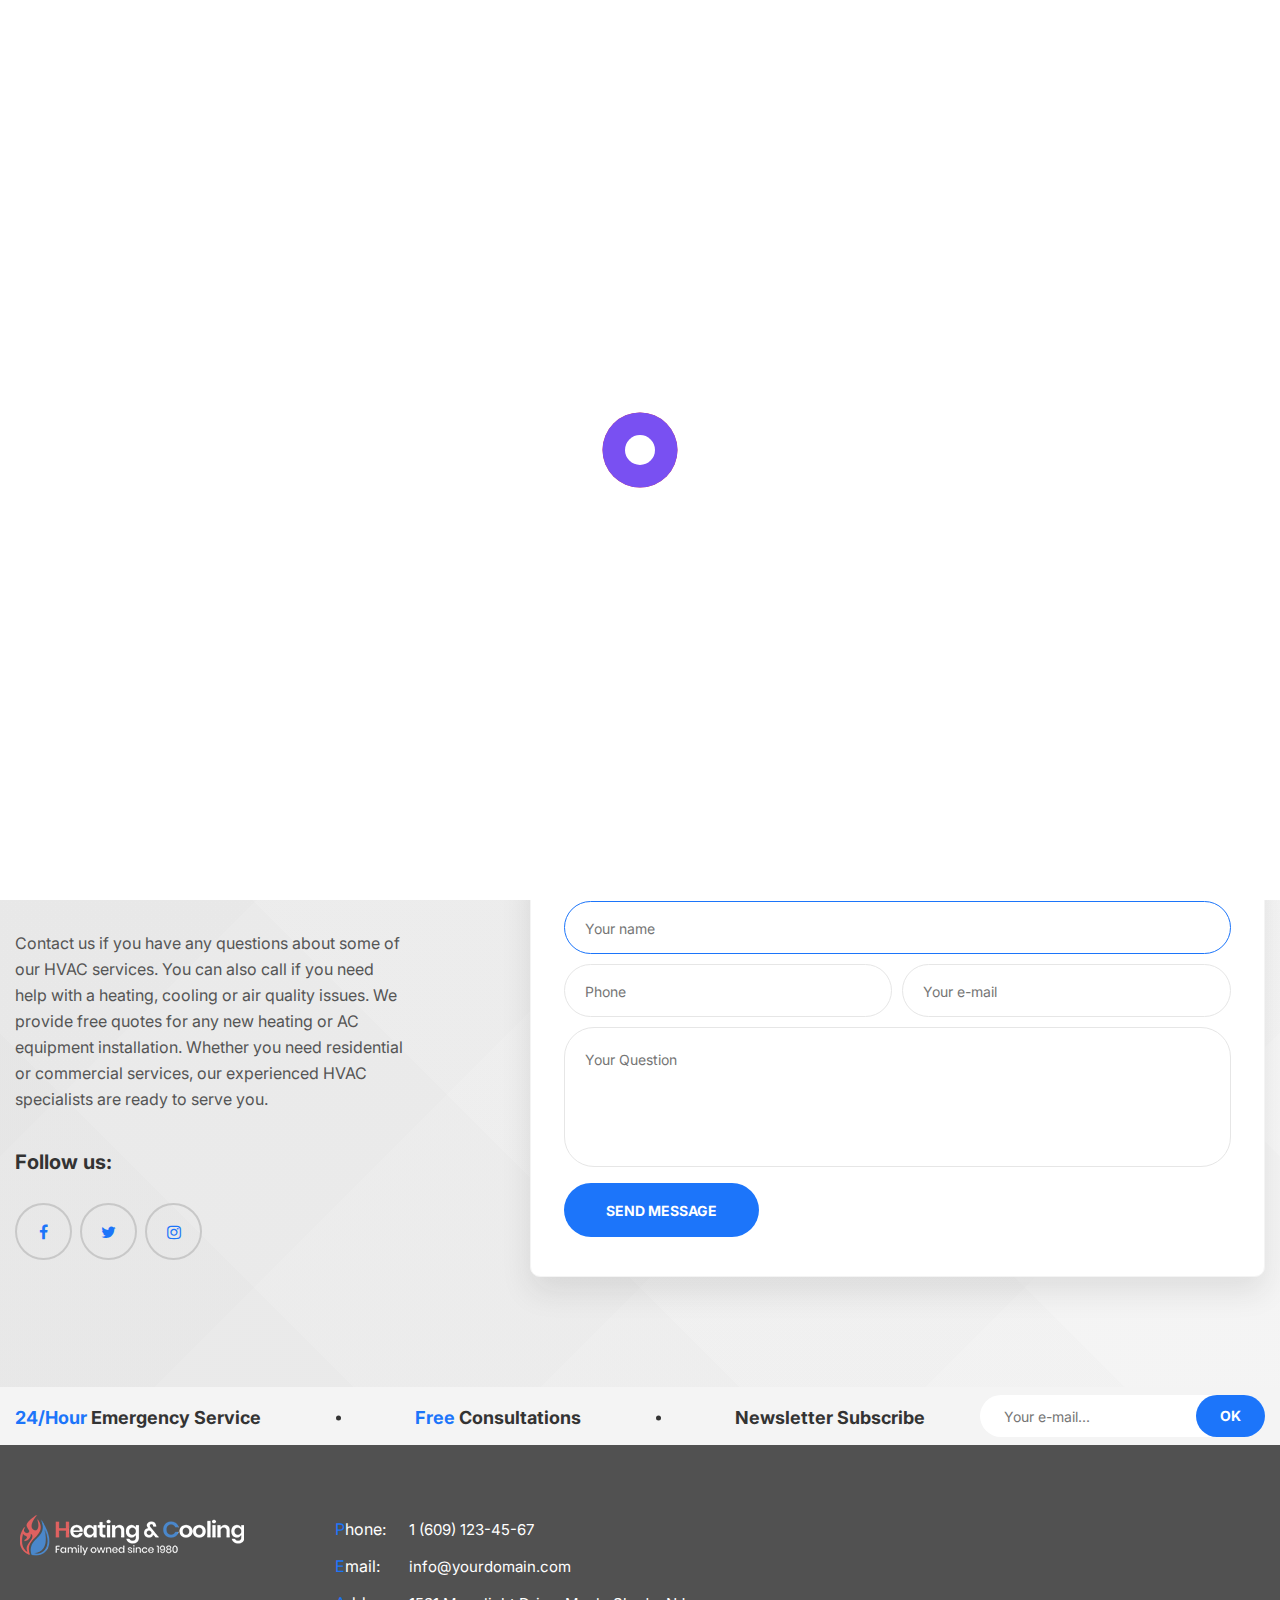
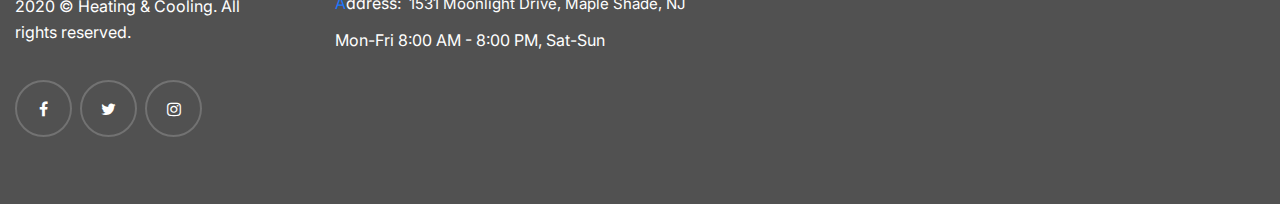
<file: contact_page.html>
<!DOCTYPE html>
<html lang="en">

<head>
	<meta charset="utf-8">
	<meta http-equiv="X-UA-Compatible" content="IE=edge">
	<meta name="viewport" content="width=device-width, initial-scale=1">
	<meta name="description" content="html 5 template, cooling, heating, electricity services">
	<meta name="author" content="tonytemplates.com">
	<link rel="icon" href="images/favicon_new.png">
	<title>Heating and Conditioning</title>
	<!-- Bootstrap core CSS -->
	<link href="css/plugins/bootstrap.min.css" rel="stylesheet">
	<link href="css/plugins/bootstrap-datetimepicker.css" rel="stylesheet">
	<link href="css/plugins/animate.min.css" rel="stylesheet">
	<link href="css/plugins/slick.css" rel="stylesheet">
	<link href="css/font-awesome.min.css" rel="stylesheet">
	<link href="css/plugins/slick.css" rel="stylesheet">
	<link href="css/custom.css" rel="stylesheet">
	<link href="css/responsive.css" rel="stylesheet">
	<!-- Icon Font-->
	<link href="iconfont/style.css" rel="stylesheet">
</head>



<body class="home layout2 contact-page">



	<div class="preloader">
		<div class="circles">
			<div class="large-circle"></div>
		  	<div class="mid-circle"></div>
		  	<div class="small-circle"></div>
		</div>
	</div><!--preloader end-->

	<header>
		<div class="top_header">
			<div class="container">
				<div class="row">
					<div class="col-lg-4 col-md-4">
						<ul class="cnt_hed">
							<li>
								<div class="head-info">
									<span class="hd_is map">
										<svg version="1.1" id="Capa_129" xmlns="http://www.w3.org/2000/svg" xmlns:xlink="http://www.w3.org/1999/xlink" x="0px" y="0px"
											 width="97.713px" height="97.713px" viewBox="0 0 97.713 97.713" xml:space="preserve">
										<g>
											<path d="M48.855,0C29.021,0,12.883,16.138,12.883,35.974c0,5.174,1.059,10.114,3.146,14.684
												c8.994,19.681,26.238,40.46,31.31,46.359c0.38,0.441,0.934,0.695,1.517,0.695s1.137-0.254,1.517-0.695
												c5.07-5.898,22.314-26.676,31.311-46.359c2.088-4.57,3.146-9.51,3.146-14.684C84.828,16.138,68.69,0,48.855,0z M48.855,54.659
												c-10.303,0-18.686-8.383-18.686-18.686c0-10.304,8.383-18.687,18.686-18.687s18.686,8.383,18.686,18.687
												C67.542,46.276,59.159,54.659,48.855,54.659z"/>
										</g>
										</svg>
									</span>
									<div class="cnt-info">
										<span>1531 Moonlight Drive, Maple Shade, NJ</span>
									</div>
								</div><!--head-info end-->		
							</li>
							<li>
								<div class="head-info">
									<span class="hd_is time">
										<svg version="1.1" id="Capa_123" xmlns="http://www.w3.org/2000/svg" xmlns:xlink="http://www.w3.org/1999/xlink" x="0px" y="0px"
											 width="97.16px" height="97.16px" viewBox="0 0 97.16 97.16" xml:space="preserve"
											>
										<g>
											<g>
												<path d="M48.58,0C21.793,0,0,21.793,0,48.58s21.793,48.58,48.58,48.58s48.58-21.793,48.58-48.58S75.367,0,48.58,0z M48.58,86.823
													c-21.087,0-38.244-17.155-38.244-38.243S27.493,10.337,48.58,10.337S86.824,27.492,86.824,48.58S69.667,86.823,48.58,86.823z"/>
												<path d="M73.898,47.08H52.066V20.83c0-2.209-1.791-4-4-4c-2.209,0-4,1.791-4,4v30.25c0,2.209,1.791,4,4,4h25.832
													c2.209,0,4-1.791,4-4S76.107,47.08,73.898,47.08z"/>
											</g>
										</g>
										</svg>
									</span>
									<div class="cnt-info">
										<span>Monday-Friday <br />8:00am - 8:00pm</span>
									</div>
								</div><!--head-info end-->		
							</li>
						</ul>
						<div class="clearfix"></div>
					</div>
					<div class="col-lg-4 col-md-5">
						<div class="logo">
							<a href="index.html" title=""><img src="images/logo2.png" alt=""></a>
						</div><!--logo end-->
					</div>
					<div class="col-lg-4 col-md-3">
						<div class="emg-sec">
							<span><i class="fa fa-phone"></i>24/7 Emergency Service</span>
							<h4><i class="fa fa-phone"></i>609-123-4567</h4>
						</div><!--emg-sec end-->
						<ul class="social_links">
							<li><a href="#" title=""><i class="fa fa-facebook"></i></a></li>
							<li><a href="#" title=""><i class="fa fa-twitter"></i></a></li>
							<li><a href="#" title=""><i class="fa fa-instagram"></i></a></li>
						</ul><!--social_links end-->
					</div>
				</div>
			</div>
			
			<ul class="hd_opts">
				<li class="active">
					<a href="#" title="" class="apt_form_btn"><span>Appointment</span> 
						<span class="apt-icon">
							<svg version="1.1" id="Capa_124" xmlns="http://www.w3.org/2000/svg" xmlns:xlink="http://www.w3.org/1999/xlink" x="0px" y="0px"
								 width="488.152px" height="488.152px" viewBox="0 0 488.152 488.152" xml:space="preserve">
							<g>
								<g>
									<path d="M177.854,269.311c0-6.115-4.96-11.069-11.08-11.069h-38.665c-6.113,0-11.074,4.954-11.074,11.069v38.66
										c0,6.123,4.961,11.079,11.074,11.079h38.665c6.12,0,11.08-4.956,11.08-11.079V269.311L177.854,269.311z"/>
									<path d="M274.483,269.311c0-6.115-4.961-11.069-11.069-11.069h-38.67c-6.113,0-11.074,4.954-11.074,11.069v38.66
										c0,6.123,4.961,11.079,11.074,11.079h38.67c6.108,0,11.069-4.956,11.069-11.079V269.311z"/>
									<path d="M371.117,269.311c0-6.115-4.961-11.069-11.074-11.069h-38.665c-6.12,0-11.08,4.954-11.08,11.069v38.66
										c0,6.123,4.96,11.079,11.08,11.079h38.665c6.113,0,11.074-4.956,11.074-11.079V269.311z"/>
									<path d="M177.854,365.95c0-6.125-4.96-11.075-11.08-11.075h-38.665c-6.113,0-11.074,4.95-11.074,11.075v38.653
										c0,6.119,4.961,11.074,11.074,11.074h38.665c6.12,0,11.08-4.956,11.08-11.074V365.95L177.854,365.95z"/>
									<path d="M274.483,365.95c0-6.125-4.961-11.075-11.069-11.075h-38.67c-6.113,0-11.074,4.95-11.074,11.075v38.653
										c0,6.119,4.961,11.074,11.074,11.074h38.67c6.108,0,11.069-4.956,11.069-11.074V365.95z"/>
									<path d="M371.117,365.95c0-6.125-4.961-11.075-11.069-11.075h-38.67c-6.12,0-11.08,4.95-11.08,11.075v38.653
										c0,6.119,4.96,11.074,11.08,11.074h38.67c6.108,0,11.069-4.956,11.069-11.074V365.95L371.117,365.95z"/>
									<path d="M440.254,54.354v59.05c0,26.69-21.652,48.198-48.338,48.198h-30.493c-26.688,0-48.627-21.508-48.627-48.198V54.142
										h-137.44v59.262c0,26.69-21.938,48.198-48.622,48.198H96.235c-26.685,0-48.336-21.508-48.336-48.198v-59.05
										C24.576,55.057,5.411,74.356,5.411,98.077v346.061c0,24.167,19.588,44.015,43.755,44.015h389.82
										c24.131,0,43.755-19.889,43.755-44.015V98.077C482.741,74.356,463.577,55.057,440.254,54.354z M426.091,422.588
										c0,10.444-8.468,18.917-18.916,18.917H80.144c-10.448,0-18.916-8.473-18.916-18.917V243.835c0-10.448,8.467-18.921,18.916-18.921
										h327.03c10.448,0,18.916,8.473,18.916,18.921L426.091,422.588L426.091,422.588z"/>
									<path d="M96.128,129.945h30.162c9.155,0,16.578-7.412,16.578-16.567V16.573C142.868,7.417,135.445,0,126.29,0H96.128
										C86.972,0,79.55,7.417,79.55,16.573v96.805C79.55,122.533,86.972,129.945,96.128,129.945z"/>
									<path d="M361.035,129.945h30.162c9.149,0,16.572-7.412,16.572-16.567V16.573C407.77,7.417,400.347,0,391.197,0h-30.162
										c-9.154,0-16.577,7.417-16.577,16.573v96.805C344.458,122.533,351.881,129.945,361.035,129.945z"/>
								</g>
							</g>
							</svg>
						</span>
					</a>
				</li>
				<li>
					<a href="#" title="" class="contact_popup_btn"><span>Contact Us</span> 
						<span class="apt-icon">
							<svg version="1.1" id="Capa_2" xmlns="http://www.w3.org/2000/svg" xmlns:xlink="http://www.w3.org/1999/xlink" x="0px" y="0px" width="20px" height="20px" viewBox="0 0 550.795 550.795" xml:space="preserve">
								<g>
									<g>
										<path d="M501.613,491.782c12.381,0,23.109-4.088,32.229-12.16L377.793,323.567c-3.744,2.681-7.373,5.288-10.801,7.767
											c-11.678,8.604-21.156,15.318-28.434,20.129c-7.277,4.822-16.959,9.737-29.045,14.755c-12.094,5.024-23.361,7.528-33.813,7.528
											h-0.306h-0.306c-10.453,0-21.72-2.503-33.813-7.528c-12.093-5.018-21.775-9.933-29.045-14.755
											c-7.277-4.811-16.75-11.524-28.434-20.129c-3.256-2.387-6.867-5.006-10.771-7.809L16.946,479.622
											c9.119,8.072,19.854,12.16,32.234,12.16H501.613z"></path>
										<path d="M31.047,225.299C19.37,217.514,9.015,208.598,0,198.555V435.98l137.541-137.541
											C110.025,279.229,74.572,254.877,31.047,225.299z"></path>
										<path d="M520.059,225.299c-41.865,28.336-77.447,52.73-106.75,73.195l137.486,137.492V198.555
											C541.98,208.396,531.736,217.306,520.059,225.299z"></path>
										<path d="M501.613,59.013H49.181c-15.784,0-27.919,5.33-36.42,15.979C4.253,85.646,0.006,98.97,0.006,114.949
											c0,12.907,5.636,26.892,16.903,41.959c11.267,15.061,23.256,26.891,35.961,35.496c6.965,4.921,27.969,19.523,63.012,43.801
											c18.917,13.109,35.368,24.535,49.505,34.395c12.05,8.396,22.442,15.667,31.022,21.701c0.985,0.691,2.534,1.799,4.59,3.269
											c2.215,1.591,5.018,3.61,8.476,6.107c6.659,4.816,12.191,8.709,16.597,11.683c4.4,2.975,9.731,6.298,15.985,9.988
											c6.249,3.685,12.143,6.456,17.675,8.299c5.533,1.842,10.655,2.766,15.367,2.766h0.306h0.306c4.711,0,9.834-0.924,15.368-2.766
											c5.531-1.843,11.42-4.608,17.674-8.299c6.248-3.69,11.572-7.02,15.986-9.988c4.406-2.974,9.938-6.866,16.598-11.683
											c3.451-2.497,6.254-4.517,8.469-6.102c2.057-1.476,3.605-2.577,4.596-3.274c6.684-4.651,17.1-11.892,31.104-21.616
											c25.482-17.705,63.01-43.764,112.742-78.281c14.957-10.447,27.453-23.054,37.496-37.803c10.025-14.749,15.051-30.22,15.051-46.408
											c0-13.525-4.873-25.098-14.598-34.737C526.461,63.829,514.932,59.013,501.613,59.013z"></path>
									</g>
								</g>
							</svg>
						</span>
					</a>
				</li>
				<li>
					<a href="#" title="" class="direction_map_btn"><span>Get Directions</span> 
						<span class="apt-icon">
							<svg version="1.1" id="Capa_356" xmlns="http://www.w3.org/2000/svg" xmlns:xlink="http://www.w3.org/1999/xlink" x="0px" y="0px" width="20px" height="22px" viewBox="0 0 97.713 97.713" xml:space="preserve">
								<g>
									<path d="M48.855,0C29.021,0,12.883,16.138,12.883,35.974c0,5.174,1.059,10.114,3.146,14.684
										c8.994,19.681,26.238,40.46,31.31,46.359c0.38,0.441,0.934,0.695,1.517,0.695s1.137-0.254,1.517-0.695
										c5.07-5.898,22.314-26.676,31.311-46.359c2.088-4.57,3.146-9.51,3.146-14.684C84.828,16.138,68.69,0,48.855,0z M48.855,54.659
										c-10.303,0-18.686-8.383-18.686-18.686c0-10.304,8.383-18.687,18.686-18.687s18.686,8.383,18.686,18.687
										C67.542,46.276,59.159,54.659,48.855,54.659z"></path>
								</g>
							</svg>
						</span>
					</a>
				</li>
			</ul><!--hd_opts end-->
		</div><!--top_header end-->

		<div class="angle_top">
			<div class="container">
				<a href="#" title="" class="remove_top_bar"><i class="fa fa-angle-up"></i></a>
				<div class="apt_btn">
					<a href="#" title="" class="appointment_btn apt_form_btn"> Appointment
						<span class="apt-icon">
							<svg version="1.1" id="Capa_125" xmlns="http://www.w3.org/2000/svg" xmlns:xlink="http://www.w3.org/1999/xlink" x="0px" y="0px" width="488.152px" height="488.152px" viewBox="0 0 488.152 488.152" xml:space="preserve">
							<g>
								<g>
									<path d="M177.854,269.311c0-6.115-4.96-11.069-11.08-11.069h-38.665c-6.113,0-11.074,4.954-11.074,11.069v38.66
										c0,6.123,4.961,11.079,11.074,11.079h38.665c6.12,0,11.08-4.956,11.08-11.079V269.311L177.854,269.311z"></path>
									<path d="M274.483,269.311c0-6.115-4.961-11.069-11.069-11.069h-38.67c-6.113,0-11.074,4.954-11.074,11.069v38.66
										c0,6.123,4.961,11.079,11.074,11.079h38.67c6.108,0,11.069-4.956,11.069-11.079V269.311z"></path>
									<path d="M371.117,269.311c0-6.115-4.961-11.069-11.074-11.069h-38.665c-6.12,0-11.08,4.954-11.08,11.069v38.66
										c0,6.123,4.96,11.079,11.08,11.079h38.665c6.113,0,11.074-4.956,11.074-11.079V269.311z"></path>
									<path d="M177.854,365.95c0-6.125-4.96-11.075-11.08-11.075h-38.665c-6.113,0-11.074,4.95-11.074,11.075v38.653
										c0,6.119,4.961,11.074,11.074,11.074h38.665c6.12,0,11.08-4.956,11.08-11.074V365.95L177.854,365.95z"></path>
									<path d="M274.483,365.95c0-6.125-4.961-11.075-11.069-11.075h-38.67c-6.113,0-11.074,4.95-11.074,11.075v38.653
										c0,6.119,4.961,11.074,11.074,11.074h38.67c6.108,0,11.069-4.956,11.069-11.074V365.95z"></path>
									<path d="M371.117,365.95c0-6.125-4.961-11.075-11.069-11.075h-38.67c-6.12,0-11.08,4.95-11.08,11.075v38.653
										c0,6.119,4.96,11.074,11.08,11.074h38.67c6.108,0,11.069-4.956,11.069-11.074V365.95L371.117,365.95z"></path>
									<path d="M440.254,54.354v59.05c0,26.69-21.652,48.198-48.338,48.198h-30.493c-26.688,0-48.627-21.508-48.627-48.198V54.142
										h-137.44v59.262c0,26.69-21.938,48.198-48.622,48.198H96.235c-26.685,0-48.336-21.508-48.336-48.198v-59.05
										C24.576,55.057,5.411,74.356,5.411,98.077v346.061c0,24.167,19.588,44.015,43.755,44.015h389.82
										c24.131,0,43.755-19.889,43.755-44.015V98.077C482.741,74.356,463.577,55.057,440.254,54.354z M426.091,422.588
										c0,10.444-8.468,18.917-18.916,18.917H80.144c-10.448,0-18.916-8.473-18.916-18.917V243.835c0-10.448,8.467-18.921,18.916-18.921
										h327.03c10.448,0,18.916,8.473,18.916,18.921L426.091,422.588L426.091,422.588z"></path>
									<path d="M96.128,129.945h30.162c9.155,0,16.578-7.412,16.578-16.567V16.573C142.868,7.417,135.445,0,126.29,0H96.128
										C86.972,0,79.55,7.417,79.55,16.573v96.805C79.55,122.533,86.972,129.945,96.128,129.945z"></path>
									<path d="M361.035,129.945h30.162c9.149,0,16.572-7.412,16.572-16.567V16.573C407.77,7.417,400.347,0,391.197,0h-30.162
										c-9.154,0-16.577,7.417-16.577,16.573v96.805C344.458,122.533,351.881,129.945,361.035,129.945z"></path>
								</g>
							</g>
							</svg>
						</span>
					</a>
				</div><!--apt_btn end-->
			</div>
		</div>
		<div class="responsive_header">
			<div class="container">
				<div class="responsive_logo">
					<a href="index.html" title=""><img src="images/logo2.png" alt=""></a>
				</div><!--logo end-->
				<div class="apt_btn">
					<a href="#" title="" class="appointment_btn apt_form_btn"> 
						<span class="apt-icon">
							<svg version="1.1" id="Capa_126" xmlns="http://www.w3.org/2000/svg" xmlns:xlink="http://www.w3.org/1999/xlink" x="0px" y="0px" width="488.152px" height="488.152px" viewBox="0 0 488.152 488.152" xml:space="preserve">
							<g>
								<g>
									<path d="M177.854,269.311c0-6.115-4.96-11.069-11.08-11.069h-38.665c-6.113,0-11.074,4.954-11.074,11.069v38.66
										c0,6.123,4.961,11.079,11.074,11.079h38.665c6.12,0,11.08-4.956,11.08-11.079V269.311L177.854,269.311z"></path>
									<path d="M274.483,269.311c0-6.115-4.961-11.069-11.069-11.069h-38.67c-6.113,0-11.074,4.954-11.074,11.069v38.66
										c0,6.123,4.961,11.079,11.074,11.079h38.67c6.108,0,11.069-4.956,11.069-11.079V269.311z"></path>
									<path d="M371.117,269.311c0-6.115-4.961-11.069-11.074-11.069h-38.665c-6.12,0-11.08,4.954-11.08,11.069v38.66
										c0,6.123,4.96,11.079,11.08,11.079h38.665c6.113,0,11.074-4.956,11.074-11.079V269.311z"></path>
									<path d="M177.854,365.95c0-6.125-4.96-11.075-11.08-11.075h-38.665c-6.113,0-11.074,4.95-11.074,11.075v38.653
										c0,6.119,4.961,11.074,11.074,11.074h38.665c6.12,0,11.08-4.956,11.08-11.074V365.95L177.854,365.95z"></path>
									<path d="M274.483,365.95c0-6.125-4.961-11.075-11.069-11.075h-38.67c-6.113,0-11.074,4.95-11.074,11.075v38.653
										c0,6.119,4.961,11.074,11.074,11.074h38.67c6.108,0,11.069-4.956,11.069-11.074V365.95z"></path>
									<path d="M371.117,365.95c0-6.125-4.961-11.075-11.069-11.075h-38.67c-6.12,0-11.08,4.95-11.08,11.075v38.653
										c0,6.119,4.96,11.074,11.08,11.074h38.67c6.108,0,11.069-4.956,11.069-11.074V365.95L371.117,365.95z"></path>
									<path d="M440.254,54.354v59.05c0,26.69-21.652,48.198-48.338,48.198h-30.493c-26.688,0-48.627-21.508-48.627-48.198V54.142
										h-137.44v59.262c0,26.69-21.938,48.198-48.622,48.198H96.235c-26.685,0-48.336-21.508-48.336-48.198v-59.05
										C24.576,55.057,5.411,74.356,5.411,98.077v346.061c0,24.167,19.588,44.015,43.755,44.015h389.82
										c24.131,0,43.755-19.889,43.755-44.015V98.077C482.741,74.356,463.577,55.057,440.254,54.354z M426.091,422.588
										c0,10.444-8.468,18.917-18.916,18.917H80.144c-10.448,0-18.916-8.473-18.916-18.917V243.835c0-10.448,8.467-18.921,18.916-18.921
										h327.03c10.448,0,18.916,8.473,18.916,18.921L426.091,422.588L426.091,422.588z"></path>
									<path d="M96.128,129.945h30.162c9.155,0,16.578-7.412,16.578-16.567V16.573C142.868,7.417,135.445,0,126.29,0H96.128
										C86.972,0,79.55,7.417,79.55,16.573v96.805C79.55,122.533,86.972,129.945,96.128,129.945z"></path>
									<path d="M361.035,129.945h30.162c9.149,0,16.572-7.412,16.572-16.567V16.573C407.77,7.417,400.347,0,391.197,0h-30.162
										c-9.154,0-16.577,7.417-16.577,16.573v96.805C344.458,122.533,351.881,129.945,361.035,129.945z"></path>
								</g>
							</g>
							</svg>
						</span>
					</a>
				</div><!--apt_btn end-->
				<a href="#" title="" class="menu_btn">
					<svg version="1.1" id="Layer_4" xmlns="http://www.w3.org/2000/svg" xmlns:xlink="http://www.w3.org/1999/xlink" x="0px" y="0px"
						 viewBox="0 0 512 512"  xml:space="preserve">
					<g>
						<g>
							<path d="M491.318,235.318H20.682C9.26,235.318,0,244.577,0,256s9.26,20.682,20.682,20.682h470.636
								c11.423,0,20.682-9.259,20.682-20.682C512,244.578,502.741,235.318,491.318,235.318z"/>
						</g>
					</g>
					<g>
						<g>
							<path d="M491.318,78.439H20.682C9.26,78.439,0,87.699,0,99.121c0,11.422,9.26,20.682,20.682,20.682h470.636
								c11.423,0,20.682-9.26,20.682-20.682C512,87.699,502.741,78.439,491.318,78.439z"/>
						</g>
					</g>
					<g>
						<g>
							<path d="M491.318,392.197H20.682C9.26,392.197,0,401.456,0,412.879s9.26,20.682,20.682,20.682h470.636
								c11.423,0,20.682-9.259,20.682-20.682S502.741,392.197,491.318,392.197z"/>
						</g>
					</g>
					</svg>
				</a>
				<div class="search_icon">
					<svg version="1.1" id="Capa_4" xmlns="http://www.w3.org/2000/svg" xmlns:xlink="http://www.w3.org/1999/xlink" x="0px" y="0px"
						 width="28.931px" height="28.932px" viewBox="0 0 28.931 28.932" xml:space="preserve">
					<g>
						<path d="M28.344,25.518l-6.114-6.115c1.486-2.067,2.303-4.537,2.303-7.137c0-3.275-1.275-6.355-3.594-8.672
							C18.625,1.278,15.543,0,12.266,0C8.99,0,5.909,1.275,3.593,3.594C1.277,5.909,0.001,8.99,0.001,12.266
							c0,3.276,1.275,6.356,3.592,8.674c2.316,2.316,5.396,3.594,8.673,3.594c2.599,0,5.067-0.813,7.136-2.303l6.114,6.115
							c0.392,0.391,0.902,0.586,1.414,0.586c0.513,0,1.024-0.195,1.414-0.586C29.125,27.564,29.125,26.299,28.344,25.518z M6.422,18.111
							c-1.562-1.562-2.421-3.639-2.421-5.846S4.86,7.983,6.422,6.421c1.561-1.562,3.636-2.422,5.844-2.422s4.284,0.86,5.845,2.422
							c1.562,1.562,2.422,3.638,2.422,5.845s-0.859,4.283-2.422,5.846c-1.562,1.562-3.636,2.42-5.845,2.42S7.981,19.672,6.422,18.111z"/>
					</g>
					</svg>
					<form class="searchh_form">
						<input type="text" name="search" placeholder="Search here...">
					</form>
				</div>
			</div>
		</div><!--responsive_header end-->
		<div class="navigations">
			<div class="container">
				<nav>
					<ul>
						<li><a href="index.html" title="">HOME</a></li>
						<li><a href="about_page.html" title="">About us</a></li>
						<li><a href="services_page.html" title="">Services</a>
							<ul>
								<li><a href="services_single.html" title="">Service Single</a></li>
							</ul>
						</li>
						<li><a href="price_page.html" title="">Prices</a></li>
						<li><a href="gallery_page.html" title="">Gallery</a></li>
						<li><a href="blog_posts_page.html" title="">blog</a>
							<ul>
								<li><a href="blog_single_post_page.html" title="">Blog Single</a></li>
							</ul>
						</li>
						<li><a href="faqs_page.html" title="">faqs</a></li>
						<li><a class="active" href="contact_page.html" title="">contact us</a></li>
		 			</ul>
				</nav><!--nav end-->
				<a href="#" title="" class="menu_btn">
					<svg version="1.1" id="Layer_2" xmlns="http://www.w3.org/2000/svg" xmlns:xlink="http://www.w3.org/1999/xlink" x="0px" y="0px"
						 viewBox="0 0 512 512"  xml:space="preserve">
					<g>
						<g>
							<path d="M491.318,235.318H20.682C9.26,235.318,0,244.577,0,256s9.26,20.682,20.682,20.682h470.636
								c11.423,0,20.682-9.259,20.682-20.682C512,244.578,502.741,235.318,491.318,235.318z"/>
						</g>
					</g>
					<g>
						<g>
							<path d="M491.318,78.439H20.682C9.26,78.439,0,87.699,0,99.121c0,11.422,9.26,20.682,20.682,20.682h470.636
								c11.423,0,20.682-9.26,20.682-20.682C512,87.699,502.741,78.439,491.318,78.439z"/>
						</g>
					</g>
					<g>
						<g>
							<path d="M491.318,392.197H20.682C9.26,392.197,0,401.456,0,412.879s9.26,20.682,20.682,20.682h470.636
								c11.423,0,20.682-9.259,20.682-20.682S502.741,392.197,491.318,392.197z"/>
						</g>
					</g>
					</svg>
				</a>
				<div class="search_icon">
					<svg version="1.1" id="Capa_434" xmlns="http://www.w3.org/2000/svg" xmlns:xlink="http://www.w3.org/1999/xlink" x="0px" y="0px"
						 width="28.931px" height="28.932px" viewBox="0 0 28.931 28.932" xml:space="preserve">
					<g>
						<path d="M28.344,25.518l-6.114-6.115c1.486-2.067,2.303-4.537,2.303-7.137c0-3.275-1.275-6.355-3.594-8.672
							C18.625,1.278,15.543,0,12.266,0C8.99,0,5.909,1.275,3.593,3.594C1.277,5.909,0.001,8.99,0.001,12.266
							c0,3.276,1.275,6.356,3.592,8.674c2.316,2.316,5.396,3.594,8.673,3.594c2.599,0,5.067-0.813,7.136-2.303l6.114,6.115
							c0.392,0.391,0.902,0.586,1.414,0.586c0.513,0,1.024-0.195,1.414-0.586C29.125,27.564,29.125,26.299,28.344,25.518z M6.422,18.111
							c-1.562-1.562-2.421-3.639-2.421-5.846S4.86,7.983,6.422,6.421c1.561-1.562,3.636-2.422,5.844-2.422s4.284,0.86,5.845,2.422
							c1.562,1.562,2.422,3.638,2.422,5.845s-0.859,4.283-2.422,5.846c-1.562,1.562-3.636,2.42-5.845,2.42S7.981,19.672,6.422,18.111z"/>
					</g>
					</svg>
					<form class="searchh_form">
						<input type="text" name="search" placeholder="Search here...">
					</form>
				</div>
			</div>
		</div>
	</header><!--header end-->


	<div class="responsive-header">
		<div class="container">
			<div class="responsive_hd_logo">
				<a href="index.html" title="">
					<img src="images/logo2.png" alt="">
				</a>
			</div><!--responsive_hd_logo end-->
			<div class="responsive_header_navigations">
				<nav>
					<ul>
						<li><a href="index.html" title="">Home</a></li>
						<li><a href="about_page.html" title="">About us</a></li>
						<li><a href="services_page.html" title="">services</a>
							<ul>
								<li><a href="services_single.html" title="">Service Single</a></li>
							</ul>
						</li>
						<li><a href="price_page.html" title="">prices</a></li>
						<li><a href="gallery_page.html" title="">gallery</a></li>
						<li><a href="blog_posts_page.html" title="">blog</a>
							<ul>
								<li><a href="blog_single_post_page.html" title="">Blog Single</a></li>
							</ul>
						</li>
						<li><a href="faqs_page.html" title="">faqs</a></li>
						<li><a class="active" href="contact_page.html" title="">Contact us</a></li>
					</ul>
				</nav>
			</div><!--responsive_header_navigations end-->
			<a href="#" title="" class="menu_btn">
				<svg version="1.1" id="Layer_3" xmlns="http://www.w3.org/2000/svg" xmlns:xlink="http://www.w3.org/1999/xlink" x="0px" y="0px"
					 viewBox="0 0 512 512"  xml:space="preserve">
				<g>
					<g>
						<path d="M491.318,235.318H20.682C9.26,235.318,0,244.577,0,256s9.26,20.682,20.682,20.682h470.636
							c11.423,0,20.682-9.259,20.682-20.682C512,244.578,502.741,235.318,491.318,235.318z"/>
					</g>
				</g>
				<g>
					<g>
						<path d="M491.318,78.439H20.682C9.26,78.439,0,87.699,0,99.121c0,11.422,9.26,20.682,20.682,20.682h470.636
							c11.423,0,20.682-9.26,20.682-20.682C512,87.699,502.741,78.439,491.318,78.439z"/>
					</g>
				</g>
				<g>
					<g>
						<path d="M491.318,392.197H20.682C9.26,392.197,0,401.456,0,412.879s9.26,20.682,20.682,20.682h470.636
							c11.423,0,20.682-9.259,20.682-20.682S502.741,392.197,491.318,392.197z"/>
					</g>
				</g>
				</svg>
					</a>
			<div class="clearfix"></div>
		</div>
	</div><!--responsive-header end-->

	<div class="responsive-menu">
		<a href="#" title="" class="close-mobile-menu"><img src="images/close.png" alt=""></a>
		<ul>
			<li><a href="index.html" title="">HOME</a></li>
			<li><a href="about_page.html" title="">About us</a></li>
			<li><a href="#" title="">Services</a>
				<ul>
					<li><a href="services_page.html" title="">Services</a></li>
					<li><a href="services_single.html" title="">Services Single</a></li>
				</ul>
			</li>
			<li><a href="price_page.html" title="">Prices</a></li>
			<li><a href="gallery_page.html" title="">Gallery</a></li>
			<li><a href="#" title="">blog</a>
				<ul>
					<li><a href="blog_posts_page.html" title="">Blog</a></li>
					<li><a href="blog_single_post_page.html" title="">Blog Single</a></li>
				</ul>
			</li>
			<li><a href="faqs_page.html" title="">faqs</a></li>
			<li><a class="active" href="contact_page.html" title="">contact us</a></li>
		</ul>
	</div><!--responsive-menu end-->

	<section class="pager-sec">
		<div class="container">
			<ul class="pager-info">
				<li> <a href="#" title="">Home</a></li>
				<li><span>Contact Us</span></li>
			</ul><!--pager-info end-->
		</div>
	</section><!---pager-sec end-->

	<section class="map-full">
		<div class="mapouter">
			<iframe id="gmap_canvas3" src="https://maps.google.com/maps?q=university%20of%20san%20francisco&t=&z=13&ie=UTF8&iwloc=&output=embed"></iframe>
		</div>
		<div class="mp_contact_info">
			<div class="container">
				<div class="mp_contact_info_details">
					<div class="row">
						<div class="col-lg-3 col-md-3 col-sm-6 col-xs-6 full_wdth">
							<div class="cpt_info">
								<span class="cpt_icon"><i class="fa fa-map-marker"></i></span>
								<div class="cppt">
									<span>Address:</span>  	
									<h3>1531 Moonlight Drive, Maple Shade, NJ</h3>
								</div>
							</div><!--cpt_info end-->
						</div>
						<div class="col-lg-3 col-md-3 col-sm-6 col-xs-6 full_wdth">
							<div class="cpt_info">
								<span class="cpt_icon"><i class="fa fa-envelope"></i></span>
								<div class="cppt">
									<span>E-mail:</span>  	
									<h3>info@yourdomain.com</h3>
								</div>
							</div><!--cpt_info end-->
						</div>
						<div class="col-lg-3 col-md-3 col-sm-6 col-xs-6 full_wdth">
							<div class="cpt_info">
								<span class="cpt_icon"><i class="fa fa-phone"></i></span>
								<div class="cppt">
									<span>Phone:</span>  	
									<h3>1 (609) 123-45-67</h3>
								</div>
							</div><!--cpt_info end-->
						</div>
						<div class="col-lg-3 col-md-3 col-sm-6 col-xs-6 full_wdth">
							<div class="cpt_info">
								<span class="cpt_icon"><i class="fa fa-clock-o"></i></span>
								<div class="cppt">
									<span>Mon-Fri:</span>  	
									<h3>8:00 AM - 8:00 PM, Sat-Sun</h3>
								</div>
							</div><!--cpt_info end-->
						</div>
					</div>
				</div><!--mp_contact_info_details end-->
			</div>
		</div><!--mp_contact_info end-->
	</section><!--map-full end-->


	<div class="page-content p-0">
		<div class="container">
			<section class="getin_touch block">
				<div class="row">
					<div class="col-lg-4 col-md-4">
						<div class="gettouch_text">
							<h3 class="sc-title">Get In <span>Touch</span></h3>
							<p>Contact us if you have any questions about some of our HVAC services. You can also call if you need help with a heating, cooling or air quality issues. We provide free quotes for any new heating or AC equipment installation. Whether you need residential or commercial services, our experienced HVAC specialists are ready to serve you. </p>
							<h4>Follow us:</h4>
							<ul class="social_lnks">
								<li><a href="#" title=""><i class="fa fa-facebook"></i></a></li>
								<li><a href="#" title=""><i class="fa fa-twitter"></i></a></li>
								<li><a href="#" title=""><i class="fa fa-instagram"></i></a></li>
							</ul>
						</div><!--gettouch_text end-->
					</div>
					<div class="col-lg-8 col-md-8">
						<div class="question_sec">
							<form id="contactform" name="contactform" method="post" novalidate>
								<div id="success">
									<p>Your message was sent successfully!</p>
								</div>
								<div id="error">
									<p>Something went wrong, try refreshing and submitting the form again.</p>
								</div>
								<div class="row">
									<div class="col-lg-12">
										<div class="input_field">
											<input type="text" name="name" placeholder="Your name">
										</div><!--input_field end-->
									</div>
									<div class="col-lg-6">
										<div class="input_field">
											<input type="number" name="phone" placeholder="Phone">
										</div><!--input_field end-->
									</div>
									<div class="col-lg-6">
										<div class="input_field">
											<input type="email" name="email" placeholder="Your e-mail">
										</div><!--input_field end-->
									</div>
									<div class="col-lg-12">
										<div class="input_field">
											<textarea name="message" placeholder="Your question"></textarea>
										</div><!--input_field end-->
									</div>
									<div class="col-lg-12">
										<div class="submit_btn">
											<input type="submit" id="submit" name="submit" value="Send Message">
										</div><!--submit_btn end-->
									</div>
								</div>
							</form>
						</div><!--question-sec end-->
					</div>
				</div>
			</section><!--getin_touch end-->
		</div>	
	</div><!--page-content end-->

	<section class="newsletter-sec">
		<div  class="container">
			<ul class="nss_list">
				<li>
					<span>24/Hour</span> Emergency Service  
				</li>
				<li>
					<span>Free</span> Consultations  
				</li>
				<li>
					Newsletter Subscribe  
				</li>
			</ul><!--nss_list end-->
			<form class="newsletter_form">
				<input type="text" name="search" placeholder="Your e-mail...">
				<input type="submit" name="submit" value="OK">
			</form><!--newsletter_form  end-->
		</div>
	</section><!--newsletter-sec end-->

	<div class="our_map v1">
		<div class="mapouter">
			<iframe id="gmap_canvas4" src="https://maps.google.com/maps?q=university%20of%20san%20francisco&t=&z=13&ie=UTF8&iwloc=&output=embed"></iframe>
		</div>
	</div><!--our_map end-->

	<footer>
		<div class="container">
			<div class="footer-content">
				<div class="row">
					<div class="col-lg-3 col-md-4 col-sm-12">
						<div class="widget widget-about">
							<img src="images/ft-logo2.png" alt="">
							<p><span>2020 ©</span> Heating & Cooling. All rights reserved. </p>
							<ul class="social_lnks">
								<li><a href="#" title=""><i class="fa fa-facebook"></i></a></li>
								<li><a href="#" title=""><i class="fa fa-twitter"></i></a></li>
								<li><a href="#" title=""><i class="fa fa-instagram"></i></a></li>
							</ul><!--social_lnks end-->
						</div><!--widget-about end-->
					</div>
					<div class="col-lg-4 col-md-4 col-sm-6">
						<div class="widget widget-contact">
							<ul>
								<li>
									<span><small>P</small>hone:</span> <span class="fl_right"><a href="tel:+1-609-123-45-67">1 (609) 123-45-67</a></span>
								</li>
								<li>
									<span><small>E</small>mail:</span> <span class="fl_right">info@yourdomain.com</span>
								</li>
								<li>
									<span><small>A</small>ddress:</span> <span class="fl_right">1531 Moonlight Drive, Maple Shade, NJ</span>
								</li>
								<li>Mon-Fri 8:00 AM - 8:00 PM, Sat-Sun</li>
							</ul>
						</div><!--widget-contact end-->
					</div>
					<div class="col-lg-5 col-md-4 col-sm-6">
						<div class="our_map">
							<div class="mapouter">
								<iframe id="gmap_canvas" src="https://maps.google.com/maps?q=university%20of%20san%20francisco&t=&z=13&ie=UTF8&iwloc=&output=embed"></iframe>
							</div>
						</div><!--our_map end-->
					</div>
				</div>
			</div><!--footer-content end-->
		</div>
	</footer><!--footer end-->

	<div class="popup_form appint_form">
		<div class="appointment_form">
			<div class="apt_form_head">
				<h3>Appointment</h3>
				<a href="#" title="" class="close_apt_form"><img src="images/close.png" alt=""></a>
			</div><!--apt_form_head end-->
			<form class="rqs_form">
				<div class="input_field">
					<input type="text" name="name" placeholder="Your name">
				</div><!--input_field end-->
				<div class="input_field">
					<input type="email" name="email" placeholder="Your e-mail">
				</div><!--input_field end-->
				<div class="input_field">
					<input type="text" name="address" placeholder="Address">
				</div><!--input_field end-->
				<div class="input_field slct">
					<select>
						<option>Type of service needed:</option>
						<option value="serive1">Service 1 </option>
						<option value="serive2">Service 2</option>
						<option value="serive3">Service 3</option>
						<option value="serive4">Service 4</option>
					</select>
				</div><!--input_field end-->
				<div class="input_field datetimepicker-wrap">
					<input type="text" name="rq_date" placeholder="Requested date of service?" class="datetimepicker">
					<svg version="1.1" id="Capa_127" xmlns="http://www.w3.org/2000/svg" xmlns:xlink="http://www.w3.org/1999/xlink" x="0px" y="0px" viewBox="0 0 512 512" xml:space="preserve">
					<g>
						<g>
							<path d="M452,40h-24V0h-40v40H124V0H84v40H60C26.916,40,0,66.916,0,100v352c0,33.084,26.916,60,60,60h392
								c33.084,0,60-26.916,60-60V100C512,66.916,485.084,40,452,40z M472,452c0,11.028-8.972,20-20,20H60c-11.028,0-20-8.972-20-20V188
								h432V452z M472,148H40v-48c0-11.028,8.972-20,20-20h24v40h40V80h264v40h40V80h24c11.028,0,20,8.972,20,20V148z"></path>
						</g>
					</g>
					<g>
						<g>
							<rect x="76" y="230" width="40" height="40"></rect>
						</g>
					</g>
					<g>
						<g>
							<rect x="156" y="230" width="40" height="40"></rect>
						</g>
					</g>
					<g>
						<g>
							<rect x="236" y="230" width="40" height="40"></rect>
						</g>
					</g>
					<g>
						<g>
							<rect x="316" y="230" width="40" height="40"></rect>
						</g>
					</g>
					<g>
						<g>
							<rect x="396" y="230" width="40" height="40"></rect>
						</g>
					</g>
					<g>
						<g>
							<rect x="76" y="310" width="40" height="40"></rect>
						</g>
					</g>
					<g>
						<g>
							<rect x="156" y="310" width="40" height="40"></rect>
						</g>
					</g>
					<g>
						<g>
							<rect x="236" y="310" width="40" height="40"></rect>
						</g>
					</g>
					<g>
						<g>
							<rect x="316" y="310" width="40" height="40"></rect>
						</g>
					</g>
					<g>
						<g>
							<rect x="76" y="390" width="40" height="40"></rect>
						</g>
					</g>
					<g>
						<g>
							<rect x="156" y="390" width="40" height="40"></rect>
						</g>
					</g>
					<g>
						<g>
							<rect x="236" y="390" width="40" height="40"></rect>
						</g>
					</g>
					<g>
						<g>
							<rect x="316" y="390" width="40" height="40"></rect>
						</g>
					</g>
					<g>
						<g>
							<rect x="396" y="310" width="40" height="40"></rect>
						</g>
					</g>
					</svg>
				</div><!--input_field end-->
				<div class="input_field datetimepicker-wrap">
					<input type="text" name="time_svs" placeholder="Requested time of service?" class="datetimepicker2">
					<svg version="1.1" id="Capa_128" xmlns="http://www.w3.org/2000/svg" xmlns:xlink="http://www.w3.org/1999/xlink" x="0px" y="0px" width="97.16px" height="97.16px" viewBox="0 0 97.16 97.16" xml:space="preserve">
					<g>
						<g>
							<path d="M48.58,0C21.793,0,0,21.793,0,48.58s21.793,48.58,48.58,48.58s48.58-21.793,48.58-48.58S75.367,0,48.58,0z M48.58,86.823
								c-21.087,0-38.244-17.155-38.244-38.243S27.493,10.337,48.58,10.337S86.824,27.492,86.824,48.58S69.667,86.823,48.58,86.823z"></path>
							<path d="M73.898,47.08H52.066V20.83c0-2.209-1.791-4-4-4c-2.209,0-4,1.791-4,4v30.25c0,2.209,1.791,4,4,4h25.832
								c2.209,0,4-1.791,4-4S76.107,47.08,73.898,47.08z"></path>
						</g>
					</g>
					</svg>
				</div><!--input_field end-->
				<div class="submit_btn">
					<input type="submit" name="submit" value="Submit Request">
				</div><!--submit_btn end-->
			</form>
		</div>
	</div><!--popup_form end-->

	
	<div class="popup_form contact_popup">
		<div class="appointment_form">
			<div class="apt_form_head">
				<h3>Contact Us</h3>
				<a href="#" title="" class="close_apt_form"><img src="images/close.png" alt=""></a>
			</div><!--apt_form_head end-->
			<form class="rqs_form">
				<div class="input_field">
					<input type="text" name="name" placeholder="Your name">
				</div><!--input_field end-->
				<div class="input_field">
					<input type="text" name="phone" placeholder="Your Phone">
				</div><!--input_field end-->
				<div class="input_field">
					<input type="email" name="email" placeholder="Your e-mail">
				</div><!--input_field end-->
				<div class="input_field">
					<textarea name="message" placeholder="Message"></textarea>
				</div><!--input_field end-->
				<div class="submit_btn">
					<input type="submit" name="submit" value="Send Message">
				</div><!--submit_btn end-->
			</form>
		</div>
	</div><!--popup_form end-->
	<div class="popup_form direction_form">
		<div class="appointment_form">
			<div class="apt_form_head">
				<h3>Get Directions</h3>
				<a href="#" title="" class="close_apt_form"><img src="images/close.png" alt=""></a>
			</div><!--apt_form_head end-->
			<div class="direction_map">
				<div class="mapouter">
					<iframe id="gmap_canvas2" src="https://maps.google.com/maps?q=university%20of%20san%20francisco&t=&z=13&ie=UTF8&iwloc=&output=embed"></iframe>
				</div>
				<form class="address_list">
					<ul>
						<li>
							<span class="mapp_icon">
								<svg version="1.1" id="Capa_37892" xmlns="http://www.w3.org/2000/svg" xmlns:xlink="http://www.w3.org/1999/xlink" x="0px" y="0px" width="20px" height="22px" viewBox="0 0 97.713 97.713" xml:space="preserve">
									<g>
										<path d="M48.855,0C29.021,0,12.883,16.138,12.883,35.974c0,5.174,1.059,10.114,3.146,14.684
											c8.994,19.681,26.238,40.46,31.31,46.359c0.38,0.441,0.934,0.695,1.517,0.695s1.137-0.254,1.517-0.695
											c5.07-5.898,22.314-26.676,31.311-46.359c2.088-4.57,3.146-9.51,3.146-14.684C84.828,16.138,68.69,0,48.855,0z M48.855,54.659
											c-10.303,0-18.686-8.383-18.686-18.686c0-10.304,8.383-18.687,18.686-18.687s18.686,8.383,18.686,18.687
											C67.542,46.276,59.159,54.659,48.855,54.659z">
										</path>
									</g>
								</svg>
							</span>
							<div class="adv_info">
								<h4>Address #1:  </h4>
								<p>1531 Moonlight Drive, Maple Shade, NJ</p>
							</div><!--adv_info end-->
						</li>
						<li>
							<span class="mapp_icon">
								<svg version="1.1" id="Capa_384544" xmlns="http://www.w3.org/2000/svg" xmlns:xlink="http://www.w3.org/1999/xlink" x="0px" y="0px" width="20px" height="22px" viewBox="0 0 97.713 97.713" xml:space="preserve">
									<g>
										<path d="M48.855,0C29.021,0,12.883,16.138,12.883,35.974c0,5.174,1.059,10.114,3.146,14.684
											c8.994,19.681,26.238,40.46,31.31,46.359c0.38,0.441,0.934,0.695,1.517,0.695s1.137-0.254,1.517-0.695
											c5.07-5.898,22.314-26.676,31.311-46.359c2.088-4.57,3.146-9.51,3.146-14.684C84.828,16.138,68.69,0,48.855,0z M48.855,54.659
											c-10.303,0-18.686-8.383-18.686-18.686c0-10.304,8.383-18.687,18.686-18.687s18.686,8.383,18.686,18.687
											C67.542,46.276,59.159,54.659,48.855,54.659z">
										</path>
									</g>
								</svg>
							</span>
							<div class="adv_info">
								<h4>Address #1:  </h4>
								<p>1531 Moonlight Drive, Maple Shade, NJ</p>
							</div><!--adv_info end-->
						</li>
						<li>
							<span class="mapp_icon">
								<svg version="1.1" id="Capa_3" xmlns="http://www.w3.org/2000/svg" xmlns:xlink="http://www.w3.org/1999/xlink" x="0px" y="0px" width="20px" height="22px" viewBox="0 0 97.713 97.713" xml:space="preserve">
									<g>
										<path d="M48.855,0C29.021,0,12.883,16.138,12.883,35.974c0,5.174,1.059,10.114,3.146,14.684
											c8.994,19.681,26.238,40.46,31.31,46.359c0.38,0.441,0.934,0.695,1.517,0.695s1.137-0.254,1.517-0.695
											c5.07-5.898,22.314-26.676,31.311-46.359c2.088-4.57,3.146-9.51,3.146-14.684C84.828,16.138,68.69,0,48.855,0z M48.855,54.659
											c-10.303,0-18.686-8.383-18.686-18.686c0-10.304,8.383-18.687,18.686-18.687s18.686,8.383,18.686,18.687
											C67.542,46.276,59.159,54.659,48.855,54.659z">
										</path>
									</g>
								</svg>
							</span>
							<div class="adv_info">
								<h4>Address #1:  </h4>
								<p>1531 Moonlight Drive, Maple Shade, NJ</p>
							</div><!--adv_info end-->
						</li>
					</ul>
				</form>
			</div><!--direction_map end-->
		</div>
	</div><!--popup_form end-->

	<a href="#" title="" class="scrollTop"><i class="fa fa-long-arrow-up"></i></a>



	<script src="js/jquery.js"></script>
	<script src="js/plugins/bootstrap.min.js"></script>
	<script src="js/plugins/moment.min.js"></script>
	<script src="js/plugins/bootstrap-datetimepicker.min.js"></script>
	<script src="js/plugins/jquery.form.js"></script>
	<script src="js/plugins/jquery.validate.min.js"></script>
	<script src="js/plugins/slick.min.js"></script>
	<script src="js/plugins/custom-tabs.js"></script>
	<script src="js/forms.js"></script>
	<script src="js/scripts.js"></script>

</body>

</html>
</file>
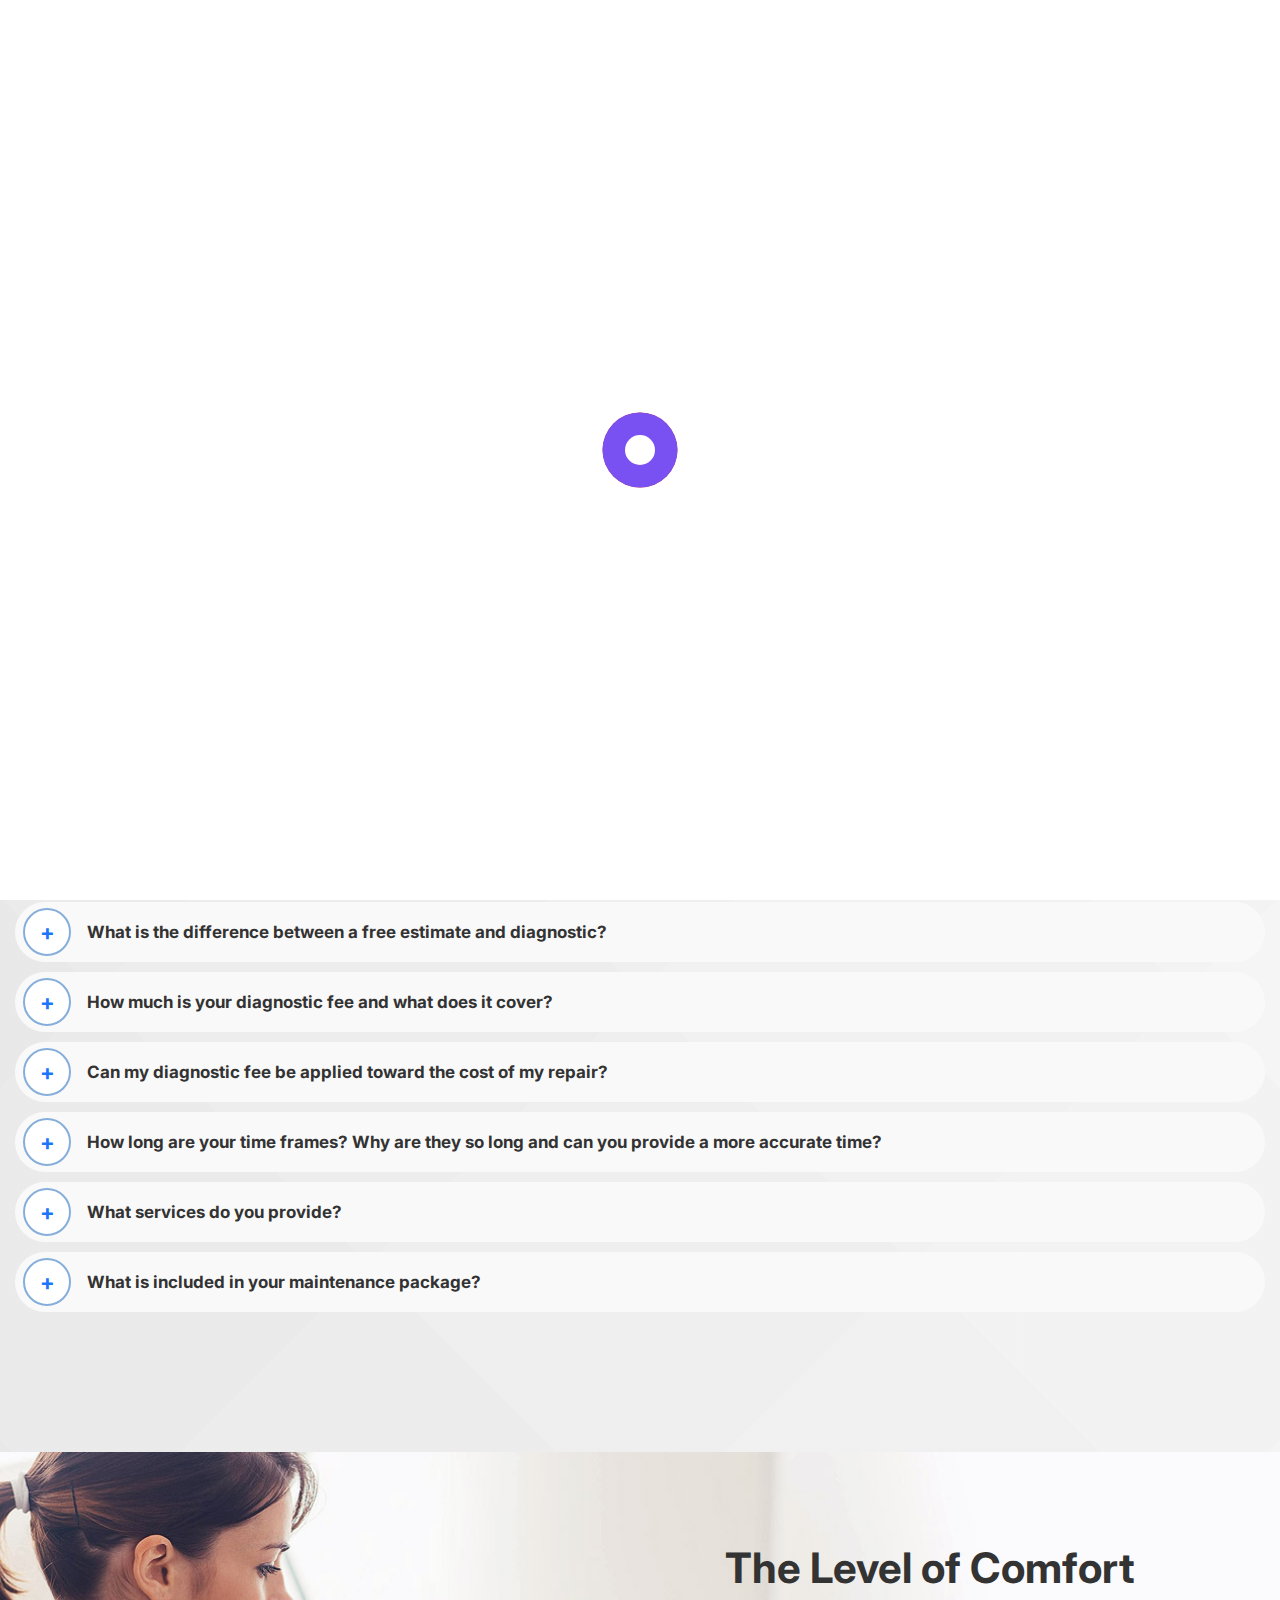
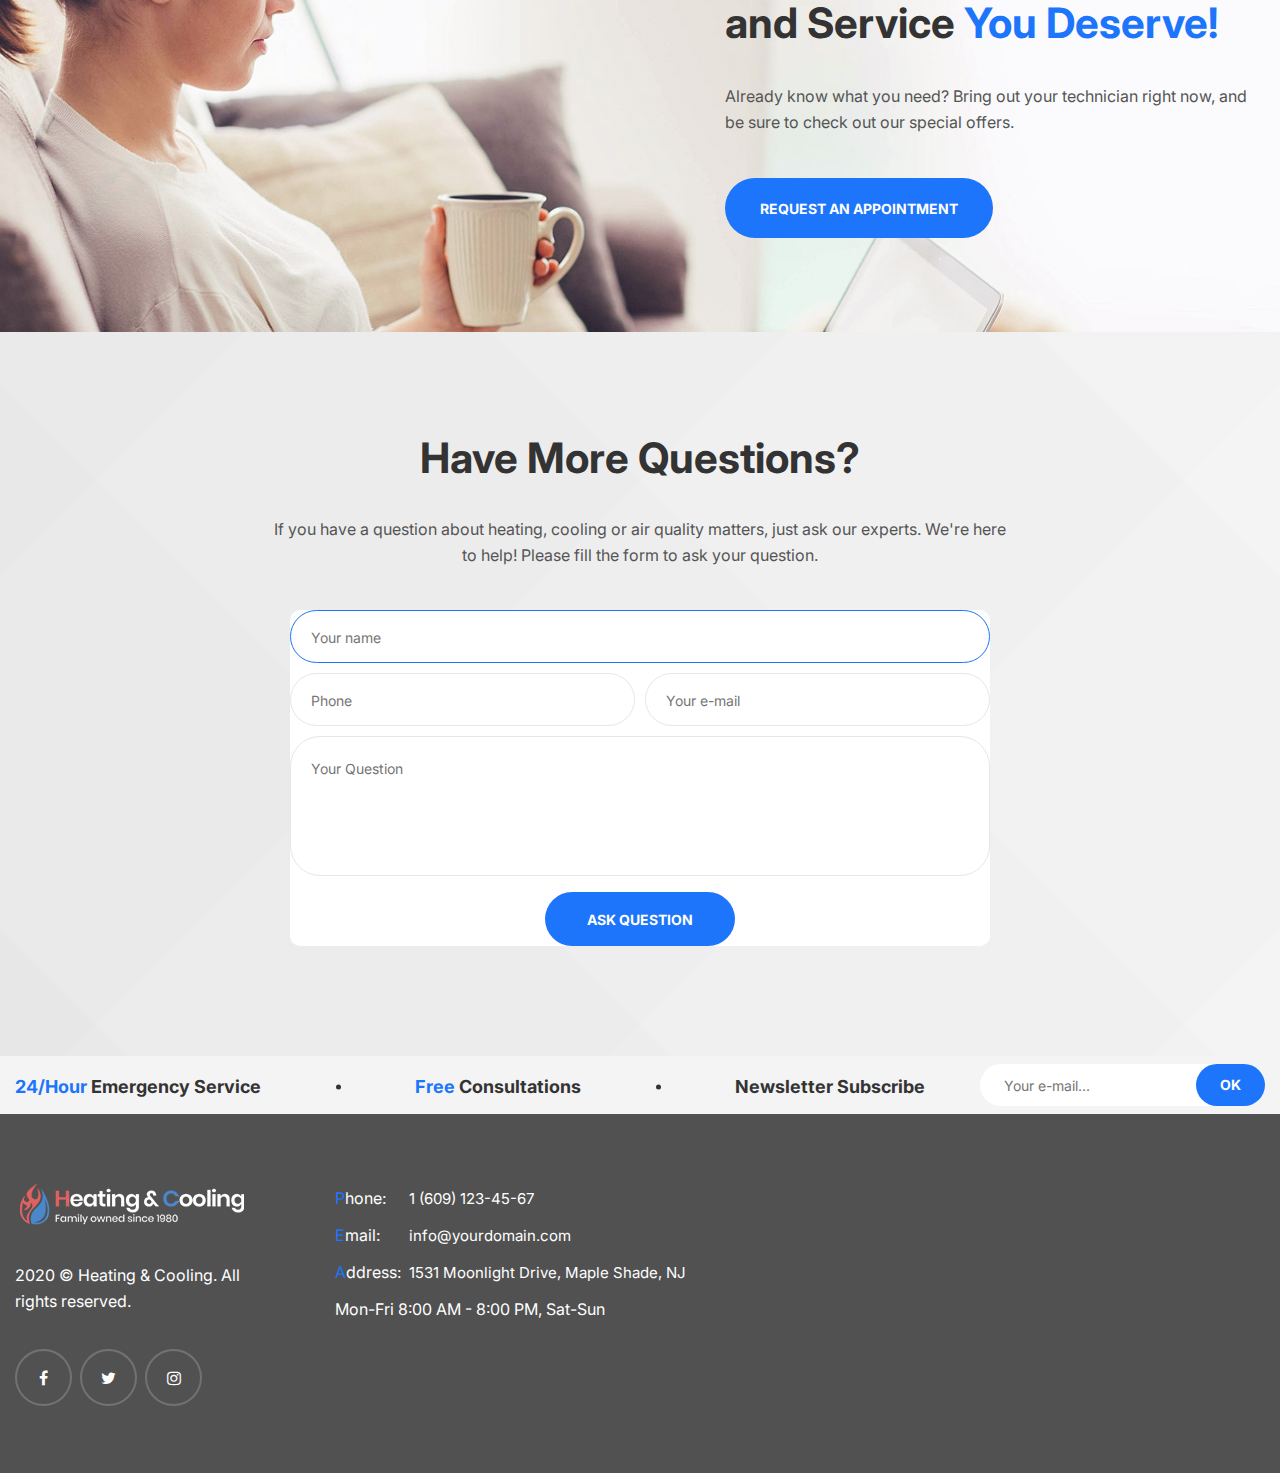
<file: faqs_page.html>
<!DOCTYPE html>
<html lang="en">

<head>
	<meta charset="utf-8">
	<meta http-equiv="X-UA-Compatible" content="IE=edge">
	<meta name="viewport" content="width=device-width, initial-scale=1">
	<meta name="description" content="html 5 template, cooling, heating, electricity services">
	<meta name="author" content="tonytemplates.com">
	<link rel="icon" href="images/favicon_new.png">
	<title>Heating and Conditioning</title>
	<!-- Bootstrap core CSS -->
	<link href="css/plugins/bootstrap.min.css" rel="stylesheet">
	<link href="css/plugins/bootstrap-datetimepicker.css" rel="stylesheet">
	<link href="css/plugins/animate.min.css" rel="stylesheet">
	<link href="css/plugins/slick.css" rel="stylesheet">
	<link href="css/font-awesome.min.css" rel="stylesheet">
	<link href="css/plugins/slick.css" rel="stylesheet">
	<link href="css/custom.css" rel="stylesheet">
	<link href="css/responsive.css" rel="stylesheet">
	<!-- Icon Font-->
	<link href="iconfont/style.css" rel="stylesheet">
</head>

<body class="home layout2">


	<div class="preloader">
		<div class="circles">
			<div class="large-circle"></div>
		  	<div class="mid-circle"></div>
		  	<div class="small-circle"></div>
		</div>
	</div><!--preloader end-->


	<header>
		<div class="top_header">
			<div class="container">
				<div class="row">
					<div class="col-lg-4 col-md-4">
						<ul class="cnt_hed">
							<li>
								<div class="head-info">
									<span class="hd_is map">
										<svg version="1.1" id="Capa_1" xmlns="http://www.w3.org/2000/svg" xmlns:xlink="http://www.w3.org/1999/xlink" x="0px" y="0px"
											 width="97.713px" height="97.713px" viewBox="0 0 97.713 97.713" xml:space="preserve">
										<g>
											<path d="M48.855,0C29.021,0,12.883,16.138,12.883,35.974c0,5.174,1.059,10.114,3.146,14.684
												c8.994,19.681,26.238,40.46,31.31,46.359c0.38,0.441,0.934,0.695,1.517,0.695s1.137-0.254,1.517-0.695
												c5.07-5.898,22.314-26.676,31.311-46.359c2.088-4.57,3.146-9.51,3.146-14.684C84.828,16.138,68.69,0,48.855,0z M48.855,54.659
												c-10.303,0-18.686-8.383-18.686-18.686c0-10.304,8.383-18.687,18.686-18.687s18.686,8.383,18.686,18.687
												C67.542,46.276,59.159,54.659,48.855,54.659z"/>
										</g>
										</svg>
									</span>
									<div class="cnt-info">
										<span>1531 Moonlight Drive, Maple Shade, NJ</span>
									</div>
								</div><!--head-info end-->		
							</li>
							<li>
								<div class="head-info">
									<span class="hd_is time">
										<svg version="1.1" id="Capa_1239" xmlns="http://www.w3.org/2000/svg" xmlns:xlink="http://www.w3.org/1999/xlink" x="0px" y="0px"
											 width="97.16px" height="97.16px" viewBox="0 0 97.16 97.16" xml:space="preserve"
											>
										<g>
											<g>
												<path d="M48.58,0C21.793,0,0,21.793,0,48.58s21.793,48.58,48.58,48.58s48.58-21.793,48.58-48.58S75.367,0,48.58,0z M48.58,86.823
													c-21.087,0-38.244-17.155-38.244-38.243S27.493,10.337,48.58,10.337S86.824,27.492,86.824,48.58S69.667,86.823,48.58,86.823z"/>
												<path d="M73.898,47.08H52.066V20.83c0-2.209-1.791-4-4-4c-2.209,0-4,1.791-4,4v30.25c0,2.209,1.791,4,4,4h25.832
													c2.209,0,4-1.791,4-4S76.107,47.08,73.898,47.08z"/>
											</g>
										</g>
										</svg>
									</span>
									<div class="cnt-info">
										<span>Monday-Friday <br />8:00 am - 8:00 pm</span>
									</div>
								</div><!--head-info end-->		
							</li>
						</ul>
						<div class="clearfix"></div>
					</div>
					<div class="col-lg-4 col-md-5">
						<div class="logo">
							<a href="index.html" title=""><img src="images/logo2.png" alt=""></a>
						</div><!--logo end-->
					</div>
					<div class="col-lg-4 col-md-3">
						<div class="emg-sec">
							<span><i class="fa fa-phone"></i>24/7 Emergency Service</span>
							<h4><i class="fa fa-phone"></i>609-123-4567</h4>
						</div><!--emg-sec end-->
						<ul class="social_links">
							<li><a href="#" title=""><i class="fa fa-facebook"></i></a></li>
							<li><a href="#" title=""><i class="fa fa-twitter"></i></a></li>
							<li><a href="#" title=""><i class="fa fa-instagram"></i></a></li>
						</ul><!--social_links end-->
					</div>
				</div>
			</div>
			
			<ul class="hd_opts">
				<li class="active">
					<a href="#" title="" class="apt_form_btn"><span>Appointment</span> 
						<span class="apt-icon">
							<svg version="1.1" id="Capa_12323" xmlns="http://www.w3.org/2000/svg" xmlns:xlink="http://www.w3.org/1999/xlink" x="0px" y="0px"
								 width="488.152px" height="488.152px" viewBox="0 0 488.152 488.152" xml:space="preserve">
							<g>
								<g>
									<path d="M177.854,269.311c0-6.115-4.96-11.069-11.08-11.069h-38.665c-6.113,0-11.074,4.954-11.074,11.069v38.66
										c0,6.123,4.961,11.079,11.074,11.079h38.665c6.12,0,11.08-4.956,11.08-11.079V269.311L177.854,269.311z"/>
									<path d="M274.483,269.311c0-6.115-4.961-11.069-11.069-11.069h-38.67c-6.113,0-11.074,4.954-11.074,11.069v38.66
										c0,6.123,4.961,11.079,11.074,11.079h38.67c6.108,0,11.069-4.956,11.069-11.079V269.311z"/>
									<path d="M371.117,269.311c0-6.115-4.961-11.069-11.074-11.069h-38.665c-6.12,0-11.08,4.954-11.08,11.069v38.66
										c0,6.123,4.96,11.079,11.08,11.079h38.665c6.113,0,11.074-4.956,11.074-11.079V269.311z"/>
									<path d="M177.854,365.95c0-6.125-4.96-11.075-11.08-11.075h-38.665c-6.113,0-11.074,4.95-11.074,11.075v38.653
										c0,6.119,4.961,11.074,11.074,11.074h38.665c6.12,0,11.08-4.956,11.08-11.074V365.95L177.854,365.95z"/>
									<path d="M274.483,365.95c0-6.125-4.961-11.075-11.069-11.075h-38.67c-6.113,0-11.074,4.95-11.074,11.075v38.653
										c0,6.119,4.961,11.074,11.074,11.074h38.67c6.108,0,11.069-4.956,11.069-11.074V365.95z"/>
									<path d="M371.117,365.95c0-6.125-4.961-11.075-11.069-11.075h-38.67c-6.12,0-11.08,4.95-11.08,11.075v38.653
										c0,6.119,4.96,11.074,11.08,11.074h38.67c6.108,0,11.069-4.956,11.069-11.074V365.95L371.117,365.95z"/>
									<path d="M440.254,54.354v59.05c0,26.69-21.652,48.198-48.338,48.198h-30.493c-26.688,0-48.627-21.508-48.627-48.198V54.142
										h-137.44v59.262c0,26.69-21.938,48.198-48.622,48.198H96.235c-26.685,0-48.336-21.508-48.336-48.198v-59.05
										C24.576,55.057,5.411,74.356,5.411,98.077v346.061c0,24.167,19.588,44.015,43.755,44.015h389.82
										c24.131,0,43.755-19.889,43.755-44.015V98.077C482.741,74.356,463.577,55.057,440.254,54.354z M426.091,422.588
										c0,10.444-8.468,18.917-18.916,18.917H80.144c-10.448,0-18.916-8.473-18.916-18.917V243.835c0-10.448,8.467-18.921,18.916-18.921
										h327.03c10.448,0,18.916,8.473,18.916,18.921L426.091,422.588L426.091,422.588z"/>
									<path d="M96.128,129.945h30.162c9.155,0,16.578-7.412,16.578-16.567V16.573C142.868,7.417,135.445,0,126.29,0H96.128
										C86.972,0,79.55,7.417,79.55,16.573v96.805C79.55,122.533,86.972,129.945,96.128,129.945z"/>
									<path d="M361.035,129.945h30.162c9.149,0,16.572-7.412,16.572-16.567V16.573C407.77,7.417,400.347,0,391.197,0h-30.162
										c-9.154,0-16.577,7.417-16.577,16.573v96.805C344.458,122.533,351.881,129.945,361.035,129.945z"/>
								</g>
							</g>
							</svg>
						</span>
					</a>
				</li>
				<li>
					<a href="#" title="" class="contact_popup_btn"><span>Contact Us</span> 
						<span class="apt-icon">
							<svg version="1.1" id="Capa_2" xmlns="http://www.w3.org/2000/svg" xmlns:xlink="http://www.w3.org/1999/xlink" x="0px" y="0px" width="20px" height="20px" viewBox="0 0 550.795 550.795" xml:space="preserve">
								<g>
									<g>
										<path d="M501.613,491.782c12.381,0,23.109-4.088,32.229-12.16L377.793,323.567c-3.744,2.681-7.373,5.288-10.801,7.767
											c-11.678,8.604-21.156,15.318-28.434,20.129c-7.277,4.822-16.959,9.737-29.045,14.755c-12.094,5.024-23.361,7.528-33.813,7.528
											h-0.306h-0.306c-10.453,0-21.72-2.503-33.813-7.528c-12.093-5.018-21.775-9.933-29.045-14.755
											c-7.277-4.811-16.75-11.524-28.434-20.129c-3.256-2.387-6.867-5.006-10.771-7.809L16.946,479.622
											c9.119,8.072,19.854,12.16,32.234,12.16H501.613z"></path>
										<path d="M31.047,225.299C19.37,217.514,9.015,208.598,0,198.555V435.98l137.541-137.541
											C110.025,279.229,74.572,254.877,31.047,225.299z"></path>
										<path d="M520.059,225.299c-41.865,28.336-77.447,52.73-106.75,73.195l137.486,137.492V198.555
											C541.98,208.396,531.736,217.306,520.059,225.299z"></path>
										<path d="M501.613,59.013H49.181c-15.784,0-27.919,5.33-36.42,15.979C4.253,85.646,0.006,98.97,0.006,114.949
											c0,12.907,5.636,26.892,16.903,41.959c11.267,15.061,23.256,26.891,35.961,35.496c6.965,4.921,27.969,19.523,63.012,43.801
											c18.917,13.109,35.368,24.535,49.505,34.395c12.05,8.396,22.442,15.667,31.022,21.701c0.985,0.691,2.534,1.799,4.59,3.269
											c2.215,1.591,5.018,3.61,8.476,6.107c6.659,4.816,12.191,8.709,16.597,11.683c4.4,2.975,9.731,6.298,15.985,9.988
											c6.249,3.685,12.143,6.456,17.675,8.299c5.533,1.842,10.655,2.766,15.367,2.766h0.306h0.306c4.711,0,9.834-0.924,15.368-2.766
											c5.531-1.843,11.42-4.608,17.674-8.299c6.248-3.69,11.572-7.02,15.986-9.988c4.406-2.974,9.938-6.866,16.598-11.683
											c3.451-2.497,6.254-4.517,8.469-6.102c2.057-1.476,3.605-2.577,4.596-3.274c6.684-4.651,17.1-11.892,31.104-21.616
											c25.482-17.705,63.01-43.764,112.742-78.281c14.957-10.447,27.453-23.054,37.496-37.803c10.025-14.749,15.051-30.22,15.051-46.408
											c0-13.525-4.873-25.098-14.598-34.737C526.461,63.829,514.932,59.013,501.613,59.013z"></path>
									</g>
								</g>
							</svg>
						</span>
					</a>
				</li>
				<li>
					<a href="#" title="" class="direction_map_btn"><span>Get Directions</span> 
						<span class="apt-icon">
							<svg version="1.1" id="Capa_33485" xmlns="http://www.w3.org/2000/svg" xmlns:xlink="http://www.w3.org/1999/xlink" x="0px" y="0px" width="20px" height="22px" viewBox="0 0 97.713 97.713" xml:space="preserve">
								<g>
									<path d="M48.855,0C29.021,0,12.883,16.138,12.883,35.974c0,5.174,1.059,10.114,3.146,14.684
										c8.994,19.681,26.238,40.46,31.31,46.359c0.38,0.441,0.934,0.695,1.517,0.695s1.137-0.254,1.517-0.695
										c5.07-5.898,22.314-26.676,31.311-46.359c2.088-4.57,3.146-9.51,3.146-14.684C84.828,16.138,68.69,0,48.855,0z M48.855,54.659
										c-10.303,0-18.686-8.383-18.686-18.686c0-10.304,8.383-18.687,18.686-18.687s18.686,8.383,18.686,18.687
										C67.542,46.276,59.159,54.659,48.855,54.659z"></path>
								</g>
							</svg>
						</span>
					</a>
				</li>
			</ul><!--hd_opts end-->
		</div><!--top_header end-->
		
		<div class="angle_top">
			<div class="container">
				<a href="#" title="" class="remove_top_bar"><i class="fa fa-angle-up"></i></a>
				<div class="apt_btn">
					<a href="#" title="" class="appointment_btn apt_form_btn"> Appointment
						<span class="apt-icon">
							<svg version="1.1" id="Capa_147" xmlns="http://www.w3.org/2000/svg" xmlns:xlink="http://www.w3.org/1999/xlink" x="0px" y="0px" width="488.152px" height="488.152px" viewBox="0 0 488.152 488.152" xml:space="preserve">
							<g>
								<g>
									<path d="M177.854,269.311c0-6.115-4.96-11.069-11.08-11.069h-38.665c-6.113,0-11.074,4.954-11.074,11.069v38.66
										c0,6.123,4.961,11.079,11.074,11.079h38.665c6.12,0,11.08-4.956,11.08-11.079V269.311L177.854,269.311z"></path>
									<path d="M274.483,269.311c0-6.115-4.961-11.069-11.069-11.069h-38.67c-6.113,0-11.074,4.954-11.074,11.069v38.66
										c0,6.123,4.961,11.079,11.074,11.079h38.67c6.108,0,11.069-4.956,11.069-11.079V269.311z"></path>
									<path d="M371.117,269.311c0-6.115-4.961-11.069-11.074-11.069h-38.665c-6.12,0-11.08,4.954-11.08,11.069v38.66
										c0,6.123,4.96,11.079,11.08,11.079h38.665c6.113,0,11.074-4.956,11.074-11.079V269.311z"></path>
									<path d="M177.854,365.95c0-6.125-4.96-11.075-11.08-11.075h-38.665c-6.113,0-11.074,4.95-11.074,11.075v38.653
										c0,6.119,4.961,11.074,11.074,11.074h38.665c6.12,0,11.08-4.956,11.08-11.074V365.95L177.854,365.95z"></path>
									<path d="M274.483,365.95c0-6.125-4.961-11.075-11.069-11.075h-38.67c-6.113,0-11.074,4.95-11.074,11.075v38.653
										c0,6.119,4.961,11.074,11.074,11.074h38.67c6.108,0,11.069-4.956,11.069-11.074V365.95z"></path>
									<path d="M371.117,365.95c0-6.125-4.961-11.075-11.069-11.075h-38.67c-6.12,0-11.08,4.95-11.08,11.075v38.653
										c0,6.119,4.96,11.074,11.08,11.074h38.67c6.108,0,11.069-4.956,11.069-11.074V365.95L371.117,365.95z"></path>
									<path d="M440.254,54.354v59.05c0,26.69-21.652,48.198-48.338,48.198h-30.493c-26.688,0-48.627-21.508-48.627-48.198V54.142
										h-137.44v59.262c0,26.69-21.938,48.198-48.622,48.198H96.235c-26.685,0-48.336-21.508-48.336-48.198v-59.05
										C24.576,55.057,5.411,74.356,5.411,98.077v346.061c0,24.167,19.588,44.015,43.755,44.015h389.82
										c24.131,0,43.755-19.889,43.755-44.015V98.077C482.741,74.356,463.577,55.057,440.254,54.354z M426.091,422.588
										c0,10.444-8.468,18.917-18.916,18.917H80.144c-10.448,0-18.916-8.473-18.916-18.917V243.835c0-10.448,8.467-18.921,18.916-18.921
										h327.03c10.448,0,18.916,8.473,18.916,18.921L426.091,422.588L426.091,422.588z"></path>
									<path d="M96.128,129.945h30.162c9.155,0,16.578-7.412,16.578-16.567V16.573C142.868,7.417,135.445,0,126.29,0H96.128
										C86.972,0,79.55,7.417,79.55,16.573v96.805C79.55,122.533,86.972,129.945,96.128,129.945z"></path>
									<path d="M361.035,129.945h30.162c9.149,0,16.572-7.412,16.572-16.567V16.573C407.77,7.417,400.347,0,391.197,0h-30.162
										c-9.154,0-16.577,7.417-16.577,16.573v96.805C344.458,122.533,351.881,129.945,361.035,129.945z"></path>
								</g>
							</g>
							</svg>
						</span>
					</a>
				</div><!--apt_btn end-->
			</div>
		</div>
		<div class="responsive_header">
			<div class="container">
				<div class="responsive_logo">
					<a href="index.html" title=""><img src="images/logo2.png" alt=""></a>
				</div><!--logo end-->
				<div class="apt_btn">
					<a href="#" title="" class="appointment_btn apt_form_btn"> 
						<span class="apt-icon">
							<svg version="1.1" id="Capa_13458" xmlns="http://www.w3.org/2000/svg" xmlns:xlink="http://www.w3.org/1999/xlink" x="0px" y="0px" width="488.152px" height="488.152px" viewBox="0 0 488.152 488.152" xml:space="preserve">
							<g>
								<g>
									<path d="M177.854,269.311c0-6.115-4.96-11.069-11.08-11.069h-38.665c-6.113,0-11.074,4.954-11.074,11.069v38.66
										c0,6.123,4.961,11.079,11.074,11.079h38.665c6.12,0,11.08-4.956,11.08-11.079V269.311L177.854,269.311z"></path>
									<path d="M274.483,269.311c0-6.115-4.961-11.069-11.069-11.069h-38.67c-6.113,0-11.074,4.954-11.074,11.069v38.66
										c0,6.123,4.961,11.079,11.074,11.079h38.67c6.108,0,11.069-4.956,11.069-11.079V269.311z"></path>
									<path d="M371.117,269.311c0-6.115-4.961-11.069-11.074-11.069h-38.665c-6.12,0-11.08,4.954-11.08,11.069v38.66
										c0,6.123,4.96,11.079,11.08,11.079h38.665c6.113,0,11.074-4.956,11.074-11.079V269.311z"></path>
									<path d="M177.854,365.95c0-6.125-4.96-11.075-11.08-11.075h-38.665c-6.113,0-11.074,4.95-11.074,11.075v38.653
										c0,6.119,4.961,11.074,11.074,11.074h38.665c6.12,0,11.08-4.956,11.08-11.074V365.95L177.854,365.95z"></path>
									<path d="M274.483,365.95c0-6.125-4.961-11.075-11.069-11.075h-38.67c-6.113,0-11.074,4.95-11.074,11.075v38.653
										c0,6.119,4.961,11.074,11.074,11.074h38.67c6.108,0,11.069-4.956,11.069-11.074V365.95z"></path>
									<path d="M371.117,365.95c0-6.125-4.961-11.075-11.069-11.075h-38.67c-6.12,0-11.08,4.95-11.08,11.075v38.653
										c0,6.119,4.96,11.074,11.08,11.074h38.67c6.108,0,11.069-4.956,11.069-11.074V365.95L371.117,365.95z"></path>
									<path d="M440.254,54.354v59.05c0,26.69-21.652,48.198-48.338,48.198h-30.493c-26.688,0-48.627-21.508-48.627-48.198V54.142
										h-137.44v59.262c0,26.69-21.938,48.198-48.622,48.198H96.235c-26.685,0-48.336-21.508-48.336-48.198v-59.05
										C24.576,55.057,5.411,74.356,5.411,98.077v346.061c0,24.167,19.588,44.015,43.755,44.015h389.82
										c24.131,0,43.755-19.889,43.755-44.015V98.077C482.741,74.356,463.577,55.057,440.254,54.354z M426.091,422.588
										c0,10.444-8.468,18.917-18.916,18.917H80.144c-10.448,0-18.916-8.473-18.916-18.917V243.835c0-10.448,8.467-18.921,18.916-18.921
										h327.03c10.448,0,18.916,8.473,18.916,18.921L426.091,422.588L426.091,422.588z"></path>
									<path d="M96.128,129.945h30.162c9.155,0,16.578-7.412,16.578-16.567V16.573C142.868,7.417,135.445,0,126.29,0H96.128
										C86.972,0,79.55,7.417,79.55,16.573v96.805C79.55,122.533,86.972,129.945,96.128,129.945z"></path>
									<path d="M361.035,129.945h30.162c9.149,0,16.572-7.412,16.572-16.567V16.573C407.77,7.417,400.347,0,391.197,0h-30.162
										c-9.154,0-16.577,7.417-16.577,16.573v96.805C344.458,122.533,351.881,129.945,361.035,129.945z"></path>
								</g>
							</g>
							</svg>
						</span>
					</a>
				</div><!--apt_btn end-->
				<a href="#" title="" class="menu_btn">
					<svg version="1.1" id="Layer_4" xmlns="http://www.w3.org/2000/svg" xmlns:xlink="http://www.w3.org/1999/xlink" x="0px" y="0px"
						 viewBox="0 0 512 512"  xml:space="preserve">
					<g>
						<g>
							<path d="M491.318,235.318H20.682C9.26,235.318,0,244.577,0,256s9.26,20.682,20.682,20.682h470.636
								c11.423,0,20.682-9.259,20.682-20.682C512,244.578,502.741,235.318,491.318,235.318z"/>
						</g>
					</g>
					<g>
						<g>
							<path d="M491.318,78.439H20.682C9.26,78.439,0,87.699,0,99.121c0,11.422,9.26,20.682,20.682,20.682h470.636
								c11.423,0,20.682-9.26,20.682-20.682C512,87.699,502.741,78.439,491.318,78.439z"/>
						</g>
					</g>
					<g>
						<g>
							<path d="M491.318,392.197H20.682C9.26,392.197,0,401.456,0,412.879s9.26,20.682,20.682,20.682h470.636
								c11.423,0,20.682-9.259,20.682-20.682S502.741,392.197,491.318,392.197z"/>
						</g>
					</g>
					</svg>
				</a>
				<div class="search_icon">
					<svg version="1.1" id="Capa_4834" xmlns="http://www.w3.org/2000/svg" xmlns:xlink="http://www.w3.org/1999/xlink" x="0px" y="0px"
						 width="28.931px" height="28.932px" viewBox="0 0 28.931 28.932" xml:space="preserve">
					<g>
						<path d="M28.344,25.518l-6.114-6.115c1.486-2.067,2.303-4.537,2.303-7.137c0-3.275-1.275-6.355-3.594-8.672
							C18.625,1.278,15.543,0,12.266,0C8.99,0,5.909,1.275,3.593,3.594C1.277,5.909,0.001,8.99,0.001,12.266
							c0,3.276,1.275,6.356,3.592,8.674c2.316,2.316,5.396,3.594,8.673,3.594c2.599,0,5.067-0.813,7.136-2.303l6.114,6.115
							c0.392,0.391,0.902,0.586,1.414,0.586c0.513,0,1.024-0.195,1.414-0.586C29.125,27.564,29.125,26.299,28.344,25.518z M6.422,18.111
							c-1.562-1.562-2.421-3.639-2.421-5.846S4.86,7.983,6.422,6.421c1.561-1.562,3.636-2.422,5.844-2.422s4.284,0.86,5.845,2.422
							c1.562,1.562,2.422,3.638,2.422,5.845s-0.859,4.283-2.422,5.846c-1.562,1.562-3.636,2.42-5.845,2.42S7.981,19.672,6.422,18.111z"/>
					</g>
					</svg>
					<form class="searchh_form">
						<input type="text" name="search" placeholder="Search here...">
					</form>
				</div>
			</div>
		</div><!--responsive_header end-->
		<div class="navigations">
			<div class="container">
				<nav>
					<ul>
						<li><a href="index.html" title="">HOME</a></li>
						<li><a href="about_page.html" title="">About us</a></li>
						<li><a href="services_page.html" title="">Services</a>
							<ul>
								<li><a href="services_single.html" title="">Service Single</a></li>
							</ul>
						</li>
						<li><a href="price_page.html" title="">Prices</a></li>
						<li><a href="gallery_page.html" title="">Gallery</a></li>
						<li><a href="blog_posts_page.html" title="">blog</a>
							<ul>
								<li><a href="blog_single_post_page.html" title="">Blog Single</a></li>
							</ul>
						</li>
						<li><a class="active" href="faqs_page.html" title="">faqs</a></li>
						<li><a href="contact_page.html" title="">contact us</a></li>
		 			</ul>
				</nav><!--nav end-->
				<a href="#" title="" class="menu_btn">
					<svg version="1.1" id="Layer_2" xmlns="http://www.w3.org/2000/svg" xmlns:xlink="http://www.w3.org/1999/xlink" x="0px" y="0px"
						 viewBox="0 0 512 512"  xml:space="preserve">
					<g>
						<g>
							<path d="M491.318,235.318H20.682C9.26,235.318,0,244.577,0,256s9.26,20.682,20.682,20.682h470.636
								c11.423,0,20.682-9.259,20.682-20.682C512,244.578,502.741,235.318,491.318,235.318z"/>
						</g>
					</g>
					<g>
						<g>
							<path d="M491.318,78.439H20.682C9.26,78.439,0,87.699,0,99.121c0,11.422,9.26,20.682,20.682,20.682h470.636
								c11.423,0,20.682-9.26,20.682-20.682C512,87.699,502.741,78.439,491.318,78.439z"/>
						</g>
					</g>
					<g>
						<g>
							<path d="M491.318,392.197H20.682C9.26,392.197,0,401.456,0,412.879s9.26,20.682,20.682,20.682h470.636
								c11.423,0,20.682-9.259,20.682-20.682S502.741,392.197,491.318,392.197z"/>
						</g>
					</g>
					</svg>
				</a>
				<div class="search_icon">
					<svg version="1.1" id="Capa_4293" xmlns="http://www.w3.org/2000/svg" xmlns:xlink="http://www.w3.org/1999/xlink" x="0px" y="0px"
						 width="28.931px" height="28.932px" viewBox="0 0 28.931 28.932" xml:space="preserve">
					<g>
						<path d="M28.344,25.518l-6.114-6.115c1.486-2.067,2.303-4.537,2.303-7.137c0-3.275-1.275-6.355-3.594-8.672
							C18.625,1.278,15.543,0,12.266,0C8.99,0,5.909,1.275,3.593,3.594C1.277,5.909,0.001,8.99,0.001,12.266
							c0,3.276,1.275,6.356,3.592,8.674c2.316,2.316,5.396,3.594,8.673,3.594c2.599,0,5.067-0.813,7.136-2.303l6.114,6.115
							c0.392,0.391,0.902,0.586,1.414,0.586c0.513,0,1.024-0.195,1.414-0.586C29.125,27.564,29.125,26.299,28.344,25.518z M6.422,18.111
							c-1.562-1.562-2.421-3.639-2.421-5.846S4.86,7.983,6.422,6.421c1.561-1.562,3.636-2.422,5.844-2.422s4.284,0.86,5.845,2.422
							c1.562,1.562,2.422,3.638,2.422,5.845s-0.859,4.283-2.422,5.846c-1.562,1.562-3.636,2.42-5.845,2.42S7.981,19.672,6.422,18.111z"/>
					</g>
					</svg>
					<form class="searchh_form">
						<input type="text" name="search" placeholder="Search here...">
					</form>
				</div>
			</div>
		</div>
	</header><!--header end-->


	<div class="responsive-header">
		<div class="container">
			<div class="responsive_hd_logo">
				<a href="index.html" title="">
					<img src="images/logo2.png" alt="">
				</a>
			</div><!--responsive_hd_logo end-->
			<div class="responsive_header_navigations">
				<nav>
					<ul>
						<li><a href="index.html" title="">Home</a></li>
						<li><a href="about_page.html" title="">About us</a></li>
						<li><a href="services_page.html" title="">services</a>
							<ul>
								<li><a href="services_single.html" title="">Service Single</a></li>
							</ul>
						</li>
						<li><a href="price_page.html" title="">prices</a></li>
						<li><a href="gallery_page.html" title="">gallery</a></li>
						<li><a href="blog_posts_page.html" title="">blog</a>
							<ul>
								<li><a href="blog_single_post_page.html" title="">Blog Single</a></li>
							</ul>
						</li>
						<li><a class="active" href="faqs_page.html" title="">faqs</a></li>
						<li><a href="contact_page.html" title="">Contact us</a></li>
					</ul>
				</nav>
			</div><!--responsive_header_navigations end-->
			<a href="#" title="" class="menu_btn">
				<svg version="1.1" id="Layer_3" xmlns="http://www.w3.org/2000/svg" xmlns:xlink="http://www.w3.org/1999/xlink" x="0px" y="0px"
					 viewBox="0 0 512 512"  xml:space="preserve">
				<g>
					<g>
						<path d="M491.318,235.318H20.682C9.26,235.318,0,244.577,0,256s9.26,20.682,20.682,20.682h470.636
							c11.423,0,20.682-9.259,20.682-20.682C512,244.578,502.741,235.318,491.318,235.318z"/>
					</g>
				</g>
				<g>
					<g>
						<path d="M491.318,78.439H20.682C9.26,78.439,0,87.699,0,99.121c0,11.422,9.26,20.682,20.682,20.682h470.636
							c11.423,0,20.682-9.26,20.682-20.682C512,87.699,502.741,78.439,491.318,78.439z"/>
					</g>
				</g>
				<g>
					<g>
						<path d="M491.318,392.197H20.682C9.26,392.197,0,401.456,0,412.879s9.26,20.682,20.682,20.682h470.636
							c11.423,0,20.682-9.259,20.682-20.682S502.741,392.197,491.318,392.197z"/>
					</g>
				</g>
				</svg>
					</a>
			<div class="clearfix"></div>
		</div>
	</div><!--responsive-header end-->

	<div class="responsive-menu">
		<a href="#" title="" class="close-mobile-menu"><img src="images/close.png" alt=""></a>
		<ul>
			<li><a href="index.html" title="">HOME</a></li>
			<li><a href="about_page.html" title="">About us</a></li>
			<li><a href="#" title="">Services</a>
				<ul>
					<li><a href="services_page.html" title="">Services</a></li>
					<li><a href="services_single.html" title="">Services Single</a></li>
				</ul>
			</li>
			<li><a href="price_page.html" title="">Prices</a></li>
			<li><a href="gallery_page.html" title="">Gallery</a></li>
			<li><a href="#" title="">blog</a>
				<ul>
					<li><a href="blog_posts_page.html" title="">Blog</a></li>
					<li><a href="blog_single_post_page.html" title="">Blog Single</a></li>
				</ul>
			</li>
			<li><a class="active" href="faqs_page.html" title="">faqs</a></li>
			<li><a href="contact_page.html" title="">contact us</a></li>
		</ul>
	</div><!--responsive-menu end-->

	<section class="pager-sec">
		<div class="container">
			<ul class="pager-info">
				<li> <a href="#" title="">Home</a></li>
				<li><span>Frequently Asked Questions</span></li>
			</ul><!--pager-info end-->
		</div>
	</section><!---pager-sec end-->


	<div class="page-content p-0">
		
		<section class="block p-100">
			<div class="container">
				<div class="sec-title">
					<h4>Answers from the experts!</h4>
					<h2>Frequently Asked Questions</h2>
				</div><!--sec-title end-->
				<div class="faqs_sec">
					<p>These are the most frequently asked questions about HVAC, Sizing, and More. Please feel free to contact us if you don’t see your question answered below.</p>
					<ul class="faqs_tab">
						<li class="active" data-tab="ques_accordion">General Questions</li>		
						<li data-tab="mech_accordion">Mechanical Questions</li>		
					</ul><!--faqs_tab end-->
					<div class="ht-accordion active toggle" id="ques_accordion">
						<div class="toggle-item">
							<h2>What is the life expectancy of my HVAC system?</h2>
							<div class="content">
								<p>How often you run your system, the system’s age, its make and model, and whether or not it was serviced regularly over the course of its life can all play a significant role in how long your system will last you.d/or air conditioner to last approximately 15 years.  </p>
							</div>
						</div><!-- Toggle Item -->
						<div class="toggle-item">
							<h2>Do you provide free estimate on repairs?</h2>
							<div class="content">
								<p>How often you run your system, the system’s age, its make and model, and whether or not it was serviced regularly over the course of its life can all play a significant role in how long your system will last you.d/or air conditioner to last approximately 15 years. </p>
							</div>
						</div><!-- Toggle Item -->
						<div class="toggle-item">
							<h2>What is the difference between a free estimate and diagnostic?</h2>
							<div class="content">
								<p>How often you run your system, the system’s age, its make and model, and whether or not it was serviced regularly over the course of its life can all play a significant role in how long your system will last you.d/or air conditioner to last approximately 15 years. </p>
							</div>
						</div><!-- Toggle Item -->
						<div class="toggle-item">
							<h2>How much is your diagnostic fee and what does it cover?</h2>
							<div class="content">
								<p>How often you run your system, the system’s age, its make and model, and whether or not it was serviced regularly over the course of its life can all play a significant role in how long your system will last you.d/or air conditioner to last approximately 15 years. </p>
							</div>
						</div><!-- Toggle Item -->
						<div class="toggle-item">
							<h2>Can my diagnostic fee be applied toward the cost of my repair?</h2>
							<div class="content">
								<p>How often you run your system, the system’s age, its make and model, and whether or not it was serviced regularly over the course of its life can all play a significant role in how long your system will last you.d/or air conditioner to last approximately 15 years. </p>
							</div>
						</div><!-- Toggle Item -->
						<div class="toggle-item">
							<h2>How long are your time frames? Why are they so long and can you provide a more accurate time?</h2>
							<div class="content">
								<p>How often you run your system, the system’s age, its make and model, and whether or not it was serviced regularly over the course of its life can all play a significant role in how long your system will last you.d/or air conditioner to last approximately 15 years. </p>
							</div>
						</div><!-- Toggle Item -->
						<div class="toggle-item">
							<h2>What services do you provide?</h2>
							<div class="content">
								<p>How often you run your system, the system’s age, its make and model, and whether or not it was serviced regularly over the course of its life can all play a significant role in how long your system will last you.d/or air conditioner to last approximately 15 years. </p>
							</div>
						</div><!-- Toggle Item -->
						<div class="toggle-item">
							<h2>What is included in your maintenance package?</h2>
							<div class="content">
								<p>How often you run your system, the system’s age, its make and model, and whether or not it was serviced regularly over the course of its life can all play a significant role in how long your system will last you.d/or air conditioner to last approximately 15 years. </p>
							</div>
						</div><!-- Toggle Item -->
					</div><!-- ht-accordion Accordion -->
					<div class="ht-accordion toggle" id="mech_accordion">
						<div class="toggle-item">
							<h2>What is the life expectancy of my HVAC system?</h2>
							<div class="content">
								<p>How often you run your system, the system’s age, its make and model, and whether or not it was serviced regularly over the course of its life can all play a significant role in how long your system will last you.d/or air conditioner to last approximately 15 years.  </p>
							</div>
						</div><!-- Toggle Item -->
						<div class="toggle-item">
							<h2>Do you provide free estimate on repairs?</h2>
							<div class="content">
								<p>How often you run your system, the system’s age, its make and model, and whether or not it was serviced regularly over the course of its life can all play a significant role in how long your system will last you.d/or air conditioner to last approximately 15 years. </p>
							</div>
						</div><!-- Toggle Item -->
						<div class="toggle-item">
							<h2>What is the difference between a free estimate and diagnostic?</h2>
							<div class="content">
								<p>How often you run your system, the system’s age, its make and model, and whether or not it was serviced regularly over the course of its life can all play a significant role in how long your system will last you.d/or air conditioner to last approximately 15 years. </p>
							</div>
						</div><!-- Toggle Item -->
						<div class="toggle-item">
							<h2>How much is your diagnostic fee and what does it cover?</h2>
							<div class="content">
								<p>How often you run your system, the system’s age, its make and model, and whether or not it was serviced regularly over the course of its life can all play a significant role in how long your system will last you.d/or air conditioner to last approximately 15 years. </p>
							</div>
						</div><!-- Toggle Item -->
						<div class="toggle-item">
							<h2>Can my diagnostic fee be applied toward the cost of my repair?</h2>
							<div class="content">
								<p>How often you run your system, the system’s age, its make and model, and whether or not it was serviced regularly over the course of its life can all play a significant role in how long your system will last you.d/or air conditioner to last approximately 15 years. </p>
							</div>
						</div><!-- Toggle Item -->
						<div class="toggle-item">
							<h2>How long are your time frames? Why are they so long and can you provide a more accurate time?</h2>
							<div class="content">
								<p>How often you run your system, the system’s age, its make and model, and whether or not it was serviced regularly over the course of its life can all play a significant role in how long your system will last you.d/or air conditioner to last approximately 15 years. </p>
							</div>
						</div><!-- Toggle Item -->
						<div class="toggle-item">
							<h2>What services do you provide?</h2>
							<div class="content">
								<p>How often you run your system, the system’s age, its make and model, and whether or not it was serviced regularly over the course of its life can all play a significant role in how long your system will last you.d/or air conditioner to last approximately 15 years. </p>
							</div>
						</div><!-- Toggle Item -->
						<div class="toggle-item">
							<h2>What is included in your maintenance package?</h2>
							<div class="content">
								<p>How often you run your system, the system’s age, its make and model, and whether or not it was serviced regularly over the course of its life can all play a significant role in how long your system will last you.d/or air conditioner to last approximately 15 years. </p>
							</div>
						</div><!-- Toggle Item -->
					</div><!-- ht-accordion Accordion -->
				</div><!--faqs_sec end-->
			</div>
		</section>


		<section class="block p-100">
			<div class="fixed-bg bg8"></div>
			<div class="container">
				<div class="sep-text fl-right fq">
					<h2>The Level of Comfort <br /> and Service <span> You Deserve! </span></h2>
					<p>Already know what you need? Bring out your technician right now, and be sure to check out our special offers.</p>
					<a href="#" title="" class="lnk_default apt_form_btn">Request AN APPOINTMENT</a>
				</div><!--sep-text end-->
			</div>
		</section>

		<section class="block qzz-sec">
			<div class="container">
				<div class="sec-title">
					<h2>Have More Questions?</h2>
				</div><!--sec-title end-->
				<div class="quz_sec">
					<p>If you have a question about heating, cooling or air quality matters, just ask our experts. We're here to help! Please fill the form to ask your question.</p>
					<div class="question_sec">
						<form id="contactform" name="contactform" method="post" novalidate>
							<div id="success">
								<p>Your message was sent successfully!</p>
							</div>
							<div id="error">
								<p>Something went wrong, try refreshing and submitting the form again.</p>
							</div>
							<div class="row">
								<div class="col-lg-12">
									<div class="input_field">
										<input type="text" name="name" placeholder="Your name">
									</div><!--input_field end-->
								</div>
								<div class="col-lg-6 col-md-6 col-sm-6">
									<div class="input_field">
										<input type="number" name="phone" placeholder="Phone">
									</div><!--input_field end-->
								</div>
								<div class="col-lg-6 col-md-6 col-sm-6">
									<div class="input_field">
										<input type="email" name="email" placeholder="Your e-mail">
									</div><!--input_field end-->
								</div>
								<div class="col-lg-12">
									<div class="input_field">
										<textarea name="message" placeholder="Your question"></textarea>
									</div><!--input_field end-->
								</div>
								<div class="col-lg-12">
									<div class="submit_btn">
										<input type="submit" id="submit" name="submit" value="Ask Question">
									</div><!--submit_btn end-->
								</div>
							</div>
						</form>
					</div><!--question-sec end-->
				</div><!--quz_sec end-->
			</div>
		</section>



	</div><!--page-content end-->

	<section class="newsletter-sec">
		<div  class="container">
			<ul class="nss_list">
				<li>
					<span>24/Hour</span> Emergency Service  
				</li>
				<li>
					<span>Free</span> Consultations  
				</li>
				<li>
					Newsletter Subscribe  
				</li>
			</ul><!--nss_list end-->
			<form class="newsletter_form">
				<input type="text" name="search" placeholder="Your e-mail...">
				<input type="submit" name="submit" value="OK">
			</form><!--newsletter_form  end-->
		</div>
	</section><!--newsletter-sec end-->

	<div class="our_map v1">
		<div class="mapouter">
			<iframe id="gmap_canvas4" src="https://maps.google.com/maps?q=university%20of%20san%20francisco&t=&z=13&ie=UTF8&iwloc=&output=embed"></iframe>
		</div>
	</div><!--our_map end-->

	<footer>
		<div class="container">
			<div class="footer-content">
				<div class="row">
					<div class="col-lg-3 col-md-4 col-sm-12">
						<div class="widget widget-about">
							<img src="images/ft-logo2.png" alt="">
							<p><span>2020 ©</span> Heating & Cooling. All rights reserved. </p>
							<ul class="social_lnks">
								<li><a href="#" title=""><i class="fa fa-facebook"></i></a></li>
								<li><a href="#" title=""><i class="fa fa-twitter"></i></a></li>
								<li><a href="#" title=""><i class="fa fa-instagram"></i></a></li>
							</ul><!--social_lnks end-->
						</div><!--widget-about end-->
					</div>
					<div class="col-lg-4 col-md-4 col-sm-6">
						<div class="widget widget-contact">
							<ul>
								<li>
									<span><small>P</small>hone:</span> <span class="fl_right"><a href="tel:+1-609-123-45-67">1 (609) 123-45-67</a></span>
								</li>
								<li>
									<span><small>E</small>mail:</span> <span class="fl_right">info@yourdomain.com</span>
								</li>
								<li>
									<span><small>A</small>ddress:</span> <span class="fl_right">1531 Moonlight Drive, Maple Shade, NJ</span>
								</li>
								<li>Mon-Fri 8:00 AM - 8:00 PM, Sat-Sun</li>
							</ul>
						</div><!--widget-contact end-->
					</div>
					<div class="col-lg-5 col-md-4 col-sm-6">
						<div class="our_map">
							<div class="mapouter">
								<iframe id="gmap_canvas" src="https://maps.google.com/maps?q=university%20of%20san%20francisco&t=&z=13&ie=UTF8&iwloc=&output=embed"></iframe>
							</div>
						</div><!--our_map end-->
					</div>
				</div>
			</div><!--footer-content end-->
		</div>
	</footer><!--footer end-->

	<a href="#" title="" class="scrollTop"><i class="fa fa-long-arrow-up"></i></a>

	<div class="popup_form appint_form">
		<div class="appointment_form">
			<div class="apt_form_head">
				<h3>Appointment</h3>
				<a href="#" title="" class="close_apt_form"><img src="images/close.png" alt=""></a>
			</div><!--apt_form_head end-->
			<form class="rqs_form">
				<div class="input_field">
					<input type="text" name="name" placeholder="Your name">
				</div><!--input_field end-->
				<div class="input_field">
					<input type="email" name="email" placeholder="Your e-mail">
				</div><!--input_field end-->
				<div class="input_field">
					<input type="text" name="address" placeholder="Address">
				</div><!--input_field end-->
				<div class="input_field slct">
					<select>
						<option>Type of service needed:</option>
						<option value="serive1">Service 1 </option>
						<option value="serive2">Service 2</option>
						<option value="serive3">Service 3</option>
						<option value="serive4">Service 4</option>
					</select>
				</div><!--input_field end-->
				<div class="input_field datetimepicker-wrap">
					<input type="text" name="rq_date" placeholder="Requested date of service?" class="datetimepicker">
					<svg version="1.1" id="Capa_1923" xmlns="http://www.w3.org/2000/svg" xmlns:xlink="http://www.w3.org/1999/xlink" x="0px" y="0px" viewBox="0 0 512 512" xml:space="preserve">
					<g>
						<g>
							<path d="M452,40h-24V0h-40v40H124V0H84v40H60C26.916,40,0,66.916,0,100v352c0,33.084,26.916,60,60,60h392
								c33.084,0,60-26.916,60-60V100C512,66.916,485.084,40,452,40z M472,452c0,11.028-8.972,20-20,20H60c-11.028,0-20-8.972-20-20V188
								h432V452z M472,148H40v-48c0-11.028,8.972-20,20-20h24v40h40V80h264v40h40V80h24c11.028,0,20,8.972,20,20V148z"></path>
						</g>
					</g>
					<g>
						<g>
							<rect x="76" y="230" width="40" height="40"></rect>
						</g>
					</g>
					<g>
						<g>
							<rect x="156" y="230" width="40" height="40"></rect>
						</g>
					</g>
					<g>
						<g>
							<rect x="236" y="230" width="40" height="40"></rect>
						</g>
					</g>
					<g>
						<g>
							<rect x="316" y="230" width="40" height="40"></rect>
						</g>
					</g>
					<g>
						<g>
							<rect x="396" y="230" width="40" height="40"></rect>
						</g>
					</g>
					<g>
						<g>
							<rect x="76" y="310" width="40" height="40"></rect>
						</g>
					</g>
					<g>
						<g>
							<rect x="156" y="310" width="40" height="40"></rect>
						</g>
					</g>
					<g>
						<g>
							<rect x="236" y="310" width="40" height="40"></rect>
						</g>
					</g>
					<g>
						<g>
							<rect x="316" y="310" width="40" height="40"></rect>
						</g>
					</g>
					<g>
						<g>
							<rect x="76" y="390" width="40" height="40"></rect>
						</g>
					</g>
					<g>
						<g>
							<rect x="156" y="390" width="40" height="40"></rect>
						</g>
					</g>
					<g>
						<g>
							<rect x="236" y="390" width="40" height="40"></rect>
						</g>
					</g>
					<g>
						<g>
							<rect x="316" y="390" width="40" height="40"></rect>
						</g>
					</g>
					<g>
						<g>
							<rect x="396" y="310" width="40" height="40"></rect>
						</g>
					</g>
					</svg>
				</div><!--input_field end-->
				<div class="input_field datetimepicker-wrap">
					<input type="text" name="time_svs" placeholder="Requested time of service?" class="datetimepicker2">
					<svg version="1.1" id="Capa_1973" xmlns="http://www.w3.org/2000/svg" xmlns:xlink="http://www.w3.org/1999/xlink" x="0px" y="0px" width="97.16px" height="97.16px" viewBox="0 0 97.16 97.16" xml:space="preserve">
					<g>
						<g>
							<path d="M48.58,0C21.793,0,0,21.793,0,48.58s21.793,48.58,48.58,48.58s48.58-21.793,48.58-48.58S75.367,0,48.58,0z M48.58,86.823
								c-21.087,0-38.244-17.155-38.244-38.243S27.493,10.337,48.58,10.337S86.824,27.492,86.824,48.58S69.667,86.823,48.58,86.823z"></path>
							<path d="M73.898,47.08H52.066V20.83c0-2.209-1.791-4-4-4c-2.209,0-4,1.791-4,4v30.25c0,2.209,1.791,4,4,4h25.832
								c2.209,0,4-1.791,4-4S76.107,47.08,73.898,47.08z"></path>
						</g>
					</g>
					</svg>
				</div><!--input_field end-->
				<div class="submit_btn">
					<input type="submit" name="submit" value="Submit Request">
				</div><!--submit_btn end-->
			</form>
		</div>
	</div><!--popup_form end-->
	
	<div class="popup_form contact_popup">
		<div class="appointment_form">
			<div class="apt_form_head">
				<h3>Contact Us</h3>
				<a href="#" title="" class="close_apt_form"><img src="images/close.png" alt=""></a>
			</div><!--apt_form_head end-->
			<form class="rqs_form">
				<div class="input_field">
					<input type="text" name="name" placeholder="Your name">
				</div><!--input_field end-->
				<div class="input_field">
					<input type="text" name="phone" placeholder="Your Phone">
				</div><!--input_field end-->
				<div class="input_field">
					<input type="email" name="email" placeholder="Your e-mail">
				</div><!--input_field end-->
				<div class="input_field">
					<textarea name="message" placeholder="Message"></textarea>
				</div><!--input_field end-->
				<div class="submit_btn">
					<input type="submit" name="submit" value="Send Message">
				</div><!--submit_btn end-->
			</form>
		</div>
	</div><!--popup_form end-->
	<div class="popup_form direction_form">
		<div class="appointment_form">
			<div class="apt_form_head">
				<h3>Get Directions</h3>
				<a href="#" title="" class="close_apt_form"><img src="images/close.png" alt=""></a>
			</div><!--apt_form_head end-->
			<div class="direction_map">
				<div class="mapouter">
					<iframe id="gmap_canvas2" src="https://maps.google.com/maps?q=university%20of%20san%20francisco&t=&z=13&ie=UTF8&iwloc=&output=embed"></iframe>
				</div>
				<form class="address_list">
					<ul>
						<li>
							<span class="mapp_icon">
								<svg version="1.1" id="Capa_37892" xmlns="http://www.w3.org/2000/svg" xmlns:xlink="http://www.w3.org/1999/xlink" x="0px" y="0px" width="20px" height="22px" viewBox="0 0 97.713 97.713" xml:space="preserve">
									<g>
										<path d="M48.855,0C29.021,0,12.883,16.138,12.883,35.974c0,5.174,1.059,10.114,3.146,14.684
											c8.994,19.681,26.238,40.46,31.31,46.359c0.38,0.441,0.934,0.695,1.517,0.695s1.137-0.254,1.517-0.695
											c5.07-5.898,22.314-26.676,31.311-46.359c2.088-4.57,3.146-9.51,3.146-14.684C84.828,16.138,68.69,0,48.855,0z M48.855,54.659
											c-10.303,0-18.686-8.383-18.686-18.686c0-10.304,8.383-18.687,18.686-18.687s18.686,8.383,18.686,18.687
											C67.542,46.276,59.159,54.659,48.855,54.659z">
										</path>
									</g>
								</svg>
							</span>
							<div class="adv_info">
								<h4>Address #1:  </h4>
								<p>1531 Moonlight Drive, Maple Shade, NJ</p>
							</div><!--adv_info end-->
						</li>
						<li>
							<span class="mapp_icon">
								<svg version="1.1" id="Capa_384544" xmlns="http://www.w3.org/2000/svg" xmlns:xlink="http://www.w3.org/1999/xlink" x="0px" y="0px" width="20px" height="22px" viewBox="0 0 97.713 97.713" xml:space="preserve">
									<g>
										<path d="M48.855,0C29.021,0,12.883,16.138,12.883,35.974c0,5.174,1.059,10.114,3.146,14.684
											c8.994,19.681,26.238,40.46,31.31,46.359c0.38,0.441,0.934,0.695,1.517,0.695s1.137-0.254,1.517-0.695
											c5.07-5.898,22.314-26.676,31.311-46.359c2.088-4.57,3.146-9.51,3.146-14.684C84.828,16.138,68.69,0,48.855,0z M48.855,54.659
											c-10.303,0-18.686-8.383-18.686-18.686c0-10.304,8.383-18.687,18.686-18.687s18.686,8.383,18.686,18.687
											C67.542,46.276,59.159,54.659,48.855,54.659z">
										</path>
									</g>
								</svg>
							</span>
							<div class="adv_info">
								<h4>Address #1:  </h4>
								<p>1531 Moonlight Drive, Maple Shade, NJ</p>
							</div><!--adv_info end-->
						</li>
						<li>
							<span class="mapp_icon">
								<svg version="1.1" id="Capa_3" xmlns="http://www.w3.org/2000/svg" xmlns:xlink="http://www.w3.org/1999/xlink" x="0px" y="0px" width="20px" height="22px" viewBox="0 0 97.713 97.713" xml:space="preserve">
									<g>
										<path d="M48.855,0C29.021,0,12.883,16.138,12.883,35.974c0,5.174,1.059,10.114,3.146,14.684
											c8.994,19.681,26.238,40.46,31.31,46.359c0.38,0.441,0.934,0.695,1.517,0.695s1.137-0.254,1.517-0.695
											c5.07-5.898,22.314-26.676,31.311-46.359c2.088-4.57,3.146-9.51,3.146-14.684C84.828,16.138,68.69,0,48.855,0z M48.855,54.659
											c-10.303,0-18.686-8.383-18.686-18.686c0-10.304,8.383-18.687,18.686-18.687s18.686,8.383,18.686,18.687
											C67.542,46.276,59.159,54.659,48.855,54.659z">
										</path>
									</g>
								</svg>
							</span>
							<div class="adv_info">
								<h4>Address #1:  </h4>
								<p>1531 Moonlight Drive, Maple Shade, NJ</p>
							</div><!--adv_info end-->
						</li>
					</ul>
				</form>
			</div><!--direction_map end-->
		</div>
	</div><!--popup_form end-->


	<script src="js/jquery.js"></script>
	<script src="js/plugins/bootstrap.min.js"></script>
	<script src="js/plugins/moment.min.js"></script>
	<script src="js/plugins/bootstrap-datetimepicker.min.js"></script>
	<script src="js/plugins/jquery.form.js"></script>
	<script src="js/plugins/jquery.validate.min.js"></script>
	<script src="js/plugins/slick.min.js"></script>
	<script src="js/plugins/custom-tabs.js"></script>
	<script src="js/forms.js"></script>
	<script src="js/scripts.js"></script>

</body>

</html>
</file>
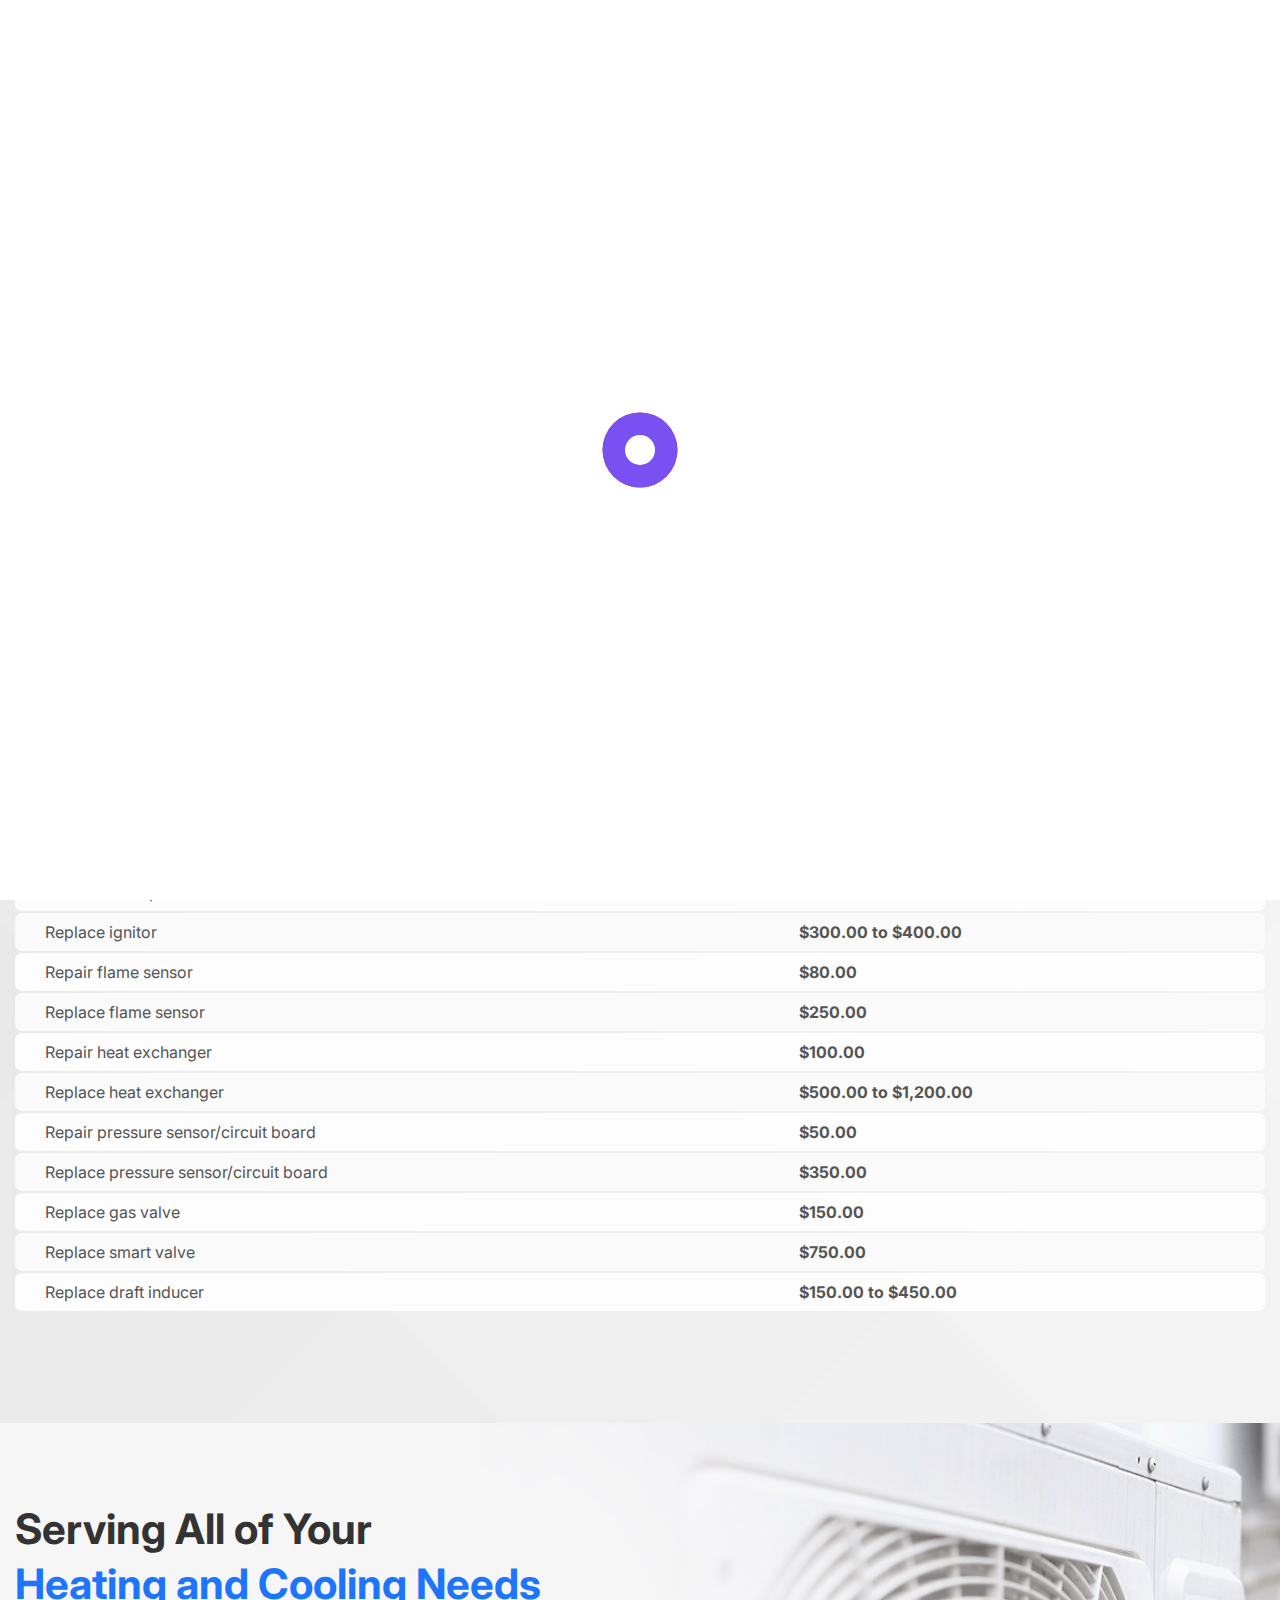
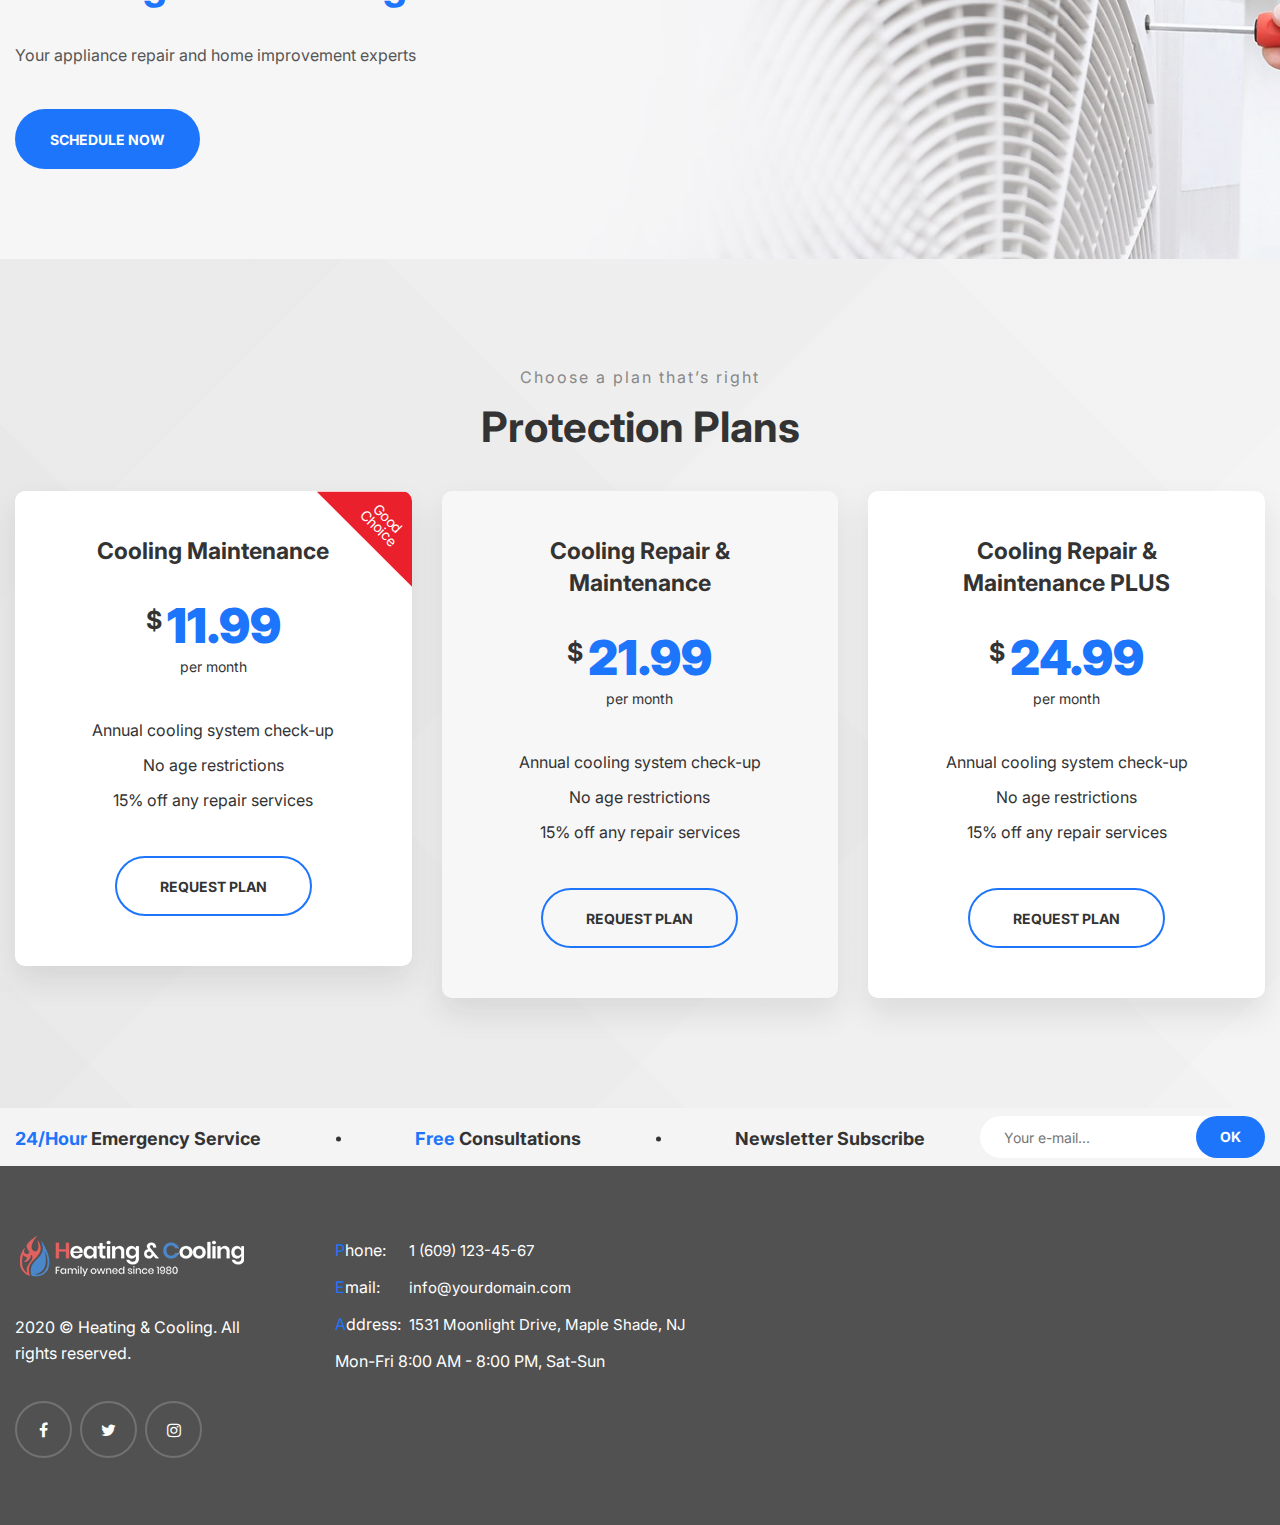
<file: price_page.html>
<!DOCTYPE html>
<html lang="en">

<head>
	<meta charset="utf-8">
	<meta http-equiv="X-UA-Compatible" content="IE=edge">
	<meta name="viewport" content="width=device-width, initial-scale=1">
	<meta name="description" content="html 5 template, cooling, heating, electricity services">
	<meta name="author" content="tonytemplates.com">
	<link rel="icon" href="images/favicon_new.png">
	<title>Heating and Conditioning</title>
	<!-- Bootstrap core CSS -->
	<link href="css/plugins/bootstrap.min.css" rel="stylesheet">
	<link href="css/plugins/bootstrap-datetimepicker.css" rel="stylesheet">
	<link href="css/plugins/animate.min.css" rel="stylesheet">
	<link href="css/plugins/slick.css" rel="stylesheet">
	<link href="css/font-awesome.min.css" rel="stylesheet">
	<link href="css/plugins/slick.css" rel="stylesheet">
	<link href="css/custom.css" rel="stylesheet">
	<link href="css/responsive.css" rel="stylesheet">
	<!-- Icon Font-->
	<link href="iconfont/style.css" rel="stylesheet">
</head>

<body class="layout2">


	<div class="preloader">
		<div class="circles">
			<div class="large-circle"></div>
		  	<div class="mid-circle"></div>
		  	<div class="small-circle"></div>
		</div>
	</div><!--preloader end-->

	
	<header>
		<div class="top_header">
			<div class="container">
				<div class="row">
					<div class="col-lg-4 col-md-4">
						<ul class="cnt_hed">
							<li>
								<div class="head-info">
									<span class="hd_is map">
										<svg version="1.1" id="Capa_1" xmlns="http://www.w3.org/2000/svg" xmlns:xlink="http://www.w3.org/1999/xlink" x="0px" y="0px"
											 width="97.713px" height="97.713px" viewBox="0 0 97.713 97.713" xml:space="preserve">
										<g>
											<path d="M48.855,0C29.021,0,12.883,16.138,12.883,35.974c0,5.174,1.059,10.114,3.146,14.684
												c8.994,19.681,26.238,40.46,31.31,46.359c0.38,0.441,0.934,0.695,1.517,0.695s1.137-0.254,1.517-0.695
												c5.07-5.898,22.314-26.676,31.311-46.359c2.088-4.57,3.146-9.51,3.146-14.684C84.828,16.138,68.69,0,48.855,0z M48.855,54.659
												c-10.303,0-18.686-8.383-18.686-18.686c0-10.304,8.383-18.687,18.686-18.687s18.686,8.383,18.686,18.687
												C67.542,46.276,59.159,54.659,48.855,54.659z"/>
										</g>
										</svg>
									</span>
									<div class="cnt-info">
										<span>1531 Moonlight Drive, Maple Shade, NJ</span>
									</div>
								</div><!--head-info end-->		
							</li>
							<li>
								<div class="head-info">
									<span class="hd_is time">
										<svg version="1.1" id="Capa_12323" xmlns="http://www.w3.org/2000/svg" xmlns:xlink="http://www.w3.org/1999/xlink" x="0px" y="0px"
											 width="97.16px" height="97.16px" viewBox="0 0 97.16 97.16" xml:space="preserve"
											>
										<g>
											<g>
												<path d="M48.58,0C21.793,0,0,21.793,0,48.58s21.793,48.58,48.58,48.58s48.58-21.793,48.58-48.58S75.367,0,48.58,0z M48.58,86.823
													c-21.087,0-38.244-17.155-38.244-38.243S27.493,10.337,48.58,10.337S86.824,27.492,86.824,48.58S69.667,86.823,48.58,86.823z"/>
												<path d="M73.898,47.08H52.066V20.83c0-2.209-1.791-4-4-4c-2.209,0-4,1.791-4,4v30.25c0,2.209,1.791,4,4,4h25.832
													c2.209,0,4-1.791,4-4S76.107,47.08,73.898,47.08z"/>
											</g>
										</g>
										</svg>
									</span>
									<div class="cnt-info">
										<span>Monday-Friday <br />8:00 am - 8:00 pm</span>
									</div>
								</div><!--head-info end-->		
							</li>
						</ul>
						<div class="clearfix"></div>
					</div>
					<div class="col-lg-4 col-md-5">
						<div class="logo">
							<a href="index.html" title=""><img src="images/logo2.png" alt=""></a>
						</div><!--logo end-->
					</div>
					<div class="col-lg-4 col-md-3">
						<div class="emg-sec">
							<span><i class="fa fa-phone"></i>24/7 Emergency Service</span>
							<h4><i class="fa fa-phone"></i>609-123-4567</h4>
						</div><!--emg-sec end-->
						<ul class="social_links">
							<li><a href="#" title=""><i class="fa fa-facebook"></i></a></li>
							<li><a href="#" title=""><i class="fa fa-twitter"></i></a></li>
							<li><a href="#" title=""><i class="fa fa-instagram"></i></a></li>
						</ul><!--social_links end-->
					</div>
				</div>
			</div>
			
			<ul class="hd_opts">
				<li class="active">
					<a href="#" title="" class="apt_form_btn"><span>Appointment</span> 
						<span class="apt-icon">
							<svg version="1.1" id="Capa_1322" xmlns="http://www.w3.org/2000/svg" xmlns:xlink="http://www.w3.org/1999/xlink" x="0px" y="0px"
								 width="488.152px" height="488.152px" viewBox="0 0 488.152 488.152" xml:space="preserve">
							<g>
								<g>
									<path d="M177.854,269.311c0-6.115-4.96-11.069-11.08-11.069h-38.665c-6.113,0-11.074,4.954-11.074,11.069v38.66
										c0,6.123,4.961,11.079,11.074,11.079h38.665c6.12,0,11.08-4.956,11.08-11.079V269.311L177.854,269.311z"/>
									<path d="M274.483,269.311c0-6.115-4.961-11.069-11.069-11.069h-38.67c-6.113,0-11.074,4.954-11.074,11.069v38.66
										c0,6.123,4.961,11.079,11.074,11.079h38.67c6.108,0,11.069-4.956,11.069-11.079V269.311z"/>
									<path d="M371.117,269.311c0-6.115-4.961-11.069-11.074-11.069h-38.665c-6.12,0-11.08,4.954-11.08,11.069v38.66
										c0,6.123,4.96,11.079,11.08,11.079h38.665c6.113,0,11.074-4.956,11.074-11.079V269.311z"/>
									<path d="M177.854,365.95c0-6.125-4.96-11.075-11.08-11.075h-38.665c-6.113,0-11.074,4.95-11.074,11.075v38.653
										c0,6.119,4.961,11.074,11.074,11.074h38.665c6.12,0,11.08-4.956,11.08-11.074V365.95L177.854,365.95z"/>
									<path d="M274.483,365.95c0-6.125-4.961-11.075-11.069-11.075h-38.67c-6.113,0-11.074,4.95-11.074,11.075v38.653
										c0,6.119,4.961,11.074,11.074,11.074h38.67c6.108,0,11.069-4.956,11.069-11.074V365.95z"/>
									<path d="M371.117,365.95c0-6.125-4.961-11.075-11.069-11.075h-38.67c-6.12,0-11.08,4.95-11.08,11.075v38.653
										c0,6.119,4.96,11.074,11.08,11.074h38.67c6.108,0,11.069-4.956,11.069-11.074V365.95L371.117,365.95z"/>
									<path d="M440.254,54.354v59.05c0,26.69-21.652,48.198-48.338,48.198h-30.493c-26.688,0-48.627-21.508-48.627-48.198V54.142
										h-137.44v59.262c0,26.69-21.938,48.198-48.622,48.198H96.235c-26.685,0-48.336-21.508-48.336-48.198v-59.05
										C24.576,55.057,5.411,74.356,5.411,98.077v346.061c0,24.167,19.588,44.015,43.755,44.015h389.82
										c24.131,0,43.755-19.889,43.755-44.015V98.077C482.741,74.356,463.577,55.057,440.254,54.354z M426.091,422.588
										c0,10.444-8.468,18.917-18.916,18.917H80.144c-10.448,0-18.916-8.473-18.916-18.917V243.835c0-10.448,8.467-18.921,18.916-18.921
										h327.03c10.448,0,18.916,8.473,18.916,18.921L426.091,422.588L426.091,422.588z"/>
									<path d="M96.128,129.945h30.162c9.155,0,16.578-7.412,16.578-16.567V16.573C142.868,7.417,135.445,0,126.29,0H96.128
										C86.972,0,79.55,7.417,79.55,16.573v96.805C79.55,122.533,86.972,129.945,96.128,129.945z"/>
									<path d="M361.035,129.945h30.162c9.149,0,16.572-7.412,16.572-16.567V16.573C407.77,7.417,400.347,0,391.197,0h-30.162
										c-9.154,0-16.577,7.417-16.577,16.573v96.805C344.458,122.533,351.881,129.945,361.035,129.945z"/>
								</g>
							</g>
							</svg>
						</span>
					</a>
				</li>
				<li>
					<a href="#" title="" class="contact_popup_btn"><span>Contact Us</span> 
						<span class="apt-icon">
							<svg version="1.1" id="Capa_2" xmlns="http://www.w3.org/2000/svg" xmlns:xlink="http://www.w3.org/1999/xlink" x="0px" y="0px" width="20px" height="20px" viewBox="0 0 550.795 550.795" xml:space="preserve">
								<g>
									<g>
										<path d="M501.613,491.782c12.381,0,23.109-4.088,32.229-12.16L377.793,323.567c-3.744,2.681-7.373,5.288-10.801,7.767
											c-11.678,8.604-21.156,15.318-28.434,20.129c-7.277,4.822-16.959,9.737-29.045,14.755c-12.094,5.024-23.361,7.528-33.813,7.528
											h-0.306h-0.306c-10.453,0-21.72-2.503-33.813-7.528c-12.093-5.018-21.775-9.933-29.045-14.755
											c-7.277-4.811-16.75-11.524-28.434-20.129c-3.256-2.387-6.867-5.006-10.771-7.809L16.946,479.622
											c9.119,8.072,19.854,12.16,32.234,12.16H501.613z"></path>
										<path d="M31.047,225.299C19.37,217.514,9.015,208.598,0,198.555V435.98l137.541-137.541
											C110.025,279.229,74.572,254.877,31.047,225.299z"></path>
										<path d="M520.059,225.299c-41.865,28.336-77.447,52.73-106.75,73.195l137.486,137.492V198.555
											C541.98,208.396,531.736,217.306,520.059,225.299z"></path>
										<path d="M501.613,59.013H49.181c-15.784,0-27.919,5.33-36.42,15.979C4.253,85.646,0.006,98.97,0.006,114.949
											c0,12.907,5.636,26.892,16.903,41.959c11.267,15.061,23.256,26.891,35.961,35.496c6.965,4.921,27.969,19.523,63.012,43.801
											c18.917,13.109,35.368,24.535,49.505,34.395c12.05,8.396,22.442,15.667,31.022,21.701c0.985,0.691,2.534,1.799,4.59,3.269
											c2.215,1.591,5.018,3.61,8.476,6.107c6.659,4.816,12.191,8.709,16.597,11.683c4.4,2.975,9.731,6.298,15.985,9.988
											c6.249,3.685,12.143,6.456,17.675,8.299c5.533,1.842,10.655,2.766,15.367,2.766h0.306h0.306c4.711,0,9.834-0.924,15.368-2.766
											c5.531-1.843,11.42-4.608,17.674-8.299c6.248-3.69,11.572-7.02,15.986-9.988c4.406-2.974,9.938-6.866,16.598-11.683
											c3.451-2.497,6.254-4.517,8.469-6.102c2.057-1.476,3.605-2.577,4.596-3.274c6.684-4.651,17.1-11.892,31.104-21.616
											c25.482-17.705,63.01-43.764,112.742-78.281c14.957-10.447,27.453-23.054,37.496-37.803c10.025-14.749,15.051-30.22,15.051-46.408
											c0-13.525-4.873-25.098-14.598-34.737C526.461,63.829,514.932,59.013,501.613,59.013z"></path>
									</g>
								</g>
							</svg>
						</span>
					</a>
				</li>
				<li>
					<a href="#" title="" class="direction_map_btn"><span>Get Directions</span> 
						<span class="apt-icon">
							<svg version="1.1" id="Capa_3996" xmlns="http://www.w3.org/2000/svg" xmlns:xlink="http://www.w3.org/1999/xlink" x="0px" y="0px" width="20px" height="22px" viewBox="0 0 97.713 97.713" xml:space="preserve">
								<g>
									<path d="M48.855,0C29.021,0,12.883,16.138,12.883,35.974c0,5.174,1.059,10.114,3.146,14.684
										c8.994,19.681,26.238,40.46,31.31,46.359c0.38,0.441,0.934,0.695,1.517,0.695s1.137-0.254,1.517-0.695
										c5.07-5.898,22.314-26.676,31.311-46.359c2.088-4.57,3.146-9.51,3.146-14.684C84.828,16.138,68.69,0,48.855,0z M48.855,54.659
										c-10.303,0-18.686-8.383-18.686-18.686c0-10.304,8.383-18.687,18.686-18.687s18.686,8.383,18.686,18.687
										C67.542,46.276,59.159,54.659,48.855,54.659z"></path>
								</g>
							</svg>
						</span>
					</a>
				</li>
			</ul><!--hd_opts end-->
		</div><!--top_header end-->

		<div class="angle_top">
			<div class="container">
				<a href="#" title="" class="remove_top_bar"><i class="fa fa-angle-up"></i></a>
				<div class="apt_btn">
					<a href="#" title="" class="appointment_btn apt_form_btn"> Appointment
						<span class="apt-icon">
							<svg version="1.1" id="Capa_1349" xmlns="http://www.w3.org/2000/svg" xmlns:xlink="http://www.w3.org/1999/xlink" x="0px" y="0px" width="488.152px" height="488.152px" viewBox="0 0 488.152 488.152" xml:space="preserve">
							<g>
								<g>
									<path d="M177.854,269.311c0-6.115-4.96-11.069-11.08-11.069h-38.665c-6.113,0-11.074,4.954-11.074,11.069v38.66
										c0,6.123,4.961,11.079,11.074,11.079h38.665c6.12,0,11.08-4.956,11.08-11.079V269.311L177.854,269.311z"></path>
									<path d="M274.483,269.311c0-6.115-4.961-11.069-11.069-11.069h-38.67c-6.113,0-11.074,4.954-11.074,11.069v38.66
										c0,6.123,4.961,11.079,11.074,11.079h38.67c6.108,0,11.069-4.956,11.069-11.079V269.311z"></path>
									<path d="M371.117,269.311c0-6.115-4.961-11.069-11.074-11.069h-38.665c-6.12,0-11.08,4.954-11.08,11.069v38.66
										c0,6.123,4.96,11.079,11.08,11.079h38.665c6.113,0,11.074-4.956,11.074-11.079V269.311z"></path>
									<path d="M177.854,365.95c0-6.125-4.96-11.075-11.08-11.075h-38.665c-6.113,0-11.074,4.95-11.074,11.075v38.653
										c0,6.119,4.961,11.074,11.074,11.074h38.665c6.12,0,11.08-4.956,11.08-11.074V365.95L177.854,365.95z"></path>
									<path d="M274.483,365.95c0-6.125-4.961-11.075-11.069-11.075h-38.67c-6.113,0-11.074,4.95-11.074,11.075v38.653
										c0,6.119,4.961,11.074,11.074,11.074h38.67c6.108,0,11.069-4.956,11.069-11.074V365.95z"></path>
									<path d="M371.117,365.95c0-6.125-4.961-11.075-11.069-11.075h-38.67c-6.12,0-11.08,4.95-11.08,11.075v38.653
										c0,6.119,4.96,11.074,11.08,11.074h38.67c6.108,0,11.069-4.956,11.069-11.074V365.95L371.117,365.95z"></path>
									<path d="M440.254,54.354v59.05c0,26.69-21.652,48.198-48.338,48.198h-30.493c-26.688,0-48.627-21.508-48.627-48.198V54.142
										h-137.44v59.262c0,26.69-21.938,48.198-48.622,48.198H96.235c-26.685,0-48.336-21.508-48.336-48.198v-59.05
										C24.576,55.057,5.411,74.356,5.411,98.077v346.061c0,24.167,19.588,44.015,43.755,44.015h389.82
										c24.131,0,43.755-19.889,43.755-44.015V98.077C482.741,74.356,463.577,55.057,440.254,54.354z M426.091,422.588
										c0,10.444-8.468,18.917-18.916,18.917H80.144c-10.448,0-18.916-8.473-18.916-18.917V243.835c0-10.448,8.467-18.921,18.916-18.921
										h327.03c10.448,0,18.916,8.473,18.916,18.921L426.091,422.588L426.091,422.588z"></path>
									<path d="M96.128,129.945h30.162c9.155,0,16.578-7.412,16.578-16.567V16.573C142.868,7.417,135.445,0,126.29,0H96.128
										C86.972,0,79.55,7.417,79.55,16.573v96.805C79.55,122.533,86.972,129.945,96.128,129.945z"></path>
									<path d="M361.035,129.945h30.162c9.149,0,16.572-7.412,16.572-16.567V16.573C407.77,7.417,400.347,0,391.197,0h-30.162
										c-9.154,0-16.577,7.417-16.577,16.573v96.805C344.458,122.533,351.881,129.945,361.035,129.945z"></path>
								</g>
							</g>
							</svg>
						</span>
					</a>
				</div><!--apt_btn end-->
			</div>
		</div>
		<div class="responsive_header">
			<div class="container">
				<div class="responsive_logo">
					<a href="index.html" title=""><img src="images/logo2.png" alt=""></a>
				</div><!--logo end-->
				<div class="apt_btn">
					<a href="#" title="" class="appointment_btn apt_form_btn"> 
						<span class="apt-icon">
							<svg version="1.1" id="Capa_158" xmlns="http://www.w3.org/2000/svg" xmlns:xlink="http://www.w3.org/1999/xlink" x="0px" y="0px" width="488.152px" height="488.152px" viewBox="0 0 488.152 488.152" xml:space="preserve">
							<g>
								<g>
									<path d="M177.854,269.311c0-6.115-4.96-11.069-11.08-11.069h-38.665c-6.113,0-11.074,4.954-11.074,11.069v38.66
										c0,6.123,4.961,11.079,11.074,11.079h38.665c6.12,0,11.08-4.956,11.08-11.079V269.311L177.854,269.311z"></path>
									<path d="M274.483,269.311c0-6.115-4.961-11.069-11.069-11.069h-38.67c-6.113,0-11.074,4.954-11.074,11.069v38.66
										c0,6.123,4.961,11.079,11.074,11.079h38.67c6.108,0,11.069-4.956,11.069-11.079V269.311z"></path>
									<path d="M371.117,269.311c0-6.115-4.961-11.069-11.074-11.069h-38.665c-6.12,0-11.08,4.954-11.08,11.069v38.66
										c0,6.123,4.96,11.079,11.08,11.079h38.665c6.113,0,11.074-4.956,11.074-11.079V269.311z"></path>
									<path d="M177.854,365.95c0-6.125-4.96-11.075-11.08-11.075h-38.665c-6.113,0-11.074,4.95-11.074,11.075v38.653
										c0,6.119,4.961,11.074,11.074,11.074h38.665c6.12,0,11.08-4.956,11.08-11.074V365.95L177.854,365.95z"></path>
									<path d="M274.483,365.95c0-6.125-4.961-11.075-11.069-11.075h-38.67c-6.113,0-11.074,4.95-11.074,11.075v38.653
										c0,6.119,4.961,11.074,11.074,11.074h38.67c6.108,0,11.069-4.956,11.069-11.074V365.95z"></path>
									<path d="M371.117,365.95c0-6.125-4.961-11.075-11.069-11.075h-38.67c-6.12,0-11.08,4.95-11.08,11.075v38.653
										c0,6.119,4.96,11.074,11.08,11.074h38.67c6.108,0,11.069-4.956,11.069-11.074V365.95L371.117,365.95z"></path>
									<path d="M440.254,54.354v59.05c0,26.69-21.652,48.198-48.338,48.198h-30.493c-26.688,0-48.627-21.508-48.627-48.198V54.142
										h-137.44v59.262c0,26.69-21.938,48.198-48.622,48.198H96.235c-26.685,0-48.336-21.508-48.336-48.198v-59.05
										C24.576,55.057,5.411,74.356,5.411,98.077v346.061c0,24.167,19.588,44.015,43.755,44.015h389.82
										c24.131,0,43.755-19.889,43.755-44.015V98.077C482.741,74.356,463.577,55.057,440.254,54.354z M426.091,422.588
										c0,10.444-8.468,18.917-18.916,18.917H80.144c-10.448,0-18.916-8.473-18.916-18.917V243.835c0-10.448,8.467-18.921,18.916-18.921
										h327.03c10.448,0,18.916,8.473,18.916,18.921L426.091,422.588L426.091,422.588z"></path>
									<path d="M96.128,129.945h30.162c9.155,0,16.578-7.412,16.578-16.567V16.573C142.868,7.417,135.445,0,126.29,0H96.128
										C86.972,0,79.55,7.417,79.55,16.573v96.805C79.55,122.533,86.972,129.945,96.128,129.945z"></path>
									<path d="M361.035,129.945h30.162c9.149,0,16.572-7.412,16.572-16.567V16.573C407.77,7.417,400.347,0,391.197,0h-30.162
										c-9.154,0-16.577,7.417-16.577,16.573v96.805C344.458,122.533,351.881,129.945,361.035,129.945z"></path>
								</g>
							</g>
							</svg>
						</span>
					</a>
				</div><!--apt_btn end-->
				<a href="#" title="" class="menu_btn">
					<svg version="1.1" id="Layer_4" xmlns="http://www.w3.org/2000/svg" xmlns:xlink="http://www.w3.org/1999/xlink" x="0px" y="0px"
						 viewBox="0 0 512 512"  xml:space="preserve">
					<g>
						<g>
							<path d="M491.318,235.318H20.682C9.26,235.318,0,244.577,0,256s9.26,20.682,20.682,20.682h470.636
								c11.423,0,20.682-9.259,20.682-20.682C512,244.578,502.741,235.318,491.318,235.318z"/>
						</g>
					</g>
					<g>
						<g>
							<path d="M491.318,78.439H20.682C9.26,78.439,0,87.699,0,99.121c0,11.422,9.26,20.682,20.682,20.682h470.636
								c11.423,0,20.682-9.26,20.682-20.682C512,87.699,502.741,78.439,491.318,78.439z"/>
						</g>
					</g>
					<g>
						<g>
							<path d="M491.318,392.197H20.682C9.26,392.197,0,401.456,0,412.879s9.26,20.682,20.682,20.682h470.636
								c11.423,0,20.682-9.259,20.682-20.682S502.741,392.197,491.318,392.197z"/>
						</g>
					</g>
					</svg>
				</a>
				<div class="search_icon">
					<svg version="1.1" id="Capa_4348" xmlns="http://www.w3.org/2000/svg" xmlns:xlink="http://www.w3.org/1999/xlink" x="0px" y="0px"
						 width="28.931px" height="28.932px" viewBox="0 0 28.931 28.932" xml:space="preserve">
					<g>
						<path d="M28.344,25.518l-6.114-6.115c1.486-2.067,2.303-4.537,2.303-7.137c0-3.275-1.275-6.355-3.594-8.672
							C18.625,1.278,15.543,0,12.266,0C8.99,0,5.909,1.275,3.593,3.594C1.277,5.909,0.001,8.99,0.001,12.266
							c0,3.276,1.275,6.356,3.592,8.674c2.316,2.316,5.396,3.594,8.673,3.594c2.599,0,5.067-0.813,7.136-2.303l6.114,6.115
							c0.392,0.391,0.902,0.586,1.414,0.586c0.513,0,1.024-0.195,1.414-0.586C29.125,27.564,29.125,26.299,28.344,25.518z M6.422,18.111
							c-1.562-1.562-2.421-3.639-2.421-5.846S4.86,7.983,6.422,6.421c1.561-1.562,3.636-2.422,5.844-2.422s4.284,0.86,5.845,2.422
							c1.562,1.562,2.422,3.638,2.422,5.845s-0.859,4.283-2.422,5.846c-1.562,1.562-3.636,2.42-5.845,2.42S7.981,19.672,6.422,18.111z"/>
					</g>
					</svg>
					<form class="searchh_form">
						<input type="text" name="search" placeholder="Search here...">
					</form>
				</div>
			</div>
		</div><!--responsive_header end-->
		<div class="navigations">
			<div class="container">
				<nav>
					<ul>
						<li><a href="index.html" title="">HOME</a></li>
						<li><a href="about_page.html" title="">About us</a></li>
						<li><a href="services_page.html" title="">Services</a>
							<ul>
								<li><a href="services_single.html" title="">Service Single</a></li>
							</ul>
						</li>
						<li><a class="active" href="price_page.html" title="">Prices</a></li>
						<li><a href="gallery_page.html" title="">Gallery</a></li>
						<li><a href="blog_posts_page.html" title="">blog</a>
							<ul>
								<li><a href="blog_single_post_page.html" title="">Blog Single</a></li>
							</ul>
						</li>
						<li><a href="faqs_page.html" title="">faqs</a></li>
						<li><a href="contact_page.html" title="">contact us</a></li>
		 			</ul>
				</nav><!--nav end-->
				<a href="#" title="" class="menu_btn">
					<svg version="1.1" id="Layer_2" xmlns="http://www.w3.org/2000/svg" xmlns:xlink="http://www.w3.org/1999/xlink" x="0px" y="0px"
						 viewBox="0 0 512 512"  xml:space="preserve">
					<g>
						<g>
							<path d="M491.318,235.318H20.682C9.26,235.318,0,244.577,0,256s9.26,20.682,20.682,20.682h470.636
								c11.423,0,20.682-9.259,20.682-20.682C512,244.578,502.741,235.318,491.318,235.318z"/>
						</g>
					</g>
					<g>
						<g>
							<path d="M491.318,78.439H20.682C9.26,78.439,0,87.699,0,99.121c0,11.422,9.26,20.682,20.682,20.682h470.636
								c11.423,0,20.682-9.26,20.682-20.682C512,87.699,502.741,78.439,491.318,78.439z"/>
						</g>
					</g>
					<g>
						<g>
							<path d="M491.318,392.197H20.682C9.26,392.197,0,401.456,0,412.879s9.26,20.682,20.682,20.682h470.636
								c11.423,0,20.682-9.259,20.682-20.682S502.741,392.197,491.318,392.197z"/>
						</g>
					</g>
					</svg>
				</a>
				<div class="search_icon">
					<svg version="1.1" id="Capa_432" xmlns="http://www.w3.org/2000/svg" xmlns:xlink="http://www.w3.org/1999/xlink" x="0px" y="0px"
						 width="28.931px" height="28.932px" viewBox="0 0 28.931 28.932" xml:space="preserve">
					<g>
						<path d="M28.344,25.518l-6.114-6.115c1.486-2.067,2.303-4.537,2.303-7.137c0-3.275-1.275-6.355-3.594-8.672
							C18.625,1.278,15.543,0,12.266,0C8.99,0,5.909,1.275,3.593,3.594C1.277,5.909,0.001,8.99,0.001,12.266
							c0,3.276,1.275,6.356,3.592,8.674c2.316,2.316,5.396,3.594,8.673,3.594c2.599,0,5.067-0.813,7.136-2.303l6.114,6.115
							c0.392,0.391,0.902,0.586,1.414,0.586c0.513,0,1.024-0.195,1.414-0.586C29.125,27.564,29.125,26.299,28.344,25.518z M6.422,18.111
							c-1.562-1.562-2.421-3.639-2.421-5.846S4.86,7.983,6.422,6.421c1.561-1.562,3.636-2.422,5.844-2.422s4.284,0.86,5.845,2.422
							c1.562,1.562,2.422,3.638,2.422,5.845s-0.859,4.283-2.422,5.846c-1.562,1.562-3.636,2.42-5.845,2.42S7.981,19.672,6.422,18.111z"/>
					</g>
					</svg>
					<form class="searchh_form">
						<input type="text" name="search" placeholder="Search here...">
					</form>
				</div>
			</div>
		</div>
	</header><!--header end-->


	<div class="responsive-header">
		<div class="container">
			<div class="responsive_hd_logo">
				<a href="index.html" title="">
					<img src="images/logo2.png" alt="">
				</a>
			</div><!--responsive_hd_logo end-->
			<div class="responsive_header_navigations">
				<nav>
					<ul>
						<li><a href="index.html" title="">Home</a></li>
						<li><a href="about_page.html" title="">About us</a></li>
						<li><a href="services_page.html" title="">services</a>
							<ul>
								<li><a href="services_single.html" title="">Service Single</a></li>
							</ul>
						</li>
						<li><a class="active" href="price_page.html" title="">prices</a></li>
						<li><a href="gallery_page.html" title="">gallery</a></li>
						<li><a href="blog_posts_page.html" title="">blog</a>
							<ul>
								<li><a href="blog_single_post_page.html" title="">Blog Single</a></li>
							</ul>
						</li>
						<li><a href="faqs_page.html" title="">faqs</a></li>
						<li><a href="contact_page.html" title="">Contact us</a></li>
					</ul>
				</nav>
			</div><!--responsive_header_navigations end-->
			<a href="#" title="" class="menu_btn">
				<svg version="1.1" id="Layer_3" xmlns="http://www.w3.org/2000/svg" xmlns:xlink="http://www.w3.org/1999/xlink" x="0px" y="0px"
					 viewBox="0 0 512 512"  xml:space="preserve">
				<g>
					<g>
						<path d="M491.318,235.318H20.682C9.26,235.318,0,244.577,0,256s9.26,20.682,20.682,20.682h470.636
							c11.423,0,20.682-9.259,20.682-20.682C512,244.578,502.741,235.318,491.318,235.318z"/>
					</g>
				</g>
				<g>
					<g>
						<path d="M491.318,78.439H20.682C9.26,78.439,0,87.699,0,99.121c0,11.422,9.26,20.682,20.682,20.682h470.636
							c11.423,0,20.682-9.26,20.682-20.682C512,87.699,502.741,78.439,491.318,78.439z"/>
					</g>
				</g>
				<g>
					<g>
						<path d="M491.318,392.197H20.682C9.26,392.197,0,401.456,0,412.879s9.26,20.682,20.682,20.682h470.636
							c11.423,0,20.682-9.259,20.682-20.682S502.741,392.197,491.318,392.197z"/>
					</g>
				</g>
				</svg>
					</a>
			<div class="clearfix"></div>
		</div>
	</div><!--responsive-header end-->

	<div class="responsive-menu">
		<a href="#" title="" class="close-mobile-menu"><img src="images/close.png" alt=""></a>
		<ul>
			<li><a href="index.html" title="">HOME</a></li>
			<li><a href="about_page.html" title="">About us</a></li>
			<li><a href="#" title="">Services</a>
				<ul>
					<li><a href="services_page.html" title="">Services</a></li>
					<li><a href="services_single.html" title="">Services Single</a></li>
				</ul>
			</li>
			<li><a class="active" href="price_page.html" title="">Prices</a></li>
			<li><a href="gallery_page.html" title="">Gallery</a></li>
			<li><a href="#" title="">blog</a>
				<ul>
					<li><a href="blog_posts_page.html" title="">Blog</a></li>
					<li><a href="blog_single_post_page.html" title="">Blog Single</a></li>
				</ul>
			</li>
			<li><a href="faqs_page.html" title="">faqs</a></li>
			<li><a href="contact_page.html" title="">contact us</a></li>
		</ul>
	</div><!--responsive-menu end-->

	<section class="pager-sec">
		<div class="container">
			<ul class="pager-info">
				<li> <a href="#" title="">Home</a></li>
				<li><span>Prices</span></li>
			</ul><!--pager-info end-->
		</div>
	</section><!---pager-sec end-->


	<div class="page-content p-0">
		
		<section class="block less-top-gap price-sec">
			<div class="container">
				<div class="sec-title">
					<h4>Fees and Repair Costs</h4>
					<h2>Our Prices Table</h2>
				</div><!--sec-title end-->
				<ul class="tabs_list">
					<li class="active" data-tab="price-coolling">
						<span class="tc_icon">
							<svg version="1.1" id="Capa_1491" xmlns="http://www.w3.org/2000/svg" xmlns:xlink="http://www.w3.org/1999/xlink" x="0px" y="0px"
								 viewBox="0 0 333.316 333.316"  xml:space="preserve">
								<path d="M315.797,224.574l-5.557-20.818l-39.684,10.592l-33.572-19.441l41.764-18.377v-19.75l-41.767-18.377l33.572-19.439
								l39.689,10.59l5.557-20.818l-18.861-5.025l19.361-11.197l-10.82-18.645l-19.324,11.188l5.029-18.855l-20.818-5.551l-10.588,39.674
								l-33.473,19.338l4.918-45.148l-17.061-9.877l-36.758,26.892V52.824l29.045-29.018L191.221,8.539l-13.816,13.807V0h-21.531v22.346
								L142.064,8.539l-15.236,15.268l29.045,29.018v38.703l-36.756-26.892l-17.061,9.877l4.924,45.148l-33.477-19.336l-10.59-39.676
								l-20.816,5.553l5.027,18.854l-19.32-11.188L17.018,92.512l19.322,11.197l-18.857,5.025l5.557,20.818l39.684-10.59l33.576,19.439
								l-41.771,18.377v19.75l41.768,18.377l-33.576,19.441l-39.678-10.592l-5.557,20.818l18.853,5.025l-19.32,11.195l10.787,18.652
								l19.318-11.18l-5.029,18.84l20.818,5.559l10.59-39.682l33.479-19.338l-4.924,45.15l17.061,9.879l36.756-26.893V280.5l-29.045,29.004
								l15.236,15.266l13.809-13.805v22.352h21.531v-22.352l13.816,13.805l15.229-15.266L177.404,280.5v-38.717l36.758,26.893l17.061-9.879
								l-4.92-45.15l33.475,19.338l10.59,39.682l20.818-5.559l-5.029-18.838l19.322,11.178l10.82-18.652l-19.361-11.193L315.797,224.574z
								 M247.668,166.654l-33.779,14.885l-25.75-14.887l25.746-14.877L247.668,166.654z M207.148,96.471l-3.975,36.578l-25.77,14.93
								v-29.721L207.148,96.471z M126.129,96.471l29.744,21.787v29.721l-25.771-14.93L126.129,96.471z M85.609,166.654l33.783-14.879
								l25.748,14.877l-25.752,14.887L85.609,166.654z M126.129,236.84l3.973-36.582l25.771-14.924v29.717L126.129,236.84z M207.148,236.84
								l-29.744-21.789v-29.717l25.77,14.924L207.148,236.84z"/>
							</svg>
						</span>
						<span class="svs">Cooling Services</span>
					</li>
					<li data-tab="price-heating" class="heating">
						<span class="svs">Heating Services</span>
						<span class="tc_icon">
							<svg version="1.1" id="Capa_12" xmlns="http://www.w3.org/2000/svg" xmlns:xlink="http://www.w3.org/1999/xlink" x="0px" y="0px"
								 width="45.16px" height="45.16px" viewBox="0 0 45.16 45.16"  xml:space="preserve"
								>
							<g>
								<g>
									<path d="M22.58,11.269c-6.237,0-11.311,5.075-11.311,11.312s5.074,11.312,11.311,11.312c6.236,0,11.311-5.074,11.311-11.312
										S28.816,11.269,22.58,11.269z"/>
									<g>
										<g>
											<path d="M22.58,7.944c-1.219,0-2.207-0.988-2.207-2.206V2.207C20.373,0.988,21.361,0,22.58,0c1.219,0,2.207,0.988,2.207,2.207
												v3.531C24.787,6.956,23.798,7.944,22.58,7.944z"/>
										</g>
										<g>
											<path d="M22.58,37.215c-1.219,0-2.207,0.988-2.207,2.207v3.53c0,1.22,0.988,2.208,2.207,2.208c1.219,0,2.207-0.988,2.207-2.208
												v-3.53C24.787,38.203,23.798,37.215,22.58,37.215z"/>
										</g>
										<g>
											<path d="M32.928,12.231c-0.861-0.862-0.861-2.259,0-3.121l2.497-2.497c0.861-0.861,2.259-0.861,3.121,0
												c0.862,0.862,0.862,2.26,0,3.121l-2.497,2.497C35.188,13.093,33.791,13.093,32.928,12.231z"/>
										</g>
										<g>
											<path d="M12.231,32.93c-0.862-0.863-2.259-0.863-3.121,0l-2.497,2.496c-0.861,0.861-0.862,2.26,0,3.121
												c0.862,0.861,2.26,0.861,3.121,0l2.497-2.498C13.093,35.188,13.093,33.79,12.231,32.93z"/>
										</g>
										<g>
											<path d="M37.215,22.58c0-1.219,0.988-2.207,2.207-2.207h3.531c1.219,0,2.207,0.988,2.207,2.207c0,1.219-0.988,2.206-2.207,2.206
												h-3.531C38.203,24.786,37.215,23.799,37.215,22.58z"/>
										</g>
										<g>
											<path d="M7.944,22.58c0-1.219-0.988-2.207-2.207-2.207h-3.53C0.988,20.373,0,21.361,0,22.58c0,1.219,0.988,2.206,2.207,2.206
												h3.531C6.956,24.786,7.944,23.799,7.944,22.58z"/>
										</g>
										<g>
											<path d="M32.928,32.93c0.862-0.861,2.26-0.861,3.121,0l2.497,2.497c0.862,0.86,0.862,2.259,0,3.12s-2.259,0.861-3.121,0
												l-2.497-2.497C32.066,35.188,32.066,33.791,32.928,32.93z"/>
										</g>
										<g>
											<path d="M12.231,12.231c0.862-0.862,0.862-2.259,0-3.121L9.734,6.614c-0.862-0.862-2.259-0.862-3.121,0
												c-0.862,0.861-0.862,2.259,0,3.12l2.497,2.497C9.972,13.094,11.369,13.094,12.231,12.231z"/>
										</g>
									</g>
								</g>
							</g>
							</svg>
						</span>
					</li>
				</ul><!--tabs_list end-->
				<div class="price_sec_text active" id="price-coolling">
					<h3>Common HVAC Repair Costs for Furnaces and Cooling Systems</h3>
					<p>Furnaces are complex mechanical systems, and there are a number of sensitive components that may fail or malfunction, causing the need for repairs. On average, homeowners pay about $300 for a furnace repair. Below are average HVAC repair costs for furnaces and heating systems:</p>
					<table>
						<thead>
							<tr>
								<th>Service</th>
								<th>Price</th>
							</tr>
						</thead>
						<tbody>
							<tr>
								<td>Repair blower motor</td>
								<td>$150.00</td>
							</tr>
							<tr>
								<td>Repair blower motor</td>
								<td>$450.00</td>
							</tr>
							<tr>
								<td>Thermostat replacement</td>
								<td>$50.00 to $200.00+</td>
							</tr>
							<tr>
								<td>Replace ignitor</td>
								<td>$300.00 to $400.00</td>
							</tr>
							<tr>
								<td>Repair flame sensor</td>
								<td>$80.00</td>
							</tr>
							<tr>
								<td>Replace flame sensor</td>
								<td>$250.00</td>
							</tr>
							<tr>
								<td>Repair heat exchanger</td>
								<td>$100.00</td>
							</tr>
							<tr>
								<td>Replace heat exchanger</td>
								<td>$500.00 to $1,200.00</td>
							</tr>
							<tr>
								<td>Repair pressure sensor/circuit board</td>
								<td>$50.00</td>
							</tr>
							<tr>
								<td>Replace pressure sensor/circuit board</td>
								<td>$350.00</td>
							</tr>
							<tr>
								<td>Replace gas valve</td>
								<td>$150.00</td>
							</tr>
							<tr>
								<td>Replace smart valve</td>
								<td>$750.00</td>
							</tr>
							<tr>
								<td>Replace draft inducer</td>
								<td>$150.00 to $450.00</td>
							</tr>
						</tbody>
					</table>
				</div><!--price_sec_text end-->
				<div class="price_sec_text" id="price-heating">
					<h3>Common HVAC Repair Costs for Furnaces and Heating Systems</h3>
					<p>Furnaces are complex mechanical systems, and there are a number of sensitive components that may fail or malfunction, causing the need for repairs. On average, homeowners pay about $300 for a furnace repair. Below are average HVAC repair costs for furnaces and heating systems:</p>
					<table>
						<thead>
							<tr>
								<th>Service</th>
								<th>Price</th>
							</tr>
						</thead>
						<tbody>
							<tr>
								<td>Repair blower motor</td>
								<td>$150.00</td>
							</tr>
							<tr>
								<td>Repair blower motor</td>
								<td>$450.00</td>
							</tr>
							<tr>
								<td>Thermostat replacement</td>
								<td>$50.00 to $200.00+</td>
							</tr>
							<tr>
								<td>Replace ignitor</td>
								<td>$300.00 to $400.00</td>
							</tr>
							<tr>
								<td>Repair flame sensor</td>
								<td>$80.00</td>
							</tr>
							<tr>
								<td>Replace flame sensor</td>
								<td>$250.00</td>
							</tr>
							<tr>
								<td>Repair heat exchanger</td>
								<td>$100.00</td>
							</tr>
							<tr>
								<td>Replace heat exchanger</td>
								<td>$500.00 to $1,200.00</td>
							</tr>
							<tr>
								<td>Repair pressure sensor/circuit board</td>
								<td>$50.00</td>
							</tr>
							<tr>
								<td>Replace pressure sensor/circuit board</td>
								<td>$350.00</td>
							</tr>
							<tr>
								<td>Replace gas valve</td>
								<td>$150.00</td>
							</tr>
							<tr>
								<td>Replace smart valve</td>
								<td>$750.00</td>
							</tr>
							<tr>
								<td>Replace draft inducer</td>
								<td>$150.00 to $450.00</td>
							</tr>
						</tbody>
					</table>
				</div><!--price_sec_text end-->
			</div>
		</section>

		<section class="block sap-sec">
			<div class="fixed-bg bg9"></div>
			<div class="container">
				<div class="sep-text">
					<h2>Serving All of Your <br /><span>Heating and Cooling Needs</span> </h2>
					<p>Your appliance repair and home improvement experts</p>
					<a href="#" title="" class="lnk_default apt_form_btn">Schedule now</a>
				</div><!--sep-text end-->
			</div>
		</section>

		<section class="block">
			<div class="container">
				<div class="sec-title">
					<h4>Choose a plan that’s right</h4>
					<h2>Protection Plans</h2>
				</div><!--sec-title end-->
				<div class="price-table-sec">
					<div class="row">
						<div class="col-lg-4 col-md-4 col-sm-6">
							<div class="price-table">
								<h3>Cooling Maintenance</h3>
								<h2><sup>$</sup>11.99 </h2>
								<span>per month</span>
								<ul>
									<li>Annual cooling system check-up</li>
									<li>No age restrictions</li>
									<li>15% off any repair services</li>
								</ul>
								<a href="#" title="" class="apt_form_btn">Request Plan</a>
								<h5 class="pc-text">Good <br /> Choice</h5>
							</div><!--price-table end-->
						</div>
						<div class="col-lg-4 col-md-4 col-sm-6">
							<div class="price-table active">
								<h3>Cooling Repair & Maintenance</h3>
								<h2><sup>$</sup>21.99 </h2>
								<span>per month</span>
								<ul>
									<li>Annual cooling system check-up</li>
									<li>No age restrictions</li>
									<li>15% off any repair services</li>
								</ul>
								<a href="#" title="" class="apt_form_btn">Request Plan</a>
							</div><!--price-table end-->
						</div>
						<div class="col-lg-4 col-md-4 col-sm-6">
							<div class="price-table">
								<h3>Cooling Repair & Maintenance PLUS</h3>
								<h2><sup>$</sup>24.99 </h2>
								<span>per month</span>
								<ul>
									<li>Annual cooling system check-up</li>
									<li>No age restrictions</li>
									<li>15% off any repair services</li>
								</ul>
								<a href="#" title="" class="apt_form_btn">Request Plan</a>
							</div><!--price-table end-->
						</div>
					</div>
				</div><!--price-table-sec end-->
			</div>
		</section>

	</div><!--page-content end-->

	<section class="newsletter-sec">
		<div  class="container">
			<ul class="nss_list">
				<li>
					<span>24/Hour</span> Emergency Service  
				</li>
				<li>
					<span>Free</span> Consultations  
				</li>
				<li>
					Newsletter Subscribe  
				</li>
			</ul><!--nss_list end-->
			<form class="newsletter_form">
				<input type="text" name="search" placeholder="Your e-mail...">
				<input type="submit" name="submit" value="OK">
			</form><!--newsletter_form  end-->
		</div>
	</section><!--newsletter-sec end-->

	<div class="our_map v1">
		<div class="mapouter">
			<iframe id="gmap_canvas4" src="https://maps.google.com/maps?q=university%20of%20san%20francisco&t=&z=13&ie=UTF8&iwloc=&output=embed"></iframe>
		</div>
	</div><!--our_map end-->

	<footer>
		<div class="container">
			<div class="footer-content">
				<div class="row">
					<div class="col-lg-3 col-md-4 col-sm-12">
						<div class="widget widget-about">
							<img src="images/ft-logo2.png" alt="">
							<p><span>2020 ©</span> Heating & Cooling. All rights reserved. </p>
							<ul class="social_lnks">
								<li><a href="#" title=""><i class="fa fa-facebook"></i></a></li>
								<li><a href="#" title=""><i class="fa fa-twitter"></i></a></li>
								<li><a href="#" title=""><i class="fa fa-instagram"></i></a></li>
							</ul><!--social_lnks end-->
						</div><!--widget-about end-->
					</div>
					<div class="col-lg-4 col-md-4 col-sm-6">
						<div class="widget widget-contact">
							<ul>
								<li>
									<span><small>P</small>hone:</span> <span class="fl_right"><a href="tel:+1-609-123-45-67">1 (609) 123-45-67</a></span>
								</li>
								<li>
									<span><small>E</small>mail:</span> <span class="fl_right">info@yourdomain.com</span>
								</li>
								<li>
									<span><small>A</small>ddress:</span> <span class="fl_right">1531 Moonlight Drive, Maple Shade, NJ</span>
								</li>
								<li>Mon-Fri 8:00 AM - 8:00 PM, Sat-Sun</li>
							</ul>
						</div><!--widget-contact end-->
					</div>
					<div class="col-lg-5 col-md-4 col-sm-6">
						<div class="our_map">
							<div class="mapouter">
								<iframe id="gmap_canvas" src="https://maps.google.com/maps?q=university%20of%20san%20francisco&t=&z=13&ie=UTF8&iwloc=&output=embed"></iframe>
							</div>
						</div><!--our_map end-->
					</div>
				</div>
			</div><!--footer-content end-->
		</div>
	</footer><!--footer end-->


	<a href="#" title="" class="scrollTop"><i class="fa fa-long-arrow-up"></i></a>


	<div class="popup_form appint_form">
		<div class="appointment_form">
			<div class="apt_form_head">
				<h3>Appointment</h3>
				<a href="#" title="" class="close_apt_form"><img src="images/close.png" alt=""></a>
			</div><!--apt_form_head end-->
			<form class="rqs_form">
				<div class="input_field">
					<input type="text" name="name" placeholder="Your name">
				</div><!--input_field end-->
				<div class="input_field">
					<input type="email" name="email" placeholder="Your e-mail">
				</div><!--input_field end-->
				<div class="input_field">
					<input type="text" name="address" placeholder="Address">
				</div><!--input_field end-->
				<div class="input_field slct">
					<select>
						<option>Type of service needed:</option>
						<option value="serive1">Service 1 </option>
						<option value="serive2">Service 2</option>
						<option value="serive3">Service 3</option>
						<option value="serive4">Service 4</option>
					</select>
				</div><!--input_field end-->
				<div class="input_field datetimepicker-wrap">
					<input type="text" name="rq_date" placeholder="Requested date of service?" class="datetimepicker">
					<svg version="1.1" id="Capa_1348" xmlns="http://www.w3.org/2000/svg" xmlns:xlink="http://www.w3.org/1999/xlink" x="0px" y="0px" viewBox="0 0 512 512" xml:space="preserve">
					<g>
						<g>
							<path d="M452,40h-24V0h-40v40H124V0H84v40H60C26.916,40,0,66.916,0,100v352c0,33.084,26.916,60,60,60h392
								c33.084,0,60-26.916,60-60V100C512,66.916,485.084,40,452,40z M472,452c0,11.028-8.972,20-20,20H60c-11.028,0-20-8.972-20-20V188
								h432V452z M472,148H40v-48c0-11.028,8.972-20,20-20h24v40h40V80h264v40h40V80h24c11.028,0,20,8.972,20,20V148z"></path>
						</g>
					</g>
					<g>
						<g>
							<rect x="76" y="230" width="40" height="40"></rect>
						</g>
					</g>
					<g>
						<g>
							<rect x="156" y="230" width="40" height="40"></rect>
						</g>
					</g>
					<g>
						<g>
							<rect x="236" y="230" width="40" height="40"></rect>
						</g>
					</g>
					<g>
						<g>
							<rect x="316" y="230" width="40" height="40"></rect>
						</g>
					</g>
					<g>
						<g>
							<rect x="396" y="230" width="40" height="40"></rect>
						</g>
					</g>
					<g>
						<g>
							<rect x="76" y="310" width="40" height="40"></rect>
						</g>
					</g>
					<g>
						<g>
							<rect x="156" y="310" width="40" height="40"></rect>
						</g>
					</g>
					<g>
						<g>
							<rect x="236" y="310" width="40" height="40"></rect>
						</g>
					</g>
					<g>
						<g>
							<rect x="316" y="310" width="40" height="40"></rect>
						</g>
					</g>
					<g>
						<g>
							<rect x="76" y="390" width="40" height="40"></rect>
						</g>
					</g>
					<g>
						<g>
							<rect x="156" y="390" width="40" height="40"></rect>
						</g>
					</g>
					<g>
						<g>
							<rect x="236" y="390" width="40" height="40"></rect>
						</g>
					</g>
					<g>
						<g>
							<rect x="316" y="390" width="40" height="40"></rect>
						</g>
					</g>
					<g>
						<g>
							<rect x="396" y="310" width="40" height="40"></rect>
						</g>
					</g>
					</svg>
				</div><!--input_field end-->
				<div class="input_field datetimepicker-wrap">
					<input type="text" name="time_svs" placeholder="Requested time of service?" class="datetimepicker2">
					<svg version="1.1" id="Capa_1388" xmlns="http://www.w3.org/2000/svg" xmlns:xlink="http://www.w3.org/1999/xlink" x="0px" y="0px" width="97.16px" height="97.16px" viewBox="0 0 97.16 97.16" xml:space="preserve">
					<g>
						<g>
							<path d="M48.58,0C21.793,0,0,21.793,0,48.58s21.793,48.58,48.58,48.58s48.58-21.793,48.58-48.58S75.367,0,48.58,0z M48.58,86.823
								c-21.087,0-38.244-17.155-38.244-38.243S27.493,10.337,48.58,10.337S86.824,27.492,86.824,48.58S69.667,86.823,48.58,86.823z"></path>
							<path d="M73.898,47.08H52.066V20.83c0-2.209-1.791-4-4-4c-2.209,0-4,1.791-4,4v30.25c0,2.209,1.791,4,4,4h25.832
								c2.209,0,4-1.791,4-4S76.107,47.08,73.898,47.08z"></path>
						</g>
					</g>
					</svg>
				</div><!--input_field end-->
				<div class="submit_btn">
					<input type="submit" name="submit" value="Submit Request">
				</div><!--submit_btn end-->
			</form>
		</div>
	</div><!--popup_form end-->

	
	<div class="popup_form contact_popup">
		<div class="appointment_form">
			<div class="apt_form_head">
				<h3>Contact Us</h3>
				<a href="#" title="" class="close_apt_form"><img src="images/close.png" alt=""></a>
			</div><!--apt_form_head end-->
			<form class="rqs_form">
				<div class="input_field">
					<input type="text" name="name" placeholder="Your name">
				</div><!--input_field end-->
				<div class="input_field">
					<input type="text" name="phone" placeholder="Your Phone">
				</div><!--input_field end-->
				<div class="input_field">
					<input type="email" name="email" placeholder="Your e-mail">
				</div><!--input_field end-->
				<div class="input_field">
					<textarea name="message" placeholder="Message"></textarea>
				</div><!--input_field end-->
				<div class="submit_btn">
					<input type="submit" name="submit" value="Send Message">
				</div><!--submit_btn end-->
			</form>
		</div>
	</div><!--popup_form end-->
	<div class="popup_form direction_form">
		<div class="appointment_form">
			<div class="apt_form_head">
				<h3>Get Directions</h3>
				<a href="#" title="" class="close_apt_form"><img src="images/close.png" alt=""></a>
			</div><!--apt_form_head end-->
			<div class="direction_map">
				<div class="mapouter">
					<iframe id="gmap_canvas2" src="https://maps.google.com/maps?q=university%20of%20san%20francisco&t=&z=13&ie=UTF8&iwloc=&output=embed"></iframe>
				</div>
				<form class="address_list">
					<ul>
						<li>
							<span class="mapp_icon">
								<svg version="1.1" id="Capa_37892" xmlns="http://www.w3.org/2000/svg" xmlns:xlink="http://www.w3.org/1999/xlink" x="0px" y="0px" width="20px" height="22px" viewBox="0 0 97.713 97.713" xml:space="preserve">
									<g>
										<path d="M48.855,0C29.021,0,12.883,16.138,12.883,35.974c0,5.174,1.059,10.114,3.146,14.684
											c8.994,19.681,26.238,40.46,31.31,46.359c0.38,0.441,0.934,0.695,1.517,0.695s1.137-0.254,1.517-0.695
											c5.07-5.898,22.314-26.676,31.311-46.359c2.088-4.57,3.146-9.51,3.146-14.684C84.828,16.138,68.69,0,48.855,0z M48.855,54.659
											c-10.303,0-18.686-8.383-18.686-18.686c0-10.304,8.383-18.687,18.686-18.687s18.686,8.383,18.686,18.687
											C67.542,46.276,59.159,54.659,48.855,54.659z">
										</path>
									</g>
								</svg>
							</span>
							<div class="adv_info">
								<h4>Address #1:  </h4>
								<p>1531 Moonlight Drive, Maple Shade, NJ</p>
							</div><!--adv_info end-->
						</li>
						<li>
							<span class="mapp_icon">
								<svg version="1.1" id="Capa_384544" xmlns="http://www.w3.org/2000/svg" xmlns:xlink="http://www.w3.org/1999/xlink" x="0px" y="0px" width="20px" height="22px" viewBox="0 0 97.713 97.713" xml:space="preserve">
									<g>
										<path d="M48.855,0C29.021,0,12.883,16.138,12.883,35.974c0,5.174,1.059,10.114,3.146,14.684
											c8.994,19.681,26.238,40.46,31.31,46.359c0.38,0.441,0.934,0.695,1.517,0.695s1.137-0.254,1.517-0.695
											c5.07-5.898,22.314-26.676,31.311-46.359c2.088-4.57,3.146-9.51,3.146-14.684C84.828,16.138,68.69,0,48.855,0z M48.855,54.659
											c-10.303,0-18.686-8.383-18.686-18.686c0-10.304,8.383-18.687,18.686-18.687s18.686,8.383,18.686,18.687
											C67.542,46.276,59.159,54.659,48.855,54.659z">
										</path>
									</g>
								</svg>
							</span>
							<div class="adv_info">
								<h4>Address #1:  </h4>
								<p>1531 Moonlight Drive, Maple Shade, NJ</p>
							</div><!--adv_info end-->
						</li>
						<li>
							<span class="mapp_icon">
								<svg version="1.1" id="Capa_3" xmlns="http://www.w3.org/2000/svg" xmlns:xlink="http://www.w3.org/1999/xlink" x="0px" y="0px" width="20px" height="22px" viewBox="0 0 97.713 97.713" xml:space="preserve">
									<g>
										<path d="M48.855,0C29.021,0,12.883,16.138,12.883,35.974c0,5.174,1.059,10.114,3.146,14.684
											c8.994,19.681,26.238,40.46,31.31,46.359c0.38,0.441,0.934,0.695,1.517,0.695s1.137-0.254,1.517-0.695
											c5.07-5.898,22.314-26.676,31.311-46.359c2.088-4.57,3.146-9.51,3.146-14.684C84.828,16.138,68.69,0,48.855,0z M48.855,54.659
											c-10.303,0-18.686-8.383-18.686-18.686c0-10.304,8.383-18.687,18.686-18.687s18.686,8.383,18.686,18.687
											C67.542,46.276,59.159,54.659,48.855,54.659z">
										</path>
									</g>
								</svg>
							</span>
							<div class="adv_info">
								<h4>Address #1:  </h4>
								<p>1531 Moonlight Drive, Maple Shade, NJ</p>
							</div><!--adv_info end-->
						</li>
					</ul>
				</form>
			</div><!--direction_map end-->
		</div>
	</div><!--popup_form end-->


	<script src="js/jquery.js"></script>
	<script src="js/plugins/bootstrap.min.js"></script>
	<script src="js/plugins/moment.min.js"></script>
	<script src="js/plugins/bootstrap-datetimepicker.min.js"></script>
	<script src="js/plugins/jquery.form.js"></script>
	<script src="js/plugins/jquery.validate.min.js"></script>
	<script src="js/plugins/slick.min.js"></script>
	<script src="js/plugins/custom-tabs.js"></script>
	<script src="js/forms.js"></script>
	<script src="js/scripts.js"></script>

</body>

</html>
</file>
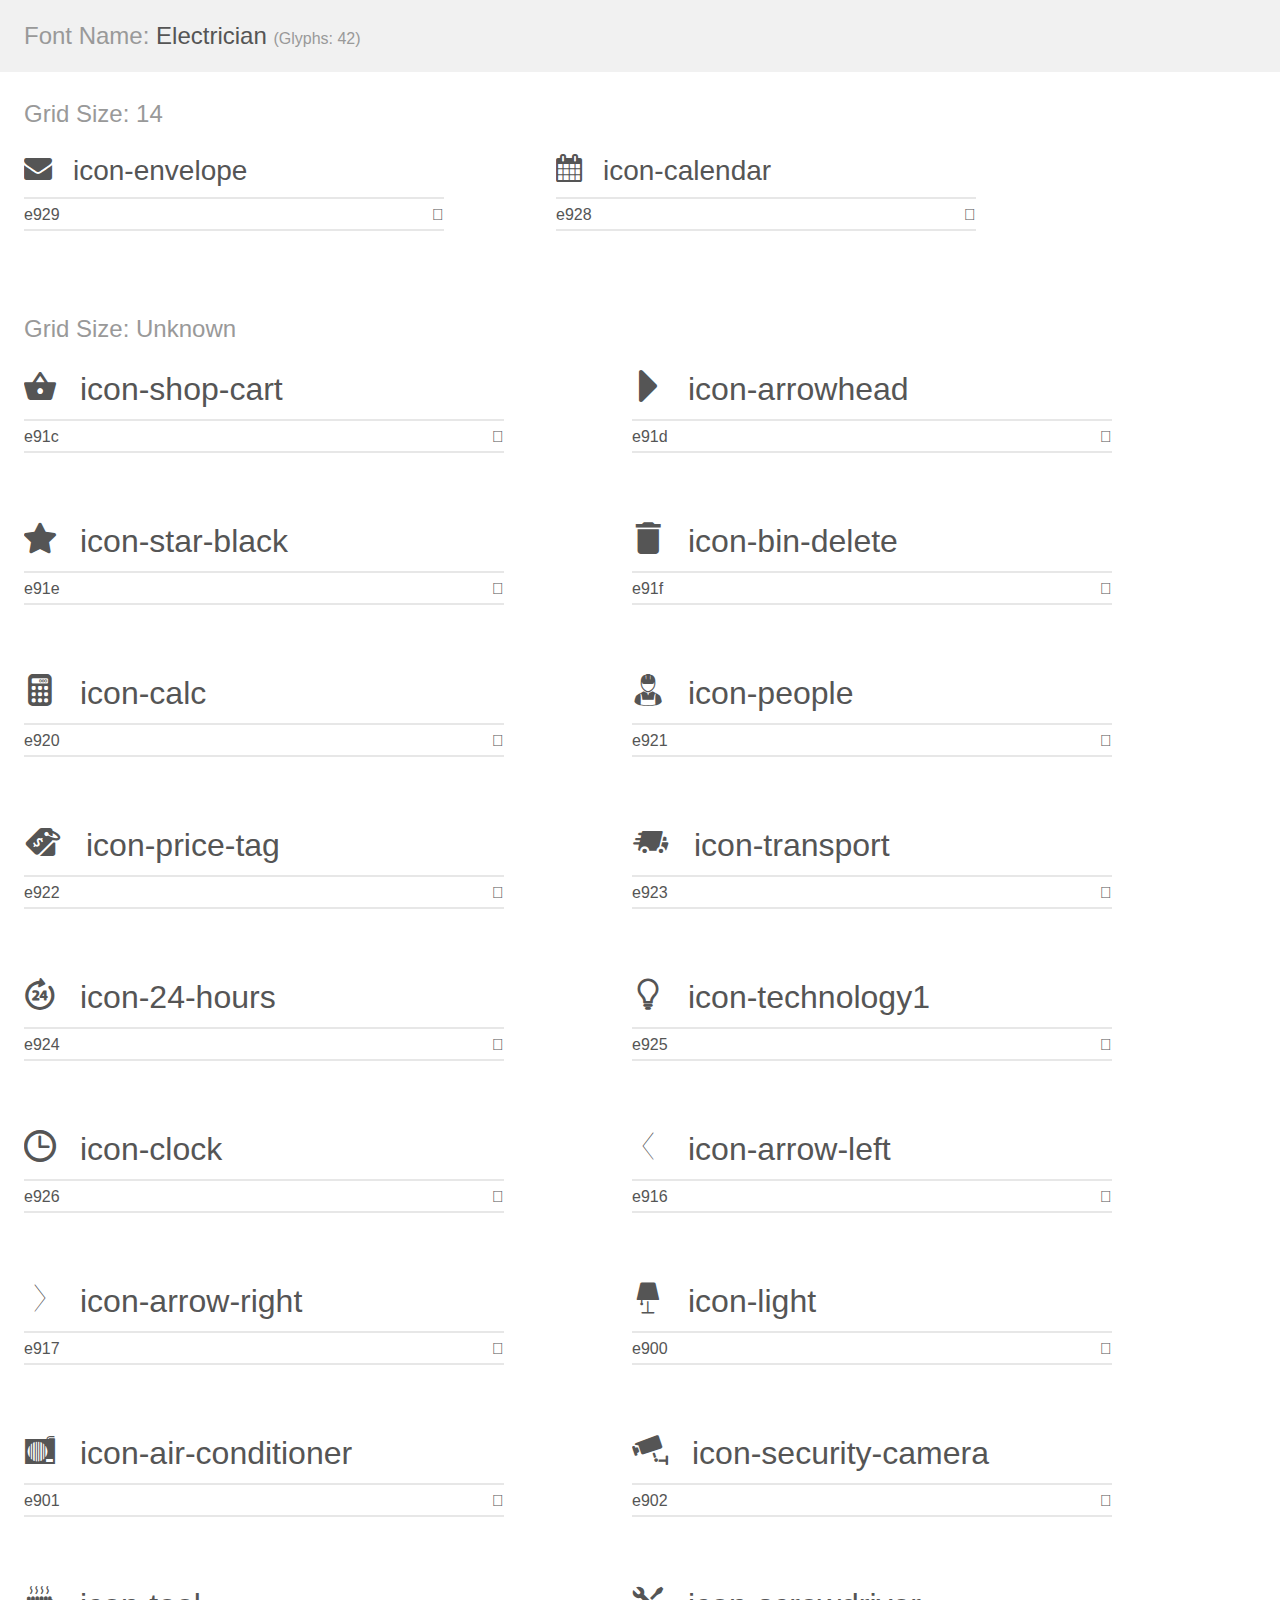
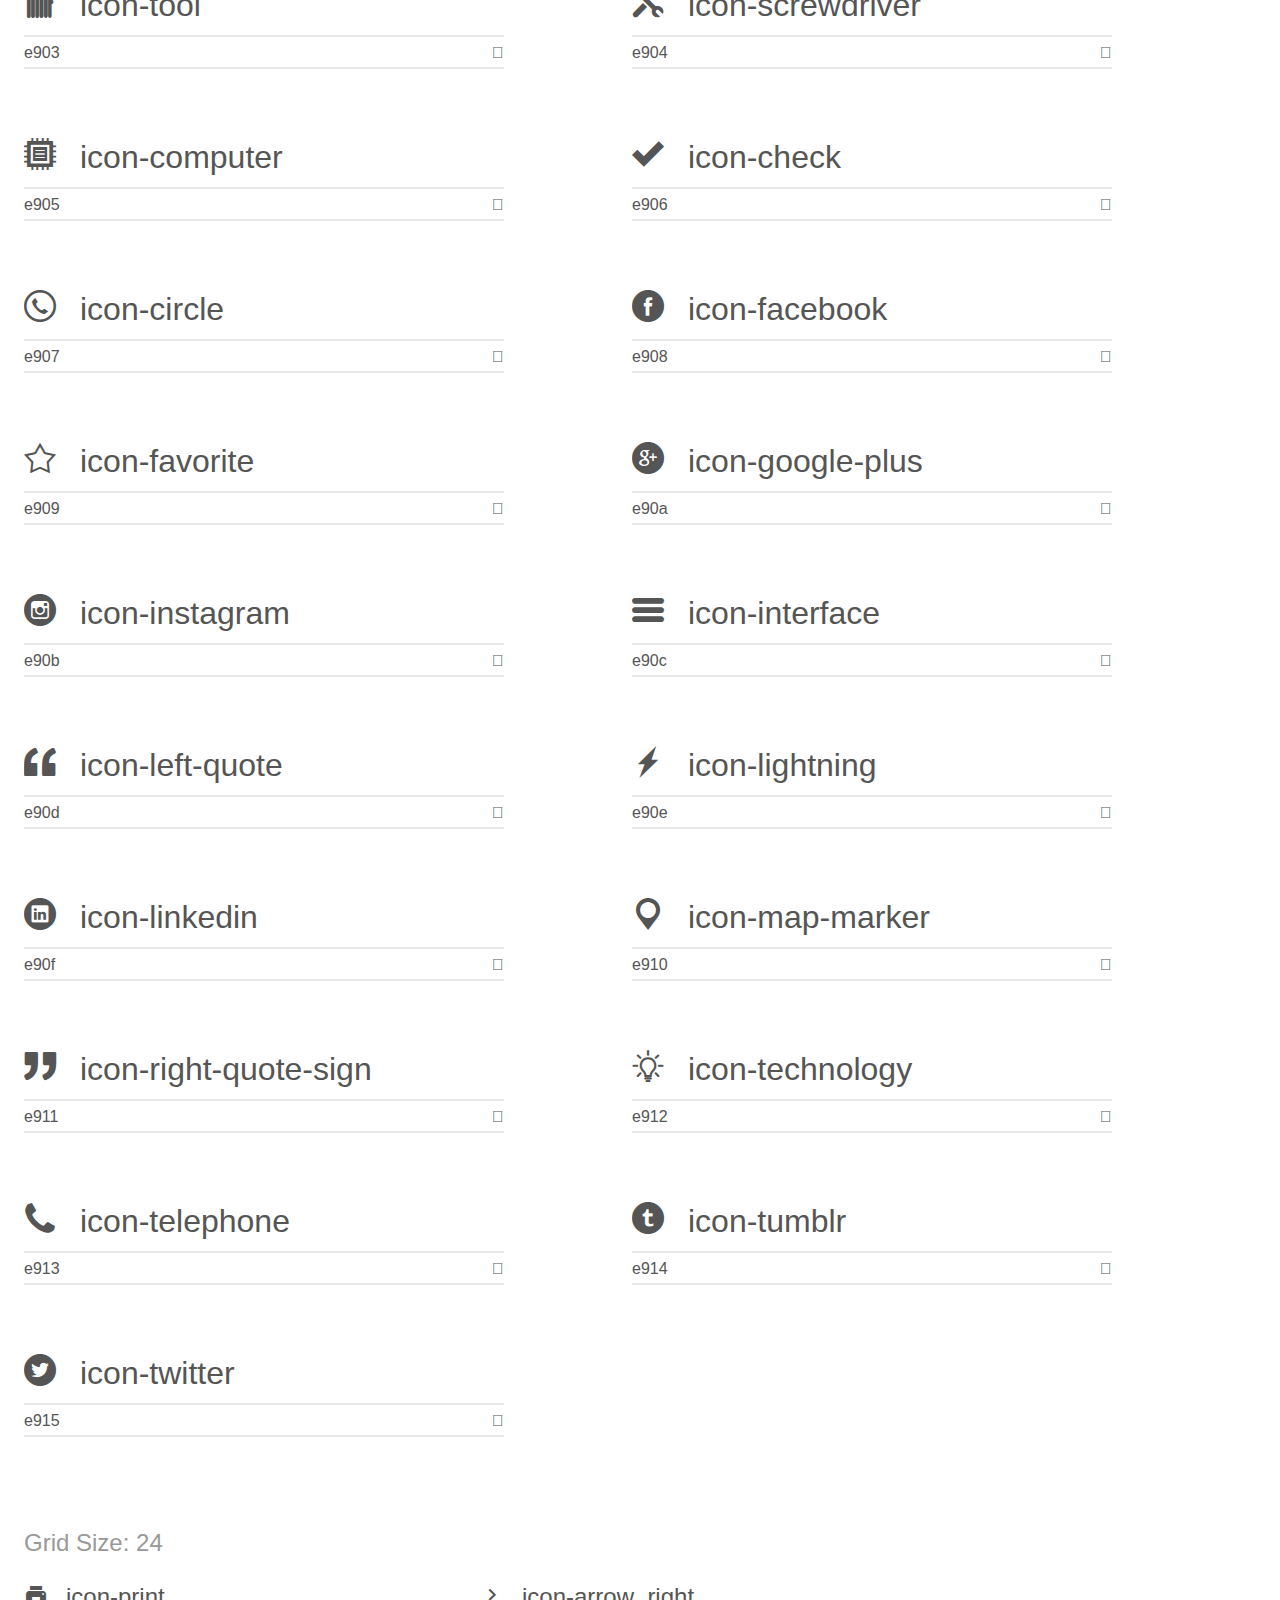
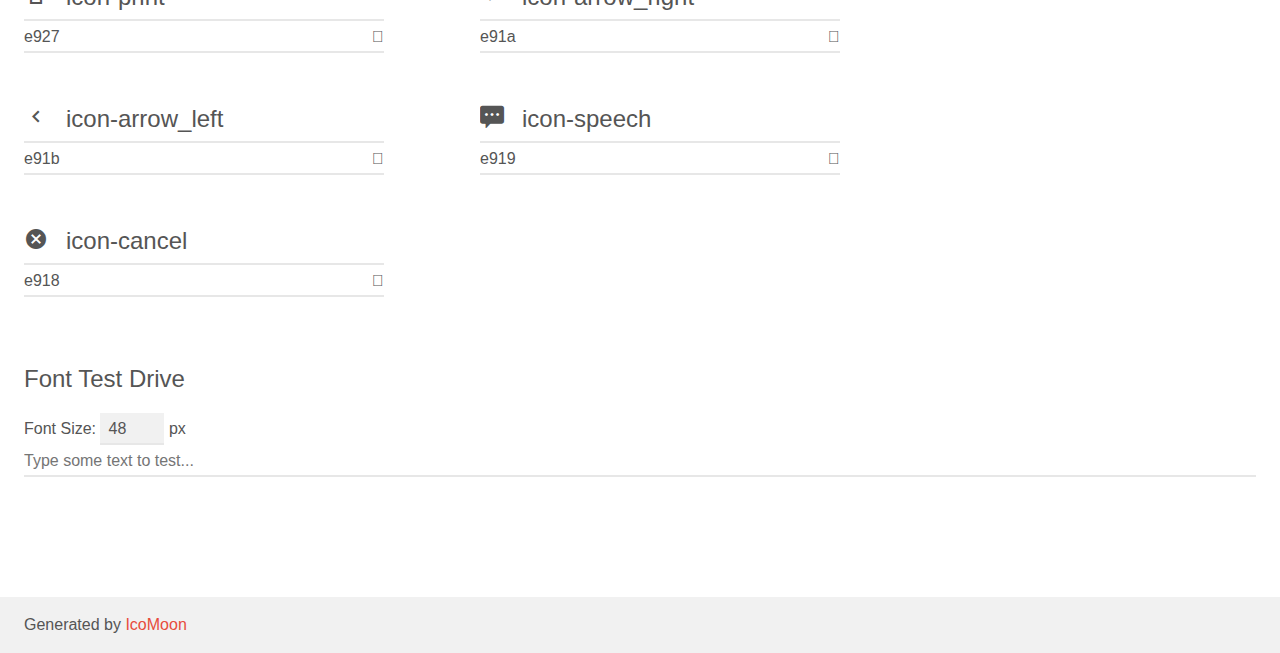
<file: iconfont/demo.html>
<!doctype html>
<html>
<head>
    <meta charset="utf-8">
    <title>IcoMoon Demo</title>
    <meta name="description" content="An Icon Font Generated By IcoMoon.io">
    <meta name="viewport" content="width=device-width, initial-scale=1">
    <link rel="stylesheet" href="demo-files/demo.css">
    <link rel="stylesheet" href="style.css"></head>
<body>
    <div class="bgc1 clearfix">
        <h1 class="mhmm mvm"><span class="fgc1">Font Name:</span> Electrician <small class="fgc1">(Glyphs:&nbsp;42)</small></h1>
    </div>
    <div class="clearfix mhl ptl">
        <h1 class="mvm mtn fgc1">Grid Size: 14</h1>
        <div class="glyph fs1">
            <div class="clearfix bshadow0 pbs">
                <span class="icon-envelope">
                
                </span>
                <span class="mls"> icon-envelope</span>
            </div>
            <fieldset class="fs0 size1of1 clearfix hidden-false">
                <input type="text" readonly value="e929" class="unit size1of2" />
                <input type="text" maxlength="1" readonly value="&#xe929;" class="unitRight size1of2 talign-right" />
            </fieldset>
            <div class="fs0 bshadow0 clearfix hidden-true">
                <span class="unit pvs fgc1">liga: </span>
                <input type="text" readonly value="" class="liga unitRight" />
            </div>
        </div>
        <div class="glyph fs1">
            <div class="clearfix bshadow0 pbs">
                <span class="icon-calendar">
                
                </span>
                <span class="mls"> icon-calendar</span>
            </div>
            <fieldset class="fs0 size1of1 clearfix hidden-false">
                <input type="text" readonly value="e928" class="unit size1of2" />
                <input type="text" maxlength="1" readonly value="&#xe928;" class="unitRight size1of2 talign-right" />
            </fieldset>
            <div class="fs0 bshadow0 clearfix hidden-true">
                <span class="unit pvs fgc1">liga: </span>
                <input type="text" readonly value="" class="liga unitRight" />
            </div>
        </div>
    </div>
    <div class="clearfix mhl ptl">
        <h1 class="mvm mtn fgc1">Grid Size: Unknown</h1>
        <div class="glyph fs2">
            <div class="clearfix bshadow0 pbs">
                <span class="icon-shop-cart">
                
                </span>
                <span class="mls"> icon-shop-cart</span>
            </div>
            <fieldset class="fs0 size1of1 clearfix hidden-false">
                <input type="text" readonly value="e91c" class="unit size1of2" />
                <input type="text" maxlength="1" readonly value="&#xe91c;" class="unitRight size1of2 talign-right" />
            </fieldset>
            <div class="fs0 bshadow0 clearfix hidden-true">
                <span class="unit pvs fgc1">liga: </span>
                <input type="text" readonly value="" class="liga unitRight" />
            </div>
        </div>
        <div class="glyph fs2">
            <div class="clearfix bshadow0 pbs">
                <span class="icon-arrowhead">
                
                </span>
                <span class="mls"> icon-arrowhead</span>
            </div>
            <fieldset class="fs0 size1of1 clearfix hidden-false">
                <input type="text" readonly value="e91d" class="unit size1of2" />
                <input type="text" maxlength="1" readonly value="&#xe91d;" class="unitRight size1of2 talign-right" />
            </fieldset>
            <div class="fs0 bshadow0 clearfix hidden-true">
                <span class="unit pvs fgc1">liga: </span>
                <input type="text" readonly value="" class="liga unitRight" />
            </div>
        </div>
        <div class="glyph fs2">
            <div class="clearfix bshadow0 pbs">
                <span class="icon-star-black">
                
                </span>
                <span class="mls"> icon-star-black</span>
            </div>
            <fieldset class="fs0 size1of1 clearfix hidden-false">
                <input type="text" readonly value="e91e" class="unit size1of2" />
                <input type="text" maxlength="1" readonly value="&#xe91e;" class="unitRight size1of2 talign-right" />
            </fieldset>
            <div class="fs0 bshadow0 clearfix hidden-true">
                <span class="unit pvs fgc1">liga: </span>
                <input type="text" readonly value="" class="liga unitRight" />
            </div>
        </div>
        <div class="glyph fs2">
            <div class="clearfix bshadow0 pbs">
                <span class="icon-bin-delete">
                
                </span>
                <span class="mls"> icon-bin-delete</span>
            </div>
            <fieldset class="fs0 size1of1 clearfix hidden-false">
                <input type="text" readonly value="e91f" class="unit size1of2" />
                <input type="text" maxlength="1" readonly value="&#xe91f;" class="unitRight size1of2 talign-right" />
            </fieldset>
            <div class="fs0 bshadow0 clearfix hidden-true">
                <span class="unit pvs fgc1">liga: </span>
                <input type="text" readonly value="" class="liga unitRight" />
            </div>
        </div>
        <div class="glyph fs2">
            <div class="clearfix bshadow0 pbs">
                <span class="icon-calc">
                
                </span>
                <span class="mls"> icon-calc</span>
            </div>
            <fieldset class="fs0 size1of1 clearfix hidden-false">
                <input type="text" readonly value="e920" class="unit size1of2" />
                <input type="text" maxlength="1" readonly value="&#xe920;" class="unitRight size1of2 talign-right" />
            </fieldset>
            <div class="fs0 bshadow0 clearfix hidden-true">
                <span class="unit pvs fgc1">liga: </span>
                <input type="text" readonly value="" class="liga unitRight" />
            </div>
        </div>
        <div class="glyph fs2">
            <div class="clearfix bshadow0 pbs">
                <span class="icon-people">
                
                </span>
                <span class="mls"> icon-people</span>
            </div>
            <fieldset class="fs0 size1of1 clearfix hidden-false">
                <input type="text" readonly value="e921" class="unit size1of2" />
                <input type="text" maxlength="1" readonly value="&#xe921;" class="unitRight size1of2 talign-right" />
            </fieldset>
            <div class="fs0 bshadow0 clearfix hidden-true">
                <span class="unit pvs fgc1">liga: </span>
                <input type="text" readonly value="" class="liga unitRight" />
            </div>
        </div>
        <div class="glyph fs2">
            <div class="clearfix bshadow0 pbs">
                <span class="icon-price-tag">
                
                </span>
                <span class="mls"> icon-price-tag</span>
            </div>
            <fieldset class="fs0 size1of1 clearfix hidden-false">
                <input type="text" readonly value="e922" class="unit size1of2" />
                <input type="text" maxlength="1" readonly value="&#xe922;" class="unitRight size1of2 talign-right" />
            </fieldset>
            <div class="fs0 bshadow0 clearfix hidden-true">
                <span class="unit pvs fgc1">liga: </span>
                <input type="text" readonly value="" class="liga unitRight" />
            </div>
        </div>
        <div class="glyph fs2">
            <div class="clearfix bshadow0 pbs">
                <span class="icon-transport">
                
                </span>
                <span class="mls"> icon-transport</span>
            </div>
            <fieldset class="fs0 size1of1 clearfix hidden-false">
                <input type="text" readonly value="e923" class="unit size1of2" />
                <input type="text" maxlength="1" readonly value="&#xe923;" class="unitRight size1of2 talign-right" />
            </fieldset>
            <div class="fs0 bshadow0 clearfix hidden-true">
                <span class="unit pvs fgc1">liga: </span>
                <input type="text" readonly value="" class="liga unitRight" />
            </div>
        </div>
        <div class="glyph fs2">
            <div class="clearfix bshadow0 pbs">
                <span class="icon-24-hours">
                
                </span>
                <span class="mls"> icon-24-hours</span>
            </div>
            <fieldset class="fs0 size1of1 clearfix hidden-false">
                <input type="text" readonly value="e924" class="unit size1of2" />
                <input type="text" maxlength="1" readonly value="&#xe924;" class="unitRight size1of2 talign-right" />
            </fieldset>
            <div class="fs0 bshadow0 clearfix hidden-true">
                <span class="unit pvs fgc1">liga: </span>
                <input type="text" readonly value="" class="liga unitRight" />
            </div>
        </div>
        <div class="glyph fs2">
            <div class="clearfix bshadow0 pbs">
                <span class="icon-technology1">
                
                </span>
                <span class="mls"> icon-technology1</span>
            </div>
            <fieldset class="fs0 size1of1 clearfix hidden-false">
                <input type="text" readonly value="e925" class="unit size1of2" />
                <input type="text" maxlength="1" readonly value="&#xe925;" class="unitRight size1of2 talign-right" />
            </fieldset>
            <div class="fs0 bshadow0 clearfix hidden-true">
                <span class="unit pvs fgc1">liga: </span>
                <input type="text" readonly value="" class="liga unitRight" />
            </div>
        </div>
        <div class="glyph fs2">
            <div class="clearfix bshadow0 pbs">
                <span class="icon-clock">
                
                </span>
                <span class="mls"> icon-clock</span>
            </div>
            <fieldset class="fs0 size1of1 clearfix hidden-false">
                <input type="text" readonly value="e926" class="unit size1of2" />
                <input type="text" maxlength="1" readonly value="&#xe926;" class="unitRight size1of2 talign-right" />
            </fieldset>
            <div class="fs0 bshadow0 clearfix hidden-true">
                <span class="unit pvs fgc1">liga: </span>
                <input type="text" readonly value="" class="liga unitRight" />
            </div>
        </div>
        <div class="glyph fs2">
            <div class="clearfix bshadow0 pbs">
                <span class="icon-arrow-left">
                
                </span>
                <span class="mls"> icon-arrow-left</span>
            </div>
            <fieldset class="fs0 size1of1 clearfix hidden-false">
                <input type="text" readonly value="e916" class="unit size1of2" />
                <input type="text" maxlength="1" readonly value="&#xe916;" class="unitRight size1of2 talign-right" />
            </fieldset>
            <div class="fs0 bshadow0 clearfix hidden-true">
                <span class="unit pvs fgc1">liga: </span>
                <input type="text" readonly value="" class="liga unitRight" />
            </div>
        </div>
        <div class="glyph fs2">
            <div class="clearfix bshadow0 pbs">
                <span class="icon-arrow-right">
                
                </span>
                <span class="mls"> icon-arrow-right</span>
            </div>
            <fieldset class="fs0 size1of1 clearfix hidden-false">
                <input type="text" readonly value="e917" class="unit size1of2" />
                <input type="text" maxlength="1" readonly value="&#xe917;" class="unitRight size1of2 talign-right" />
            </fieldset>
            <div class="fs0 bshadow0 clearfix hidden-true">
                <span class="unit pvs fgc1">liga: </span>
                <input type="text" readonly value="" class="liga unitRight" />
            </div>
        </div>
        <div class="glyph fs2">
            <div class="clearfix bshadow0 pbs">
                <span class="icon-light">
                
                </span>
                <span class="mls"> icon-light</span>
            </div>
            <fieldset class="fs0 size1of1 clearfix hidden-false">
                <input type="text" readonly value="e900" class="unit size1of2" />
                <input type="text" maxlength="1" readonly value="&#xe900;" class="unitRight size1of2 talign-right" />
            </fieldset>
            <div class="fs0 bshadow0 clearfix hidden-true">
                <span class="unit pvs fgc1">liga: </span>
                <input type="text" readonly value="" class="liga unitRight" />
            </div>
        </div>
        <div class="glyph fs2">
            <div class="clearfix bshadow0 pbs">
                <span class="icon-air-conditioner">
                
                </span>
                <span class="mls"> icon-air-conditioner</span>
            </div>
            <fieldset class="fs0 size1of1 clearfix hidden-false">
                <input type="text" readonly value="e901" class="unit size1of2" />
                <input type="text" maxlength="1" readonly value="&#xe901;" class="unitRight size1of2 talign-right" />
            </fieldset>
            <div class="fs0 bshadow0 clearfix hidden-true">
                <span class="unit pvs fgc1">liga: </span>
                <input type="text" readonly value="" class="liga unitRight" />
            </div>
        </div>
        <div class="glyph fs2">
            <div class="clearfix bshadow0 pbs">
                <span class="icon-security-camera">
                
                </span>
                <span class="mls"> icon-security-camera</span>
            </div>
            <fieldset class="fs0 size1of1 clearfix hidden-false">
                <input type="text" readonly value="e902" class="unit size1of2" />
                <input type="text" maxlength="1" readonly value="&#xe902;" class="unitRight size1of2 talign-right" />
            </fieldset>
            <div class="fs0 bshadow0 clearfix hidden-true">
                <span class="unit pvs fgc1">liga: </span>
                <input type="text" readonly value="" class="liga unitRight" />
            </div>
        </div>
        <div class="glyph fs2">
            <div class="clearfix bshadow0 pbs">
                <span class="icon-tool">
                
                </span>
                <span class="mls"> icon-tool</span>
            </div>
            <fieldset class="fs0 size1of1 clearfix hidden-false">
                <input type="text" readonly value="e903" class="unit size1of2" />
                <input type="text" maxlength="1" readonly value="&#xe903;" class="unitRight size1of2 talign-right" />
            </fieldset>
            <div class="fs0 bshadow0 clearfix hidden-true">
                <span class="unit pvs fgc1">liga: </span>
                <input type="text" readonly value="" class="liga unitRight" />
            </div>
        </div>
        <div class="glyph fs2">
            <div class="clearfix bshadow0 pbs">
                <span class="icon-screwdriver">
                
                </span>
                <span class="mls"> icon-screwdriver</span>
            </div>
            <fieldset class="fs0 size1of1 clearfix hidden-false">
                <input type="text" readonly value="e904" class="unit size1of2" />
                <input type="text" maxlength="1" readonly value="&#xe904;" class="unitRight size1of2 talign-right" />
            </fieldset>
            <div class="fs0 bshadow0 clearfix hidden-true">
                <span class="unit pvs fgc1">liga: </span>
                <input type="text" readonly value="" class="liga unitRight" />
            </div>
        </div>
        <div class="glyph fs2">
            <div class="clearfix bshadow0 pbs">
                <span class="icon-computer">
                
                </span>
                <span class="mls"> icon-computer</span>
            </div>
            <fieldset class="fs0 size1of1 clearfix hidden-false">
                <input type="text" readonly value="e905" class="unit size1of2" />
                <input type="text" maxlength="1" readonly value="&#xe905;" class="unitRight size1of2 talign-right" />
            </fieldset>
            <div class="fs0 bshadow0 clearfix hidden-true">
                <span class="unit pvs fgc1">liga: </span>
                <input type="text" readonly value="" class="liga unitRight" />
            </div>
        </div>
        <div class="glyph fs2">
            <div class="clearfix bshadow0 pbs">
                <span class="icon-check">
                
                </span>
                <span class="mls"> icon-check</span>
            </div>
            <fieldset class="fs0 size1of1 clearfix hidden-false">
                <input type="text" readonly value="e906" class="unit size1of2" />
                <input type="text" maxlength="1" readonly value="&#xe906;" class="unitRight size1of2 talign-right" />
            </fieldset>
            <div class="fs0 bshadow0 clearfix hidden-true">
                <span class="unit pvs fgc1">liga: </span>
                <input type="text" readonly value="" class="liga unitRight" />
            </div>
        </div>
        <div class="glyph fs2">
            <div class="clearfix bshadow0 pbs">
                <span class="icon-circle">
                
                </span>
                <span class="mls"> icon-circle</span>
            </div>
            <fieldset class="fs0 size1of1 clearfix hidden-false">
                <input type="text" readonly value="e907" class="unit size1of2" />
                <input type="text" maxlength="1" readonly value="&#xe907;" class="unitRight size1of2 talign-right" />
            </fieldset>
            <div class="fs0 bshadow0 clearfix hidden-true">
                <span class="unit pvs fgc1">liga: </span>
                <input type="text" readonly value="" class="liga unitRight" />
            </div>
        </div>
        <div class="glyph fs2">
            <div class="clearfix bshadow0 pbs">
                <span class="icon-facebook">
                
                </span>
                <span class="mls"> icon-facebook</span>
            </div>
            <fieldset class="fs0 size1of1 clearfix hidden-false">
                <input type="text" readonly value="e908" class="unit size1of2" />
                <input type="text" maxlength="1" readonly value="&#xe908;" class="unitRight size1of2 talign-right" />
            </fieldset>
            <div class="fs0 bshadow0 clearfix hidden-true">
                <span class="unit pvs fgc1">liga: </span>
                <input type="text" readonly value="" class="liga unitRight" />
            </div>
        </div>
        <div class="glyph fs2">
            <div class="clearfix bshadow0 pbs">
                <span class="icon-favorite">
                
                </span>
                <span class="mls"> icon-favorite</span>
            </div>
            <fieldset class="fs0 size1of1 clearfix hidden-false">
                <input type="text" readonly value="e909" class="unit size1of2" />
                <input type="text" maxlength="1" readonly value="&#xe909;" class="unitRight size1of2 talign-right" />
            </fieldset>
            <div class="fs0 bshadow0 clearfix hidden-true">
                <span class="unit pvs fgc1">liga: </span>
                <input type="text" readonly value="" class="liga unitRight" />
            </div>
        </div>
        <div class="glyph fs2">
            <div class="clearfix bshadow0 pbs">
                <span class="icon-google-plus">
                
                </span>
                <span class="mls"> icon-google-plus</span>
            </div>
            <fieldset class="fs0 size1of1 clearfix hidden-false">
                <input type="text" readonly value="e90a" class="unit size1of2" />
                <input type="text" maxlength="1" readonly value="&#xe90a;" class="unitRight size1of2 talign-right" />
            </fieldset>
            <div class="fs0 bshadow0 clearfix hidden-true">
                <span class="unit pvs fgc1">liga: </span>
                <input type="text" readonly value="" class="liga unitRight" />
            </div>
        </div>
        <div class="glyph fs2">
            <div class="clearfix bshadow0 pbs">
                <span class="icon-instagram">
                
                </span>
                <span class="mls"> icon-instagram</span>
            </div>
            <fieldset class="fs0 size1of1 clearfix hidden-false">
                <input type="text" readonly value="e90b" class="unit size1of2" />
                <input type="text" maxlength="1" readonly value="&#xe90b;" class="unitRight size1of2 talign-right" />
            </fieldset>
            <div class="fs0 bshadow0 clearfix hidden-true">
                <span class="unit pvs fgc1">liga: </span>
                <input type="text" readonly value="" class="liga unitRight" />
            </div>
        </div>
        <div class="glyph fs2">
            <div class="clearfix bshadow0 pbs">
                <span class="icon-interface">
                
                </span>
                <span class="mls"> icon-interface</span>
            </div>
            <fieldset class="fs0 size1of1 clearfix hidden-false">
                <input type="text" readonly value="e90c" class="unit size1of2" />
                <input type="text" maxlength="1" readonly value="&#xe90c;" class="unitRight size1of2 talign-right" />
            </fieldset>
            <div class="fs0 bshadow0 clearfix hidden-true">
                <span class="unit pvs fgc1">liga: </span>
                <input type="text" readonly value="" class="liga unitRight" />
            </div>
        </div>
        <div class="glyph fs2">
            <div class="clearfix bshadow0 pbs">
                <span class="icon-left-quote">
                
                </span>
                <span class="mls"> icon-left-quote</span>
            </div>
            <fieldset class="fs0 size1of1 clearfix hidden-false">
                <input type="text" readonly value="e90d" class="unit size1of2" />
                <input type="text" maxlength="1" readonly value="&#xe90d;" class="unitRight size1of2 talign-right" />
            </fieldset>
            <div class="fs0 bshadow0 clearfix hidden-true">
                <span class="unit pvs fgc1">liga: </span>
                <input type="text" readonly value="" class="liga unitRight" />
            </div>
        </div>
        <div class="glyph fs2">
            <div class="clearfix bshadow0 pbs">
                <span class="icon-lightning">
                
                </span>
                <span class="mls"> icon-lightning</span>
            </div>
            <fieldset class="fs0 size1of1 clearfix hidden-false">
                <input type="text" readonly value="e90e" class="unit size1of2" />
                <input type="text" maxlength="1" readonly value="&#xe90e;" class="unitRight size1of2 talign-right" />
            </fieldset>
            <div class="fs0 bshadow0 clearfix hidden-true">
                <span class="unit pvs fgc1">liga: </span>
                <input type="text" readonly value="" class="liga unitRight" />
            </div>
        </div>
        <div class="glyph fs2">
            <div class="clearfix bshadow0 pbs">
                <span class="icon-linkedin">
                
                </span>
                <span class="mls"> icon-linkedin</span>
            </div>
            <fieldset class="fs0 size1of1 clearfix hidden-false">
                <input type="text" readonly value="e90f" class="unit size1of2" />
                <input type="text" maxlength="1" readonly value="&#xe90f;" class="unitRight size1of2 talign-right" />
            </fieldset>
            <div class="fs0 bshadow0 clearfix hidden-true">
                <span class="unit pvs fgc1">liga: </span>
                <input type="text" readonly value="" class="liga unitRight" />
            </div>
        </div>
        <div class="glyph fs2">
            <div class="clearfix bshadow0 pbs">
                <span class="icon-map-marker">
                
                </span>
                <span class="mls"> icon-map-marker</span>
            </div>
            <fieldset class="fs0 size1of1 clearfix hidden-false">
                <input type="text" readonly value="e910" class="unit size1of2" />
                <input type="text" maxlength="1" readonly value="&#xe910;" class="unitRight size1of2 talign-right" />
            </fieldset>
            <div class="fs0 bshadow0 clearfix hidden-true">
                <span class="unit pvs fgc1">liga: </span>
                <input type="text" readonly value="" class="liga unitRight" />
            </div>
        </div>
        <div class="glyph fs2">
            <div class="clearfix bshadow0 pbs">
                <span class="icon-right-quote-sign">
                
                </span>
                <span class="mls"> icon-right-quote-sign</span>
            </div>
            <fieldset class="fs0 size1of1 clearfix hidden-false">
                <input type="text" readonly value="e911" class="unit size1of2" />
                <input type="text" maxlength="1" readonly value="&#xe911;" class="unitRight size1of2 talign-right" />
            </fieldset>
            <div class="fs0 bshadow0 clearfix hidden-true">
                <span class="unit pvs fgc1">liga: </span>
                <input type="text" readonly value="" class="liga unitRight" />
            </div>
        </div>
        <div class="glyph fs2">
            <div class="clearfix bshadow0 pbs">
                <span class="icon-technology">
                
                </span>
                <span class="mls"> icon-technology</span>
            </div>
            <fieldset class="fs0 size1of1 clearfix hidden-false">
                <input type="text" readonly value="e912" class="unit size1of2" />
                <input type="text" maxlength="1" readonly value="&#xe912;" class="unitRight size1of2 talign-right" />
            </fieldset>
            <div class="fs0 bshadow0 clearfix hidden-true">
                <span class="unit pvs fgc1">liga: </span>
                <input type="text" readonly value="" class="liga unitRight" />
            </div>
        </div>
        <div class="glyph fs2">
            <div class="clearfix bshadow0 pbs">
                <span class="icon-telephone">
                
                </span>
                <span class="mls"> icon-telephone</span>
            </div>
            <fieldset class="fs0 size1of1 clearfix hidden-false">
                <input type="text" readonly value="e913" class="unit size1of2" />
                <input type="text" maxlength="1" readonly value="&#xe913;" class="unitRight size1of2 talign-right" />
            </fieldset>
            <div class="fs0 bshadow0 clearfix hidden-true">
                <span class="unit pvs fgc1">liga: </span>
                <input type="text" readonly value="" class="liga unitRight" />
            </div>
        </div>
        <div class="glyph fs2">
            <div class="clearfix bshadow0 pbs">
                <span class="icon-tumblr">
                
                </span>
                <span class="mls"> icon-tumblr</span>
            </div>
            <fieldset class="fs0 size1of1 clearfix hidden-false">
                <input type="text" readonly value="e914" class="unit size1of2" />
                <input type="text" maxlength="1" readonly value="&#xe914;" class="unitRight size1of2 talign-right" />
            </fieldset>
            <div class="fs0 bshadow0 clearfix hidden-true">
                <span class="unit pvs fgc1">liga: </span>
                <input type="text" readonly value="" class="liga unitRight" />
            </div>
        </div>
        <div class="glyph fs2">
            <div class="clearfix bshadow0 pbs">
                <span class="icon-twitter">
                
                </span>
                <span class="mls"> icon-twitter</span>
            </div>
            <fieldset class="fs0 size1of1 clearfix hidden-false">
                <input type="text" readonly value="e915" class="unit size1of2" />
                <input type="text" maxlength="1" readonly value="&#xe915;" class="unitRight size1of2 talign-right" />
            </fieldset>
            <div class="fs0 bshadow0 clearfix hidden-true">
                <span class="unit pvs fgc1">liga: </span>
                <input type="text" readonly value="" class="liga unitRight" />
            </div>
        </div>
    </div>
    <div class="clearfix mhl ptl">
        <h1 class="mvm mtn fgc1">Grid Size: 24</h1>
        <div class="glyph fs3">
            <div class="clearfix bshadow0 pbs">
                <span class="icon-print">
                
                </span>
                <span class="mls"> icon-print</span>
            </div>
            <fieldset class="fs0 size1of1 clearfix hidden-false">
                <input type="text" readonly value="e927" class="unit size1of2" />
                <input type="text" maxlength="1" readonly value="&#xe927;" class="unitRight size1of2 talign-right" />
            </fieldset>
            <div class="fs0 bshadow0 clearfix hidden-true">
                <span class="unit pvs fgc1">liga: </span>
                <input type="text" readonly value="" class="liga unitRight" />
            </div>
        </div>
        <div class="glyph fs3">
            <div class="clearfix bshadow0 pbs">
                <span class="icon-arrow_right">
                
                </span>
                <span class="mls"> icon-arrow_right</span>
            </div>
            <fieldset class="fs0 size1of1 clearfix hidden-false">
                <input type="text" readonly value="e91a" class="unit size1of2" />
                <input type="text" maxlength="1" readonly value="&#xe91a;" class="unitRight size1of2 talign-right" />
            </fieldset>
            <div class="fs0 bshadow0 clearfix hidden-true">
                <span class="unit pvs fgc1">liga: </span>
                <input type="text" readonly value="" class="liga unitRight" />
            </div>
        </div>
        <div class="glyph fs3">
            <div class="clearfix bshadow0 pbs">
                <span class="icon-arrow_left">
                
                </span>
                <span class="mls"> icon-arrow_left</span>
            </div>
            <fieldset class="fs0 size1of1 clearfix hidden-false">
                <input type="text" readonly value="e91b" class="unit size1of2" />
                <input type="text" maxlength="1" readonly value="&#xe91b;" class="unitRight size1of2 talign-right" />
            </fieldset>
            <div class="fs0 bshadow0 clearfix hidden-true">
                <span class="unit pvs fgc1">liga: </span>
                <input type="text" readonly value="" class="liga unitRight" />
            </div>
        </div>
        <div class="glyph fs3">
            <div class="clearfix bshadow0 pbs">
                <span class="icon-speech">
                
                </span>
                <span class="mls"> icon-speech</span>
            </div>
            <fieldset class="fs0 size1of1 clearfix hidden-false">
                <input type="text" readonly value="e919" class="unit size1of2" />
                <input type="text" maxlength="1" readonly value="&#xe919;" class="unitRight size1of2 talign-right" />
            </fieldset>
            <div class="fs0 bshadow0 clearfix hidden-true">
                <span class="unit pvs fgc1">liga: </span>
                <input type="text" readonly value="" class="liga unitRight" />
            </div>
        </div>
        <div class="glyph fs3">
            <div class="clearfix bshadow0 pbs">
                <span class="icon-cancel">
                
                </span>
                <span class="mls"> icon-cancel</span>
            </div>
            <fieldset class="fs0 size1of1 clearfix hidden-false">
                <input type="text" readonly value="e918" class="unit size1of2" />
                <input type="text" maxlength="1" readonly value="&#xe918;" class="unitRight size1of2 talign-right" />
            </fieldset>
            <div class="fs0 bshadow0 clearfix hidden-true">
                <span class="unit pvs fgc1">liga: </span>
                <input type="text" readonly value="" class="liga unitRight" />
            </div>
        </div>
    </div>

    <!--[if gt IE 8]><!-->
    <div class="mhl clearfix mbl">
        <h1>Font Test Drive</h1>
        <label>
            Font Size: <input id="fontSize" type="number" class="textbox0 mbm"
            min="8" value="48" />
            px
        </label>
        <input id="testText" type="text" class="phl size1of1 mvl"
        placeholder="Type some text to test..." value=""/>
        <div id="testDrive" class="icon-">&nbsp;
        </div>
    </div>
    <!--<![endif]-->
    <div class="bgc1 clearfix">
        <p class="mhl">Generated by <a href="https://icomoon.io/app">IcoMoon</a></p>
    </div>

    <script src="demo-files/demo.js"></script>
</body>
</html>
</file>
<file: css/custom.css>
/*----------------------------------------
[Table of contents]

1. Typography
   1.1 Typography Styles
   1.2 Page Preloader
   1.3 Forms
   1.4 Buttons
   1.5 Social Icons
   1.6 Tags
   1.7 Calendar
2. Main Structure
   2.1 Layout Styles
   2.2 Header
       1.2.1 Slide Menu
   2.3 Footer
   2.4 Main Slider
3. Content
   3.1 Breadcrumbs block
   3.2 Category block
   3.3 Pricing block
   3.4 Video block
   3.5 Brands block
   3.6 Text + Icon block
   3.7 Testimonials block
   3.8 Request form block
   3.9 Gallery block
   3.10 Bulb block
   3.11 Faq page
   3.12 Blog page
   3.13 Shop page
   3.14 Contact Box
   3.15 Contact Box Form
   3.16 News
   3.17 Coupon
   3.18 Popup form
   3.19 Counter
4. Plugins overlay styles



---------------------------------------*/
/*---------------------------------------*/
/*--------     1. Typography     --------*/
/*---------------------------------------*/
/*-------  1.1 Typography Styles --------*/


@import url('https://fonts.googleapis.com/css?family=Inter:100,100i,300,300i,400,400i,500,500i,700,700i,900,900i&display=swap');


body {
  font-family: 'Inter', -apple-system, BlinkMacSystemFont, "Segoe UI", Roboto, Oxygen-Sans, Ubuntu, Cantarell, "Helvetica Neue", sans-serif;
  font-size: 16px;
  line-height: 23px;
  font-weight: 400;
  background-image: linear-gradient(135deg, rgba(49, 49, 49,0.07) 0%, rgba(49, 49, 49,0.07) 12.5%,rgba(76, 76, 76,0.07) 12.5%, rgba(76, 76, 76,0.07) 25%,rgba(102, 102, 102,0.07) 25%, rgba(102, 102, 102,0.07) 37.5%,rgba(129, 129, 129,0.07) 37.5%, rgba(129, 129, 129,0.07) 50%,rgba(155, 155, 155,0.07) 50%, rgba(155, 155, 155,0.07) 62.5%,rgba(182, 182, 182,0.07) 62.5%, rgba(182, 182, 182,0.07) 75%,rgba(208, 208, 208,0.07) 75%, rgba(208, 208, 208,0.07) 87.5%,rgba(235, 235, 235,0.07) 87.5%, rgba(235, 235, 235,0.07) 100%),linear-gradient(45deg, rgba(5, 5, 5,0.07) 0%, rgba(5, 5, 5,0.07) 12.5%,rgba(39, 39, 39,0.07) 12.5%, rgba(39, 39, 39,0.07) 25%,rgba(73, 73, 73,0.07) 25%, rgba(73, 73, 73,0.07) 37.5%,rgba(107, 107, 107,0.07) 37.5%, rgba(107, 107, 107,0.07) 50%,rgba(141, 141, 141,0.07) 50%, rgba(141, 141, 141,0.07) 62.5%,rgba(175, 175, 175,0.07) 62.5%, rgba(175, 175, 175,0.07) 75%,rgba(209, 209, 209,0.07) 75%, rgba(209, 209, 209,0.07) 87.5%,rgba(243, 243, 243,0.07) 87.5%, rgba(243, 243, 243,0.07) 100%),linear-gradient(90deg, #ffffff,#ffffff);
  text-rendering: optimizeLegibility;


}

bg-white {
  background-color: #fff;
}

body.no-scroll {
  overflow: hidden;
}

@media (max-width: 767px) {
  body {
    font-size: 16px;
    line-height: 23px;
  }
}

a,
a:hover {
  color: #000000;
}

p {
  font-size: 16px;
  line-height: 23px;
  margin-bottom: 23px;
}


sm {
  font-size: 14px;
  line-height: 18px;
  margin-bottom: 18px;
  padding-right: 1.5rem;
  padding-left: 1.5rem;
}

h1,
h2 {
  font-size: 50px;
  line-height: 50px;
  margin: 0 0 18px;
  font-family: 'Inter', sans-serif;
  font-weight: 500;
  color: #1a202c;
}

h1 a,
h2 a {
  color: #1a202c;
  -webkit-transition: color 0.2s ease;
  -moz-transition: color 0.2s ease;
  -ms-transition: color 0.2s ease;
  -o-transition: color 0.2s ease;
}

h1 a:hover,
h2 a:hover {
  color: #f47629;
  text-decoration: none;
}

h3 {
  font-size: 38px;
  line-height: 1em;
  padding: 0;
  margin: 0 0 1px;
  font-family: 'Inter', sans-serif;
  font-weight: 500;
  color: #f47629;
}

h3 span.light {
  font-weight: 300;
}

h4 {
  font-size: 24px;
  line-height: 1em;
  padding: 0;
  margin: 0 0 20px;
  font-family: 'Inter', sans-serif;
  font-weight: 500;
  color: #f47629;
}

h5 {
  padding: 0;
  margin: 0 0 15px;
  font-family: 'Inter', sans-serif;
  font-size: 24px;
  line-height: 26px;
  font-weight: 500;
  text-transform: uppercase;
  color: #272727;
}

h6 {
  font-size: 20px;
  line-height: 26px;
  margin: 0;
  padding: 0;
  font-weight: 500;
  text-transform: uppercase;
  color: #272727;
}

blockquote {
  position: relative;
  padding: 0 0 0 50px;
  margin: 35px 0 20px;
  font-size: 16px;
  border-left: 0;
}

blockquote p {
  font-style: italic;
  font-weight: 600;
  margin-bottom: 15px;
}

blockquote:before {
  font-family: "Electrician";
  content: '\e90d';
  display: block;
  position: absolute;
  top: -5px;
  left: -10px;
  color: #f47629;
  font-size: 42px;
  line-height: 1em;
  font-style: normal;
}

.pagination {
  margin: 20px 0 30px;
}

.pagination>li>a,
.pagination>li>a:focus,
.pagination>li>span,
.pagination>li>span:focus {
  padding: 0 15px;
  min-width: 54px;
  font-size: 18px;
  line-height: 45px;
  font-weight: bold;
  color: #292929;
  background-color: #fff;
  border: 1px solid #ededed;
  margin: 0 16px 0 0;
  text-align: center;
  border-radius: 5px;
  -webkit-box-shadow: inset 0 0 5px rgba(0, 0, 0, 0.1);
  -moz-box-shadow: inset 0 0 5px rgba(0, 0, 0, 0.1);
  box-shadow: inset 0 0 5px rgba(0, 0, 0, 0.1);
  -webkit-transition: 0.2s;
  -moz-transition: 0.2s;
  -ms-transition: 0.2s;
  -o-transition: 0.2s;
}

.pagination>li:first-child>a,
.pagination>li:first-child>span,
.pagination>li:last-child>a,
.pagination>li:last-child>span {
  border-radius: 5px;
}

.pagination>li>a:hover,
.pagination>li>span:hover {
  color: #fff;
  background-color: #1a202c;
  border-color: #1a202c;
}
.navigations nav ul li:hover ul li {
  background-color: #1c75fa;
  
}
.pagination>.active>a,
.pagination>.active>span,
.pagination>.active>a:hover,
.pagination>.active>span:hover {
  color: #fff;
  background-color: #1a202c;
  border-color: #1a202c;
}

select {
  -moz-appearance: none;
  -webkit-appearance: none;
}

/*for IE10*/
select::-ms-expand {
  display: none;
}

.contact-form {
  margin-bottom: 15px;
  margin-top: 0;
}

.contact-form .input-custom,
.contact-form .textarea-custom {
  margin-bottom: 15px;
  border: 1px solid #dbdbdb;
  padding: 16px 15px 17px;
  height: 50px;
}

label {
  font-size: 17px;
  line-height: 24px;
  font-weight: 400;
  margin-bottom: 5px;
  color: #000;
}

form label.error {
  display: block;
  color: #ff0000;
  font-size: 14px !important;
  margin-top: -15px;
  text-align: left;
  opacity: 1 !important;
}

#success,
#error,
#requestSuccess,
#requestError,
.successform,
.errorform {
  display: none;
  height: 70px;
}

#requestSuccess,
#requestError {
  height: 30px;
}

#success span,
#error span,
#requestSuccess span,
#requestError span,
.successform span,
.errorform span {
  display: block;
}

#success span p,
#error span p,
#requestSuccess span p,
#requestError span p {
  margin-top: 15px;
}

#success span p,
#requestSuccess span p,
.successform {
  color: green;
}

#error span p,
#requestError span p,
.errorform {
  color: #c0392b;
}

.datetimepicker-wrap .form-control,
.timepicker-wrap .form-control {
  width: 100%;
}

.datetimepicker-wrap {
  position: relative;
}

.datetimepicker-wrap:before {
  content: "\e928";
  font-family: 'Electrician';
  position: absolute;
  display: block;
  top: 7px;
  right: 15px;
  font-size: 16px;
  line-height: 27px;
  color: #1a202c;
}

.timepicker-wrap {
  position: relative;
}

.timepicker-wrap:before {
  content: "\e926";
  font-family: 'Electrician';
  position: absolute;
  display: block;
  top: 7px;
  right: 15px;
  font-size: 16px;
  line-height: 27px;
  color: #1a202c;
}

.bootstrap-datetimepicker-widget .btn[data-action] {
  width: auto;
  background: transparent !important;
  min-width: 0;
}

.bootstrap-datetimepicker-widget .btn[data-action]:after,
.bootstrap-datetimepicker-widget .btn[data-action]:before {
  display: none;
  opacity: 1;
}

.bootstrap-datetimepicker-widget .btn[data-action].btn-primary {
  border: 0;
  background-color: #2c2c2c !important;
  color: #fff;
}

.bootstrap-datetimepicker-widget table td span {
  display: block;
  opacity: 1;
}

/*---------------------------------------*/
/*---- 4. Plugins overlay styles  -------*/
/*---------------------------------------*/
/* Slider */
.slick-loading .slick-list {
  background: #ffffff url('../images/ajax-loader.gif') center center no-repeat;
}

/* Arrows */
.slick-prev,
.slick-next {
  font-size: 0;
  line-height: 0;
  position: absolute;
  top: 50%;
  display: block;
  width: 80px;
  height: 100px;
  margin-top: -50px;
  padding: 0;
  cursor: pointer;
  color: transparent;
  border: none;
  outline: none;
  background: transparent;
  z-index: 200;
  text-align: center;
}

.slick-prev:hover,
.slick-prev:focus,
.slick-next:hover,
.slick-next:focus {
  color: transparent;
  outline: none;
  background: transparent;
}

.slick-prev:hover:before,
.slick-prev:focus:before,
.slick-next:hover:before,
.slick-next:focus:before {
  opacity: 1;
}

.slick-prev.slick-disabled:before,
.slick-next.slick-disabled:before,
.slick-prev.slick-disabled:after,
.slick-next.slick-disabled:after {
  opacity: .25;
}

.slick-prev:before,
.slick-next:before {
  font-family: 'Electrician';
  font-size: 80px;
  line-height: 80px;
  color: #1a202c;
  cursor: pointer;
  -webkit-font-smoothing: antialiased;
  -moz-osx-font-smoothing: grayscale;
}

.light-arrow .slick-prev:before,
.light-arrow .slick-next:before {
  color: #fff;
}

.slick-prev {
  left: -20px;
}

.slick-prev:before {
  content: "\e916";
}

.slick-next {
  right: -20px;
}

.slick-next:before {
  content: "\e917";
}

/* Dots */
.slick-slider {
  margin: 0;
  padding: 0;
  list-style: none;
}

.slick-slider.nav-dot {
  margin-bottom: 75px;
}

@media (max-width: 767px) {
  .slick-slider {
    margin-bottom: 30px;
  }
}

.slick-dots {
  position: absolute;
  bottom: 0;
  display: block;
  width: 100%;
  padding: 0;
  list-style: none;
  text-align: center;
}

@media (max-width: 767px) {
  .slick-dots {
    bottom: -25px;
  }
}

.slick-dots li {
  position: relative;
  display: inline-block;
  margin: 0 -4px 0 0;
  padding: 0;
  cursor: pointer;
}

.slick-dots li button {
  position: relative;
  display: block;
  width: 11px;
  height: 11px;
  margin: 0 8px;
  padding: 0;
  color: transparent;
  background-color: transparent;
  border: 0;
  outline: none;
}

.slick-dots li button:after {
  content: '';
  position: absolute;
  top: 4px;
  left: 0;
  display: block;
  width: 11px;
  height: 11px;
  border-radius: 50%;
  background: #1a202c;
}

.slick-dots li.slick-active button:after,
.slick-dots li.slick-active button:hover:after {
  background: #f47629;
}

.slick-dots li button:hover,
.slick-dots li button:focus {
  outline: none;
}

/*# sourceMappingURL=custom.css.map */




/*
.layout2 ul {
  padding: 0;
}*/
.layout2 li {
  list-style-type: none;
}

.container {
  width: 1200px;
}

/* ====================== BROWSE COMPATABILITY ===================== */

.social_links li a,
.apt-icon,
.hd_icon,
.svc_img .svg_icon,
.tc_icon,
.toggle-item>h2,
.toggle-item>h2:before,
.ppt,
.vx-icon,
.social_lnks li a,
.advgs-icon,
.vid_play,
.coment-img img,
.cpt_icon {
  -webkit-border-radius: 100px;
  -moz-border-radius: 100px;
  -ms-border-radius: 100px;
  -o-border-radius: 100px;
  border-radius: 100px;
}

.qck-img>img,
.srvs_dv>img,
.ads_service,
.question_sec form,
.blog-posts .blog-post,
.tb-info,
.tb-info:before,
.nss_list li:before,
.abt-img>img,
.team_img>img,
.vide-sec>img,
.blog-page .blog-post,
.recent-post-img img,
.price_sec_text table thead,
.price-table,
.servies_img:before,
.servies_img>img,
.contact_wd,
.service-svv,
.srvs_dv:before {
  -webkit-border-radius: 10px;
  -moz-border-radius: 10px;
  -ms-border-radius: 10px;
  -o-border-radius: 10px;
  border-radius: 10px;
}

.social_links li a,
.svc_img .svg_icon,
.srvs_heading,
.srvs_dv:before,
.srvs_details,
.layout2 .slick-dots li button:after,
.layout2 .slick-prev:before,
.layout2 .slick-next:before,
.svss_list li,
.social_lnks li a,
.advgs-icon,
.team_img>img,
.blog-page .blog-img:before,
.figcap,
.wegts-links li a,
.tagz-list li a,
.gettouch_text .social_lnks li a,
.servies_img:before,
.responsive-menu,
.price-table>a,
.blog_ttl>a,
.blog_ttl>a:before,
.lnk-default,
.submit_btn input[type="submit"],
.lnk_default,
.newsletter_form input[type="submit"],
.post_title a,
.figcap>a,
.figcap>img,
.wegts-links li,
.reply_btn,
.gallery-info>img,
.remove_top_bar,
.vid_play,
.navigations nav ul li a,
.scrollTop,
.popup_form,
.overlay_bg:before,
.navigations nav ul ul,
.address_list ul li,
.hd_opts li a {
  -webkit-transition: all 0.4s ease-in-out;
  -moz-transition: all 0.4s ease-in-out;
  -ms-transition: all 0.4s ease-in-out;
  -o-transition: all 0.4s ease-in-out;
  transition: all 0.4s ease-in-out;
}



/* ====================== NAVBAR ===================== */


body.layout2 {
  font-family: 'Inter', sans-serif;
}

.layout2 .navbar {
  background-color: #1a202c;
  margin-bottom: 37px;
}

.layout2 .navbar-nav>li>a:first-child {
  padding-left: 0;
}

.layout2 .navbar-nav>li>a {
  color: #fff;
}

.layout2 p {
  font-size: 15px;
  line-height: 22px;
}

.cnt_hed {
  float: left;
  width: 100%;
  margin-bottom: 0;
  padding: 0;
}

.cnt_hed li {
  float: left;
}

.cnt_hed li:first-child {
  width: 55%;
  padding-right: 30px;
}

.cnt_hed li:last-child {
  width: 45%;
}

.head-info {
  display: table;
  width: 100%;
}

.head-info span {
  display: table-cell;
}

.head-info span i {
  font-size: 16px;
  color: red;
}

.cnt-info {
  display: table-cell;
  padding-left: 10px;
}

.cnt-info>span {
  display: block;
  color: #000000;
  font-size: 14px;
}



.emg-sec {
  float: left;
  width: 50%;
}

.emg-sec>span {
  display: block;
  color: #929292;
  font-size: 14px;
  margin-bottom: 3px;
}

.emg-sec>h4 {
  display: block;
  color: #333333;
  font-size: 18px;
  font-weight: 700;
}

.emg-sec>h4 i {
  position: relative;
  color: #5e5e5e;
  font-size: 15px;
  margin-right: 9px;
}

.social_links {
  float: right;
  width: 50%;
  text-align: right;
  padding-top: 2px;
  padding-left: 0;
}

.social_links li {
  display: inline-block;
}

.social_links li a {
  display: inline-block;
  width: 46px;
  height: 46px;
  line-height: 45px;
  border: 2px solid #c8c8c8;
  text-align: center;
  font-size: 15px;
  color: #5e5e5e;
}

.social_links li a:hover {
  background-color: #1C75FA;
  color: #fff;
  border-color: transparent;
}


.top_header {
  padding: 41px 0 26px;
  position: relative;
}

.

/*appointment_btn {
  display: inline-block;
  color: #ffffff;
  position: absolute;
  top: 50%;
  right: 33px;
  font-weight: 700;
  padding: 0 0 0 25px; 
  min-width: 183px;
  border-radius: 50px;
  background-color: #515151;
  line-height: 53px;
  height: 53px;
  text-transform: uppercase;
  font-size: 13px;
  -webkit-transform: translateY(-50%);
  -moz-transform: translateY(-50%);
  -ms-transform: translateY(-50%);
  -o-transform: translateY(-50%);
  transform: translateY(-50%);
  border-color: transparent;
  margin-top: -2px;
  -webkit-box-shadow: 0 4px 10px rgba(0,0,0,0.20);
  -moz-box-shadow: 0 4px 10px rgba(0,0,0,0.20);
  -ms-box-shadow: 0 4px 10px rgba(0,0,0,0.20);
  -o-box-shadow: 0 4px 10px rgba(0,0,0,0.20);
  box-shadow: 0 4px 10px rgba(0,0,0,0.20);
}*/
/*.appointment_btn:hover,
.appointment_btn:focus {
  color: #fff;
}*/
.apt-icon {
  display: inline-block;
  position: absolute;
  top: 0;
  right: 0;
  width: 53px;
  height: 53px;
  line-height: 64px;
  text-align: center;
  background-color: #1C75FA;
}

.apt-icon svg {
  width: 19px;
  height: 19px;
}

.apt-icon svg path {
  fill: #333333;
}

.layout2 a:hover {
  text-decoration: none;
}

.hd_is {
  position: relative;
  top: 2px;
}

.hd_is.map svg {
  width: 14px;
  height: 17px;
}

.hd_is svg path {
  fill: #000000;
}

.hd_is.time {
  top: 3px;
}

.hd_is.time svg {
  width: 16px;
  height: 17px;
}

.top_header .logo {
  margin-top: -6px;
  text-align: center;
}

.hd_opts {
  padding: 0;
  margin: 0;
  position: absolute;
  top: 38px;
  right: 33px;
  z-index: 10;
}

.hd_opts li {
  display: block;
  margin-bottom: 15px;
}

.hd_opts li a {
  display: inline-block;
  color: #ffffff;
  font-weight: 700;
  padding: 0 0 0 25px;
  min-width: 200px;
  border-radius: 50px;
  line-height: 53px;
  height: 53px;
  text-transform: uppercase;
  font-size: 13px;
  border-color: transparent;
  margin-top: -2px;
}

.hd_icon {
  display: inline-block;
  width: 53px;
  height: 53px;
  line-height: 62px;
  background-color: #f0f0f0;
  text-align: center;
  -webkit-box-shadow: 0px 15px 30px rgba(44, 44, 44, 0.10);
  -moz-box-shadow: 0px 15px 30px rgba(44, 44, 44, 0.10);
  -ms-box-shadow: 0px 15px 30px rgba(44, 44, 44, 0.10);
  -o-box-shadow: 0px 15px 30px rgba(44, 44, 44, 0.10);
  box-shadow: 0px 15px 30px rgba(44, 44, 44, 0.10);
}

.hd_icon svg {
  width: 19px;
  height: 19px;
}

.hd_icon svg path {
  fill: #333333;
}

.hd_opts li.active a {
  -webkit-box-shadow: 0 4px 10px rgba(0, 0, 0, 0.20);
  -moz-box-shadow: 0 4px 10px rgba(0, 0, 0, 0.20);
  -ms-box-shadow: 0 4px 10px rgba(0, 0, 0, 0.20);
  -o-box-shadow: 0 4px 10px rgba(0, 0, 0, 0.20);
  box-shadow: 0 4px 10px rgba(0, 0, 0, 0.20);
  background-color: #515151;
}

.hd_opts li a>span {
  opacity: 0;
  visibility: hidden;
  padding-right: 10px;
  z-index: -1;
}

.hd_opts li a>span.apt-icon {
  display: inline-block;
  padding-right: 0;
  opacity: 1;
  visibility: visible;
}

.hd_opts li.active a>span {
  display: inline-block;
  font-size: 13px;
  opacity: 1;
  visibility: visible;
}

.hd_opts li.active .apt-icon svg path {
  fill: #fff;
}

.hd_opts li.active .apt-icon {
  background-color: #1C75FA;
}

.hd_opts li a:hover>span {
  opacity: 1;
  visibility: visible;
  z-index: 1;
}

.hd_opts li a:hover {
  -webkit-box-shadow: 0 4px 10px rgba(0, 0, 0, 0.20);
  -moz-box-shadow: 0 4px 10px rgba(0, 0, 0, 0.20);
  -ms-box-shadow: 0 4px 10px rgba(0, 0, 0, 0.20);
  -o-box-shadow: 0 4px 10px rgba(0, 0, 0, 0.20);
  box-shadow: 0 4px 10px rgba(0, 0, 0, 0.20);
  background-color: #515151;
}

.hd_opts.sticky {
  position: fixed;
  top: 100px;
  right: 30px;
  z-index: 9999;
}

.hd_opts.sticky li a>span {
  display: none;
}

.hd_opts.sticky li a>span.apt-icon {
  display: block;
}

.hd_opts.sticky li.active a>span {
  display: none;
}

.hd_opts.sticky li.active a>span.apt-icon {
  display: block;
}

.hd_opts.sticky li a {
  min-width: 53px;
  padding: 0;
}

.menu_btn {
  float: right;
  margin-left: 18px;
  display: none;
}

.menu_btn svg {
  width: 30px;
  height: 30px;
}

.menu_btn svg path {
  fill: #fff;
}

.top_header.sticky .contc {
  display: none;
}

.top_header.sticky {
  position: fixed;
  top: 0;
  left: 0;
  width: 100%;
  z-index: 99;
  background-color: #fff;
  padding: 20px 0;
  box-shadow: 0 0 10px rgba(0, 0, 0, 0.10);
}

.top_header.sticky .hd_opts {
  display: none;
}

.top_header.sticky .menu_btn {
  display: block;
  position: relative;
  top: 10px;
}

.top_header.sticky .menu_btn svg path {
  fill: #333;
}

.top_header.sticky .logo {
  text-align: left;
}


/* ======================== RESPONSIVE HEADER ========================= */

.responsive_header {
  padding: 15px 0 22px;
  display: none;
}

.responsive_logo {
  float: left;
}

.apt_btn {
  float: right;
}

.apt_btn .appointment_btn {
  position: static;
  background-color: inherit;
  width: auto;
  height: auto;
  box-shadow: inherit;
  padding: 0;
  position: relative;
  top: 7px;
  right: 0;
}

.apt-icon {
  width: 53px;
  height: 53px;
  line-height: 64px;
  background-color: #f0f0f0;
  position: static;
  float: right;
  text-align: center;
}


.angle_top {
  background-color: #fafafb;
  padding: 1px 0;
  display: none;
}

.remove_top_bar {
  display: inline-block;
  font-size: 19px;
  color: #5f5f5f;
  position: relative;
}

.remove_top_bar:hover,
.remove_top_bar:focus {
  color: inherit;
}

.remove_top_bar.rotate {
  -webkit-transform: rotate(-180deg);
  -moz-transform: rotate(-180deg);
  -ms-transform: rotate(-180deg);
  -o-transform: rotate(-180deg);
  transform: rotate(-180deg);
  top: 1px;
}


/* ==================== NAVIGATION ================== */



.navigations {
  background-color: #1c75fa;
}

.navigations nav {
  float: left;
}

.navigations nav ul {
  margin: 0;
  padding: 0;
}

.navigations nav>ul>li:first-child {
  padding-left: 0;
}

.navigations nav ul li {
  display: inline-block;
  padding: 21px 23px 20px;
  position: relative;
}

.navigations nav ul li a {
  display: inline-block;
  color: #ffffff;
  font-size: 16px;
  text-transform: uppercase;
  font-weight: 700;
}

.navigations nav ul li a:hover,
.navigations nav ul li a.active {
  color: #ea212d;
}

.search_icon {
  float: right;
  color: #fff;
  font-size: 18px;
  position: relative;
  cursor: pointer;
  margin-top: 23px;
}

.search_icon svg {
  width: 19px;
  height: 18px;
}

.search_icon svg path {
  fill: #fff;
}

.searchh_form {
  position: absolute;
  top: 0;
  right: 0;
  width: 250px;
  z-index: 99;
  -webkit-box-shadow: 0 10px 10px rgba(44, 44, 44, 0.10);
  -moz-box-shadow: 0 10px 10px rgba(44, 44, 44, 0.10);
  -ms-box-shadow: 0 10px 10px rgba(44, 44, 44, 0.10);
  -o-box-shadow: 0 10px 10px rgba(44, 44, 44, 0.10);
  box-shadow: 0 10px 10px rgba(44, 44, 44, 0.10);
  display: none;
  margin-top: -16px;
  margin-right: 30px;
}

.searchh_form input {
  width: 100%;
  background-color: #fff;
  height: 50px;
  line-height: 50px;
  color: #000;
  padding: 0 20px;
  -webkit-border-radius: 5px;
  -moz-border-radius: 5px;
  -ms-border-radius: 5px;
  -o-border-radius: 5px;
  border-radius: 5px;
  border: 0;
  border: 1px solid #f3f3f3;
}

.navigations nav ul ul {
  position: absolute;
  top: 100%;
  left: 0;
  width: 200px;
  background-color: #515151;
  z-index: 99;
  opacity: 0;
  visibility: hidden;
  margin-top: 20px;
}

.navigations nav ul ul li {
  width: 100%;
  padding: 10px 20px;
}

.navigations nav ul li:hover>ul {
  opacity: 1;
  visibility: visible;
  margin-top: 0;
}


/* ========================= BANNER SECTION ===================== */


.banner-section {
  position: relative;
}

.banner-section>img {
  width: 100%;
}

.banner-slide {
  position: relative;
}

.fig_text {
  background-color: rgba(51, 51, 51, 0.90);
  padding: 24px 0 20px;
  position: absolute;
  bottom: 40px;
  left: 0;
  width: 100%;
  padding-left: 19.531vw;
}

.banner-slide:nth-child(even) .fig_text {
  padding-left: 0;
  text-align: right;
  padding-right: 19.531vw;
}

.banner-slide:nth-child(even) .fig_text h2 {
  color: #ea212d;
}

.fig_text>h3 {
  color: #ffffff;
  font-size: 1.094vw;
}

.fig_text>h2 {
  color: #1C75FA;
  font-size: 2.500vw;
  font-weight: 700;
  margin-bottom: 0;
}

.fig_text.sty2 {
  text-align: right;
}

.fig_text.sty2>h2 {
  color: #ea212d;
}

.fig_sec_dts {
  position: relative;
}

.fgt-logo {
  position: absolute;
  bottom: 28px;
  left: 50%;
  -webkit-transform: translateX(-50%);
  -moz-transform: translateX(-50%);
  -ms-transform: translateX(-50%);
  -o-transform: translateX(-50%);
  transform: translateX(-50%);
}



.layout2 section {
  position: relative;
}

.layout2 input,
.layout2 textarea {
  -webkit-box-shadow: none;
  -moz-box-shadow: none;
  -ms-box-shadow: none;
  -o-box-shadow: none;
  box-shadow: none;
  -webkit-appearance: none;
  -moz-appearance: none;
  -ms-appearance: none;
  -o-appearance: none;
}

/* ====================== SERVICES SECTION ==================== */

.serices_sec {
  padding: 65px 0 62px;
}

.service_details {
  text-align: center;
}

.svc_img .svg_icon {
  width: 80px;
  height: 80px;
  background-color: #fff;
  -webkit-box-shadow: 0 13px 14px rgba(0, 0, 0, 0.08);
  -moz-box-shadow: 0 13px 14px rgba(0, 0, 0, 0.08);
  -ms-box-shadow: 0 13px 14px rgba(0, 0, 0, 0.08);
  -o-box-shadow: 0 13px 14px rgba(0, 0, 0, 0.08);
  box-shadow: 0 13px 14px rgba(0, 0, 0, 0.08);
  line-height: 110px;
  display: inline-block;
  text-align: center;
  margin-bottom: 28px;
}

.svg_icon svg {
  width: 35px;
  height: 35px;
}

.svg_icon svg path {
  fill: #1C75FA;
}

.svss_info>h3 {
  color: #333333;
  font-weight: 700;
  text-transform: capitalize;
  font-size: 20px;
  margin-bottom: 23px;
}

.svss_info>p {
  font-size: 15px;
  line-height: 22px;
  color: #555555;
  padding: 0 30px;
  margin-bottom: 0;
}


/* ====================== COMFORT SEC ==================== */


.qck-sec {
  background-image: url(../images/resources/bg1.jpg);
  background-repeat: no-repeat;
  background-size: cover;
  padding: 130px 0;
  background-position: center;
}

.qck-imgs {
  padding-right: 30px;
}

.qck-img>img {
  width: 100%;
}

.mgb-30 {
  margin-bottom: 30px;
}

.qck-imgs .row {
  margin: 0;
}

.qck-services>h4 {
  color: #888888;
  font-size: 16px;
  letter-spacing: 1.5px;
  font-weight: 400;
  margin-bottom: 15px;
  margin-top: -1px;
}

.qck-services>h2 {
  color: #333333;
  font-size: 42px;
  font-weight: 700;
  line-height: 55px;
  margin-bottom: 31px;
}

.qck-services>h2 span {
  color: #1C75FA;
}

.qck-services>p {
  color: #555555;
  font-size: 16px;
  line-height: 26px;
  padding-right: 10px;
  margin-bottom: 26px;
}

.lnk-default {
  display: inline-block;
  color: #ffffff;
  font-size: 14px;
  border-radius: 30px;
  background-color: #1C75FA;
  padding: 0 50px;
  height: 54px;
  line-height: 56px;
  font-weight: 700;
  text-transform: uppercase;
  position: relative;
}

.lnk-default:hover,
.lnk-default:focus,
.lnk_default:focus,
.lnk_default:hover {
  color: #fff;
}

.qck-services .lnk-default {
  margin-top: 16px;
}

.lnk-default:hover,
.lnk_default:hover {
  background-color: #114b8c;
}



/* ===================== SEC TITLE ====================*/


.layout2 .block {
  padding: 110px 0;
  margin: 0;
  position: relative;
}

.layout2 .block.less-gap {
  padding: 126px 0 119px;
}

.sec-title {
  text-align: center;
  padding-bottom: 39px;
}

.sec-title>h4 {
  color: #888888;
  font-size: 16px;
  font-weight: 400;
  letter-spacing: 2px;
  margin: 0 0 17px;
}

.sec-title>h2 {
  color: #333333;
  font-size: 42px;
  font-weight: 700;
  margin: 0;
}

.service-page .sec-title {
  padding-bottom: 42px;
  margin-top: -1px;
}


.layout2 .block.service-block {
  padding: 140px 0 138px;
}

/* ===================== CHOOSE SERVICES ====================== */

.choose_services_sec {
  text-align: center;
}

.choose_services_sec>h5 {
  color: #555555;
  font-size: 16px;
  font-weight: 400;
  text-transform: inherit;
  margin: -6px 0 19px;
}

.tabs_list {
  padding: 0;
  margin: 0 0 50px;
  -webkit-box-shadow: 0 13px 14px rgba(0, 0, 0, 0.08);
  -moz-box-shadow: 0 13px 14px rgba(0, 0, 0, 0.08);
  -ms-box-shadow: 0 13px 14px rgba(0, 0, 0, 0.08);
  -o-box-shadow: 0 13px 14px rgba(0, 0, 0, 0.08);
  box-shadow: 0 13px 14px rgba(0, 0, 0, 0.08);
  display: inline-block;
  border-radius: 30px;
}

.tc_icon {
  display: inline-block;
  width: 45px;
  height: 45px;
  background-color: #fff;
  text-align: center;
  line-height: 62px;
}

.tabs_list li {
  background-color: #f9f9f9;
  display: inline-block;
  padding: 10px 30px 10px 12px;
  border-radius: 30px 0 0 30px;
  margin-right: -4px;
  cursor: pointer;
}

.tabs_list li:last-child {
  padding: 10px 12px 10px 30px;
  border-radius: 0 30px 30px 0;
}

.tabs_list li.active {
  background-color: #1C75FA;
}

.tabs_list li.heating.active {
  background-color: #ea212d;
}

.tabs_list li.heating.active svg path {
  fill: #ea212d;
}

.tabs_list li svg {
  width: 27px;
  height: 27px;
}

.tabs_list li svg path {
  fill: #dfdfdf;
}

.tabs_list li.active svg path {
  fill: #1C75FA;
}

.tabs_list li span.svs {
  display: inline-block;
  color: #333333;
  font-size: 18px;
  font-weight: 700;
  position: relative;
  top: -8px;
  padding-left: 15px;
}

.tabs_list li.active span.svs {
  color: #fff;
}

.tabs_list li:last-child span.svs {
  padding-right: 15px;
  padding-left: 0;
}

.choose_services_sec .tabs_list li span.svs {
  top: -7px;
}


/* ===================== SERVICES SLIDER ==================== */


.srvs_slider {
  height: 0;
  overflow: hidden;
  opacity: 0;
  visibility: hidden;
}

.srvs_slider.active {
  height: auto;
  opacity: 1;
  visibility: visible;
  padding-bottom: 57px;
  padding-bottom: 60px;
}

.layout2 .srvs_slider .slick-dots {
  bottom: -39px;
  height: 43px;
}

.layout2 .srvs_slider .slick-dots {
  display: none;
}

.layout2 .srvs_slider.active .slick-dots {
  display: block;
}

.srvs_dv {
  position: relative;
  margin: 0 7.5px;
}

.srvs_dv>img {
  width: 100%;
  -webkit-border-radius: 20px;
  -moz-border-radius: 20px;
  -ms-border-radius: 20px;
  -o-border-radius: 20px;
  border-radius: 20px;
}

.srvs_heading {
  position: absolute;
  bottom: 20px;
  left: 0;
  font-size: 23px;
  font-weight: 700;
  border-radius: 0 30px 30px 0;
  padding: 2px 39px 3px 30px;
  text-transform: capitalize;
  background-color: #515151;
  color: #fff;

}

.srvs_dv:before {
  content: '';
  position: absolute;
  top: 0;
  left: 0;
  width: 100%;
  height: 100%;
  background-color: rgba(81, 81, 81, 0.90);
  opacity: 0;
  visibility: hidden;
}

.srvs_details {
  position: absolute;
  top: 50%;
  left: 0;
  width: 100%;
  text-align: left;
  padding: 0 30px;
  -webkit-transform: translateY(-50%);
  -moz-transform: translateY(-50%);
  -ms-transform: translateY(-50%);
  -o-transform: translateY(-50%);
  transform: translateY(-50%);
  opacity: 0;
  visibility: hidden;
  margin-top: 30px;
}

.srvs_details>h3 {
  color: #ffffff;
  font-size: 23px;
  font-weight: 700;
  margin: 0 0 22px 0;
}

.srvs_details>p {
  color: #fff;
  font-size: 15px;
  line-height: 22px;
  margin: 0 0 24px;
}

.play_icon {
  font-size: 26px;
  color: #fff;
}

.play_icon:focus {
  color: #ffffff;
}

.play_icon:hover i {
  color: #fff;
}

.srvs_dv:hover:before {
  opacity: 1;
  visibility: visible;
}

.srvs_dv:hover .srvs_heading {
  opacity: 0;
  visibility: hidden;
}

.srvs_dv:hover .srvs_details {
  opacity: 1;
  visibility: visible;
  margin: 0;
}


.layout2 .slick-dots {
  bottom: -78px;
}

.layout2 .slick-dots li {
  margin-right: 17px;
}

.layout2 .slick-dots li:last-child {
  margin-right: 0;
}

.layout2 .slick-dots li button {
  margin: 0;
}

.layout2 .slick-dots li button:after {
  width: 8px;
  height: 8px;
  background-color: #dedede;
}

.layout2 .slick-dots li.slick-active button {
  margin-right: 12px;
}

.layout2 .slick-dots li.slick-active button:after,
.layout2 .slick-dots li.slick-active:hover button:after {
  width: 20px;
  background-color: #1C75FA;
  border-radius: 30px;
}

.layout2 .slick-prev {
  left: -30px;
  width: auto;
  height: auto;
  line-height: inherit;
  margin: 0;
  -webkit-transform: translateY(-50%);
  -moz-transform: translateY(-50%);
  -ms-transform: translateY(-50%);
  -o-transform: translateY(-50%);
  transform: translateY(-50%);
}

.layout2 .slick-next {
  right: -15px;
  width: auto;
  height: auto;
  line-height: inherit;
  margin: 0;
  -webkit-transform: translateY(-50%);
  -moz-transform: translateY(-50%);
  -ms-transform: translateY(-50%);
  -o-transform: translateY(-50%);
  transform: translateY(-50%);
}

.layout2 .slick-prev:before,
.layout2 .slick-next:before {
  font-family: fontawesome;
  color: #dedede;
  font-size: 22px;
}

.layout2 .slick-prev:before {
  content: '\f177';
}

.layout2 .slick-next:before {
  content: '\f178';
}

.layout2 .slick-prev:hover:before,
.layout2 .slick-next:hover:before {
  color: #1C75FA;
}


/* ====================== ADDITIONAL SERVICES =================== */


.fixed-bg {
  position: absolute;
  top: 0;
  left: 0;
  width: 100%;
  height: 100%;
  z-index: -1;
  background-size: cover;
  background-repeat: no-repeat;
  background-attachment: fixed;
}

.bg2 {
  background-image: url(../images/resources/bg2.jpg);
}

.bg3 {
  background-image: url(../images/resources/bg3.jpg);
  background-attachment: inherit;
}

.bg4 {
  background-image: url(../images/resources/bg4.jpg);
  background-attachment: inherit;
}

.bg5 {
  background-image: url(../images/resources/bg5.jpg);
  background-attachment: inherit;
}

.bg6 {
  background-image: url(../images/resources/bg6.jpg);
  background-attachment: inherit;
}

.bg7 {
  background-image: url(../images/resources/bg7.jpg);
  background-attachment: inherit;
}

.bg8 {
  background-image: url(../images/resources/bg8.jpg);
  background-attachment: inherit;
}

.bg9 {
  background-image: url(../images/resources/bg9.jpg);
  background-attachment: inherit;
}

.bg10 {
  background-image: url(../images/resources/bg10.jpg);
  background-attachment: inherit;
}


.bg8:before {
  content: '';
  position: absolute;
  bottom: 0;
  left: 0;
  width: 100%;
  height: 100%;
  background-color: rgba(95, 105, 116, 0.60);
  opacity: 0;
  visibility: hidden;
}


.adds_services {
  margin-bottom: -41px;
  float: left;
  width: 100%;
}

.ads_service {
  background-color: #fff;
  padding: 37px 0 35px;
  text-align: center;
  margin-bottom: 41px;
}

.ads_service .ads_icon {
  margin: 0 0 17px;
  display: inline-block;
}

.ads_service .ads_icon svg {
  width: 50px;
  height: 40px;
}

.ads_service .ads_icon svg path {
  fill: #1C75FA;
}

.ads_service>h3 {
  color: #333333;
  font-size: 20px;
  font-weight: 700;
  margin: 0 0 22px;
}

.ads_service>p {
  color: #555555;
  padding: 0 40px;
  margin: 0;
}


/* =========================  FAQ'S QUESTIONS SECTION ======================= */


.sc-title {
  color: #333333;
  font-size: 36px;
  font-weight: 700;
  margin-bottom: 36px;
  margin-top: -4px;
}

.sc-title span {
  color: #1C75FA;
}

.toggle-item {
  margin-bottom: 10px;
}

.toggle-item:last-child {
  margin-bottom: 0;
}

.toggle-item>h2 {
  color: #333333;
  font-size: 17px;
  font-weight: 700;
  background-color: #f9f9f9;
  padding: 0 30px 0 72px;
  margin: 0;
  position: relative;
  cursor: pointer;
  height: 60px;
  line-height: 60px;
}

.toggle-item>h2:before {
  content: '+';
  position: absolute;
  top: 50%;
  left: 8px;
  width: 48px;
  height: 48px;
  line-height: 45px;
  text-align: center;
  background-color: #fff;
  border: 2px solid #86aedb;
  -webkit-transform: translateY(-50%);
  -moz-transform: translateY(-50%);
  -ms-transform: translateY(-50%);
  -o-transform: translateY(-50%);
  transform: translateY(-50%);
  font-size: 22px;
  color: #1C75FA;
}

.toggle-item>h2.active:before {
  content: '-';
  font-size: 30px;
  line-height: 44px;
}

.content {
  padding: 20px 0 26px;
}

.content p {
  margin: 0;
  color: #2d3748;
  font-size: 16px;
  line-height: 26px;
  padding-right: 45px;
}



.tech_ssec .sc-title {
  margin-bottom: 39px;
}

.tech_ssec .wegts-links {
  margin-bottom: -6px;
}


/* ==================== QUESTIONS SEC ================= */

.question_sec form {
  background-color: #fff;
  -webkit-box-shadow: 0px 15px 30px rgba(44, 44, 44, 0.10);
  -moz-box-shadow: 0px 15px 30px rgba(44, 44, 44, 0.10);
  -ms-box-shadow: 0px 15px 30px rgba(44, 44, 44, 0.10);
  -o-box-shadow: 0px 15px 30px rgba(44, 44, 44, 0.10);
  box-shadow: 0px 15px 30px rgba(44, 44, 44, 0.10);
  padding: 40px 33px 39px;
  border: 1px solid #f4f4f4;
}

.input_field {
  margin-bottom: 10px;
  position: relative;
}

.input_field input,
.input_field select,
.input_field textarea {
  width: 100%;
  border-radius: 50px;
  height: 53px;
  border: 1px solid #e6e6e6;
  padding: 0 20px;
  font-size: 16px;
  outline: none;
  resize: none;
}

.input_field textarea {
  height: 140px;
  padding: 20px;
  border-radius: 30px;
  text-transform: capitalize;
}

.submit_btn {
  margin-top: 4px;
}

.submit_btn input[type="submit"] {
  background-color: #1C75FA;
  border-radius: 50px;
  padding: 0 42px 0 42px;
  text-transform: uppercase;
  font-weight: 700;
  border: 0;
  color: #fff;
  height: 54px;
  line-height: 56px;
  font-size: 14px;
}

.submit_btn input[type="submit"]:hover {
  background-color: #114b8c;
}

.question_sec form .row {
  margin: 0 -5px;
}

.question_sec form .col-lg-6,
.question_sec form .col-lg-12 {
  padding: 0 5px;
}

.question_sec .input_field.slct {
  float: left;
  width: 100%;
}

.question_sec form .submit_btn {
  margin-top: 0;
}

/* ====================== WHY CHOOSE US SECTION ===================== */


.why_us>h4 {
  color: #888888;
  font-size: 16px;
  margin: 0 0 22px;
}

.why_us .sc-title {
  font-size: 42px;
  margin-top: 0;
}

.proptz_list {
  display: block;
  padding: 0;
  margin: 0;
}

.proptz_list li {
  display: block;
  margin-bottom: 43px;
}

.proptz_list li:last-child {
  margin-bottom: 0;
}

.proptz_feature {
  display: table;
}

.ppt {
  display: table-cell;
  float: left;
  width: 75px;
  height: 75px;
  background-color: #fff;
  line-height: 95px;
  text-align: center;
  -webkit-box-shadow: 0 0 25px rgba(0, 0, 0, 0.05);
  -moz-box-shadow: 0 0 25px rgba(0, 0, 0, 0.05);
  -ms-box-shadow: 0 0 25px rgba(0, 0, 0, 0.05);
  -o-box-shadow: 0 0 25px rgba(0, 0, 0, 0.05);
  box-shadow: 0 0 25px rgba(0, 0, 0, 0.05);
}

.ppt_icon svg {
  width: 40px;
  height: 30px;
}

.ppt_icon svg path,
.ppt_icon svg circle {
  fill: #1C75FA;
}

.ptz_info {
  display: table-cell;
  width: 100%;
  vertical-align: top;
  padding-left: 30px;
  padding-top: 3px;
}

.ptz_info>h3 {
  color: #333333;
  font-size: 20px;
  font-weight: 700;
  margin: 0 0 21px;
}

.ptz_info>p {
  font-size: 16px;
  line-height: 26px;
  color: #555555;
  margin: 0;
}




/* =========================== BLOG POSTS ======================== */


.blog-page {
  margin-top: -12px;
}

.blog-posts {
  margin-bottom: 38px;
}

.blog-posts .blog-post {
  background-color: #fff;
  -webkit-box-shadow: 0px 15px 15px rgba(44, 44, 44, 0.10);
  -moz-box-shadow: 0px 15px 15px rgba(44, 44, 44, 0.10);
  -ms-box-shadow: 0px 15px 15px rgba(44, 44, 44, 0.10);
  -o-box-shadow: 0px 15px 15px rgba(44, 44, 44, 0.10);
  box-shadow: 0px 15px 15px rgba(44, 44, 44, 0.10);
  height: 495px;
  position: relative;
}

.blog-img>img {
  width: 100%;
  border-radius: 10px 10px 0 0;
  height: 270px;
  object-fit: cover;
}

.blog-info {
  padding: 0 25px 30px 30px;
  margin-top: -25px;
}

.meta {
  display: block;
  padding: 0;
  margin: 0 0 21px;
}

.meta li {
  display: inline-block;
  margin-right: 10px;
}

.posted_date {
  display: inline-block;
  color: #ffffff;
  font-size: 28px;
  font-weight: 700;
  background-color: #1C75FA;
  width: 59px;
  height: 59px;
  border-radius: 7px;
  text-align: center;
  padding-top: 11px;
}

.posted_date b {
  color: #ffffff;
  font-size: 14px;
  font-weight: 400;
  position: relative;
  top: -9px;
}

.meta li a,
.meta li {
  display: inline-block;
  color: #888888;
  font-size: 14px;
}

.meta li a.admin {
  color: #1C75FA;
}

.meta li:last-child {
  margin-right: 0;
}

.blog-info .post-title {
  font-size: 20px;
  line-height: 28px;
  color: #333333;
  margin-bottom: 35px;
  font-weight: 700;
}

.blog-info .post-title a:hover {
  color: #1C75FA;
}

.blog_ttl>a {
  position: static;
  display: inline-block;
  color: #1C75FA;
  font-size: 13px;
  text-transform: capitalize;
  font-weight: 400;
  overflow: hidden;
  margin-top: 25px;
}

.blog_ttl>a:before {
  content: '';
  position: absolute;
  bottom: 0;
  left: 50%;
  width: 0;
  height: 2px;
  background-color: #1C75FA;
  margin-left: 10px;
}

.blog_ttl>a:hover:before {
  width: 100%;
  left: 0;
}

.blog_ttl>a i {
  font-size: 8px;
  position: relative;
  top: -2px;
  margin-right: 4px;
}

.blog_ttl>a:hover {
  color: #1C75FA;
}


.blog_carousel .slick-dots {
  bottom: -59px;
}

.blog_carousel .col-lg-4 {
  padding-bottom: 20px;
}

.blog-post.s_ingle .blog-img>img {
  height: auto;
}

.blog_carousel .slick-prev,
.blog_carousel .slick-next {
  top: 50%;
  bottom: auto;
  -webkit-transform: translateY(-50%);
  -moz-transform: translateY(-50%);
  -ms-transform: translateY(-50%);
  -o-transform: translateY(-50%);
  transform: translateY(-50%);
  margin-top: -46px;
}


/* =================== SEP SECTION ==================== */

.sep-text {
  max-width: 700px;
}

.sep-text>h2 {
  color: #333333;
  font-size: 42px;
  line-height: 55px;
  font-weight: 700;
  margin: -12px 0 33px;
}

.sep-text>h2 span {
  color: #1C75FA;
}

.sep-text>p {
  color: #555555;
  font-size: 16px;
  margin-bottom: 43px;
}

.lnk_default {
  display: inline-block;
  color: #ffffff;
  font-size: 14px;
  font-weight: 700;
  background-color: #1C75FA;
  height: 60px;
  line-height: 62px;
  padding: 0 35px;
  border-radius: 50px;
  text-transform: uppercase;
}

.lnk_default:hover {
  color: #ffffff;
}

.clearfix {
  clear: both;
}

.layout2 .block.sap-sec {
  padding: 90px 0;
}

.svss_list {
  text-align: center;
  display: block;
  margin: 0 0 44px;
  padding: 0;
  -webkit-box-shadow: 0 7px 10px rgba(0, 0, 0, 0.08);
  -moz-box-shadow: 0 7px 10px rgba(0, 0, 0, 0.08);
  -ms-box-shadow: 0 7px 10px rgba(0, 0, 0, 0.08);
  -o-box-shadow: 0 7px 10px rgba(0, 0, 0, 0.08);
  box-shadow: 0 7px 10px rgba(0, 0, 0, 0.08);
  float: left;
  width: 100%;
  border-radius: 50px;
}

.svss_list li {
  float: left;
  color: #333333;
  background-color: #f7f7f7;
  border-right: 1px solid #dfdfdf;
  text-transform: capitalize;
  width: 25%;
  padding: 17px 0 19px;
  font-weight: 700;
  cursor: pointer;
}

.svss_list li:last-child {
  border-right: 0;
}

.svss_list li:first-child {
  border-radius: 50px 0 0 50px;
}

.svss_list li:last-child {
  border-radius: 0 50px 50px 0;
}

.svss_list li:hover,
.svss_list li.active {
  background-color: #1C75FA;
  color: #fff;
}




.tab_content {
  text-align: center;
}

.tbs-list,
.tbss-list {
  display: block;
  padding: 0;
  margin: 0 0 64px;
}

.tbs-list li,
.tbss-list li {
  display: inline-block;
  color: #333333;
  font-size: 17px;
  margin-right: 36px;
  font-weight: 700;
  cursor: pointer;
}

.tbs-list li:last-child,
.tbss-list li:last-child {
  margin-right: 0;
}

.vx-icon {
  display: inline-block;
  width: 43px;
  height: 43px;
  background-color: #f9f9f9;
  text-align: center;
  line-height: 54px;
  margin-right: 6px;
  position: relative;
  top: 7px;
}

.vx-icon svg {
  width: 20px;
  height: 23px;
  margin-left: 1px;
}

.vx-icon svg path {
  fill: #dfdfdf;
}

.tbs-list li.active,
.tbss-list li.active {
  color: #1C75FA;
}

.tbs-list li.active .vx-icon svg path,
.tbss-list li.active .vx-icon svg path {
  fill: #1C75FA;
}


.tab_content {
  display: none;
}

.tab_content.active {
  display: block;
}

.tb-details {
  float: left;
  width: 100%;
  margin-bottom: -50px;
  display: none;
}

.tbb-details {
  display: none;
}

.tbb-details.active {
  display: block;
}

.tb-details.active {
  display: block;
}

.tb-info {
  background-color: white;
  padding: 41px 6px 6px;
  -webkit-box-shadow: -1px -2px 5px 10px #f7f7f7;
  -moz-box-shadow: -1px -2px 5px 10px #f7f7f7;
  -ms-box-shadow: -1px -2px 5px 10px #f7f7f7;
  -o-box-shadow: -1px -2px 5px 10px #f7f7f7;
  box-shadow: -1px -2px 5px 10px #f7f7f7;
  position: relative;
  overflow: hidden;
  margin-bottom: 50px;
}

.tb-info:before {
  content: '';
  position: absolute;
  top: 6px;
  left: 6px;
  width: calc(100% - 12px);
  height: calc(100% - 12px);
  border: 2px dashed #dfdfdf;
  box-sizing: border-box;
}

.tb-info>h3 {
  color: #ea212d;
  font-size: 42px;
  font-weight: 900;
  text-transform: uppercase;
  margin: 0 0 9px;
}

#cooling_services .tb-info>h3,
#cooling_services .tb-info>h3 small {
  color: #1C75FA;
}

.tb-info>h3 small {
  font-size: 27px;
  vertical-align: top;
  color: #ea212d;
  font-weight: 700;
}

.tb-info>h2 {
  color: #333333;
  font-size: 30px;
  line-height: 36px;
  text-transform: capitalize;
  font-weight: 700;
  margin: 0 0 9px;
  padding: 0 35px;
}

.tb-info>p {
  color: #555555;
  font-size: 16px;
  line-height: 26px;
  padding: 0 30px;
  margin-bottom: 31px;
}

.validity {
  background-color: #f7f7f7;
  padding: 5px 15px 6px;
}

.validity>h5 {
  float: left;
  color: #888888;
  font-size: 14px;
  font-weight: 400;
  text-transform: capitalize;
  margin: 0;
}

.validity .zz_icon {
  float: right;
  position: relative;
  top: 4px;
}

.validity .zz_icon svg {
  width: 16px;
  height: 16px;
}

.validity .zz_icon svg path {
  fill: #cccccc;
}


.bfr-shape {
  position: absolute;
  top: 40px;
  right: -2px;
  -webkit-transform: rotate(-90deg);
  -moz-transform: rotate(-90deg);
  -ms-transform: rotate(-90deg);
  -o-transform: rotate(-90deg);
  transform: rotate(-90deg);
  background-color: #fff;
  width: 15px;
  height: 20px;
}

.bfr-shape svg {
  width: 15px;
  height: 16px;
}

.bfr-shape svg path {
  fill: #cccccc;
}





/* ============================= TESTIMONIAL SECTION ============================= */


.testimonial>h4 {
  color: #888888;
  font-size: 16px;
  margin: 0 0 22px;
  letter-spacing: 1.8px;
  font-weight: 400;
}

.testimonial>h3 {
  color: #333333;
  font-size: 42px;
  font-weight: 700;
  margin: 0 0 35px;
}

.testimonial>h3 span {
  color: #1C75FA;
}


.testi_slide {
  position: relative;
  padding: 0 10px 0 56px;
}

.testi_slide:before {
  content: '\f10d';
  position: absolute;
  top: 10px;
  left: 0;
  color: #1C75FA;
  font-size: 36px;
  font-family: fontawesome;
}

.testi_slide>p {
  color: #555555;
  font-size: 18px;
  line-height: 30px;
  margin: 0 0 23px;
}

.testi_slide>h4 {
  color: #888888;
  font-size: 14px;
  font-weight: 400;
  margin: 0;
}

.testi_slide>h4 strong {
  font-weight: 700;
  color: #555555;
}

.testi_carousel .slick-dots {
  text-align: left;
  left: 0;
}

.layout2 .block.testi-sec {
  padding: 120px 0 177px;
}


.block.partners-sec {
  padding: 110px 0px 160px;
}

.pt_carousel .slick-dots {
  bottom: -83px;
}

.pt-logo.slick-slide {
  text-align: center;
  padding: 0 20px;
}

.pt-logo.slick-slide img {
  width: auto;
  display: inline-block;
}




/* ====================== NEWSLETTER SECTION ===================== */


.newsletter-sec {
  background-color: #f4f4f4;
  padding: 8px 0;
}

.nss_list {
  float: left;
  margin: 0;
  padding: 0;
  padding-top: 11px;
}

.nss_list li {
  display: inline-block;
  color: #333333;
  font-size: 18px;
  font-weight: 700;
  padding: 0 75px;
  position: relative;
}

.nss_list li:first-child {
  padding-left: 0;
}

.nss_list li span {
  display: inline-block;
  color: #1C75FA;
}

.nss_list li:before {
  content: '';
  position: absolute;
  top: 50%;
  left: 100%;
  width: 5px;
  height: 5px;
  background-color: #333333;
  -webkit-transform: translateY(-50%);
  -moz-transform: translateY(-50%);
  -ms-transform: translateY(-50%);
  -o-transform: translateY(-50%);
  transform: translateY(-50%);
}

.nss_list li:last-child {
  padding-right: 0;
}

.nss_list li:last-child:before {
  display: none;
}

.newsletter_form {
  float: right;
  position: relative;
}

.newsletter_form input[type="text"] {
  width: 285px;
  background-color: #fff;
  height: 42px;
  color: #888888;
  font-size: 14px;
  padding: 0 24px;
  border-radius: 30px;
  border: 0;
  outline: none;
}

.newsletter_form input[type="submit"] {
  color: #ffffff;
  font-size: 14px;
  font-weight: 700;
  background-color: #1C75FA;
  border-radius: 50px;
  text-transform: uppercase;
  text-align: center;
  padding: 0 24px;
  border: 0;
  height: 42px;
  line-height: 42px;
  position: absolute;
  top: 0;
  right: 0;
}

.newsletter_form input[type="submit"]:hover {
  background-color: #114b8c;
}



/* =========================== FOOTER ========================== */


footer {
  background-color: #515151;
  padding: 70px 0 67px;
}

.widget-about img {
  margin: -2px 0 35px;
}

.widget-about>p {
  color: #ffffff;
  font-size: 16px;
  line-height: 26px;
  padding-right: 60px;
  margin-bottom: 35px;
}

.widget-about>p span {
  display: inline-block;
  color: #fff;
}

.social_lnks {
  display: block;
  padding: 0;
  margin: 0;
}

.social_lnks li {
  display: inline-block;
  margin-right: 4px;
}

.social_lnks li:last-child {
  margin-right: 0;
}

.social_lnks li a {
  display: inline-block;
  color: #ffffff;
  font-size: 16px;
  width: 57px;
  height: 57px;
  border: 2px solid #727272;
  text-align: center;
  line-height: 55px;
}

.social_lnks li a:hover {
  background-color: #727272;
  color: #fff;
  border-color: transparent;
}

.widget-contact ul {
  display: block;
  padding: 0;
  margin: 3px 0 0 0;
}

.widget-contact ul li {
  display: block;
  color: #ffffff;
  font-size: 16px;
  margin-bottom: 14px;
}

.widget-contact ul li span {
  display: inline-block;
  width: 70px;
  vertical-align: top;
  color: #fff;
}

.widget-contact ul li span small {
  color: #1C75FA;
  font-size: 16px;
}

.widget-contact ul li:last-child {
  margin-bottom: 0;
}

.widget-contact ul li span.fl_right {
  width: 73%;
  display: inline-block;
  font-size: 15px;
  color: #ffffff;
}

.widget-contact ul li span.fl_right a {
  display: inline-block;
  color: #fff;
}



#gmap_canvas {
  height: 225px;
  width: 100%;
  margin-bottom: -9px;
  border: 0;
}


/* =============================== PAGER SEC =============================== */

.pager-sec {
  padding: 14px 0;
}

.pager-info {
  display: block;
  padding: 0;
  margin: 0;
}

.pager-info li {
  display: inline-block;
  position: relative;
  padding: 0 16px;
}

.pager-info li:before {
  content: '\f105';
  position: absolute;
  top: 1px;
  left: 100%;
  color: #c5c5c5;
  font-size: 10px;
  font-family: fontawesome;
}

.pager-info li:first-child {
  padding-left: 0;
}

.pager-info li:last-child {
  padding-right: 0;
}

.pager-info li:last-child:before {
  display: none;
}

.pager-info li a,
.pager-info li span {
  display: inline-block;
  color: #c5c5c5;
  font-size: 13px;
}



/* =============================== ABOUT SECTION =============================  */

.about_us_sec {
  margin-top: -12px;
}

.about_us_sec .col-lg-6.abt {
  width: 560px;
}

.about_us_sec .col-lg-6.inf {
  width: 610px;
}

.abt-img>img {
  width: 100%;
}

.abt-info {
  padding-left: 40px;
}

.abt-info>h4 {
  color: #888888;
  font-size: 16px;
  margin: 8px 0 18px;
  font-weight: 400;
}

.abt-info>h2 {
  color: #333333;
  font-size: 42px;
  font-weight: 700;
  margin: 0 0 34px;
}

.abt-info>h2 span {
  color: #1C75FA;
  display: inline-block;
}

.abt-info>p {
  color: #555555;
  font-size: 16px;
  line-height: 26px;
  margin-bottom: 26px;
}

.abt-info>p:last-child {
  margin-bottom: 0;
}


.advs_para {
  text-align: center;
  max-width: 750px;
  margin: 0 auto;
  margin-top: -6px;
  margin-bottom: 42px;
}

.advs_para>p {
  color: #555555;
  font-size: 16px;
  line-height: 26px;
  margin: 0;
}

.advgs-list {
  margin-bottom: -6px;
  float: left;
  width: 100%;
}

.advgs-info {
  text-align: center;
  width: 234px;
  float: left;
  padding: 0 30px;
}

.advgs-icon {
  display: inline-block;
  width: 80px;
  height: 80px;
  background-color: #fff;
  -webkit-box-shadow: 0 13px 14px rgba(0, 0, 0, 0.08);
  -moz-box-shadow: 0 13px 14px rgba(0, 0, 0, 0.08);
  -ms-box-shadow: 0 13px 14px rgba(0, 0, 0, 0.08);
  -o-box-shadow: 0 13px 14px rgba(0, 0, 0, 0.08);
  box-shadow: 0 13px 14px rgba(0, 0, 0, 0.08);
  text-align: center;
  line-height: 110px;
  margin-bottom: 26px;
}

.advgs-icon svg {
  width: 34px;
  height: 37px;
}

.advgs-icon svg path {
  fill: #1C75FA;
}

.advgs-info>h3 {
  color: #333333;
  font-size: 20px;
  line-height: 25px;
  font-weight: 700;
  margin: 0;
}


/* =========================== MORE FEATUES SEC ========================= */


.ht_info .sc-title {
  margin-bottom: 39px;
}

.ht_info>p {
  color: #555555;
  font-size: 16px;
  line-height: 26px;
  margin-bottom: 35px;
  padding-right: 25px;
}

.ftz_links {
  display: block;
  padding: 0;
  margin: 0;
}

.ftz_links li {
  display: block;
  color: #555555;
  font-size: 16px;
  margin-bottom: 11px;
}

.ftz-icon {
  display: inline-block;
  margin-right: 14px;
  position: relative;
  top: 3px;
}

.ftz-icon svg {
  width: 20px;
  height: 20px;
}

.ftz-icon svg path {
  fill: #ea212d;
}

.ftz_links li:last-child {
  margin-bottom: 0;
}


.ftz_links.sty2 .ftz-icon svg path {
  fill: #568fce;
}


.company_vision .toggle-item>h2 {
  height: 60px;
  line-height: 60px;
  padding-top: 0;
  padding-bottom: 0;
}






/* =======================  HELP TEXT ======================= */


.help_text {
  max-width: 800px;
  position: relative;
}

.help_text>h2 {
  color: #333333;
  font-size: 42px;
  font-weight: 700;
  margin: -12px 0 33px;
  line-height: 55px;
}

.help_text>h2 span {
  display: inline-block;
  color: #1C75FA;
}

.help_text>p {
  color: #555555;
  font-size: 16px;
  margin-bottom: 45px;
}

.hlp {
  padding: 0;
  margin: 0;
}

.hlp li {
  display: inline-block;
  font-size: 26px;
  color: #333333;
  font-weight: 700;
  margin-right: 20px;
}

.hlp li i {
  color: #1C75FA;
  font-size: 22px;
  margin-right: 5px;
}

.hlp li.phone {
  position: relative;
  top: 6px;
}



.layout2 .block.gap-less {
  padding: 120px 0;
}





/* =========================== TEAM SECTION ========================= */

.team {
  text-align: center;
}

.team:hover .team_img img {
  filter: grayscale(100%);
}

.team_img {
  margin: 0 0 48px;
  -webkit-box-shadow: 0px 15px 30px rgba(44, 44, 44, 0.10);
  -moz-box-shadow: 0px 15px 30px rgba(44, 44, 44, 0.10);
  -ms-box-shadow: 0px 15px 30px rgba(44, 44, 44, 0.10);
  -o-box-shadow: 0px 15px 30px rgba(44, 44, 44, 0.10);
  box-shadow: 0px 15px 30px rgba(44, 44, 44, 0.10);
}

.team_img>img {
  width: 100%;
}

.team>h3 {
  color: #1C75FA;
  font-size: 20px;
  font-weight: 700;
  margin: 0 0 13px;
}

.team>h4 {
  color: #555555;
  font-size: 15px;
  font-style: italic;
  text-transform: capitalize;
  margin: 0 0 22px;
}

.team>p {
  color: #555555;
  font-size: 15px;
  line-height: 22px;
  padding: 0 10px;
  margin: 0;
}

.team_carousel .col-lg-4 {
  padding: 0 40px;
}

.team_carousel .slick-prev,
.team_carousel .slick-next {
  position: absolute;
  top: 50%;
  transform: translateY(-50%);
  margin-top: -50px;
}

.layout2 .team_carousel .slick-dots {
  bottom: -74px;
}

.layout2 .block.team_sec {
  padding: 100px 0 55px;
}


/* ========================== QUALITY SEC ========================== */


.quality_info .sc-title {
  margin-bottom: 38px;
}

.quality_info>p {
  color: #555555;
  font-size: 16px;
  line-height: 26px;
  margin-bottom: 40px;
}

.quality_info>h4 {
  color: #333333;
  font-size: 20px;
  font-weight: 700;
  margin: 0 0 23px;
}

.quality_info>ul {
  display: block;
  padding: 0;
  margin: 0;
}

.quality_info>ul li {
  display: block;
  color: #555555;
  font-size: 16px;
  font-weight: 400;
  margin-bottom: 15px;
  position: relative;
  padding-left: 21px;
}

.quality_info>ul li:before {
  content: '\f04b';
  position: absolute;
  top: 0;
  left: 1px;
  font-family: fontawesome;
  color: #1C75FA;
  font-size: 7px;
}

.quality_info>ul li:last-child {
  margin-bottom: -3px;
}

/* ======================= VIDEO IMAGE ======================= */

.vide-sec {
  position: relative;
  -webkit-box-shadow: 0px 15px 30px rgba(44, 44, 44, 0.10);
  -moz-box-shadow: 0px 15px 30px rgba(44, 44, 44, 0.10);
  -ms-box-shadow: 0px 15px 30px rgba(44, 44, 44, 0.10);
  -o-box-shadow: 0px 15px 30px rgba(44, 44, 44, 0.10);
  box-shadow: 0px 15px 30px rgba(44, 44, 44, 0.10);
}

.vide-sec>img {
  width: 100%;
}

.quality-sec .col-lg-7 {
  width: 590px;
}

.quality-sec .col-lg-5 {
  width: 580px;
}

.vid_play {
  display: inline-block;
  position: absolute;
  top: 50%;
  left: 50%;
  -webkit-transform: translate(-50%, -50%);
  -moz-transform: translate(-50%, -50%);
  -ms-transform: translate(-50%, -50%);
  -o-transform: translate(-50%, -50%);
  transform: translate(-50%, -50%);
  background-color: #ffffff;
  width: 80px;
  height: 80px;
  line-height: 68px;
  text-align: center;
  color: #333333;
  font-size: 18px;
  border: 7px solid rgba(255, 255, 255, 0.97);
  -webkit-box-shadow: 0px 0px 0px 7px #ffffff9c;
  -moz-box-shadow: 0px 0px 0px 7px #ffffff9c;
  -ms-box-shadow: 0px 0px 0px 7px #ffffff9c;
  -o-box-shadow: 0px 0px 0px 7px #ffffff9c;
  box-shadow: 0px 0px 0px 7px #ffffff9c;
}

.vid_play:hover {
  background-color: #1C75FA;
  color: #fff;
}


.pb-0 {
  padding-bottom: 0 !important;
}




/* ======================== BLOG POSTS PAGE ======================= */

.pt-0 {
  padding-top: 0 !important;
}

.layout2 .page-content {
  padding: 100px 0;
}

.blog-page>.row>.col-lg-9 {
  width: 840px;
  padding: 0;
}

.blog-page>.row>.col-lg-3 {
  width: 330px;
  padding-left: 60px;
}

.blog-page .blog-post {
  -webkit-box-shadow: 0px 15px 30px rgba(44, 44, 44, 0.10);
  -moz-box-shadow: 0px 15px 30px rgba(44, 44, 44, 0.10);
  -ms-box-shadow: 0px 15px 30px rgba(44, 44, 44, 0.10);
  -o-box-shadow: 0px 15px 30px rgba(44, 44, 44, 0.10);
  box-shadow: 0px 15px 30px rgba(44, 44, 44, 0.10);
  margin-bottom: 50px;
}

.blog-page .blog-post:last-child {
  margin-bottom: 0;
}

.blog-page .blog-img {
  position: relative;
}

.blog-page .blog-img:before {
  content: '';
  position: absolute;
  top: 0;
  left: 0;
  width: 100%;
  height: 100%;
  background-color: rgba(95, 105, 116, 0.60);
  border-radius: 10px 10px 0 0;
  opacity: 0;
  visibility: hidden;
}

.figcap {
  position: absolute;
  top: 50%;
  left: 50%;
  -webkit-transform: translate(-50%, -50%);
  -moz-transform: translate(-50%, -50%);
  -ms-transform: translate(-50%, -50%);
  -o-transform: translate(-50%, -50%);
  transform: translate(-50%, -50%);
  text-align: center;
  opacity: 0;
  visibility: hidden;
}

.figcap>a {
  display: block;
  color: #ffffff;
  font-size: 20px;
  font-weight: 700;
  margin-top: 15px;
  position: relative;
  top: -60px;
}

.figcap>img {
  position: relative;
  top: 30px;
}

.blog-page .blog-post:hover .blog-img:before {
  opacity: 1;
  visibility: visible;
  margin-top: 0;
}

.blog-page .blog-post.s_ingle .blog-img:before {
  display: none;
}

.blog-page .blog-post:hover .figcap {
  opacity: 1;
  visibility: visible;
}

.blog-page .blog-post:hover .figcap>img {
  top: 0;
}

.blog-page .blog-post:hover .figcap>a {
  top: 0;
}

.blog-page .blog-info>a {
  position: relative;
  bottom: 0;
  left: 0;
  margin-bottom: -5px;
}

.blog-page .blog-info {
  margin: 0;
  padding: 43px 50px 20px;
}

.blog-page .blog_dv {
  float: left;
  width: 100%;
}

.blog-page .blog-post.s_ingle .blog_dv {
  margin-bottom: 15px;
}

.blog-page .blog-post.s_ingle .blog_ttl {
  padding-top: 20px;
}

.blog-page .posted_date {
  float: left;
}

.blog-page .blog_ttl {
  float: left;
  width: calc(100% - 70px);
  padding-left: 20px;
  margin-bottom: 15px;
}

.blog-page .blog-info .post-title {
  font-size: 24px;
  font-weight: 700;
  margin-bottom: 13px;
  line-height: 32px;
  margin-top: -7px;
}

.blog-page .blog-info .post-title a:hover {
  color: #1C75FA;
}

.blog-page .blog_ttl>p {
  color: #555555;
  font-size: 16px;
  line-height: 26px;
  margin-bottom: 0;
}

.blog-page .meta {
  margin-bottom: 23px;
}

.blog-page .meta li {
  margin-right: 17px;
}

.blog_ttl blockquote {
  padding: 0 0 0 85px;
  margin: 25px 0 26px 0;
}

.blog_ttl blockquote p {
  color: #555555;
  font-size: 16px;
  line-height: 26px;
  font-style: italic;
  font-weight: 400;
}

blockquote:before {
  content: '“';
  color: #1C75FA;
  font-size: 130px;
  font-weight: 400;
  top: -5px;
  left: 10px;
  font-family: 'Inter';
}


.blog-music iframe {
  height: 150px;
  width: 100%;
}



.pagination {
  width: 100%;
  text-align: center;
  margin-top: 39px;
  margin-bottom: -2px;
}

.pagination li {
  display: inline-block;
  margin-right: 29px;
  margin-bottom: -12px;
}

.pagination li:last-child {
  margin-right: 0;
}

.pagination li.active a,
.pagination li.active a:hover,
.pagination li.active a:focus {
  color: #1C75FA;
  background-color: inherit;
}

.pagination>li>a:hover,
.pagination>li>span:hover {
  background-color: inherit;
  border: 0;
  color: #1C75FA;
}

.pagination>li>a,
.pagination>li>a:focus,
.pagination>li>span,
.pagination>li>span:focus {
  display: inline-block;
  color: #333333;
  font-size: 16px;
  width: auto;
  height: auto;
  border: 0;
  -webkit-box-shadow: inherit;
  -moz-box-shadow: inherit;
  -ms-box-shadow: inherit;
  -o-box-shadow: inherit;
  box-shadow: inherit;
  background-color: inherit;
  line-height: inherit;
  padding: 0;
  min-width: auto;
  margin: 0;
}




/* ============================== SIDEBAR ================================ */

.sidebar .widget {
  margin-bottom: 50px;
}

.sidebar .widget:last-child {
  margin-bottom: 0;
}

.widget-search form {
  position: relative;
}

.widget-search form input[type="text"] {
  width: 100%;
  color: #555555;
  font-size: 16px;
  height: 54px;
  border: 1px solid #e6e6e6;
  border-radius: 50px;
  padding: 0 20px;
  outline: none;
}

.widget-search form button {
  position: absolute;
  top: 50%;
  right: 18px;
  background-color: inherit;
  border: 0;
  font-size: 18px;
  -webkit-transform: translateY(-50%);
  -moz-transform: translateY(-50%);
  -ms-transform: translateY(-50%);
  -o-transform: translateY(-50%);
  transform: translateY(-50%);
}

.widget-categories .wegts-links {
  margin-bottom: -9px;
}

/* ===================== WIDGET CATEGORIES ==================== */

.widget-title {
  color: #333333;
  font-size: 20px;
  font-weight: 700;
  margin-bottom: 22px;
  margin-top: -3px;
}

.wegts-links {
  display: block;
  padding: 0;
  margin: 0;
}

.wegts-links li {
  display: block;
  margin-bottom: 13px;
  position: relative;
  padding-left: 18px;
  color: #555555;
}

.wegts-links li:hover {
  padding-left: 30px;
}

.wegts-links li:last-child {
  margin-bottom: 0;
}

.wegts-links li:before {
  content: '\f04b';
  position: absolute;
  top: 0;
  left: 0;
  font-family: fontawesome;
  color: #1C75FA;
  font-size: 7px;
}

.wegts-links li a {
  display: block;
  color: #555555;
  font-size: 16px;
}

.wegts-links li a:hover {
  padding-left: 10px;
  color: #1C75FA;
}

.tagz-list {
  display: block;
  padding: 0;
  margin: 0;
}

.tagz-list li {
  display: inline-block;
  margin-bottom: 10px;
  margin-right: 6px;
}

.tagz-list li:last-child {
  margin-bottom: 0;
}

.tagz-list li a {
  display: inline-block;
  color: #555555;
  font-size: 16px;
  border: 1px solid #e6e6e6;
  height: 42px;
  line-height: 42px;
  padding: 0 15px;
  border-radius: 50px;
}

.tagz-list li a:hover {
  color: #fff;
  background-color: #1C75FA;
  border-color: transparent;
}


/* ====================== WIDGET RECENT POSTS ==================== */

.layout2 a:focus {
  text-decoration: none;
}

.widget-posts {
  padding: 0;
  margin: 0;
  padding-top: 5px;
}

.widget-posts li {
  margin-bottom: 30px;
}

.widget-posts li:last-child {
  margin-bottom: 0;
}

.recent-post {
  display: table;
}

.recent-post-img {
  display: table-cell;
  width: 70px;
  float: left;
}

.recent-post-img img {
  width: 100%;
  -webkit-box-shadow: 0px 5px 15px rgba(44, 44, 44, 0.10);
  -moz-box-shadow: 0px 5px 15px rgba(44, 44, 44, 0.10);
  -ms-box-shadow: 0px 5px 15px rgba(44, 44, 44, 0.10);
  -o-box-shadow: 0px 5px 15px rgba(44, 44, 44, 0.10);
  box-shadow: 0px 5px 15px rgba(44, 44, 44, 0.10);
}

.recent-post-info {
  display: table-cell;
  width: 100%;
  vertical-align: top;
  padding-left: 18px;
}

.recent-post-info>span {
  color: #1C75FA;
  font-size: 14px;
  margin: 0 0 15px;
  position: relative;
  top: -6px;
}

.post_title {
  color: #333333;
  font-size: 17px;
  line-height: 23px;
  margin-bottom: 0;
}

.post_title a:hover {
  color: #1C75FA;
}




/* ======================== WIDGET COMMENTS ===================== */

.cl-list {
  padding: 0;
  margin: 0;
  margin-bottom: -8px;
}

.cl-list li {
  display: block;
  margin-bottom: 18px;
}

.cl-list li p {
  margin: 0;
  color: #555555;
  font-size: 16px;
  line-height: inherit;
}

.cl-list li p span {
  color: #1C75FA;
}

.cl-list li:last-child {
  margin-bottom: 0;
}


.blog-page .blog-info p {
  font-size: 16px;
  line-height: 26px;
  color: #555555;
}

.blog-post.s_ingle .blog-info .wegts-links {
  margin-bottom: 44px;
}

.blog-post.s_ingle .blog-info .wegts-links li {
  color: #555555;
  font-size: 16px;
}

.blog-post.s_ingle .blog-info>img {
  float: left;
  margin-right: 50px;
  margin-left: -50px;
}

.blog-post.s_ingle .blog-info>h3 {
  color: #333333;
  font-size: 20px;
  font-weight: 700;
  margin: 48px 0 22px;
  float: left;
  width: 100%;
}

.blog-post.s_ingle .tagz-list {
  padding-top: 18px;
}

.blog-post.s_ingle .tagz-list li {
  margin-bottom: 0;
}

.blog-page .blog-post.s_ingle .blog-info {
  padding-bottom: 50px;
}


/* ======================== COMMENTS SECTION ========================== */


.comments-section {
  padding: 70px 0 15px;
}

.comments-section>h3 {
  color: #333333;
  font-size: 20px;
  font-weight: 700;
  margin: 0 0 26px;
}

.comments-section>h3 span {
  color: #1C75FA;
}

.comments-list {
  padding: 0;
  margin: 0;
}

.comments-list li {
  display: block;
}

.comments-list ul {
  padding-left: 62px;
}

.comments-list ul li .coment:last-child:before,
.comments-list ul li .coment:last-child:after {
  display: none;
}

.coment {
  display: table;
  margin-bottom: 25px;
  position: relative;
}

.coment:before {
  content: '';
  position: absolute;
  top: 100%;
  left: 41px;
  height: 90px;
  width: 1px;
  background-color: #f4f4f4;
  margin-top: -24px;
}

.coment:after {
  content: '';
  position: absolute;
  top: 100%;
  left: 41px;
  height: 1px;
  width: 11px;
  background-color: #f4f4f4;
  margin-top: 65px;
}

.coment-img {
  display: table-cell;
  float: left;
  width: 83px;
}

.coment-img img {
  width: 100%;
}

.coment-info {
  display: table-cell;
  width: 100%;
  vertical-align: top;
  padding-left: 20px;
}

.coment-info>h5 {
  color: #888888;
  font-size: 14px;
  margin: 0;
  display: inline-block;
  text-transform: unset;
  font-weight: 400;
}

.coment-info>h5 a {
  display: inline-block;
  color: #1C75FA;
}

.coment-info .postedd_date {
  display: inline-block;
  color: #888888;
  font-size: 14px;
  margin-left: 15px;
}

.coment-info>p {
  color: #555555;
  font-size: 16px;
  line-height: 26px;
  width: 100%;
  margin: 5px 0 20px 0;
}

.reply_btn {
  display: inline-block;
  color: #1C75FA;
  font-size: 13px;
  font-weight: 700;
}

.reply_btn:hover {
  color: #1059ab;
}

.reply_btn i {
  font-size: 7px;
  position: relative;
  top: -2px;
  margin-right: 4px;
}

.reply_btn:hover {
  color: #1C75FA;
}


/* ========================== COMMENT FORM ========================== */

.comment_form>h3 {
  color: #333333;
  font-size: 20px;
  text-transform: capitalize;
  margin: 0 0 27px;
  font-weight: 700;
}

.comment_form .row {
  margin: 0 -7px;
}

.comment_form .col-lg-6,
.comment_form .col-lg-12 {
  padding: 0 7px;
}

.comment_form .submit_btn {
  margin-top: 4px;
}

.comment_form .submit_btn input[type="submit"] {
  font-size: 14px;
}




/* ======================= MAP FULL ======================= */

#gmap_canvas3 {
  width: 100%;
  height: 370px;
  margin-bottom: -6px;
  border: 0;
}

#gmap_canvas4 {
  width: 100%;
  height: 185px;
  border: 0;
}



.mp_contact_info {
  background-color: #f4f4f4;
  padding: 30px 0 25px;
}

.cpt_info {
  display: table;
}

.cpt_icon {
  width: 56px;
  height: 56px;
  background-color: #fff;
  line-height: 56px;
  color: #1C75FA;
  font-size: 20px;
  text-align: center;
  display: table-cell;
  float: left;
}

.cppt {
  display: table-cell;
  vertical-align: top;
  padding-left: 17px;
}

.cppt>span {
  display: inline-block;
  color: #555555;
  font-size: 16px;
  margin: 0 0 2px;
}

.cppt>h3 {
  color: #333333;
  font-size: 16px;
  line-height: 26px;
}


/* ======================== GET IN TOUCH SECTION ==================== */

.gettouch_text>p {
  color: #555555;
  font-size: 16px;
  line-height: 26px;
  padding-right: 5px;
  margin-bottom: 40px;
}

.gettouch_text .sc-title {
  margin-bottom: 38px;
}

.gettouch_text>h4 {
  color: #333333;
  font-size: 20px;
  font-weight: 700;
  margin: 0 0 31px;
}

.gettouch_text .social_lnks li a {
  color: #1C75FA;
  font-size: 16px;
  border-color: #c8c8c8;
}

.gettouch_text .social_lnks li a:hover {
  background-color: #1C75FA;
  color: #fff;
  border-color: transparent;
}


.getin_touch .question_sec {
  max-width: 735px;
  float: right;
}

.faqs_sec .ht-accordion {
  display: none;
}

.faqs_sec .ht-accordion.active {
  display: block;
}

.faqs_sec>p {
  color: #555555;
  font-size: 16px;
  line-height: 26px;
  text-align: center;
  max-width: 750px;
  margin: 0 auto;
  margin-top: -6px;
  margin-bottom: 41px;
}



.faqs_tab {
  padding: 0;
  margin: 0;
  text-align: center;
  margin-bottom: 50px;
}

.faqs_tab li {
  display: inline-block;
  color: #333333;
  font-size: 18px;
  font-weight: 700;
  padding: 0 45px;
  height: 60px;
  line-height: 60px;
  background-color: #f7f7f7;
  margin-right: -4px;
  border-radius: 30px 0 0 30px;
  cursor: pointer;
}

.faqs_tab li:last-child {
  border-radius: 0 30px 30px 0;
}

.faqs_tab li.active {
  background-color: #1C75FA;
  color: #fff;
}

.faqs_sec {
  padding-bottom: 46px;
}


.sep-text.fl-right {
  float: right;
  width: 540px;
}

.sep-text.fl-right>h2 {
  margin-top: -10px;
}

.sep-text.fl-right>p {
  line-height: 26px;
}

.sep-text.fl-right>span {
  display: inline-block;
  color: #333333;
  font-size: 26px;
  font-weight: 700;
}

.sep-text.fl-right>span i {
  color: #1C75FA;
  font-size: 26px;
  margin-right: 7px;
}

.layout2 .block.p-100 {
  padding: 98px 0 94px;
}

.quz_sec>p {
  color: #555555;
  font-size: 16px;
  margin-bottom: 30px;
  max-width: 750px;
  margin: 0 auto;
  text-align: center;
  line-height: 26px;
  margin-bottom: 42px;
  margin-top: -6px;
}

.quz_sec .question_sec form {
  border: 0;
}

.quz_sec .question_sec {
  max-width: 700px;
  margin: 0 auto;
  text-align: center;
}

.quz_sec .question_sec form {
  -webkit-box-shadow: inherit;
  -moz-box-shadow: inherit;
  -ms-box-shadow: inherit;
  -o-box-shadow: inherit;
  box-shadow: inherit;
  padding: 0;
}

.p-0 {
  padding: 0 !important;
}

.qzz-sec .sec-title>h2 {
  margin-top: -9px;
}

.sec-title>p {
  color: #555555;
  font-size: 16px;
  line-height: 26px;
  max-width: 750px;
  margin: 0 auto;
  margin-top: 33px;
}



/* ========================= GALLERY SEC ============================= */

.layout2 .block.gallery_sec {
  padding: 100px 0 140px;
}

.gallery-sec {
  text-align: center;
}

.gallery_sec .sec-title {
  margin-top: -13px;
  padding-bottom: 42px;
}

.gallery-sec .tabs_list {
  text-align: center;
}

.gallery-content {
  float: left;
  width: 100%;
}

.gallery-tab {
  float: left;
  width: 100%;
  display: none;
}

.gallery-tab.active {
  display: block;
}

.gallery-info {
  float: left;
  width: 20%;
  overflow: hidden;
}

.gallery-info>img {
  width: 100%;
}

.gallery-info>img:hover {
  transform: scale(1.2);
}


.layout2 .block.less-top-gap {
  padding-top: 87px;
}


/* =========================== PRICE SEC ========================= */


.price-sec {
  text-align: center;
}

.price_sec_text {
  display: none;
}

.price_sec_text.active {
  display: block;
}

.price_sec_text>h3 {
  color: #333333;
  font-size: 20px;
  font-weight: 700;
  margin: -3px 0 20px;
}

.price_sec_text>p {
  color: #555555;
  font-size: 16px;
  line-height: 26px;
  padding: 0 120px;
  margin-bottom: 41px;
}

.price_sec_text table {
  width: 100%;
  border-collapse: separate;
  border-spacing: 0 2px;
}

.price_sec_text tbody:before {
  content: "@";
  display: block;
  line-height: 4px;
  text-indent: -99999px;
}

.price_sec_text table thead {
  background-color: #515151;
}

.price_sec_text table thead tr th {
  color: #ffffff;
  font-size: 16px;
  font-weight: 700;
  text-transform: uppercase;
  padding: 17px 30px 16px;
  border-radius: 7px 0 0 7px;
}

.price_sec_text table thead tr th:last-child {
  padding-left: 0;
  border-radius: 0 7px 7px 0;
}

.price_sec_text table tbody {
  width: 100%;
}

.price_sec_text table tbody tr {
  background-color: #fdfdfd;
}

.price_sec_text table tbody tr:nth-child(even) {
  background-color: #fafafa;
}

.price_sec_text table tbody tr td {
  text-align: left;
  padding: 8px 30px 7px;
  border-radius: 7px 0 0 7px;
  font-weight: 400;
  color: #555555;
}

.price_sec_text table tbody tr td:last-child {
  padding-left: 0;
  font-weight: 700;
  border-radius: 0 7px 7px 0;
  color: #555555;
}




/* =============================== PRICE TABLE SECTION =========================== */

.price-table {
  text-align: center;
  background-color: #fff;
  -webkit-box-shadow: 0px 15px 30px rgba(44, 44, 44, 0.10);
  -moz-box-shadow: 0px 15px 30px rgba(44, 44, 44, 0.10);
  -ms-box-shadow: 0px 15px 30px rgba(44, 44, 44, 0.10);
  -o-box-shadow: 0px 15px 30px rgba(44, 44, 44, 0.10);
  box-shadow: 0px 15px 30px rgba(44, 44, 44, 0.10);
  padding: 50px 0;
  position: relative;
  overflow: hidden;
}

.price-table.active {
  background-color: #f7f7f7;
}

.price-table>h3 {
  color: #333333;
  font-size: 23px;
  font-weight: 700;
  line-height: 32px;
  padding: 0 80px;
  margin-bottom: 34px;
  margin-top: -6px;
}

.price-table>h2 {
  color: #1C75FA;
  font-size: 48px;
  font-weight: 900;
  margin: 0 0 14px;
}

.price-table>h2 sup {
  color: #333333;
  font-size: 25px;
  font-weight: 700;
  position: relative;
  top: -14px;
  margin-right: 5px;
}

.price-table>span {
  display: inline-block;
  color: #333333;
  font-size: 14px;
  margin-bottom: 31px;
  position: relative;
  top: -10px;
}

.price-table ul {
  display: block;
  padding: 0;
  margin: 0;
  padding: 0 20px;
}

.price-table ul li {
  display: block;
  color: #333333;
  font-size: 16px;
  margin-bottom: 12px;
}

.price-table ul li:last-child {
  margin-bottom: 0;
}

.price-table>a {
  display: inline-block;
  color: #333333;
  font-size: 14px;
  font-weight: 700;
  height: 60px;
  line-height: 58px;
  border-radius: 50px;
  padding: 0 43px;
  border: 2px solid #1C75FA;
  text-transform: uppercase;
  margin-top: 44px;
}

.price-table>a:hover {
  background-color: #1C75FA;
  color: #fff;
}

.pc-text {
  color: #ffffff;
  font-size: 14px;
  position: absolute;
  top: 19px;
  right: 6px;
  z-index: 9;
  line-height: 13px;
  -webkit-transform: rotate(45deg);
  -moz-transform: rotate(45deg);
  -ms-transform: rotate(45deg);
  -o-transform: rotate(45deg);
  transform: rotate(45deg);
  font-weight: 400;
  text-transform: unset;
  margin: 0;
}

.pc-text:before {
  content: '';
  position: absolute;
  top: -17px;
  right: -41px;
  border-top: 110px solid #1C75FA;
  border-right: 110px solid transparent;
  z-index: -1;
  -webkit-transform: rotate(45deg);
  -moz-transform: rotate(45deg);
  -ms-transform: rotate(45deg);
  -o-transform: rotate(45deg);
  transform: rotate(45deg);
}

#price_heating .pc-text:before {
  border-top-color: #ea212d;
}

#price_heating .price-table>h2 {
  color: #ea212d;
}

#price_heating .price-table>a {
  border-color: #ea212d;
}

#price_heating .price-table>a:hover {
  background-color: #ea212d;
}

.price-table-sec .pc-text:before {
  border-top-color: #ea212d;
}

#price_cool .pc-text:before {
  border-top-color: #1C75FA;
}


/* =========================== SERVICES PAGE ============================ */


.servies_row {
  display: none;
}

.servies_row.active {
  display: block;
}

.servies_page {
  text-align: center;
}

.servies_page .tabs_list {
  text-align: center !important;
}

.servies_img {
  margin: 0 0 26px;
  position: relative;
}

.servies_img:before {
  content: '';
  position: absolute;
  top: 0;
  left: 0;
  width: 100%;
  height: 100%;
  background-color: rgba(74, 135, 203, 0.20);
  opacity: 0;
  visibility: hidden;
}

.servies_details:hover .servies_img:before {
  opacity: 1;
  visibility: visible;
}

.servies_img>img {
  width: 100%;
}

.servies_details {
  margin-bottom: 47px;
}

.servies_details>h2 {
  color: #333333;
  font-size: 20px;
  font-weight: 700;
  margin: 0 0 20px;
  line-height: inherit;
}

.servies_details>h2 a:hover {
  color: #1C75FA;
}

.servies_details>p {
  color: #555555;
  font-size: 15px;
  line-height: 22px;
  margin: 0;
  padding: 0 32px;
}

.load-more {
  text-align: center;
}

.layout2 .block.tp-100 {
  padding: 88px 0 100px;
}



.spacial_sec {
  padding-bottom: 90px;
}




/* ========================== SERVICES SIGNEL PAGE =========================== */

.side_bar .tabs_list {
  -webkit-box-shadow: inherit;
  -moz-box-shadow: inherit;
  -ms-box-shadow: inherit;
  -o-box-shadow: inherit;
  box-shadow: inherit;
  margin-bottom: 10px;
}

.side_bar .tabs_list li {
  border-radius: 50px;
  height: 53px;
  line-height: 53px;
  padding: 5px 6px 0 6px;
  width: 100%;
  margin-bottom: 15px;
  -webkit-box-shadow: 0px 10px 12px rgba(44, 44, 44, 0.10);
  -moz-box-shadow: 0px 10px 12px rgba(44, 44, 44, 0.10);
  -ms-box-shadow: 0px 10px 12px rgba(44, 44, 44, 0.10);
  -o-box-shadow: 0px 10px 12px rgba(44, 44, 44, 0.10);
  box-shadow: 0px 10px 12px rgba(44, 44, 44, 0.10);
}

.side_bar .tabs_list li .tc_icon {
  position: relative;
  top: -1px;
}

.side_bar .tabs_list li:last-child {
  padding: 5px 6px 0 6px;
}

.side_bar .tabs_list li:last-child span.svs {
  padding-right: 0;
  padding-left: 10px;
}

.side_bar .tabs_list li span.svs {
  padding-left: 10px;
}

.sdbr-list {
  padding-left: 30px;
}

.sdbr-list .wegts-links {
  display: none;
}

.sdbr-list .wegts-links.active {
  display: block;
}


.contact_wd {
  -webkit-box-shadow: 0 6px 14px rgba(0, 0, 0, 0.08);
  -moz-box-shadow: 0 6px 14px rgba(0, 0, 0, 0.08);
  -ms-box-shadow: 0 6px 14px rgba(0, 0, 0, 0.08);
  -o-box-shadow: 0 6px 14px rgba(0, 0, 0, 0.08);
  box-shadow: 0 6px 14px rgba(0, 0, 0, 0.08);
  padding: 30px 27px;
  margin-top: 44px;
  margin-bottom: 47px;
}

.contact_wd>h3 {
  color: #333333;
  font-size: 20px;
  font-weight: 700;
  margin: 0 0 22px;
}

.contact_wd>ul {
  display: block;
  padding: 0;
  margin: 0;
  margin-bottom: -7px;
}

.contact_wd>ul li {
  display: block;
  margin-bottom: 15px;
}

.contact_wd>ul li:last-child {
  margin-bottom: 0;
}

.contact_wd ul li>span {
  color: #1C75FA;
  font-size: 18px;
  display: table-cell;
  float: left;
  position: relative;
  top: 3px;
  width: 20px;
}

.contact_wd ul li h4 {
  display: table-cell;
  width: 100%;
  vertical-align: top;
  padding-left: 18px;
  font-weight: 400;
  color: #929292;
  font-size: 16px;
  line-height: 26px;
}



/* ======================== ASK QUESTION FORM ================== */

.service-single-details {
  padding-left: 33px;
}

.ht_form>h3 {
  color: #333333;
  font-size: 20px;
  font-weight: 700;
  margin: 0 0 27px;
}

.ht_form .submit_btn {
  padding-top: 4px;
}

.service-single>h2 {
  color: #333333;
  font-size: 42px;
  font-weight: 700;
  margin: -7px 0 39px;
}

.service-single>img {
  width: 100%;
  margin-bottom: 48px;
}

.service-single>h3 {
  color: #333333;
  font-size: 20px;
  font-weight: 700;
  margin: 0 0 20px;
}

.service-single p {
  color: #555555;
  font-size: 16px;
  line-height: 26px;
  margin-bottom: 39px;
}

.ht_form .submit_btn {
  text-align: left;
}



.service-svv {
  background-color: #f9f9f9;
  display: table;
  padding: 20px 34px;
  -webkit-box-shadow: 0 7px 14px rgba(0, 0, 0, 0.08);
  -moz-box-shadow: 0 7px 14px rgba(0, 0, 0, 0.08);
  -ms-box-shadow: 0 7px 14px rgba(0, 0, 0, 0.08);
  -o-box-shadow: 0 7px 14px rgba(0, 0, 0, 0.08);
  box-shadow: 0 7px 14px rgba(0, 0, 0, 0.08);
  margin: 45px 0 0 0;
}

.svv-img {
  display: table-cell;
  float: left;
}

.svv-info {
  display: table-cell;
  width: 100%;
  vertical-align: middle;
  padding-left: 28px;
}

.svv-info>h3 {
  color: #333333;
  font-size: 20px;
  font-weight: 700;
  margin: 0 0 12px;
}

.svv-info>p {
  color: #555555;
  font-size: 15px;
  line-height: 22px;
  margin: 0;
}


#html5-close {
  display: none !important;
}

#html5-watermark {
  display: none !important;
}




/* ========================== RESPONSIVE MOBILE MENU ======================== */


.responsive-menu {
  position: fixed;
  top: 0;
  left: 0;
  width: 300px;
  height: 100%;
  overflow: auto;
  z-index: 990;
  background-color: #515151;
  opacity: 0;
  visibility: hidden;
  -webkit-transform: translateX(-100%);
  -moz-transform: translateX(-100%);
  -ms-transform: translateX(-100%);
  -o-transform: translateX(-100%);
  transform: translateX(-100%);
}

.responsive-menu.active {
  opacity: 1;
  visibility: visible;
  -webkit-transform: translateX(0);
  -moz-transform: translateX(0);
  -ms-transform: translateX(0);
  -o-transform: translateX(0);
  transform: translateX(0);
}

.responsive-menu ul {
  padding: 0;
  margin: 0;

}

.responsive-menu ul li {
  display: block;
  border-bottom: 1px solid #5a5b5d;
  padding: 15px 20px;
  background-color: #515151;
}

.responsive-menu ul li a {
  display: block;
  color: #fff;
  font-size: 16px;
  text-transform: uppercase;
  font-weight: 600;
  position: relative;
}

.responsive-menu ul li a.active {
  color: #ea212d;
}

.responsive-menu ul ul {
  display: none;
  padding: 15px 0 0 15px;
}

.close-mobile-menu {
  display: none;
}

.responsive-menu ul li a:before {
  content: '\f107';
  font-family: fontawesome;
  position: absolute;
  top: 0;
  right: 0;
  color: #fff;
  font-size: 14px;
  opacity: 0;
  visibility: hidden;
}

.responsive-menu ul li.has-menu>a:before {
  opacity: 1;
  visibility: visible;
}

.responsive-menu ul ul li {
  border: 0;
  padding-left: 0;
  padding-right: 0;
  background-color: inherit;
  padding: 0;
  margin-bottom: 15px;
}

.responsive-menu ul ul li:last-child {
  margin-bottom: 0;
}

.responsive-menu ul ul li a {
  color: #c9cacc;
  font-size: 16px;
  text-transform: capitalize;
  font-weight: 600;
}

.responsive-menu ul ul li:last-child {
  padding-bottom: 0;
}

.responsive-menu ul li.has-menu.active {
  background-color: #494a4c;
}

/* ======================== REQUEST FORM ========================= */


.request_form {
  max-width: 765px;
  margin: 0 auto;
}

.request_form p {
  color: #555555;
  font-size: 16px;
  line-height: 26px;
  position: relative;
  top: -3px;
  margin-bottom: 39px;
}

.rqs_form .row {
  margin: 0 -5px;
}

.rqs_form .row .col-lg-6,
.rqs_form .row .col-lg-12 {
  padding: 0 5px;
}

.rqs_form .row .col-lg-6:first-child .input_field input,
.question_sec form .row .col-lg-6:first-child .input_field input,
.ht_form form .input_field:first-child input,
.comment_form form .row .col-lg-12:nth-child(1) .input_field input,
.question_sec form .row .col-lg-12:nth-child(1) .input_field input {
  border-color: #1C75FA;
}

.input_field.slct {
  position: relative;
}

.input_field.slct:before {
  content: '\f107';
  position: absolute;
  top: 50%;
  right: 25px;
  color: #555555;
  font-family: fontawesome;
  font-size: 16px;
  transform: translateY(-50%);
}

.input_field svg {
  position: absolute;
  top: 50%;
  right: 15px;
  width: 19px;
  height: 19px;
  fill: #6c6c6c;
  transform: translateY(-50%);
}

.input_field svg path {
  fill: #6c6c6c;
}






/* ============================= FINANCIAL TAB ============================ */


.finan_img>img {
  width: 100%;
  border-radius: 10px;
}

.finan_text {
  text-align: left;
  padding: 1px 0 0 30px;
}

.finan_text>p {
  color: #555555;
  font-size: 16px;
  line-height: 26px;
  margin-bottom: 25px;
}

.finan_text .wegts-links {
  float: left;
  width: 50%;
  padding-right: 10px;
  margin-bottom: 26px;
}

.finan_text .wegts-links li {
  line-height: 26px;
  margin-bottom: 10px;
}

.finan_text>h3 {
  color: #333333;
  font-size: 20px;
  font-weight: 700;
  margin: 0 0 28px;
  padding: 15px 0 0 0;
}

.finan_text .wegts-links li:hover {
  padding-left: 18px;
}

.financ_tab_content .col-lg-6.fin-img-col {
  width: 570px;
}

.m-0 {
  margin: 0 !important;
}

.emg-sec>span i {
  display: none;
}


.tbs-list li.heating.active {
  color: #ea212d;
}

.tbs-list li.heating.active svg path {
  fill: #ea212d;
}

.tbss-list li.heating.active {
  color: #ea212d;
}

.tbss-list li.heating.active svg path {
  fill: #ea212d;
}


.layout2 input:focus {
  border-color: #1C75FA;
}



.layout2 #loader-wrapper {
  display: none !important;
}


.scrollTop {
  display: inline-block;
  width: 50px;
  height: 50px;
  background-color: #1C75FA;
  line-height: 50px;
  border-radius: 100px;
  text-align: center;
  color: #fff;
  position: fixed;
  bottom: 50px;
  right: 50px;
  z-index: 99;
  font-size: 18px;
  opacity: 0;
  visibility: hidden;
  -webkit-transform: scale(0.8);
  -moz-transform: scale(0.8);
  -ms-transform: scale(0.8);
  -o-transform: scale(0.8);
  transform: scale(0.8);
}

.scrollTop:hover,
.scrollTop:focus {
  color: #fff;
}

.scrollTop.active {
  opacity: 1;
  visibility: visible;
  -webkit-transform: scale(1);
  -moz-transform: scale(1);
  -ms-transform: scale(1);
  -o-transform: scale(1);
  transform: scale(1);
}






.popup_form {
  position: fixed;
  top: 50%;
  left: 50%;
  width: 400px;
  background-color: #fff;
  border-radius: 12px;
  transform: translate(-50%, -50%);
  overflow-y: auto;
}

.appint_form,
.direction_form,
.contact_popup {
  opacity: 0;
  visibility: hidden;
  margin-top: 100px;
}

.popup_form.direction_form {
  overflow: inherit;
}

.appint_form.open,
.direction_form.open,
.contact_popup.open {
  opacity: 1;
  visibility: visible;
  z-index: 102;
  margin-top: 0;
}

.appointment_form .rqs_form {
  padding: 27px 31px 31px;
  background-color: #fff;
  border-radius: 10px;
}

.apt_form_head {
  background-color: #515151;
  padding: 19px 31px 20px;
  border-radius: 10px 10px 0 0;
  position: relative;
}

.apt_form_head>h3 {
  color: #ffffff;
  font-size: 13px;
  text-transform: uppercase;
  font-weight: 600;
  margin: 0;
}

.close_apt_form {
  position: absolute;
  top: 14px;
  right: 23px;
}

.overlay_bg {
  position: relative;
}

.overlay_bg:before {
  content: '';
  position: fixed;
  top: 0;
  left: 0;
  width: 100%;
  height: 100%;
  background-color: rgba(5, 5, 5, 0.45);
  z-index: 99;
}

.appointment_form .submit_btn {
  margin-top: 20px;
}

input::-webkit-input-placeholder {
  text-transform: inherit;
  font-size: 14px;
}

input::-moz-placeholder {
  text-transform: inherit;
  font-size: 14px;
}

input:-ms-input-placeholder {
  text-transform: inherit;
  font-size: 14px;
}

input::placeholder {
  text-transform: inherit;
  font-size: 14px;
}

textarea::placeholder {
  text-transform: inherit;
  font-size: 14px;
}

.appointment_form .rqs_form .input_field:nth-child(1) input {
  border-color: #1C75FA;
}


/* ====================== DIRECTION POPUP ====================== */

.direction_form {
  width: 1200px;
}

.direction_map {
  position: relative;
}

#gmap_canvas2 {
  height: 400px;
  width: 100%;
  border: 0;
}

.address_list {
  position: absolute;
  top: 0;
  left: 0;
  width: 285px;
}

.maps {
  display: none;
}

.address_list .mapp_icon {
  display: table-cell;
  position: relative;
  top: -4px;
}

.address_list .mapp_icon svg {
  width: 18px;
  height: 23px;
}

.address_list .mapp_icon svg path {
  fill: #1C75FA;
}

.address_list {
  padding: 22px 18px;
}

.address_list ul {
  padding: 0;
  margin: 0;
}

.address_list ul li {
  background-color: #fff;
  padding: 20px 15px 19px;
  display: table;
  width: 100%;
  border-radius: 5px;
  margin-bottom: 8px;
  border: 2px solid transparent;
  cursor: pointer;
}

.address_list ul li:hover {
  border-color: #4a86ca;
}

.address_list ul li:last-child {
  margin-bottom: 0;
}

.adv_info {
  display: table-cell;
  vertical-align: top;
  padding-left: 10px;
}

.adv_info>h4 {
  color: #555555;
  font-size: 16px;
  margin: 0 0 5px;
}

.adv_info>p {
  margin: 0;
  font-size: 16px;
  line-height: 26px;
  color: #333333;
}

.btm_bg {
  display: none;
  width: 100%;
  margin-top: 40px;
}

.our_map.v1 {
  display: none;
}

.our_map.v1 #map {
  height: 185px;
}






#success,
#error,
#requestSuccess,
#requestError,
.successform,
.errorform {
  display: none;
  height: 70px;
}

form label.error {
  margin-top: 0;
  background-color: #1C75FA;
  color: #fff;
  padding: 10px 20px 8px;
  -webkit-border-radius: 30px;
  -moz-border-radius: 30px;
  -ms-border-radius: 30px;
  -o-border-radius: 30px;
  border-radius: 30px;
  margin-top: 10px;
}

.close-mobile-menu {
  position: absolute;
  top: 15px;
  right: 30px;
}



/*  ================================== RESPONSIVE HEADER ================================ */


.responsive-header {
  position: fixed;
  top: 0;
  left: 0;
  width: 100%;
  z-index: 99;
  background-color: #fff;
  box-shadow: 0 0 10px rgba(0, 0, 0, 0.08);
  opacity: 0;
  visibility: hidden;
}

.responsive-header.sticky {
  opacity: 1;
  visibility: visible;
}

.responsive_hd_logo {
  float: left;
  width: 235px;
  margin-top: 21px;
}

.responsive_hd_logo>a img {
  width: 100%;
}

.responsive_header_navigations {
  float: right;
}

.responsive_header_navigations nav {
  display: block;
}

.responsive_header_navigations nav ul {
  margin: 0;
}

.responsive_header_navigations nav ul li {
  display: inline-block;
  position: relative;
  padding: 32px 18px 31px;
}

.responsive_header_navigations nav ul li a {
  display: inline-block;
  color: #333333;
  font-size: 16px;
  font-weight: 700;
  text-transform: uppercase;
  position: relative;
}

.responsive_header_navigations nav ul li a.active {
  color: #ea212d;
}

.responsive_header_navigations nav ul li:last-child {
  margin-right: 0;
}

.responsive_header_navigations nav ul li a:before {
  content: '\f107';
  font-family: fontawesome;
  position: absolute;
  top: 0;
  right: -16px;
  color: #333333;
  font-size: 12px;
  opacity: 0;
  visibility: hidden;
}

.responsive_header_navigations nav ul ul {
  position: absolute;
  top: 100%;
  left: 0;
  width: 210px;
  background-color: #fff;
  box-shadow: 0 0 10px rgba(0, 0, 0, 0.10);
  z-index: 99;
  text-align: left;
  padding: 0;
  margin: 0;
  opacity: 0;
  visibility: hidden;
  transform: translateX(-30px);
  transition: all 0.4s ease-in-out;
}

.responsive_header_navigations nav ul ul li {
  padding: 10px 20px;
}

.responsive_header_navigations nav ul li:hover>ul {
  opacity: 1;
  visibility: visible;
  transform: translateX(0);
}

.responsive_header_navigations nav ul li.has-menu>a:before {
  opacity: 1;
  visibility: visible;
}

.responsive-header .menu_btn {
  display: inline-block;
  margin-top: 7px;
  display: none;
}

.responsive-header .menu_btn svg path {
  fill: #000;
}



/* =============================== PRELOADER ================================= */

.preloader {
  position: fixed;
  top: 0;
  left: 0;
  width: 100%;
  height: 100%;
  z-index: 999999;
  background-color: #fff;
}

.circles {
  width: 100px;
  height: 100px;
  position: relative;
  top: 50vh;
  left: 50vw;
  /* background grey */
  transform: translate(-50%, -50%);
}

.circles div {
  position: absolute;
  left: 50%;
  top: 50%;
  transform: translate(-50%, -50%);
  border-radius: 100%;
  transform-origin: top left;
}

.large-circle {
  background: #f03e3e;
  width: 75px;
  height: 75px;
  animation: grow cubic-bezier(0.785, 0.135, 0.15, 0.86) 3s infinite;
}

.mid-circle {
  background: #7950f2;
  width: 75px;
  height: 75px;
  animation: grow cubic-bezier(0.785, 0.135, 0.15, 0.86) 3s infinite 0.5s;
}

.small-circle {
  background: #fff;
  width: 30px;
  height: 30px;
  animation: grow cubic-bezier(0.785, 0.135, 0.15, 0.86) 3s infinite 0.8s;
}

@-moz-keyframes grow {
  0% {
    opacity: 0;
    transform: scale(0) translate(-50%, -50%);
  }

  40% {
    opacity: 1;
    transform: scale(1.2) translate(-50%, -50%);
  }

  60% {
    opacity: 1;
    transform: scale(1) translate(-50%, -50%);
  }

  100% {
    opacity: 0;
    transform: scale(0) translate(-50%, -50%);
  }
}

@-webkit-keyframes grow {
  0% {
    opacity: 0;
    transform: scale(0) translate(-50%, -50%);
  }

  40% {
    opacity: 1;
    transform: scale(1.2) translate(-50%, -50%);
  }

  60% {
    opacity: 1;
    transform: scale(1) translate(-50%, -50%);
  }

  100% {
    opacity: 0;
    transform: scale(0) translate(-50%, -50%);
  }
}

@-o-keyframes grow {
  0% {
    opacity: 0;
    transform: scale(0) translate(-50%, -50%);
  }

  40% {
    opacity: 1;
    transform: scale(1.2) translate(-50%, -50%);
  }

  60% {
    opacity: 1;
    transform: scale(1) translate(-50%, -50%);
  }

  100% {
    opacity: 0;
    transform: scale(0) translate(-50%, -50%);
  }
}

@keyframes grow {
  0% {
    opacity: 0;
    transform: scale(0) translate(-50%, -50%);
  }

  40% {
    opacity: 1;
    transform: scale(1.2) translate(-50%, -50%);
  }

  60% {
    opacity: 1;
    transform: scale(1) translate(-50%, -50%);
  }

  100% {
    opacity: 0;
    transform: scale(0) translate(-50%, -50%);
  }
}



.layout2 .datetimepicker-wrap:before {
  display: none;
}




.slick-prev,
.slick-next {
  background-color: #24964d;
  height: 3.375rem;
  line-height: 3.375rem;
  width: 4rem;
  text-align: center;
  right: 7.125rem;
  bottom: 3.125rem;
  top: auto;
  -webkit-transform: inherit;
  -moz-transform: inherit;
  -ms-transform: inherit;
  -o-transform: inherit;
  transform: inherit;
  z-index: 99;
  left: auto;
  outline: none;
  -webkit-border-radius: 0.3125rem 0 0 0.3125rem;
  -moz-border-radius: 0.3125rem 0 0 0.3125rem;
  -ms-border-radius: 0.3125rem 0 0 0.3125rem;
  -o-border-radius: 0.3125rem 0 0 0.3125rem;
  border-radius: 0.3125rem 0 0 0.3125rem;
}

/*.slick-prev:before {
    background-image: url(../images/prev.png.html);
}*/
.slick-prev:before,
.slick-next:before {
  content: '';
  position: absolute;
  top: 50%;
  left: 50%;
  background-repeat: no-repeat;
  width: 0.375rem;
  height: 0.625rem;
  opacity: 1;
  -webkit-transform: translate(-50%, -50%);
  -moz-transform: translate(-50%, -50%);
  -ms-transform: translate(-50%, -50%);
  -o-transform: translate(-50%, -50%);
  transform: translate(-50%, -50%);
}

/*
.slick-next:before {
    background-image: url(../images/next.png.html);
}*/


.overlay-light {
  position: relative;
}

.overlay-light:before {
  content: '';
  position: absolute;
  top: 0;
  left: 0;
  width: 100%;
  height: 100%;
  background-color: rgba(255, 255, 255, 0.70);
}


.maintaince_sec .vx-icon {
  top: 6px;
  width: 42px;
  height: 42px;
}

.maintaince_sec .vx-icon svg {
  height: 22px;
  position: relative;
  top: -1px;
}


.financ_tab_content {
  padding-top: 6px;
}



.layout2 .pt_carousel .slick-next,
.layout2 .pt_carousel .slick-prev {
  bottom: auto;
  top: 50%;
  margin-top: -38px;
}


.blog-info>a {
  position: absolute;
  bottom: 25px;
  left: 30px;
  display: inline-block;
  color: #1C75FA;
  font-size: 13px;
  text-transform: capitalize;
  font-weight: 400;
  overflow: hidden;
}

.blog-info>a:before {
  content: '';
  position: absolute;
  bottom: 0;
  left: 50%;
  width: 0;
  height: 2px;
  background-color: #1C75FA;
  margin-left: 10px;
}

.blog-info>a i {
  margin-right: 10px;
}
</file>
<file: css/responsive.css>
@media (max-width: 1800px) {
	.bg3 {background-position: 70%;}
	.bg4 {background-position: 75%;}
	.bg5 {background-position: 50%;}
	.bg8 {background-position: 50%;}
	.bg10 {background-position: 50%;}
	.hd_opts li.active a {background-color: inherit;box-shadow: inherit;}
	.hd_opts li.active a:hover {background-color: #515151;}
	.hd_opts li.active a > span {opacity: 0;visibility: hidden;}
	.hd_opts li.active a > span.apt-icon {opacity: 1;visibility: visible;}
	/*.hd_opts li a > span {display: none;}*/
	/*.hd_opts li.active a > span {display: none;}*/
	.hd_opts li.active a > span.apt-icon {display: inline-block;}
	.hd_opts li:hover a > span {opacity: 1;visibility: visible;}
}


@media (max-width: 1700px) {
	.top_header .appointment_btn span{display: none;}
	.top_header .appointment_btn span.apt-icon {display: block;cursor: pointer;}
	.top_header .appointment_btn {background-color: inherit;box-shadow: inherit;} 
	.srvs_heading {font-size: 20px;}
	.bg3 {background-position: 0;}
}
@media (max-width: 1510px) {
	.srvs_heading {font-size: 18px;padding: 0 20px;}
}

@media (max-width: 1366px) {
	.blog-page > .row > .col-lg-9 {padding: 0 15px;}
	.bg4 {background-position: 80%;}
	.bg3{background-position: center;}
	.container {width: 100%;}
	.cnt-info > span {font-size: 13px;}
	/*.hd_opts li a {min-width: auto;padding-left: 0;}
	.hd_opts li {margin-right: 3px;display: inline-block;}
	.hd_opts li:last-child {margin-right: 0;}
	.hd_opts {margin-top: 0;top: 10px;right: 15px;}*/
	.cnt-info > span {line-height: 18px;}
	.direction_form {padding: 0 50px;width: 100%;background:transparent;}
	.hd_opts {top: 210px;}
	.top_header.sticky .menu_btn {right: 25px;}
	.layout2 header .top_header.sticky .logo > a {max-width: 100%;}
	.srvs_heading {padding-top: 0;padding-bottom: 0;height: 40px;line-height: 40px;bottom: 0;}
	.fig_text > h2 {line-height: 2.500vw;}
	.fig_text {padding-left: 3.531vw;}
	.banner-slide:nth-child(2n) .fig_text {padding-right: 3.531vw; }
	.fgt-logo {bottom: 34px;width: 100px;height: 100px;}
	.fgt-logo > img {width: 100%;}
	.layout2 .slick-next {right: 0;}
	.layout2 .slick-prev {left: 0;}
	/*.hd_opts {display: none;}*/
	.layout2 .slick-prev, .layout2 .slick-next {display: none !important; }
	.direction_form {width: 70%;margin: 0 auto;}
}

@media (max-width: 1200px) {
	.emg-sec {display: none;}
	.social_links {width: 100%;}
	.navigations nav ul li {padding: 21px 13px 20px;}
	.fig_text > h2 {font-size: 26px;}
	.fig_text > h3 {font-size: 14px;}
	.tb-info > h2 {font-size: 23px;line-height: 30px;}
	.nss_list li {padding: 0 20px;}
	.about_us_sec .col-lg-6.abt {width: 50%;}
	.about_us_sec .col-lg-6.inf {width: 50%;}
	.abt-info {padding-left: 0;}
	.advgs-info {width: 20%;}
	.advgs-info > h3 {font-size: 16px;line-height: 23px;}
	.team_carousel .col-lg-4 {padding: 0 15px;}
	.quality-sec .col-lg-7 {width: 60%;}
	.quality-sec .col-lg-5 {width: 40%;}
	.blog-page > .row > .col-lg-9 {width: 100%;}
	.blog-page > .row > .col-lg-3 {width: 100%;margin-top: 50px;padding: 0 15px;}
	.getin_touch .question_sec {float: none;}
	.price-table > h3 {padding: 0 50px;}
	.servies_details > p {padding: 0;}
	.ftz_links li {font-size: 14px;}
	.spacial_sec {padding-bottom: 90px;}
	.layout2 .block.tp-100 {padding: 100px 0;}
	.side_bar {margin-bottom: 40px;}
	.service-single-details {padding-left: 0;}
	.blog-post.s_ingle .blog-info > h3 {float: left;width: 100%;}
	.cppt > h3 {font-size: 14px;line-height: 20px;}
	.qzz-sec .submit_btn {margin-top: 20px;}
	.sep-text.fl-right {position: relative;}
	.bg8:before {opacity: 1;visibility: visible;}
	.financ_tab_content .col-lg-6.fin-img-col {width: 100%;}
	.financ_tab_content .col-lg-6.fin-text-col {width: 100%;}
	.finan_img {width: 400px;margin: 0 auto;margin-bottom: 50px;}
	.finan_text {padding-left: 0;}
	.rqs_form .submit_btn input[type="submit"] {margin-top: 20px;}
	.rqs_form .submit_btn input[type="submit"] {margin-top: 10px;}
	.appointment_form .rqs_form .submit_btn input[type="submit"] {margin-top: 0}
	.ads_service {height: 240px;}
	.toggle-item > h2 {overflow: hidden;}
	.content {padding-bottom: 5px;}
	.bg3 {background-position: 70%;}
	.blog_carousel .blog-img > img {height: 200px;}
	.blog_carousel .blog-post {height: 450px;}
	.bg5 {background-position: 100%;}
	.bg8:before {display: none;}
	.bg8 {background-position: 60%;}
	.bg10 {background-position: 80%;}
	.bg4 {background-position: 87%;}
	.apt-icon {background-color: #4a87cb;padding-left: 2px;line-height: 62px;}
	.apt-icon svg path {fill: #ffffff;}
	.cnt_hed li:first-child {padding-right: 0;}
	.responsive_header_navigations nav {display: none;}
	.responsive_hd_logo {margin-top: 0;}
	.responsive-header {padding: 20px 0;}
	.responsive-header .menu_btn {display: block;}
	.searchh_form {top: 100%; margin-top: 10px; margin-right: 0; }
	.layout2 .block {padding: 100px 0;}
	.layout2 .block.testi-sec {padding: 90px 0 140px;}
	.bg3 {background-position: 30%;}
	.bg5 {background-position: 38%;}
	.blog_carousel {padding-bottom: 60px;}
	.bg2 {background-attachment: inherit;}
	.why_us {padding-left: 150px;}
	.ptz_info > h3 {font-size: 19px;}
	.testimonial {width: 50%;float: right;}
	.testi_carousel .slick-dots {left: 30px;width: auto;}
	.blog_carousel .slick-dots {bottom: -30px;}
	.layout2 .page-content {padding: 50px 0 140px;}
	.layout2 .slick-prev, .layout2 .slick-next {display: none !important;}
	.layout2 .page-content {padding: 50px 0 80px;}
	.service-svv {margin-bottom: 50px;}
	.layout2 .block.tp-100 {padding: 70px 0;}
	.sdbr-list {padding-left: 0;}
	.layout2 .block.partners-sec {padding: 70px 0 100px;}
	.service_single_page .col-md-9 {width: 65%; }
	.service_single_page .col-md-3 {width: 35%; }
	.service-single > h3 {line-height: 32px;}
	.service-single > img {margin-bottom: 30px;}
	.hd_opts {display: none;}
	.service-single > h2 {font-size: 32px;margin-bottom: 30px;}
	.nss_list li {font-size: 16px;}
	.page-content .faqs_sec {padding-bottom: 0;}
	.layout2 .block.gallery_sec {padding: 100px 0 80px;}
	.abt-info > h2 {font-size: 34px;margin-bottom: 20px;}
	.abt-info > h4 {margin-bottom: 10px;}
	.help_text > h2 {font-size: 36px;}
	.sc-title {font-size: 24px;}
	.qck-sec {padding: 90px 0;}
	.layout2 .block.service-block {padding: 90px 0;}
	.layout2 .block.less-gap {padding: 90px 0;}
	.qck-imgs{padding: 0;}
}


@media (max-width: 991px) {
	.cnt-info > span br {display: none;}
	.social_links {text-align: center;margin-bottom: 0;}
	.cnt_hed {margin-bottom: 25px;text-align: center;}
	.top_header .logo {margin-bottom: 25px;}
	.cnt-info {display: inline-block;}
	.head-info span {display: inline-block;}
	.top_header {padding: 35px 0;}
	.search_icon {margin-top: 5px;}
	.navigations {padding: 22px 0 16px;}
	.top_header .logo {text-align: center;}
	header .logo > a {max-width: auto;}
	.fig_text > h2 {margin-top: -16px;}
	.serices_sec {padding: 80px 0;}
	.qck-services {margin-top: 50px;}
	.ads_service > h3 {margin: 0 0 8px;}
	.layout2 .block {padding: 100px 0;}
	.question_sec {margin-top: 60px;}
	.tb-info {min-height: 285px;}
	.validity {position: absolute;bottom: 0;left: 0;width: 100%;}
	.pt_carousel .slick-dots {bottom: -60px;}
	.newsletter_form {width: 100%;margin-top: 15px;margin-bottom: 15px;}
	.newsletter_form input[type="text"] {width: 100%;}
	#gmap_canvas {margin-top: 50px;}
	.layout2 .slick-dots {bottom: -60px;}
	.about_us_sec .col-lg-6.abt {width: 100%;}
	.about_us_sec .col-lg-6.inf {width: 100%;margin-top: 50px;}
	.advgs-info {width: 25%;margin-bottom: 30px;}
	.advgs-list {float: left;width: 100%;margin-bottom: -30px;}
	.quality-sec .col-lg-7 {width: 100%;}
	.quality_info {margin-bottom: 40px;}
	.quality-sec .col-lg-5 {width: 100%;}
	.blog-page .blog-info .post-title {font-size: 26px;line-height: 36px;}
	.sidebar .widget {margin-bottom: 40px;}
	.cpt_info {height: 80px;}
	.mp_contact_info {padding: 30px 0 0;}
	.sec-title > h2 {font-size: 32px;}
	.sep-text.fl-right {width: 100%;}
	.price_sec_text > p {padding: 0;}
	.layout2 .block.sap-sec {padding: 80px 0;}
	.price-table {margin-bottom: 40px;}
	.servies_details > p {min-height: 70px;}
	.spacial_sec .ftz_links {margin-bottom: 15px;}
	.ht_info {margin-bottom: 60px;}
	.help_text > h2 {font-size: 32px;line-height: 45px;}
	.nss_list {width: 100%;text-align: center;}
	.blog-post.s_ingle .blog-info > h3 {margin-top: 25px;}
	.toggle-item > h2 {overflow: hidden;}
	.service_single_page .side_bar .tabs_list {width: 100%;}
	.top_header {background-color: #eeeeef;padding: 10px 0;}
	.top_header .logo {display: none;}
	.cnt_hed {text-align: left;margin-bottom: 0;}
	.cnt_hed li {width: 100%;margin-bottom: 6px;}
	.cnt-info > span {font-size: 13px;}
	.social_links {text-align: left;}
	.social_links li {margin-right: 1px;}
	.emg-sec {display: block;}
	.emg-sec > span {display: inline-block;color: #929292;font-size: 13px;}
	.emg-sec > h4 {display: inline-block;color: #929292;font-size: 13px;font-weight: 400;}
	.emg-sec > h4 i {display: none;}
	.emg-sec > span i {color: #5e5e5e;font-size: 18px;display: inline-block;}
	.svss_info > p {padding: 0;}
	.svss_info > h3 {font-size: 16px;}
	.svc_img .svg_icon {margin-bottom: 11px;}
	.svss_info > h3 {margin-bottom: 6px;}
	.qck-imgs {padding-right: 0;}
	.qck-services {margin-top: -32px;}
	.qck-services > h4 {font-size: 15px;}
	.qck-services > h2 {font-size: 34px;line-height: 46px;margin-bottom: 24px;}
	.qck-services > p {font-size: 15px;line-height: 22px;margin-bottom: 22px;}
	.lnk-default {font-size: 13px;height: 49px;line-height: 49px;padding: 0 35px;}
	.qck-services .lnk-default {margin-top: 12px;}
	.qck-sec {padding: 104px 0 80px;}
	.qck-imgs .col-lg-6 {padding: 0 10px;}
	.qck-imgs .row {margin: 0 -10px;}
	.qck-img.mgb-30 {margin-bottom: 20px;}
	.container {width: 100%;}
	.layout2 .block {padding: 80px 0;}
	.sec-title {margin-top: -2px;padding-bottom: 25px;}
	.sec-title > h4 {margin-bottom: 12px;}
	.choose_services_sec > h5 {margin-bottom: 23px;}
	.tabs_list li span.svs {font-size: 14px;padding-left: 9px;}
	.tabs_list li {height: 49px;line-height: 49px;padding-top: 0;padding-bottom: 0;line-height: 50px;padding-left: 9px;}
	.tabs_list li:last-child {padding-top: 0;padding-bottom: 0;padding-right: 9px;}
	.tc_icon {width: 33px;height: 33px;line-height: 51px;margin-top: 8px;}
	.tabs_list li:last-child span.svs {padding-right: 9px;}
	.tabs_list {margin-bottom: 41px;}
	.srvs_details > h3 {font-size: 16px;margin-bottom: 3px;}
	.srvs_details > p {font-size: 14px;line-height: 20px;margin-bottom: 14px;}
	.srvs_details {padding: 0 20px;}
	.srvs_details .play_icon {font-size: 18px;}
	.layout2 .block.service-block {padding-bottom: 68px;}
	.layout2 .srvs_slider .slick-dots {bottom: -10px;}
	.srvs_heading {font-size: 16px;height: 37px;line-height: 37px;padding: 0 28px 0 20px;bottom: 13px;margin-bottom: 0;}
	.ads_service > h3 {font-size: 16px;line-height: 28px;margin-bottom: 6px;}
	.ads_service .ads_icon {margin-bottom: 10px;}
	.ads_service > p {padding: 0 20px;}
	.ads_service {padding-bottom: 26px;margin-bottom: 30px;}
	.adds_services {margin-bottom: -30px;}
	.faqs-sec .sc-title, .question_sec .sc-title {font-size: 30px;margin-top: -9px;margin-bottom: 31px;}
	.toggle-item > h2 {font-size: 16px;}
	.content p {font-size: 15px;line-height: 22px;padding-right: 0;}
	.content {padding-bottom: 15px;}
	.question_sec {margin-top: 78px;}
	.question_sec .sc-title {margin-top: -6px;}
	.question_sec .input_field textarea {height: 100px;}
	.question_sec .submit_btn input[type="submit"] {height: 49px;line-height: 49px;font-size: 13px;padding: 0 35px;}
	.question_sec .submit_btn {margin-top: 18px;}
	.question_sec form {padding: 37px 33px;}
	.bg3 {background-position: 45%;}
	.why_us > h4 {font-size: 15px;margin-bottom: 17px;}
	.why_us .sc-title {font-size: 34px;margin-bottom: 30px;}
	.ptz_info > h3 {font-size: 16px;line-height: 28px;margin-bottom: 7px;}
	.ptz_info > p {font-size: 15px;line-height: 22px;}
	.ppt {width: 67px;height: 67px;line-height: 80px;}
	.ppt_icon svg {width: 30px;height: 23px;}
	.proptz_list li {margin-bottom: 23px;}
	.proptz_list li:last-child {margin-bottom: 0;}
	.why_us  {float: right;width: 420px;}
	.layout2 .block.less-gap {padding: 55px 0 52px;}
	.blog_carousel .blog-info .post-title {margin-bottom: 0;}
	.blog_carousel .blog-info > a {bottom: 23px;}
	.blog_carousel .blog-post {height: 472px;}
	.blog_carousel .blog-img > img {height: 258px;}
	.layout2 .blog_carousel .slick-dots {bottom: -1px;}
	.blog_carousel .blog-post {margin-bottom: 45px;}
	.bg4 {background-position: 73%;}
	.sep-text {max-width: 345px;}
	.sep-text > h2 {font-size: 34px;line-height: 46px;margin-bottom: 25px;}
	.sep-text > p {font-size: 15px;line-height: 22px;padding-right: 51px;margin-bottom: 34px;}
	.layout2 .block.sap-sec {padding: 53px 0 59px;}
	.layout2 .block.sap-sec .lnk_default {font-size: 13px;height: 56px;line-height: 56px;}
	.bg5 {background-position: 43%;}
	.testimonial {float: right;width: 430px;}
	.testimonial > h4 {font-size: 15px;}
	.testimonial > h3 {font-size: 34px;line-height: 46px;margin-bottom: 26px;}
	.testi_slide > p {color: #555555;font-size: 16px;line-height: 26px;margin-bottom: 20px;}
	.layout2 .testi_carousel .slick-dots {padding-left: 60px;}
	.testimonial > h4 {margin-bottom: 17px;}
	.testi_slide:before {top: 5px;}
	.testi_slide {padding-top: 10px;}
	.layout2 .testi_carousel .slick-dots {bottom: -46px;}
	.layout2 .block.testi-sec {padding: 87px 0 134px;}
	.pt_carousel {padding: 0 40px;}
	.partners-sec .sec-title {padding-bottom: 17px;}
	.pt_carousel .slick-dots {left: 0;bottom: -40px;}
	.layout2 .block.partners-sec {padding: 80px 0 121px;}
	.nss_list {width: 66%;padding-top: 0;}
	.newsletter_form {width: 245px;margin: 0;}
	.nss_list li {float: left;width: 33.33%;text-align: left;font-size: 16px;margin-bottom: 0;}
	.nss_list li::before {left: auto;right: 0;}
	.newsletter-sec {padding: 14px 0;}
	#gmap_canvas {margin-top: 0;}
	.layout2 footer {text-align: left;}
	.widget-about {text-align: center;}
	.widget-contact {padding-right: 80px;}
	.widget-contact ul li span {vertical-align: top;font-size: 15px;}
	.layout2 footer {padding: 40px 0;}
	.widget-about > p {font-size: 14px;margin-bottom: 18px;}
	.widget-about img {margin-bottom: 30px;}
	.svss_list li {font-size: 14px;padding: 0;height: 50px;line-height: 50px;}
	.svss_list {margin-bottom: 33px;}
	.cnt_hed li:first-child {width: 100%;}
	.cnt_hed li:last-child {width: 100%;}
	.emg-sec > span i {width: 30px;font-size: 16px;}
	.emg-sec {margin-bottom: -5px;}
	.top_header {padding: 10px 0 15px;}
	.navigations nav ul li a {font-size: 14px;}
	.navigations {padding: 11px 0 11px;}
	.search_icon {margin-top: 0;position: relative;top: 1px;}
	.search_icon svg {width: 15px;height: 13px;}
	.responsive_header {display: block;}
	.apt_btn .appointment_btn {display: block;}
	.fig_text > h3 {font-size: 13px;line-height: 9px;}
	.fig_text > h2 {font-size: 24px;margin: 0;line-height: 24px;}
	.fig_sec {padding: 13px 0 11px;bottom: 20px;}
	.navigations nav ul li {padding: 0 11px;}
	.svss_info > p {margin-bottom: 0;}
	.angle_top {display: block;}
	.widget-contact ul li span {vertical-align: top;}
	.angle_top .apt_btn {display: none;}
	.svss_info > p br {display: none;}
	.ads_service {height: auto;}
	.widget-about {margin-bottom: 40px;}
	.responsive_header .searchh_form {opacity: 0;visibility: hidden;}
	.searchh_form {margin-top: 11px;}
	.sep-text > h2 {font-size: 28px;line-height: 34px;}
	.sep-text > p {margin-bottom: 20px;}
	.team_img {margin-bottom: 20px;}
	.team > h3 {margin-bottom: 5px;}
	.team > h4 {margin-bottom: 15px;}
	.question_sec  {margin-top: 40px;}
	.spacial_sec {padding-bottom: 60px;}
	.top_header {display: none;}
	.sep-text {min-width: 440px;}
	.apt_form_head > h3 {line-height: inherit;}
	.top_header .appointment_btn {display: none;}
	.hd_opts {display: none;}
	.responsive_header {padding: 15px 0;}
	.apt_btn .appointment_btn {top: 2px;}
	.top_header.sticky {display: block;}
	.top_header.sticky .logo {display: inline-block;margin-bottom: 0;}
	.top_header.sticky .menu_btn {top: 50%; position: absolute; -webkit-transform: translateY(-50%); -moz-transform: translateY(-50%); -ms-transform: translateY(-50%); -o-transform: translateY(-50%); transform: translateY(-50%); }
	.side_bar .tabs_list li {height: 46px;line-height: 46px;}
	.side_bar .tabs_list li .tc_icon {margin: 0;position: relative;top: 1px;width: 34px;height: 34px;line-height: 51px;}
	.layout2 .page-content {padding: 100px 0;}
	.why_us {padding-left: 0;}
	.testi_carousel {padding-bottom: 30px;}
	.layout2 .testi_carousel .slick-dots {left: 0;}
	.side_bar .tabs_list li {width: auto;padding-right: 30px;margin-right: 20px;}
	.side_bar .tabs_list li:last-child {padding-right: 30px;margin-right: 0;}
	.price-table > h3 {padding: 0 61px;}
	.layout2 .blog_carousel .slick-dots {bottom: -30px;}
	.blog_carousel {padding-bottom: 0;}
	.svc_img .svg_icon {margin-bottom: 30px;}
	.svss_info > h3 {margin-bottom: 15px;}
	.layout2 .page-content {padding: 50px 0;}
	.validity {left: unset; width: calc(100% - 11px); bottom: 6px; -webkit-border-radius: 5px; -moz-border-radius: 5px; -ms-border-radius: 5px; -o-border-radius: 5px; border-radius: 5px; }
	.layout2 .adds_services .services_slider .slick-dots {bottom: -40px;}
	.layout2 .srvs_slider .slick-dots {bottom: -30px;}
	.close-mobile-menu {display: block;}
	.responsive-menu ul {padding-top: 70px;}
	.serices_sec {padding: 50px 0;}
	.svss_info > p {margin-bottom: -6px;}
	.qck-sec {padding: 80px 0;}
	.qck-services {margin-top: -11px;}
	.sec-title {margin-top: -1px;}
	.tabs_list li svg {width: 17px;height: 17px;position: absolute;top: 50%;left: 50%;transform: translate(-50%,-50%);}
	.tc_icon {line-height: inherit;position: relative;}
	.tabs_list li span.svs {top: -11px;}
	.layout2 .srvs_slider .slick-dots {bottom: -29px;}
	.faqs-sec .sc-title, .question_sec .sc-title {margin-top: -3px;}
	.layout2 .block.less-gap {padding: 80px 0;}
	.why_us > h4 {margin-top: -1px;}
	.proptz_list {margin-bottom: -5px;}
	.blog-posts {margin-bottom: 9px;}
	.adds_services {margin-bottom: 0;}
	.layout2 .block.sap-sec {padding: 85px 0 80px;}
	.pt_carousel .slick-dots {bottom: -80px;}
	.blog-page .blog-info {padding: 30px 50px 15px;}
	.layout2 .block.gallery_sec {padding: 100px 0 80px;}
	.price-table > h3 {padding: 0 70px;}
	.layout2 .block.sap-sec {padding: 60px 0 60px;}
	.layout2 .sli_der .slick-dots {bottom: -50px;}
	.price-table {margin-top: 30px; -webkit-box-shadow: 0 0 10px rgba(0,0,0,0.2); -moz-box-shadow: 0 0 10px rgba(0,0,0,0.2); -ms-box-shadow: 0 0 10px rgba(0,0,0,0.2); box-shadow: 0 0 10px rgba(0,0,0,0.2); }
	.layout2 .block.gap-less {padding: 60px 0;}
	.team > h3 {margin-bottom: 15px;}
	.layout2 .block.team_sec {padding: 71px 0 55px;}
	.service-single > h2 {font-size: 34px;}
	.service-single-details {padding-top: 20px;}
	.service-single > h3 {line-height: 30px;}
	.dvis {margin-top: 60px;}
	.layout2 .block.tp-100 {padding-top: 50px;}
	.ful_wd {width: 100%;}
	.service-svv {padding: 20px;}
	.sdbr-list {margin-top: 15px;}
	.layout2 .block.tp-100 {padding-bottom: 50px;}
	.widget-about > p {padding-right: 0;}
	.faqs_sec {padding-bottom: 0;}
	.layout2 .block.p-100 {padding: 70px 0 94px;}
	.service-svv {margin-bottom: 0;}
	.layout2 .block.service-block {padding: 80px 0 68px;}
	.ads_service {margin-bottom: 0;}
	.ads_service {margin-bottom: 30px;}
	.adds_services {margin-bottom: -60px;}
	.layout2 .blog_carousel .slick-dots {bottom: -14px;}
	.blog-posts {margin-bottom: -7px;}
	.layout2 .block.sap-sec {padding: 65px 0 60px;}
	.maintaince_sec .tbs-list, .maintaince_sec .tbss-list {margin-bottom: 56px;}
	.svss_list {margin-bottom: 34px;}
	.layout2 .block.testi-sec {padding: 78px 0 105px;}
	.layout2 .block.partners-sec {padding: 80px 0 139px;}
	.layout2 footer {padding: 60px 0;}
	.choose_services_sec .tabs_list li span.svs {top: -11px;}
	#proj-plan .tbb_content {margin-top: -30px;}
	.loading {position: relative; }
	.loading:before {content: 'Loading...'; position: absolute; top: 0; left: 0; width: 100%; height: 100%; background-color: #fff; z-index: 999; font-size: 34px; color: #000; font-weight: 600; text-transform: uppercase; }
	.responsive_logo {width: 250px;margin-top: 4px;}
	.responsive_logo > a img {width: 100%;}
	.responsive_header .apt_btn {position: relative;top: -2px;}
	.apt-icon {line-height: 60px;}
	.apt-icon svg {position: relative;left: -1px;}
	.qck-services {margin-top: 0;}
	.sec-title > h4 {font-size: 15px;}
	.sec-title > h2 {font-size: 34px;}
	.choose_services_sec > h5 {font-size: 15px;}
	.srvs_details > h3 {margin-bottom: 15px;}
	.question_sec {margin-top: 80px;}
	.layout2 .blog_carousel .slick-dots {bottom: -4px;}
	.sep-text > h2 {font-size: 34px;line-height: 44px;margin-bottom: 24px;}
	.sep-text > p {margin-bottom: 34px;}
	.layout2 .testi_carousel .slick-dots {bottom: -37px;}
	.pt_carousel .slick-dots {bottom: -63px;}
	.layout2 .block.partners-sec {padding: 80px 0 122px;}
	.tb-info {margin-top: 20px;min-height: 255px;}
	.maintaince_sec .tbs-list, .maintaince_sec .tbss-list {margin-bottom: 36px;}
	.tb-info > h3 {font-size: 30px;}
	.layout2 .coup_slider .slick-dots {bottom: -19px;}
	.coup_slider {margin-bottom: 47px;}
	.layout2 .sli_der .slick-dots {bottom: -29px;}
	.sli_der {margin-bottom: 7px;}
	.blog_carousel {margin-bottom: -17px;}
	.question_sec form .submit_btn {margin-top: -2px;}
	.layout2 .adds_services .coup_slider .slick-dots {bottom: -39px;}
	.layout2 .adds_services .coup_slider {margin-bottom: 48px;}
	.getin_touch .question_sec {margin-top: 60px;}
	.blog-page .blog-info p {font-size: 15px;}
	.coment-info > p {font-size: 15px;}
	.cppt > span {font-size: 15px;}
	.cppt > h3 {font-size: 15px;}
	.gettouch_text > p {font-size: 15px;}
	.sc-title {font-size: 34px;}
	.faqs_sec > p {font-size: 15px;}
	.faqs_tab li {height: 40px;line-height: 40px;}
	.toggle-item > h2 {font-size: 15px;}
	.block.p-100 .sep-text.fl-right > p {line-height: 32px;}
	.quz_sec > p {font-size: 15px;margin-bottom: 32px;}
	.question_sec form .submit_btn {margin-top: 35px;}
	.blog-page .blog-info p {font-size: 15px;}
	.blog-post.s_ingle .blog-info .wegts-links li {font-size: 15px;}
	.comment_form .submit_btn input[type="submit"] {height: 40px;line-height: 40px;padding: 0 26px;}
	.wegts-links li a {font-size: 15px;}
	.cl-list li p {font-size: 15px;}
	.service_single_page .col-md-9 {width: 100%;}
	.service_single_page .col-md-3 {width: 100%;}
	.submit_btn input[type="submit"] {padding: 0 30px;}
	.submit_btn input[type="submit"] {height: 50px;line-height: 52px;}
	.service-single-details {padding-top: 0;}
	.sec-title > p {margin-top: 10px;}
	.servies_details {margin-bottom: 30px;}
	.layout2 .block.tp-100.service-page {padding-bottom: 70px;}
	.sc-title {font-size: 28px;}
	.blog-page .blog-post.s_ingle .blog_ttl {padding-top: 0;margin-bottom: 0;}
	.layout2 .page-content {padding-bottom: 70px;}
	.layout2 .block.gallery_sec {padding: 70px 0 80px;}
}



@media (max-width: 767px) {
	.loading:before {top: 50px;}
	.svss_info > p br {display: none;}
	.sep-text > h2 {font-size: 32px;line-height: 42px;}
	/*.layout2 .block.sap-sec {padding: 80px 0;}*/
	.tb-info > h2 {padding: 0 55px;}
	.tb-info {min-height: 260px;}
	.nss_list {text-align: center;}
	.widget-about > p {padding-right: 0;}
	.widget-about {margin-bottom: 40px;}
	.advgs-info {padding: 0;}
	.blog-page .blog-info .post-title {font-size: 23px;line-height: 32px;}
	.blog-post.s_ingle .blog-info > img {width: 100%;margin: 0;margin-bottom: 30px;}
	.tech_ssec .sc-title {font-size: 24px;}
	.nss_list li:last-child {margin-bottom: 0;}
	.blog-page .blog-post.s_ingle .blog-info {padding: 40px 20px;} 
	.svss_info {margin-bottom: 30px;}
	.service_sec_details {margin-bottom: -30px;}
	.serices_sec {padding: 50px 0;}
	.qck-imgs {padding: 0 115px;}
	.qck-services {margin-top: 0;padding-top: 50px;}
	.blog_carousel .blog-info .post-title {font-size: 14px;line-height: 22px;}
	.blog_carousel .blog-post {height: 450px;}
	.layout2 .blog_carousel .slick-dots {bottom: -15px;}
	.layout2 .block {padding: 55px 0;}
	.tb-info > p {font-size: 14px;line-height: 20px;}
	.tb-info {min-height: 245px;}
	.layout2 .block.testi-sec {padding: 70px 0 90px;}
	.pt_carousel {padding: 0;}
	.layout2 .block.partners-sec {padding: 80px 0;}
	.pt_carousel .slick-dots {bottom: -50px;}
	.nss_list {width: 100%;}
	.newsletter-sec {text-align: center;}
	.nss_list li:before {display: none;}
	.newsletter_form {width: 100%;margin-top: 14px;}
	.widget-contact {padding-right: 0;text-align: center;margin-bottom: 30px;}
	.widget-contact ul li:last-child {text-align: left;}
	.widget-contact ul {width: 300px;margin: 0 auto;}
	.widget-contact ul li span.fl_right {text-align: left;}
	.blog_carousel .blog-img > img {height: 180px;}
	.blog_carousel .blog-post {height: 375px;}
	.posted_date {font-size: 22px;}
	.posted_date b {display: block;top: -2px;}
	.responsive_header .apt_btn {display: none;}
	.responsive_header .menu_btn {display: block;margin-top: 20px;}
	.responsive_header .search_icon {display: block;margin-top: 19px;}
	.responsive_header .menu_btn svg path {fill: #333333;}
	.responsive_header .search_icon svg path {fill: #333;}
	.responsive_header .search_icon svg {width: 20px;height: 20px;}
	.responsive_header {padding: 12px 0 15px;}
	.responsive_header .menu_btn svg {width: 20px;height: 20px;}
	.navigations {display: none;}
	.layout2 header .container {padding: 0 20px;}
	.angle_top {background-color: #515151;height: 31px;line-height: 31px;}
	.remove_top_bar {color: #fff;}
	.angle_top .apt-icon {float: none;width: 28px;height: 28px;line-height: 32px;position: relative;top: 1px;margin-left: 3px;display: inline-block;}
	.angle_top .appointment_btn {min-width: auto;}
	.angle_top .apt_btn .appointment_btn {position: static;height: 20px;font-size: 12px;font-weight: 700;text-transform: uppercase;height: auto;color: #fff;position: relative;top: -1px;}
	.apt-icon svg {width: 12px;height: 12px;}
	.remove_top_bar {position: relative;top: -2px;}
	.widget-contact ul li span {text-align: left;}
	.responsive_header .searchh_form {opacity: 1;visibility: visible;}
	.angle_top .apt_btn {display: block;}
	.searchh_form {margin-top: 25px;}
	.bg5 {background-position: 50%;}
	.layout2 .block.gap-less {padding: 80px 0;}
	.layout2 .block.team_sec {padding: 80px 0 50px;}
	.layout2 .page-content {padding: 60px 0 90px;}
	.bg7 {background-position: 50%;}
	#gmap_canvas3 {height: 250px;}
	.layout2 .pager-sec {background-color: #333;}
	.sep-text.fl-right {max-width: 100%;text-align: center;}
	.sep-text {max-width: 100%;}
	.remove_top_bar:hover, .remove_top_bar:focus {color: #ffffff; }
	.fgt-logo {width: 60px;height: 60px;}
	.fig_text {padding: 15px 0 10px 10px;bottom: 20px;}
	.fgt-logo {bottom: 22px;}
	.banner-slide:nth-child(2n) .fig_text {padding:15px 10px 10px 0; }
	.fig_text > h2 {font-size: 20px;}
	.fig_text > h3 {margin-bottom: 4px;}
	.sep-text.fl-right > p {padding: 0 100px;}
	.newsletter-sec {padding: 30px 0;}
	.layout2 .block.p-100 {padding: 70px 0;}
	.qck-imgs {padding: 0;}
	.qck-services {padding-top: 0;}
	.advgs-info {width: 33.33333%;}
	.advgs-info > h3 {font-size: 14px;line-height: 21px;}
	.advgs-info > h3 br{display: none;}
	.team_carousel {padding-bottom: 50px;}
	.layout2 .team_carousel .slick-dots {bottom: -50px;}
	.contact-page .our_map.v1 {display: none;}
	.layout2.contact-page footer {padding: 50px 0 30px;}
	.widget-contact ul li:last-child {padding-left: 5px;font-size: 14px;}
	.price-table > h3 {font-size: 20px;line-height: 28px;padding: 0 30px;}
	.layout2 .srvs_slider .slick-dots {bottom: -40px;}
	.layout2 .block.service-block {padding-bottom: 0;}
	.angle_top {height: 40px;line-height: 40px;}
	.tb-info > h2 {padding: 0 40px;font-size: 18px;line-height: 22px;}
	.tb-info > h3 {font-size: 30px;}
	.layout2 .service_sec_details .services_slider .slick-dots {bottom: -20px;}
	.serices_sec {padding: 30px 0;}
	.sep-text.fl-right {text-align: left;}
	.sep-text.fl-right > p {max-width: 400px;padding: 0;}
	.bg9 {background-position: 30%;}
	.qck-imgs {margin-bottom: 50px;}
	.appointment_form {height: 250px;}
	.responsive_logo {width: 200px;margin-top: 6px;}
	.responsive_logo a img {width: 100%;}
	.social_links {padding-left: 30px;}
	.top_header {padding: 10px 0 18px;}
	.responsive_header .menu_btn {margin-top: 14px;}
	.responsive_header .search_icon {margin-top: 12px;}
	.service_sec_details {margin-bottom: 0;}
	.layout2 .service_sec_details .services_slider .slick-dots {bottom: -40px;}
	.qck-imgs {max-width: 70%;}
	.layout2 .block {padding: 60px 0;}
	.layout2 .srvs_slider .slick-dots {bottom: -39px;}
	.choose_services_sec {margin-bottom: -12px;}
	.adds_services {margin-bottom: -11px;}
	.question_sec {margin-top: 60px;}
	.layout2 .block.less-gap {padding: 60px 0;}
	.blog-posts {margin-bottom: -36px;}
	.layout2 .block.service-block {padding-bottom: 0;}
	.sep-text > h2 {padding-right: 150px;font-size: 22px;line-height: 34px;margin-bottom: 15px;}
	.sep-text > p {max-width: 320px;}
	.layout2 .testi_carousel .slick-dots {left: 50%; -webkit-transform: translateX(-50%); -moz-transform: translateX(-50%); -ms-transform: translateX(-50%); -o-transform: translateX(-50%); transform: translateX(-50%);padding: 0; }
	.pt_carousel .slick-dots {bottom: -80px;}
	.maintaince_sec .tbs-list, .maintaince_sec .tbss-list {margin-bottom: 40px;}
	.pt_carousel {padding-top: 30px;}
	.layout2 .coup_slider .slick-dots {bottom: -32px;}
	.tb-details {margin-bottom: -20px;}
	.serices_sec {padding: 30px 0 49px;}
	.layout2 .block.sap-sec {padding: 63px 0 60px;}
	.layout2 .block.partners-sec {padding: 60px 0 89px;}
	.responsive_logo {margin-top: 4px;}
	.faqs_tab li {padding: 0 25px;}
	.blog-page .blog-info {padding: 25px;}
	.layout2 .page-content {padding-bottom: 60px;}
	.layout2 .block.sap-sec {padding: 50px 0 45px;}
	.price_sec_text > h3 {font-size: 18px;}
	.abt-info > h4 {margin: 8px 0 5px;}
	.abt-info > h2 {font-size: 32px;margin-bottom: 20px;}
	.sc-title {font-size: 30px;}
	.layout2 .block.team_sec {padding: 80px 0 20px;}
	.block.p-100 .sep-text.fl-right {text-align: center;}
	.block.p-100 .sep-text.fl-right > p {max-width: 100%;padding: 0;}
	.block.p-100 .sep-text.fl-right > h2 {padding-right: 0;}
	.bg10 {background-position: 100%;}
	.block.p-100 .sep-text.fl-right > span, .block.p-100 .sep-text.fl-right > span i {font-size: 20px;}
	.servies_page .servies_details {min-height: 390px;margin-bottom: 0;}
	.lnk_default {height: 50px;line-height: 50px;}
	.layout2 .block.tp-100 {padding-bottom: 60px;}
	.service-svv {padding: 20px 15px;}
	.tb-info {margin-top: 20px;}
	.serices_sec {padding: 30px 0;}
	.widget-title {margin-bottom: 30px;}
	.sec-title > p {margin-top: 16px;}
	.load-more {margin-top: 8px;}
	.layout2 .block.tp-100 {padding-bottom: 80px;}
	.lnk_default {line-height: 52px;}
	.block.p-100 .sep-text.fl-right {float: right;text-align: left;width: auto;}
	.sc-title {font-size: 24px;}
	.responsive_header .menu_btn svg {width: 24px; height: 24px; position: relative; top: -3px; }
	.faqs_tab li {font-size: 16px;}
	.block.p-100 .sep-text.fl-right.fq {width: 40%;}
	.block.p-100 .sep-text.fl-right.fq .lnk_default {height: 46px;line-height: 48px;padding: 0 20px;font-size: 12px;}
	.mp_contact_info {padding-bottom: 6px;}
	.layout2 .block {padding: 80px 0;}
	.gettouch_text .sc-title {margin-bottom: 30px;}
	.blog-page .blog-post.s_ingle .blog_dv {margin-bottom: 34px;display: table;}
	.blog-page .blog-post.s_ingle .blog-info .post-title {margin-bottom: 0;}
	.blog-page .blog-post.s_ingle .posted_date {display: table-cell;}
	.blog-page .blog-post.s_ingle .blog_ttl {float: none;display: table-cell;vertical-align: middle;margin-bottom: 0;padding-left: 15px;}
	.social_links li a {line-height: 44px;}
	.social_links {padding-left: 0;}
	.serices_sec  {padding: 50px 0;}
	.svss_info {margin-bottom: 0;}
	.qck-imgs {max-width: 100%;}
	.layout2 .block.service-block {padding: 80px 0;}
	.srvs_details > h3 {margin-bottom: 15px;}
	.srvs_heading {padding: 0 20px;}
	.home .service-block .choose_services_sec .tabs_list li {line-height: 48px;height: 48px;}
	.home .service-block .choose_services_sec .tabs_list li span.svs {top: -12px;}
	.adds_services {margin-bottom: -30px;}
	.layout2 .block.less-gap {padding: 80px 0;}
	.sec-title > h4 {margin-bottom: 9px;}
	.blog_carousel .blog-info .post-title {font-size: 20px;line-height: 24px;}
	.layout2 .blog_carousel .slick-dots {bottom: 6px;margin-bottom: 0;}
	.blog-posts {margin-bottom: -17px;}
	.air_sec .sep-text > h2 {max-width: 470px;font-size: 26px;line-height: 34px;}
	.layout2 .block.sap-sec.air_sec {padding: 65px 0 60px;}
	.layout2 .block.sap-sec .lnk_default {line-height: 45px;height: 45px;}
	.service_details {margin-bottom: 40px;}
	.serices_sec {padding-bottom: 50px 0 10px;}
	.banner-slider {margin-bottom: 0;}
	.serices_sec {padding: 50px 0 10px;}
	.service-block .sec-title {margin-top: -2px;}
	.layout2 .block.service-block {padding: 80px 0 20px;}
	.layout2 .adds_services .coup_slider .slick-dots {bottom: -39px;}
	.adds_services {margin-bottom: -12px;}
	.ads_service {min-height: 220px;}
	.layout2 .block.less-gap {padding: 60px 0;}
	.qck-sec {padding: 60px 0;}
	.layout2 .block.service-block {padding: 60px 0 0;}
	.tabs_list {margin-bottom: 40px;}
	.layout2 .srvs_slider .slick-dots {bottom: -29px;}
	.sec-title {margin-top: -1px;}
	.layout2 .block {padding: 60px 0;}
	.faqs_qs_sec {margin-top: -1px;}
	.question_sec {margin-top: 59px;}
	.why_us > h4 {margin-top: -2px;}
	.blog_carousel .blog-info .post-title {font-size: 15px;line-height: 22px;}
	.meta {margin-bottom: 15px;}
	.blog-posts {margin-bottom: -47px;}
	.maintaince_sec .tbs-list, .maintaince_sec .tbss-list {margin-bottom: 30px;}
	.layout2 .maintaince_sec .coup_slider .slick-dots {bottom: -19px;}
	.layout2 .maintaince_sec .coup_slider {margin-bottom: 17px;}
	.layout2 .block.testi-sec {padding: 60px 0 55px;}
	.testimonial > h4 {margin-top: -1px;}
	.layout2 .testi_carousel .slick-dots {-webkit-transform: inherit; -moz-transform: inherit; -ms-transform: inherit; -o-transform: inherit; transform: inherit; left:57px; }
	.bg5 {background-position: 80%;}
	.testimonial {width: 100%;}
	.layout2 .testi_carousel .slick-dots {bottom: -37px;}
	.layout2 .block.testi-sec {padding: 60px 0 46px;}
	.newsletter-sec {padding: 25px 0 30px;}
	#cooling_sli.srvs_slider {margin-bottom: 0;}
	#proj-plan .tbb_content {margin-top: -14px;}
	.layout2 header .container {padding: 0 15px;}
	.responsive_logo {margin-top: 5px;}
	.searchh_form {margin-top: 20px;}
	.layout2 .block.service-block {padding-bottom: 30px;}
	.adds_services {margin-bottom: -60px;}
	.blog_carousel {margin-bottom: 30px;}
	.maintaince_sec .tbs-list, .maintaince_sec .tbss-list {margin-bottom: 26px;}
	.pt_carousel .slick-dots {bottom: -63px;}
	.layout2 .block.partners-sec {padding-bottom: 72px;}
	.pt_carousel {padding-top: 10px;}
	.service_single_page .side_bar {margin-bottom: 0;} 
	.widget-contact {padding-left: 15px;}
	.tech_ssec {padding-bottom: 20px;}
	.layout2 .block.tp-100.service-page {padding-top: 70px;}
	.layout2 .getin_touch.block {padding-bottom: 80px;}
	.blog-page .blog_ttl {margin-bottom: 0;}
	.layout2 .page-content {padding-bottom: 70px;}
	.faqs_qs_sec {margin-bottom: 30px;}
}


@media (max-width: 576px) {
	.blog_carousel .blog-info > a {position: static;margin-top: 30px;}
	.blog_carousel .blog-post {height: auto;}
	.blog_carousel .blog-post .blog-info {padding-bottom: 20px;}
	.maintaince_sec .full_wdth {width: 100%;}
	.maintaince_sec .tb-info {min-height: auto;padding-bottom: 50px;margin-bottom: 20px;}
	.tb-info > h3 {margin-bottom: 20px;}
	.tb-info > h2 {margin-bottom: 20px;}
	.svss_list li {width: 50%;border-radius: 0 !important;border:0;}
	.nss_list li {width: 100%;padding-left: 0;margin-bottom: 10px;padding-right: 0;text-align: center;}
	.nss_list {text-align: center;}
}


@media (max-width: 479px) {
	.cnt_hed li {width: 100%;margin-bottom: 15px;}
	.cnt_hed {margin-bottom: 15px;}
	.fig_sec {position: static;}
	.full_wdth {width: 100%;}
	.layout2 .block {padding: 80px 0;}
	.sec-title > h2 {font-size: 28px;}
	.ads_service > p {padding: 0 20px;}
	.sc-title {font-size: 26px;}
	.layout2 .block.less-gap {padding: 80px 0;}
	.blog-info > a {position: static;}
	.blog-posts .blog-post {height: auto;}
	.sep-text > h2 {margin-bottom: 20px;}
	.tb-info {min-height: auto;}
	.validity {position: static;width: 100%;}
	.svss_list li {width: 50%;border:0;}
	.svss_list li:first-child {border-radius: 0;}
	.svss_list li:last-child {border-radius: 0;}
	.layout2 .block.testi-sec {padding: 80px 0;}
	.testimonial > h3 {font-size: 28px;}
	.testimonial > h4 {margin-bottom: 15px;}
	.choose_services_sec .tabs_list {box-shadow: inherit;}
	.choose_services_sec .tabs_list li {border-radius: 30px;margin-bottom: 15px;}
	.abt-info > h2 {font-size: 30px;}
	.abt-info > h4 {font-size: 14px;}
	.advgs-info {width: 50%;}
	.ht_info .ftz_links {margin-bottom: 40px;}
	.help_text > h2 {font-size: 28px;line-height: 40px;}
	.layout2 .block.team_sec {padding: 80px 0;}
	.quality_info > h4 {font-size: 16px;}
	.layout2 .block.gap-less {padding: 80px 0;}
	.hlp li {font-size: 18px;}
	.hlp li.phone {top: 0;}
	.blog-page .blog-info {padding: 43px 20px;}
	.faqs_tab li {border-radius: 30px;margin-bottom: 15px;}
	.faqs_tab li:last-child {border-radius: 30px;margin-bottom: 0;}
	.content p {padding-right: 0;}
	.gallery-sec .tabs_list {box-shadow: inherit;}
	.gallery-sec .tabs_list li {border-radius: 30px;margin-bottom: 15px;}
	.gallery-sec .tabs_list li:last-child {border-radius: 30px;margin-bottom: 0;}
	.layout2 .block.gallery_sec {padding: 80px 0;}
	.price-sec .tabs_list {box-shadow: inherit;}
	.price-sec .tabs_list li {border-radius: 30px;margin-bottom: 15px;}
	.price-sec .tabs_list li:last-child {border-radius: 30px;margin-bottom: 0;}
	.layout2 .block.less-top-gap {padding-top: 60px;}
	.servies_page .tabs_list li {border-radius: 30px;margin-bottom: 15px;}
	.servies_page .tabs_list li:last-child {border-radius: 30px;margin-bottom: 0}
	.servies_page .tabs_list {box-shadow: inherit;}
	.spacial_sec {padding-bottom: 50px;}
	.layout2 .block.tp-100 {padding: 60px 0;}
	.service-single > h2 {font-size: 30px;}
	.svv-info > h3 {line-height: 28px;}
	.cnt_hed li:last-child {margin-bottom: 0;}
	.top_header {padding: 20px 0;}
	.social_links li {margin-right: 15px;}
	.layout2 .block.team_sec {margin-bottom: -30px;}
	.blog-page .blog_ttl {padding-left: 0;width: 100%;margin-top: 30px;}
	.coment-info {display: block;width: 100%;float: left;margin-top: 15px;padding-left: 0;}
	.coment-img {display: inline-block;}
	.coment:before, .coment:after {display: none;}
	.layout2 .page-content {padding-bottom: 80px;}
	.layout2 .block.sap-sec {padding: 60px 0;}
	.fig_text > h2 {font-size: 18px;}
	.fig_text > h3 {margin-bottom: 3px;font-weight: 700;font-size: 12px;}
	.banner-slider {margin-bottom: 0;}
	.qck-imgs {padding: 0 60px;}
	.why_us {width: 100%;}
	.bg3 {background-position: 62%;}
	.blog_carousel .blog-info .post-title {margin-bottom: 20px;font-size: 16px;line-height: 26px;}
	.svss_list {padding: 0 100px;}
	.svss_list li {width: 100%;border-radius: 30px;margin-bottom: 8px;}
	.svss_list li:first-child, .svss_list li:last-child {border-radius: 30px;}
	.svss_list {box-shadow: inherit;}
	.bg4 {background-position: 55%;}
	.blog_carousel .blog-info > a {position: relative;bottom: 0;left: 0;}
	.social_links li {margin-right: 0;}
	.emg-sec > h4 {color: #333333;font-size: 16px;font-weight: 700;display: block;padding-left: 30px;}
	.cnt_hed li {margin-bottom: 10px;}
	.cnt_hed {margin-bottom: 10px;}
	.svss_info > p {padding: 0 70px;}
	.toggle-item > h2 {height: auto;line-height: 23px;padding-top: 10px;padding-bottom: 10px;}
	.advgs-info > h3 {padding: 0 30px;}
	.toggle-item > h2::before {width: 35px;height: 35px;line-height: 35px;}
	.toggle-item > h2 {padding-left: 60px;}
	.layout2 .block.p-100 {padding: 65px 0;}
	.widget-contact ul li:last-child {font-size: 14px;}
	.toggle-item > h2.active:before {line-height: 31px;}
	.toggle-item > h2:before {line-height: 32px;}
	.pt_carousel .slick-dots {bottom: -75px;}
	.layout2 .testi_carousel .slick-dots {bottom: -75px;}
	.blog_carousel {padding-bottom: 0;margin-bottom: 0;}
	.layout2 .blog_carousel .slick-dots {bottom: -40px;}
	.question_sec {margin-top: 70px;}
	.layout2 .block.service-block {padding-bottom: 0;}
	.layout2 .srvs_slider .slick-dots {bottom: -30px;}
	.tabs_list li {margin-right: 10px;}
	.tabs_list li:last-child {margin-right: 0;}
	.svc_img {margin-bottom: 20px;}
	.svss_info > h3 {margin-bottom: 15px;}
	.testi_carousel {padding-bottom: 0;}
	.layout2 .blog_carousel .slick-dots {bottom: -30px;}
	.serices_sec {padding: 40px 0 70px;}
	.layout2 .service_sec_details .services_slider .slick-dots {bottom: -40px;}
	.svc_img {margin-bottom: 0;}
	.serices_sec {padding: 40px 0 39px;}
	.qck-imgs {padding: 0;}
	.layout2 .blog_carousel .slick-dots {bottom: -20px;}
	.tb-info {margin-top: 30px;}
	.layout2 .testi_carousel .slick-dots {left: 60px; -webkit-transform: inherit; -moz-transform: inherit; -ms-transform: inherit; -o-transform: inherit; transform: inherit; }
	.nss_list li {padding: 0 10px;text-align: center;}
	.testimonial {width: 100%;margin-top: -20px;}
	.faqs_tab li {font-size: 16px;margin-right: 10px;}
	.faqs_tab li:last-child {margin-right: 0;}
	.faqs_sec {padding-bottom: 0;}
	.layout2 .block {padding: 60px 0;}
	.layout2 .block.p-100 {padding: 50px 0;}
	.lnk_default {height: 50px;line-height: 52px;padding: 0 25px;}
	.faqs_tab li {height: 50px;line-height: 50px;}
	.question_sec {margin-top: 50px;}
	.blog-page .blog-info {padding: 30px 25px;}
	.layout2 .page-content {padding-bottom: 60px;}
	.layout2 .block.gallery_sec {padding: 80px 0 60px;}
	.price_sec_text > h3 {line-height: 28px;padding: 0 25px;}
	.layout2 .block.sap-sec {padding: 50px 0;}
	.advgs-info > h3 {font-size: 16px;line-height: 23px;}
	.layout2 .block.team_sec {padding-bottom: 40px;}
	.layout2 .block.gap-less {padding: 60px 0;}
	.nss_list li {width: 100%;margin-bottom: 12px;}
	.layout2 .block.tp-100 {padding: 45px 0 20px 0;}
	.scrollTop {right: 20px;}
	.service-single > img {margin-bottom: 35px;}
	.srvs_details > p {margin-bottom: 5px;}
	.srvs_details > h3 {margin-bottom: 12px;}
	.layout2 .blog_carousel .slick-dots {bottom: 0;}
	.layout2 .coup_slider .slick-dots {bottom: -15px;}
	.hlf-wdth {width: 50%;}
	.svss_info > p {padding: 0;}
	.serices_sec {padding: 50px 0 10px;}
	.faqs_tab {margin-bottom: 40px;}
	.service-block .sec-title {margin-top: -1px;}
	.choose_services_sec .tabs_list {margin-bottom: 25px;}
	.layout2 .srvs_slider .slick-dots {bottom: -29px;}
	.layout2 .block.service-block {padding: 80px 0 9px;}
	.qck-sec {padding: 60px 0;}
	.layout2 .block.service-block {padding: 60px 0 0;}
	.sec-title {margin-top: -2px;}
	.layout2 .block.less-gap {padding: 60px 0;}
	.why_us > h4 {margin-top: -3px;}
	.blog-posts {margin-bottom: -17px;}
	.layout2 .blog_carousel .slick-dots {bottom: 6px;}
	.tbs-list li, .tbss-list li {margin-right: 25px;}
	.maintaince_sec .tbs-list, .maintaince_sec .tbss-list {margin-bottom: 26px;}
	.layout2 .block.testi-sec {padding-bottom: 76px;}
	.layout2 .testi_carousel .slick-dots {bottom: -67px;}
	.partners-sec .sec-title {margin-top: -1px;}
	.layout2 .block.partners-sec {padding-bottom: 84px;}
	.layout2 .block.service-block {padding-bottom: 30px;}
	.maintaince_sec .svss_list {margin-bottom: 26px;}
	.maintaince_sec .tbs-list, .maintaince_sec .tbss-list {margin-bottom: 16px;}
	.pt_carousel .slick-dots {bottom: -62px;}
	.layout2 .block.partners-sec {padding-bottom: 71px;}
	.getin_touch .question_sec {margin-top: 50px;}
	.faqs_tab {margin-bottom: 35px;}
	.faqs_sec > p {margin-bottom: 33px;}
	.bg8 {background-position: 76%;}
	.service_single_page {padding-bottom: 40px;}
	.wegts-links li {font-size: 14px;}
	.page-content .faqs_sec {padding-bottom: 30px;}
	.sep-text > h2 {margin-bottom: 10px;}
	.block.p-100 .sep-text.fl-right > p {margin-bottom: 20px;}
	.layout2 .page-content {padding-bottom: 70px;}
	.comments-list ul {padding-left: 0;}
	.ht_info {margin-bottom: 25px;}
	.help_text > h2 {margin-bottom: 20px;}
	.help_text > p {margin-bottom: 30px;}
	.tb-info {margin-bottom: 20px;}
	.gallery-info{width: 50%;}
}



@media (max-width: 480px) {
	.qck-services > h2 {font-size: 25px;line-height: 34px;}
	.qck-sec {padding: 80px 0;}
	.sc-title  {font-size: 22px;line-height: 30px;}
	.why_us .sc-title {font-size: 28px;}
	.why_us > h4 {letter-spacing: 1px;}
	.sep-text > h2 {font-size: 22px;line-height: 34px;}
	.sep-text > p  {margin-bottom: 30px;}
	.maintaince_sec .tbs-list li {margin-right: 0;margin-bottom: 20px;}
	.testimonial > h3 {line-height: 38px;}
	.nss_list li:before {display: none;}
	.nss_list li {padding: 0;}
	.layout2 .page-content {padding: 70px 0;}
	.sec-title > h4 {line-height: 22px;}
	.advgs-info {width: 100%;}
	.help_text > h2 {font-size: 22px;line-height: 30px;}
	.hlp li {margin-right: 0;margin-bottom: 25px;}
	.hlp li:last-child {margin-bottom: 0;}
	.quality_info > h4 {line-height: 24px;}
	.blog-page .blog-info {padding: 43px 20px;}
	.blog-page .blog_ttl {width: 100%;padding-left: 0;margin-top: 20px;}
	.blog-post.s_ingle .tagz-list li {margin-bottom: 15px;}
	.comments-list ul {padding-left: 0;}
	.reply_btn {margin-top: 0;}
	.svv-info {float: left;padding-left: 0;}
	.service-svv {padding: 20px;}
	.svv-img {margin-bottom: 25px;}
	.blog_ttl blockquote {padding-left: 0;padding-top: 75px;}
	blockquote:before {left: 0;top: 0;}
	.layout2 .block.p-100 {padding: 60px 0;}
	.price_sec_text table tbody tr td:last-child {font-size: 14px;}
	.finan_img {width: 100%;}
	.finan_text .wegts-links {width: 100%;}
	.tbs-list {margin-bottom: 40px;}
	.hd_is.map svg {width: 15px;height: 15px;}
	.layout2 header .container {padding: 0 20px;}
	.emg-sec {width: 100%;}
	.head-info > span {float: left;width: 20px;}
	.cnt_hed li {margin-bottom: 0;}
	.cnt_hed {margin-bottom: 0;}
	.cnt_hed li:first-child {padding: 0;}
	.cnt_hed li{padding: 0;}
	.top_header {background-color: #fff;padding: 15px 0 10px;}
	.hd_is.time svg {position: relative;left: 2px;}
	.emg-sec > span i {position: relative;left: 5px;top: 7px;}
	.hd_is.time {width: 20px;height: 15px;}
	.layout2 header .social_links {display: none;}
	.responsive_logo {width: 190px;}
	.responsive_logo > a img {width: 100%;}
	.layout2 header .responsive_header .container {padding: 0 20px;}
	.responsive_header .search_icon {margin-top: 0;position: relative;top: 7px;}
	.responsive_header .menu_btn {margin-top: 0;position: relative;top: 9px;}
	.responsive_header {padding: 15px 0;}
	.searchh_form {right: -50px;}
	.fig_text > h2 {font-size: 13px;}
	.fig_sec .container {padding: 0 10px;}
	.fig_sec {padding: 9px 0 2px;}
	.fig_text > h3 {font-size: 12px;}
	.fig_sec {position: absolute;bottom: 8px;}
	.svss_info > p {padding: 0;}
	.qck-imgs {padding: 0 20px;}
	.qck-services > h2 {font-size: 26px;line-height: 32px;}
	.qck-imgs {margin-bottom: 40px;}
	.sec-title > h2 {font-size: 26px;}
	.sec-title > h4 {font-size: 14px;}
	.faqs-sec .sc-title, .question_sec .sc-title {font-size: 26px;}
	.question_sec form {box-shadow: inherit;padding: 0;border:0;}
	.ptz_info > h3 {font-size: 16px;line-height: 22px;}
	.ptz_info > p {font-size: 14px;}
	.ptz_info {padding-left: 15px;}
	.sep-text > h2 {font-size: 26px;line-height: 32px;}
	.sep-text > p {font-size: 14px;margin-bottom: 20px;}
	.svss_list {padding: 0 50px;}
	.testimonial {width: 100%;}
	.testi_slide > p {font-size: 14px;line-height: 22px;}
	.widget-contact ul {width: 100%;}
	.widget-contact ul li:last-child {width: 100%;}
	.hd_is.time svg {width: 14px;height: 14px;}
	.layout2 header .responsive_header .container {padding: 0 20px;}
	.layout2 .block {padding: 60px 0;}
	.layout2 .block.testi-sec {padding: 60px 0;}
	.srvs_dv {margin: 0;}
	.srvs_slider {padding: 0 30px;}
	.layout2 .srvs_slider .slick-dots {left: 0;}
	.request_form p {font-size: 14px;line-height: 22px;}
	.finan_text .wegts-links li {font-size: 14px;line-height: 22px;}
	.finan_text > p {font-size: 14px;line-height: 22px;}
	.toggle-item > h2 {font-size: 14px;line-height: 22px;min-height: 60px;display: table;vertical-align: middle;width: 100%;padding-left: 60px;}
	.toggle-item {display: table;width: 100%;}
	.toggle-item > h2:before {width: 35px;height: 35px;line-height: 32px;}
	.faqs-sec .sc-title, .question_sec .sc-title {font-size: 20px;}
	.abt-info > h2 {font-size: 22px;margin-bottom: 20px;}
	.help_text > h2 {margin-bottom: 20px;}
	.help_text > p {margin-bottom: 25px;}
	.layout2 .block.gap-less {padding: 60px 0;}
	.blog-img > img {height: 180px;}
	.figcap > a {font-size: 16px;}
	.wegts-links li:hover {padding-left: 18px;}
	.blog-post.s_ingle .tagz-list li  {margin-bottom: 10px;}
	#gmap_canvas3 {height: 180px;}
	.sep-text > p {padding-right: 0;}
	.sep-text > h2 {font-size: 22px;line-height: 30px;}
	.layout2 .page-content {padding: 50px 0;}
	.sep-text {min-width: 100%;}
	.popup_form {background-color: transparent;width: 100%;padding: 0 15px;}
	.searchh_form {right: -50px;width: 250px;margin-top: 16px;}
	.choose_services_sec .tabs_list li span.svs {font-size: 12px;}
	.choose_services_sec .tabs_list li {padding-left: 12px;padding-right: 12px;padding-left: 6px;padding-right: 10px;}
	.choose_services_sec .tabs_list li:last-child {padding-left: 12px;padding-right: 12px;}
	.choose_services_sec .tabs_list li {border-radius: 30px 0 0 30px;height: 38px;}
	.choose_services_sec .tabs_list li span.svs {padding-left: 2px;top: -6px;}
	.choose_services_sec .tabs_list li:last-child span.svs {padding-right: 2px;}
	.choose_services_sec .tabs_list li:last-child {border-radius: 0 30px 30px 0;}
	.choose_services_sec .tc_icon {width: 26px;height: 26px;line-height: 31px;position: relative;top: -2px;}
	.choose_services_sec .tabs_list li svg {width: 15px;height: 15px;}
	.srvs_slider {top: -27px;padding: 0 40px;}
	.srvs_dv {padding-bottom: 20px;}
	.srvs_heading {bottom: 33px;font-size: 14px;}
	.srvs_dv:before {height: calc(100% - 20px);}
	.srvs_slider.active {padding-bottom: 0;}
	.layout2 .block.service-block {padding-bottom: 30px;}
	.layout2 .services_slider .slick-dots {bottom: 0;}
	.btm_bg {display: block;}
	.layout2 .block.less-gap.rem_pb_0 {padding-bottom: 0;}
	.sep-text > h2 {font-size: 26px;line-height: 32px;padding-right: 20px;margin-bottom: 18px;}
	.layout2 .block.sap-sec .lnk_default {height: 40px;line-height: 42px;padding: 0 30px;}
	.sep-text > p {padding-right: 20px;margin-bottom: 23px;}
	.bg4 {background-image: url(https://via.placeholder.com/318x508);background-position: 100%;}
	.layout2 .block.sap-sec.air_sec {padding-top:45px;padding-bottom: 243px;}
	.layout2 .block.testi-sec {padding-bottom: 330px;}
	.bg5 {background-image: url(https://via.placeholder.com/320x715);}
	.newsletter-sec {padding: 25px 0 30px;}
	.our_map.v1 {display: block;}
	.our_map {display: none;}
	.widget-contact {margin-bottom: 0;}
	.maintaince_sec .tbs-list li, .tbss-list li {margin-right: 10px;font-size: 12px;font-weight: 600;}
	.bg2 {background-position: 60%;}
	.angle_top .apt_btn .appointment_btn {font-size: 11px;}
	.angle_top .apt-icon {line-height: 33px;}
	.apt-icon {padding-left: 0;}
	.tb-info {margin-top: 20px;}
	.serices_sec {padding: 40px 0 21px;}
	.fig_text.sty2 {display: none;}
	.fig_sec_dts .col-xs-6 {width: 100%;text-align: center;}
	.fig_text > h3 {font-size: 16px;margin-bottom: 6px;}
	.fig_text > h2 {font-size: 24px;}
	.fig_sec {bottom: 0;padding: 11px 0 7px;}
	.svss_info {display: table-cell; vertical-align: top; width: 100%; text-align: left; padding-left: 20px; padding-right: 10px; }
	.svc_img {display: table-cell; }
	.service_details {display: table; margin-bottom: 27px;}
	.svc_img .svg_icon {width: 65px; height: 65px; line-height: 80px; }
	.svg_icon svg {width: 26px; height: 26px; }
	.svss_info > p {font-size: 14px;}
	.svss_info > h3 {margin-bottom: 4px;}
	.top_header.sticky .logo {width: 170px;}
	.top_header.sticky .logo > a img {width: 100%;}
	.top_header.sticky .menu_btn svg {width: 20px;height: 20px;}
	.top_header.sticky {padding: 20px 0 10px;}
	.responsive_hd_logo {width: 180px;}
	.responsive-header .menu_btn {margin-top: 3px;}
	.fgt-logo {display: none;}
	.banner-slide:nth-child(2n) .fig_text {text-align: center;}
	.banner-slide .fig_text {text-align: center;}
	.banner-slide:nth-child(2n) .fig_text h2 {color: #4a87cb;}
	.fig_text, .banner-slide:nth-child(2n) .fig_text {padding: 11px 10px 8px;}
	.banner-slide {height: 170px;}
	.fig_text {bottom: 0;}
	.widget-contact ul li span.fl_right {font-size: 14px;padding-right: 20px;}
	.widget-contact ul li span {font-size: 14px;}
	.widget-contact ul li {font-size: 14px;}
	.widget-about > p {padding: 0 55px;line-height: 22px;}
	.widget-contact ul li span {width: 60px;}
	.widget-contact {padding-left: 30px;}
	.gallery-info {width: 50%;}
	.hlp li {margin-right: 25px;}
	.maintaince_sec #proj-plan .tbs-list li {margin-right: 0;display: block;margin-bottom: 15px;}
	.toggle-item > h2 {line-height: inherit;display: block;vertical-align: inherit;padding-top: 15px;padding-bottom: 15px;height: auto;min-height: auto;}
	.service_single_page .side_bar .tabs_list {text-align: center;}
	.side_bar .tabs_list li {width: auto;padding-right: 25px;}
	.side_bar .tabs_list li:last-child {padding-right: 25px;}
	.toggle-item > h2.active:before {line-height: 30px;}
	.layout2 .block.service-block {padding-bottom: 0;}
	.srvs_slider.active {margin-bottom: 10px;}
	.tabs_list li {margin-right: 0;}
	.sdbr-list {padding-left: 0;}
	.service_single_page .side_bar .tabs_list {text-align: left;}
	.side_bar .tabs_list li {margin: 0;text-align: left;margin-bottom: 10px;}
	.side_bar .tabs_list li:last-child {margin-bottom: 0;}
	.service_single_page .side_bar .tabs_list {margin-bottom: 35px;}
	.gallery-info {width: calc(100% / 3);}
	.responsive-header.sticky .menu_btn svg {width: 20px;height: 20px;}
	.responsive-header .menu_btn {margin-top: 7px;}
	.maintaince_sec #proj-plan .tbss-list li {margin-bottom: 10px;}
	.price-table > h3 {padding: 0 40px;}
	.svss_list {margin-bottom: 20px;}
	.maintaince_sec .tbs-list li {margin-bottom: 10px;}
	.layout2 .services_slider .slick-dots {bottom: -20px;}
	.layout2 .coup_slider .slick-dots {bottom: -20px;}
	.widget-contact ul li {text-align: left;}
	.widget-contact ul li:last-child {padding-left: 0;}
	.contact_wd ul li h4 br {display: none;}
	.contact_wd ul li h4 {font-size: 14px;line-height: 22px;padding-right: 25px;}
	.serices_sec {padding: 40px 0 50px;}
	.layout2 .team_carousel .slick-dots {bottom: -30px;}
	.layout2 .block.team_sec {padding: 80px 0 20px;}
	.appointment_form {height: auto;}
	.responsive_logo {margin-top: 2px;}
	.serices_sec {padding: 40px 0 30px;}
	.qck-imgs {padding: 0;max-width: 100%;}
	.qck-sec {padding: 50px 0;}
	.layout2 .block {padding: 50px 0;}
	.sec-title > h4 {margin-bottom: 0;line-height: 15px;}
	.sec-title {padding-bottom: 15px;}
	.choose_services_sec .tabs_list li span.svs {top: -10px;}
	.srvs_details > h3 {margin-bottom: 15px;}
	.layout2 .blog_carousel .slick-dots {bottom: 0;}
	.sec-title > h2 {font-size: 20px;}
	.sep-text > h2  {font-size: 20px;line-height: 25px;}
	.layout2 .block.partners-sec {padding: 45px 0 70px;}
	.nss_list li {width: 100%;text-align: center;margin-bottom: 10px;}
	.layout2 .slick-dots li {margin-top: 7px;}
	.layout2 .block.less-gap {padding: 50px 0;}
	.question_sec {margin-top: 40px;}
	.gettouch_text > p {margin-top: -20px;}
	.blog-page .blog-info .post-title {font-size: 20px;line-height: 25px;}
	.blog-page .blog-info {padding: 30px 25px;}
	.post_title {font-size: 15px;line-height: 20px;}
	.blog-page .blog_ttl {margin-top: 30px;margin-bottom: 10px;}
	.blog-post.s_ingle .blog-info > h3 {font-size: 18px;line-height: 26px;}
	.coment-info > p {font-size: 14px;line-height: 24px;margin-top: 15px;}
	.coment-img {margin-bottom: 10px;}
	.layout2 .block.sap-sec {padding: 50px 0 40px;}
	.abt-info > p {font-size: 14px;line-height: 24px;}
	.sec-title > h4 {line-height: 22px;}
	.ht_info {margin-bottom: 15px;}
	.tech_ssec .sc-title {font-size: 19px;line-height: 26px;}
	.wegts-links li {font-size: 14px;}
	.block.p-100 .sep-text > h2 {line-height: 32px;}
	.layout2 .block.p-100 {padding: 45px 0 40px;}
	.load-more {position: relative;top: -20px;}
	.layout2 .block.tp-100 {padding-bottom: 40px;}
	.sec-title > p {margin-top: 20px;font-size: 14px;}
	.service_single_page .side_bar .tabs_list {margin-bottom: 20px;}
	.service-single > h2 {margin-bottom: 25px;}
	.layout2 .slick-dots li {margin-right: 8px;}
	.pt_carousel {padding-top: 15px;}
	.hlf-wdth {width: 100%;}
	.mag-b-0 {margin-bottom: 0;}
	.serices_sec {padding: 40px 0 15px;}
	.service_details {margin-bottom: 13px;}
	.serices_sec {padding: 50px 0 7px;}
	.layout2 .block.service-block {padding: 50px 0;}
	.service-block .sec-title {margin-top: -5px;}
	.home .service-block .choose_services_sec .tabs_list li {line-height: inherit;height: 38px;}
	.home .service-block .choose_services_sec .tabs_list li span.svs {top: -11px;}
	.home .service-block .choose_services_sec .tabs_list li:last-child {padding-right: 6px;}
	.choose_services_sec .tabs_list {margin-bottom: 51px;}
	.layout2 .block.service-block {padding-bottom: 0;}
	.choose_services_sec {margin-bottom: -28px;}
	.qck-services > h2 {margin-bottom: 18px;}
	.qck-services .lnk-default {margin-top: 2px;}
	.service-block .sec-title {margin-top: -6px;}
	.sec-title > h4 {margin-bottom: -4px;}
	.sec-title > h2 {margin-bottom: -4px;}
	.choose_services_sec .tabs_list {margin-bottom: 41px;}
	.sec-title {margin-top: -6px;padding-bottom: 16px;}
	.layout2 .adds_services .coup_slider .slick-dots {bottom: -29px;}
	.adds_services {margin-bottom: -22px;}
	.faqs_qs_sec {margin-top: -5px;}
	.faqs-sec .sc-title {margin-bottom: 22px;}
	.question_sec {margin-top: 45px;}
	.question_sec .sc-title {margin-bottom: 22px;}
	.layout2 .blog_carousel .slick-dots {bottom: 16px;}
	.blog-posts {margin-bottom: -27px;}
	.svss_list {margin-bottom: 16px;}
	.maintaince_sec .vx-icon svg {top: 1px;}
	.maintaince_sec .tbs-list {margin-bottom: 6px;}
	.layout2 .maintaince_sec .coup_slider .slick-dots {bottom: -9px;}
	.layout2 .maintaince_sec .coup_slider {margin-bottom: 8px;}
	.testimonial {margin-top: -2px;}
	.layout2 .block.testi-sec {padding: 50px 0 320px;}
	.testimonial > h4 {margin-bottom: 9px;}
	.testimonial > h3 {font-size: 22px;line-height: 30px;margin-bottom: 17px;}
	.testi_slide {padding-top: 0;}
	.testi_slide:before {top: 8px;}
	.layout2 .testi_carousel .slick-dots {bottom: -57px;}
	.pt_carousel .slick-dots {bottom: -53px;}
	.layout2 .block.partners-sec {padding-bottom: 52px;}
	.widget-about img {margin-bottom: 21px;}
	.widget-about > p {margin-bottom: 24px;}
	.widget-about {margin-bottom: 25px;}
	.layout2 footer {padding: 50px 0 42px;}
	.submit_btn input[type="submit"] {padding: 0 20px;height: 40px;line-height: 40px;font-size: 12px;}
	.svv-info > p {font-size: 16px;line-height: 26px;}
	.service-single > h2 {font-size: 24px;}
	.price-table > a {height: 44px;line-height: 40px;}
	.faqs_tab li {line-height: 40px;height: 40px;font-size: 14px;}
	.toggle-item > h2 {-webkit-border-radius: 20px; -moz-border-radius: 20px; -ms-border-radius: 20px; -o-border-radius: 20px; border-radius: 20px; }
	.toggle-item > h2 {padding-left: 70px;}
	.toggle-item > h2::before {left: 15px;}
	.sep-text > p {font-size: 16px;}
	.comment_form .submit_btn {margin-top: 20px;}
	.blog-page .blog-post.s_ingle .blog_ttl {float: left;padding-left: 0;}
	.blog-page .blog-post.s_ingle .blog_dv {margin-bottom: 20px;}
	.service-page .sec-title > p {margin-top: 8px;}
	.lnk_default {height: 44px;line-height: 46px;}
	.layout2 header .responsive_header .container {padding: 0 15px;}
	.responsive_logo {margin-top: 1px;}
	.responsive_header .search_icon {top: 8px;}
	.layout2 header .container {padding: 0 15px;}
	.responsive_header .search_icon svg {width: 15px;height: 15px;}
	.responsive_header .menu_btn svg {width: 15px;height: 15px;top: 0;}
	.emg-sec > span i {top: 0;}
	.qck-img.mgb-30 {margin-bottom: 17px;}
	.lnk-default {height: 40px;line-height: 40px;padding: 0 25px;}
	.layout2 .adds_services .coup_slider .slick-dots {bottom: -39px;}
	.adds_services {margin-bottom: -40px;}
	.question_sec .submit_btn input[type="submit"] {height: 40px;line-height: 40px;padding: 0 25px;}
	.sec-title > h2 {font-size: 24px;}
	.faqs-sec .sc-title, .question_sec .sc-title {font-size: 20px;}
	.layout2 .block.sap-sec .lnk_default {line-height: 40px;padding: 0 25px;}
	.finan_text .wegts-links {margin-bottom: 0;}
	.layout2 .adds_services .coup_slider .slick-dots {bottom: -29px;}
	.maintaince_sec .svss_list {margin-bottom: 16px;}
	.pt_carousel {padding-top: 0;}
	.question_sec .submit_btn input[type="submit"] {height: 39px;line-height: 39px;}
	.cppt > span {font-weight: 400;font-size: 14px;}
	.cppt > h3 {font-weight: 700;font-size: 14px;}
	.sc-title {font-size: 24px;}
	.gettouch_text > p {font-size: 14px;}
	.sec-title > h2 {line-height: 32px;}
	.sec-title > h4 {margin-bottom: 10px;}
	.sec-title {padding-bottom: 26px;}
	.content p {font-size: 14px;}
	.faqs_sec > p {font-size: 14px;margin-bottom: 22px;}
	.faqs_tab {margin-bottom: 30px;}
	.faqs_sec {margin-bottom: 10px;}
	.block.p-100 .sep-text.fl-right > p {font-size: 14px;line-height: 26px;}
	.block.p-100 .sep-text.fl-right.fq .lnk_default {height: 40px;line-height: 42px;}
	.quz_sec > p {font-size: 14px;}
	.question_sec form .submit_btn {margin-top: 20px;}
	.cl-list li p {font-size: 14px;}
	.wegts-links li a {font-size: 14px;}
	.service-single > h2 {margin-bottom: 10px;}
	.service-single > h3 {font-size: 18px;line-height: 26px;}
	.layout2 .block.tp-100.service-page {padding-bottom: 40px;}
	.layout2 .getin_touch.block {padding-bottom: 60px;}
	.page-content .faqs_sec {padding-bottom: 10px;}
	.blog-page .blog-info {padding: 30px 25px 15px;}
	.layout2 .page-content {padding-bottom: 60px;}
	.coment {margin-bottom: 40px;}
	.tagz-list li a {font-size: 14px;}
	.svss_info > h3 {margin-bottom: 10px;}
	.service_details {margin-bottom: 30px;}
	.adds_services {margin-bottom: -60px;}
	.home.layout2 .block .faqs_qs_sec {margin-bottom: 0;}
	.gallery-info{width: 100%;}
	.blog_carousel .blog-info > a {margin-top: 10px;}
	.svss_list li {border-radius: 30px !important;}
	.btm_bg {display: none;}
	.layout2 .block.less-gap.rem_pb_0 {padding-bottom: 50px;}
	.layout2 .block.sap-sec.air_sec {padding-bottom: 40px;}
	.maintaince_sec .tb-info {padding-bottom: 8px;}
	.tb-info > h2 {padding: 0 50px;line-height: 28px;}
	.layout2 .block.testi-sec {padding-bottom: 60px;}
	.partners-sec .sec-title {margin-bottom: 20px;}
}
</file>
<file: iconfont/style.css>
@font-face {
  font-family: 'Electrician';
  src:  url('fonts/Electrician.eot?zhbbi0');
  src:  url('fonts/Electrician.eot?zhbbi0#iefix') format('embedded-opentype'),
    url('fonts/Electrician.ttf?zhbbi0') format('truetype'),
    url('fonts/Electrician.woff?zhbbi0') format('woff'),
    url('fonts/Electrician.svg?zhbbi0#Electrician') format('svg');
  font-weight: normal;
  font-style: normal;
}

[class^="icon-"], [class*=" icon-"] {
  /* use !important to prevent issues with browser extensions that change fonts */
  font-family: 'Electrician' !important;
  speak: none;
  font-style: normal;
  font-weight: normal;
  font-variant: normal;
  text-transform: none;
  line-height: 1;

  /* Better Font Rendering =========== */
  -webkit-font-smoothing: antialiased;
  -moz-osx-font-smoothing: grayscale;
}

.icon-envelope:before {
  content: "\e929";
}
.icon-calendar:before {
  content: "\e928";
}
.icon-shop-cart:before {
  content: "\e91c";
}
.icon-arrowhead:before {
  content: "\e91d";
}
.icon-star-black:before {
  content: "\e91e";
}
.icon-bin-delete:before {
  content: "\e91f";
}
.icon-calc:before {
  content: "\e920";
}
.icon-people:before {
  content: "\e921";
}
.icon-price-tag:before {
  content: "\e922";
}
.icon-transport:before {
  content: "\e923";
}
.icon-24-hours:before {
  content: "\e924";
}
.icon-technology1:before {
  content: "\e925";
}
.icon-clock:before {
  content: "\e926";
}
.icon-arrow-left:before {
  content: "\e916";
}
.icon-arrow-right:before {
  content: "\e917";
}
.icon-light:before {
  content: "\e900";
}
.icon-air-conditioner:before {
  content: "\e901";
}
.icon-security-camera:before {
  content: "\e902";
}
.icon-tool:before {
  content: "\e903";
}
.icon-screwdriver:before {
  content: "\e904";
}
.icon-computer:before {
  content: "\e905";
}
.icon-check:before {
  content: "\e906";
}
.icon-circle:before {
  content: "\e907";
}
.icon-facebook:before {
  content: "\e908";
}
.icon-favorite:before {
  content: "\e909";
}
.icon-google-plus:before {
  content: "\e90a";
}
.icon-instagram:before {
  content: "\e90b";
}
.icon-interface:before {
  content: "\e90c";
}
.icon-left-quote:before {
  content: "\e90d";
}
.icon-lightning:before {
  content: "\e90e";
}
.icon-linkedin:before {
  content: "\e90f";
}
.icon-map-marker:before {
  content: "\e910";
}
.icon-right-quote-sign:before {
  content: "\e911";
}
.icon-technology:before {
  content: "\e912";
}
.icon-telephone:before {
  content: "\e913";
}
.icon-tumblr:before {
  content: "\e914";
}
.icon-twitter:before {
  content: "\e915";
}
.icon-print:before {
  content: "\e927";
}
.icon-arrow_right:before {
  content: "\e91a";
}
.icon-arrow_left:before {
  content: "\e91b";
}
.icon-speech:before {
  content: "\e919";
}
.icon-cancel:before {
  content: "\e918";
}
</file>
<file: iconfont/demo-files/demo.css>
body {
  padding: 0;
  margin: 0;
  font-family: sans-serif;
  font-size: 1em;
  line-height: 1.5;
  color: #555;
  background: #fff;
}
h1 {
  font-size: 1.5em;
  font-weight: normal;
}
small {
  font-size: .66666667em;
}
a {
  color: #e74c3c;
  text-decoration: none;
}
a:hover, a:focus {
  box-shadow: 0 1px #e74c3c;
}
.bshadow0, input {
  box-shadow: inset 0 -2px #e7e7e7;
}
input:hover {
  box-shadow: inset 0 -2px #ccc;
}
input, fieldset {
  font-family: sans-serif;
  font-size: 1em;
  margin: 0;
  padding: 0;
  border: 0;
}
input {
  color: inherit;
  line-height: 1.5;
  height: 1.5em;
  padding: .25em 0;
}
input:focus {
  outline: none;
  box-shadow: inset 0 -2px #449fdb;
}
.glyph {
  font-size: 16px;
  width: 15em;
  padding-bottom: 1em;
  margin-right: 4em;
  margin-bottom: 1em;
  float: left;
  overflow: hidden;
}
.liga {
  width: 80%;
  width: calc(100% - 2.5em);
}
.talign-right {
  text-align: right;
}
.talign-center {
  text-align: center;
}
.bgc1 {
  background: #f1f1f1;
}
.fgc1 {
  color: #999;
}
.fgc0 {
  color: #000;
}
p {
  margin-top: 1em;
  margin-bottom: 1em;
}
.mvm {
  margin-top: .75em;
  margin-bottom: .75em;
}
.mtn {
  margin-top: 0;
}
.mtl, .mal {
  margin-top: 1.5em;
}
.mbl, .mal {
  margin-bottom: 1.5em;
}
.mal, .mhl {
  margin-left: 1.5em;
  margin-right: 1.5em;
}
.mhmm {
  margin-left: 1em;
  margin-right: 1em;
}
.mls {
  margin-left: .25em;
}
.ptl {
  padding-top: 1.5em;
}
.pbs, .pvs {
  padding-bottom: .25em;
}
.pvs, .pts {
  padding-top: .25em;
}
.unit {
  float: left;
}
.unitRight {
  float: right;
}
.size1of2 {
  width: 50%;
}
.size1of1 {
  width: 100%;
}
.clearfix:before, .clearfix:after {
  content: " ";
  display: table;
}
.clearfix:after {
  clear: both;
}
.hidden-true {
  display: none;
}
.textbox0 {
  width: 3em;
  background: #f1f1f1;
  padding: .25em .5em;
  line-height: 1.5;
  height: 1.5em;
}
#testDrive {
  display: block;
  padding-top: 24px;
  line-height: 1.5;
}
.fs0 {
  font-size: 16px;
}
.fs1 {
  font-size: 28px;
}
.fs2 {
  font-size: 32px;
}
.fs3 {
  font-size: 24px;
}
</file>
